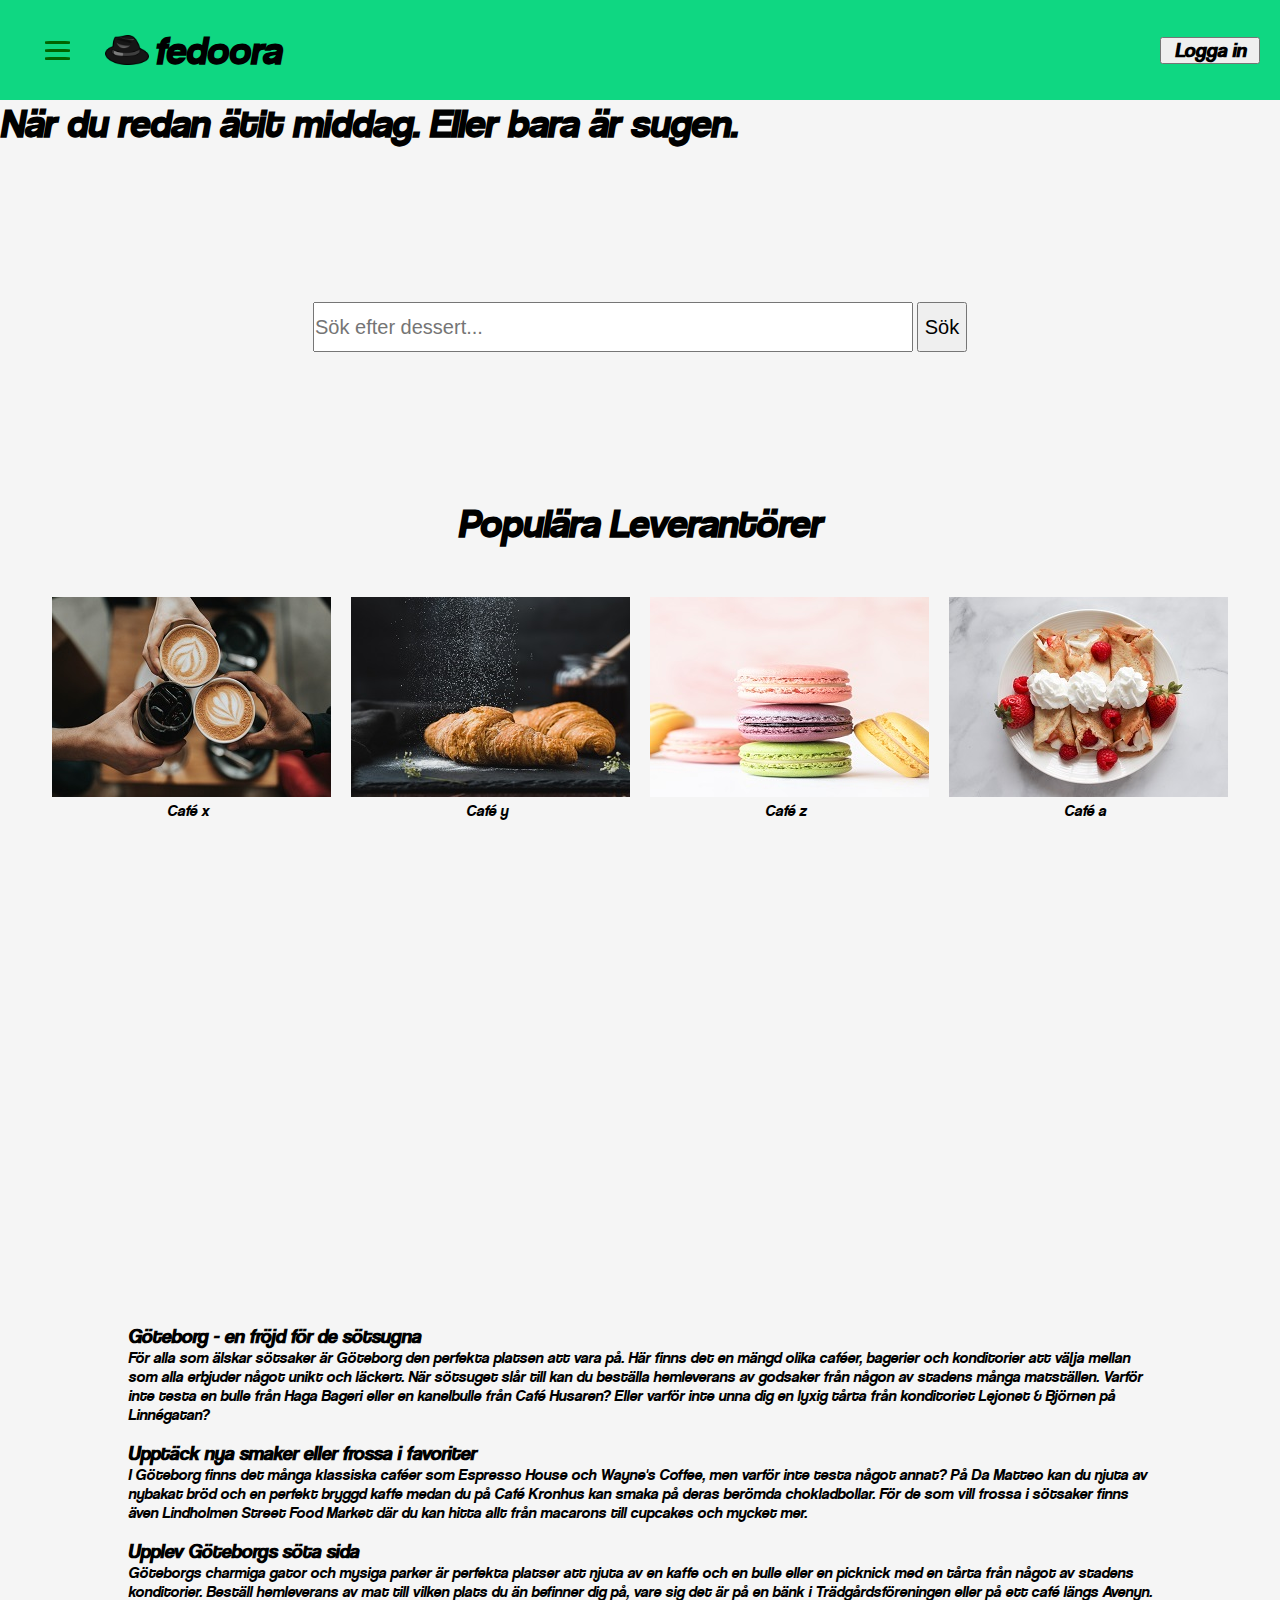
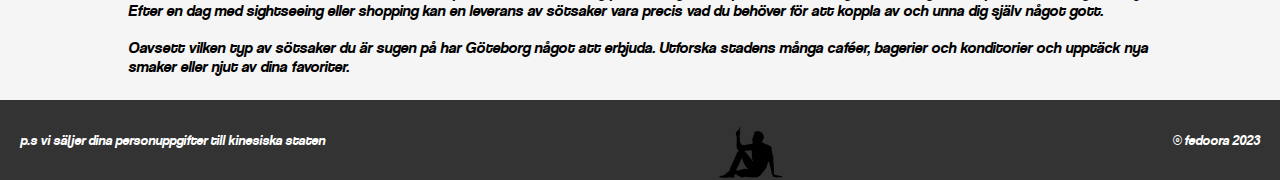
<file: index.html>
<!DOCTYPE html>
<html lang="sv">
<head>
    <meta charset="UTF-8">
    <meta http-equiv="X-UA-Compatible" content="IE=edge">
    <meta name="viewport" content="width=device-width, initial-scale=1.0">
    <link rel="stylesheet" href="css/style.css">
    <link rel="apple-touch-icon" sizes="180x180" href="favicon/apple-touch-icon.png">
    <link rel="icon" type="image/png" sizes="32x32" href="favicon/favicon-32x32.png">
    <link rel="icon" type="image/png" sizes="16x16" href="favicon/favicon-16x16.png">
    <link rel="manifest" href="favicon/site.webmanifest">  
    <title>fedoora | Dessert och efterrätt till dörren</title>
</head>
<body>
    <nav>
        <ul id="link_list">
            <li><a href="order.html">Beställ</a></li>
            <li><a href="restaurants.html">Leverantörer</a></li>
            <li><a href="about.html">Om fedoora</a></li>
            <li><a href="#">Hem</a></li>
        </ul>

        <div id="burger"> 
            <div id="burger_line_1"></div>
            <div id="burger_line_2"></div>
            <div id="burger_line_3"></div>
        </div> 

        <a href="index.html" id="navbar_a"> 
            <img alt="fedoora logo" id="nav-logo" src="img/fedora.png" height=30> 
            <h2>fedoora</h2>
        </a>

        <button id="login_button"><h3>Logga in</h3></button>
    </nav>

    <main id="grid_wrapper">

        <section id="s1">
          <h1 id="h1_index">När du redan ätit middag. Eller bara är sugen.</h1>
          <section id="form_section">
            <form id="search_form">
              <input type="text" id="search_input" name="search_input" placeholder="Sök efter dessert...">
              <button type="submit" id="search_button">Sök</button>
            </form>
        </section>
        </section>

        <section id="s2">
          <h2>Populära Leverantörer</h2>
          <div id="dessert_grid_wrapper">
            <section id="d1">
              <img src="img/cafecoffee.jpg" alt="Dessert 1" class="dessert_images"> 
              <p class="dessert_text">Café x</p>
            </section>
            <section id="d2">
              <img src="img/cafecroissant.jpg" alt="Dessert 2" class="dessert_images">
              <p class="dessert_text">Café y</p>
            </section>
            <section id="d3">
              <img src="img/cafemacron.jpg" alt="Dessert 3" class="dessert_images">
              <p class="dessert_text">Café z</p>
            </section>
            <section id="d4">
              <img src="img/cafepancakes.jpg" alt="Dessert 4" class="dessert_images">
              <p class="dessert_text">Café a</p>
            </section>
          </div>
        </section>

        <section id="s3">
          <!-- google maps embed -->
            <div id="map"><iframe src="https://www.google.com/maps/embed?pb=!1m18!1m12!1m3!1d136441.86589080776!2d11.753755466392615!3d57.701098164403604!2m3!1f0!2f0!3f0!3m2!1i1024!2i768!4f13.1!3m3!1m2!1s0x464f8e67966c073f%3A0x4019078290e7c40!2zR8O2dGVib3Jn!5e0!3m2!1ssv!2sse!4v1680277156290!5m2!1ssv!2sse" width="1000" height="300" style="border:0;" allowfullscreen="" loading="lazy" referrerpolicy="no-referrer-when-downgrade"></iframe></div> <!-- google interactable map embed -->
        </section>

        <section id="s4">
          <article>
            <h3>Göteborg - en fröjd för de sötsugna</h3>
            <p>För alla som älskar sötsaker är Göteborg den perfekta platsen att vara på. Här finns det en mängd olika caféer, bagerier och konditorier att välja mellan som alla erbjuder något unikt och läckert. När sötsuget slår till kan du beställa hemleverans av godsaker från någon av stadens många matställen. Varför inte testa en bulle från Haga Bageri eller en kanelbulle från Café Husaren? Eller varför inte unna dig en lyxig tårta från konditoriet Lejonet & Björnen på Linnégatan?</p>
            <br>
            <h3>Upptäck nya smaker eller frossa i favoriter</h3>
            <p>I Göteborg finns det många klassiska caféer som Espresso House och Wayne's Coffee, men varför inte testa något annat? På Da Matteo kan du njuta av nybakat bröd och en perfekt bryggd kaffe medan du på Café Kronhus kan smaka på deras berömda chokladbollar. För de som vill frossa i sötsaker finns även Lindholmen Street Food Market där du kan hitta allt från macarons till cupcakes och mycket mer.</p>
            <br>
            <h3>Upplev Göteborgs söta sida</h3>
            <p>Göteborgs charmiga gator och mysiga parker är perfekta platser att njuta av en kaffe och en bulle eller en picknick med en tårta från något av stadens konditorier. Beställ hemleverans av mat till vilken plats du än befinner dig på, vare sig det är på en bänk i Trädgårdsföreningen eller på ett café längs Avenyn. Efter en dag med sightseeing eller shopping kan en leverans av sötsaker vara precis vad du behöver för att koppla av och unna dig själv något gott.</p>
            <br>
            <p>Oavsett vilken typ av sötsaker du är sugen på har Göteborg något att erbjuda. Utforska stadens många caféer, bagerier och konditorier och upptäck nya smaker eller njut av dina favoriter.</p>
          </article>
        </section>

      </main>
    
    <footer>
        <p>p.s vi säljer dina personuppgifter till kinesiska staten</p>
        <img src="img/gubbe-silhouette.png" alt="bild på gubbe-silhouette" height=80>
        <p>© fedoora 2023</p>
    </footer>

    <script src="js/script.js"></script> 
</body>
</html>
</file>
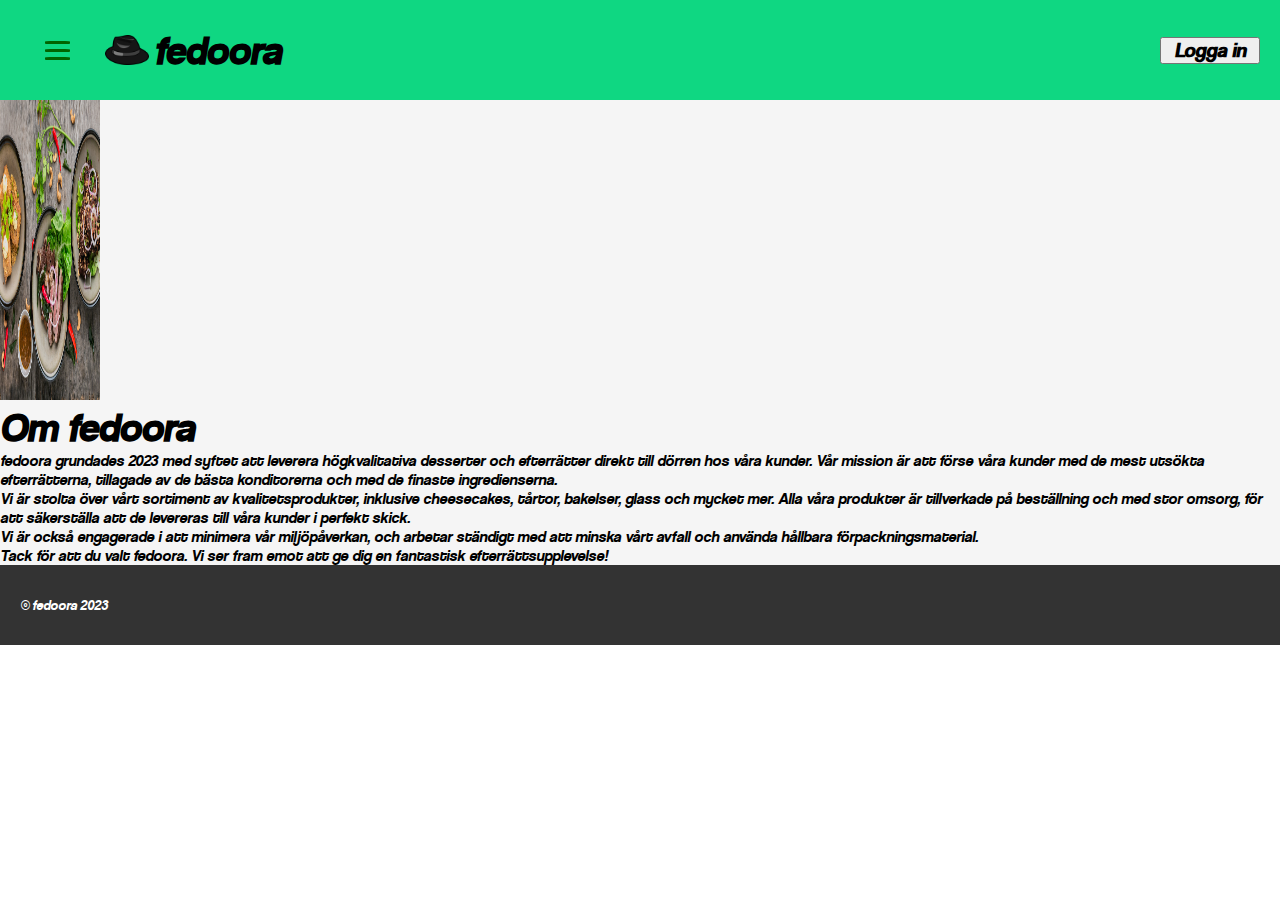
<file: about.html>
<!DOCTYPE html>
<html lang="sv">
<head>
    <meta charset="UTF-8">
    <meta http-equiv="X-UA-Compatible" content="IE=edge">
    <meta name="viewport" content="width=device-width, initial-scale=1.0">
    <link rel="stylesheet" href="css/style.css">
    <link rel="apple-touch-icon" sizes="180x180" href="favicon/apple-touch-icon.png">
    <link rel="icon" type="image/png" sizes="32x32" href="favicon/favicon-32x32.png">
    <link rel="icon" type="image/png" sizes="16x16" href="favicon/favicon-16x16.png">
    <link rel="manifest" href="favicon/site.webmanifest">  
    <title>fedoora | Om oss</title>
</head>
<body>
    <nav>
        <ul id="link_list">
            <li><a href="order.html">Beställ</a></li>
            <li><a href="restaurants.html">Leverantörer</a></li>
            <li><a href="about.html">Om fedoora</a></li>
            <li><a href="index.html">Hem</a></li>
        </ul>

        <div id="burger"> 
            <div id="burger_line_1"></div>
            <div id="burger_line_2"></div>
            <div id="burger_line_3"></div>
        </div> 

        <a href="index.html" id="navbar_a"> 
            <img alt="logo" id="nav-logo" src="img/fedora.png" height="30px" width="auto" alt="fedoora logo"> 
            <h2>fedoora</h2>
        </a>

        <button id="login_button"><h3>Logga in</h3></button>
    </nav>

    <main id="about_grid_wrapper">
        <section id="foodbanner">
            <img src="img/foodbanner.jpg" alt="bild på mat" height="300px" width="100vw">
        </section>
        <section id="about_section">
            <h1>Om fedoora</h1> 
            <p>fedoora grundades 2023 med syftet att leverera högkvalitativa desserter och efterrätter direkt till dörren hos våra kunder. Vår mission är att förse våra kunder med de mest utsökta efterrätterna, tillagade av de bästa konditorerna och med de finaste ingredienserna.</p>
            <p>Vi är stolta över vårt sortiment av kvalitetsprodukter, inklusive cheesecakes, tårtor, bakelser, glass och mycket mer. Alla våra produkter är tillverkade på beställning och med stor omsorg, för att säkerställa att de levereras till våra kunder i perfekt skick.</p>
            <p>Vi är också engagerade i att minimera vår miljöpåverkan, och arbetar ständigt med att minska vårt avfall och använda hållbara förpackningsmaterial.</p>
            <p>Tack för att du valt fedoora. Vi ser fram emot att ge dig en fantastisk efterrättsupplevelse!</p>
        </section>
    </main>
    
    <footer><p>© fedoora 2023</p></footer>

    <script src="js/script.js"></script> 
</body>
</html>
</file>
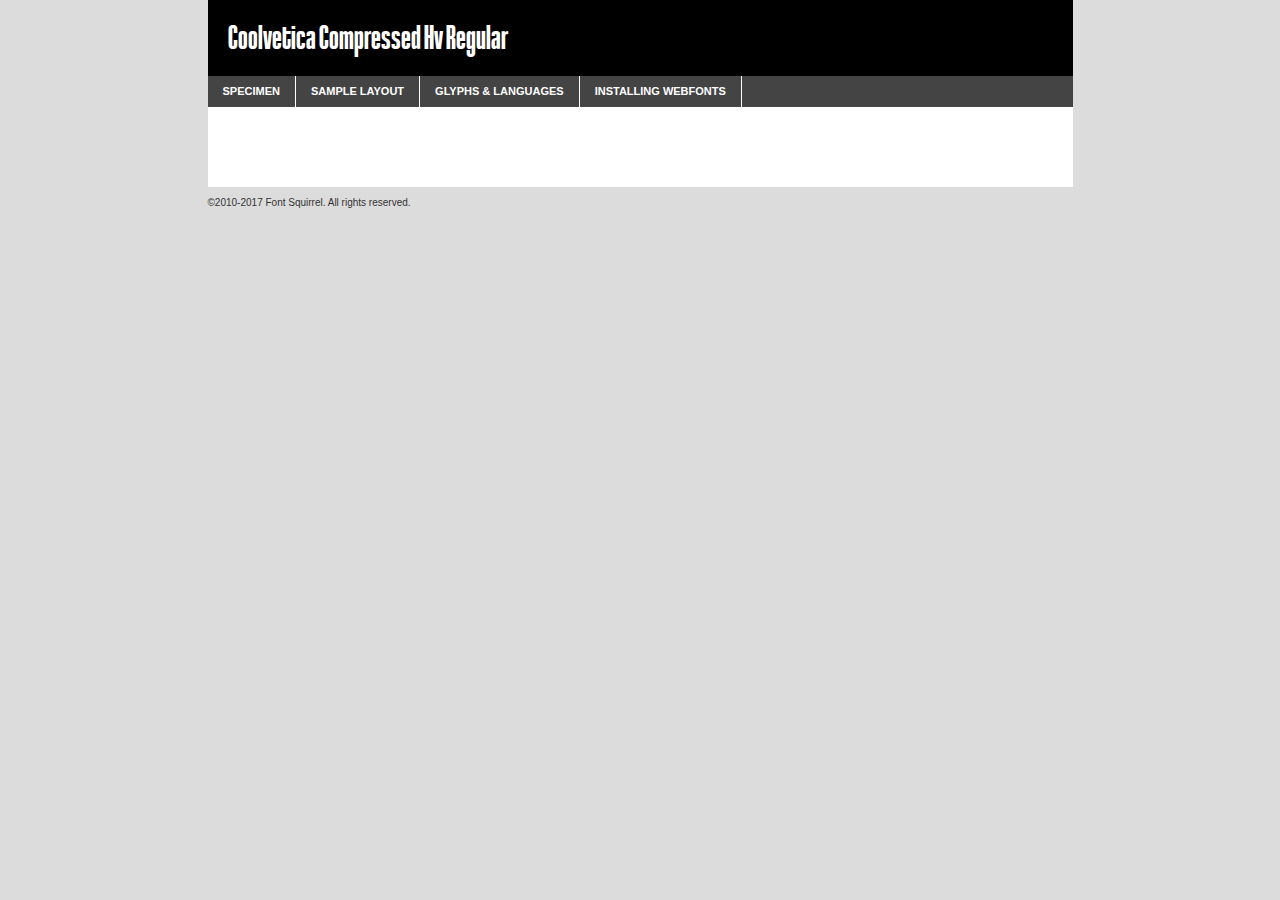
<file: fonts/coolvetica_compressed_hv-demo.html>
<!DOCTYPE html PUBLIC "-//W3C//DTD XHTML 1.0 Transitional//EN"
        "http://www.w3.org/TR/xhtml1/DTD/xhtml1-transitional.dtd">

<html xmlns="http://www.w3.org/1999/xhtml" xml:lang="en" lang="en">
<head>
    <meta http-equiv="Content-Type" content="text/html; charset=utf-8"/>
    <script src="http://ajax.googleapis.com/ajax/libs/jquery/1.7.2/jquery.min.js" type="text/javascript" charset="utf-8"></script>
    <script type="text/javascript">
		(function($) {
			$.fn.easyTabs = function(option) {
				var param = jQuery.extend({ fadeSpeed: 'fast', defaultContent: 1, activeClass: 'active' }, option);
				$(this).each(function() {
					var thisId = '#' + this.id;
					if ( param.defaultContent == '' )
					{
						param.defaultContent = 1;
					}
					if ( typeof param.defaultContent == 'number' )
					{
						var defaultTab = $(thisId + ' .tabs li:eq(' + (param.defaultContent - 1) + ') a').attr('href').substr(1);
					}
					else
					{
						var defaultTab = param.defaultContent;
					}
					$(thisId + ' .tabs li a').each(function() {
						var tabToHide = $(this).attr('href').substr(1);
						$('#' + tabToHide).addClass('easytabs-tab-content');
					});
					hideAll();
					changeContent(defaultTab);

					function hideAll() {$(thisId + ' .easytabs-tab-content').hide();}

					function changeContent(tabId)
					{
						hideAll();
						$(thisId + ' .tabs li').removeClass(param.activeClass);
						$(thisId + ' .tabs li a[href=#' + tabId + ']').closest('li').addClass(param.activeClass);
						if ( param.fadeSpeed != 'none' )
						{
							$(thisId + ' #' + tabId).fadeIn(param.fadeSpeed);
						}
						else
						{
							$(thisId + ' #' + tabId).show();
						}
					}

					$(thisId + ' .tabs li').click(function() {
						var tabId = $(this).find('a').attr('href').substr(1);
						changeContent(tabId);
						return false;
					});
				});
			}
		})(jQuery);
    </script>
    <link rel="stylesheet" href="specimen_files/specimen_stylesheet.css" type="text/css" charset="utf-8"/>
    <link rel="stylesheet" href="stylesheet.css" type="text/css" charset="utf-8"/>

    <style type="text/css">
        		body {
			font-family: 'coolveticacompressed_heavy';
        		}

            </style>

    <title>Coolvetica Compressed Hv Regular Specimen</title>


    <script type="text/javascript" charset="utf-8">
		$(document).ready(function() {
			$('#container').easyTabs({ defaultContent: 1 });
		});
    </script>
</head>

<body>
<div id="container">
    <div id="header">
		Coolvetica Compressed Hv Regular    </div>
    <ul class="tabs">
        <li><a href="#specimen">Specimen</a></li>
        <li><a href="#layout">Sample Layout</a></li>
		        <li><a href="#glyphs">Glyphs &amp; Languages</a></li>
        <li><a href="#installing">Installing Webfonts</a></li>

    </ul>

    <div id="main_content">


        <div id="specimen">

            <div class="section">
                <div class="grid12 firstcol">
                    <div class="huge">AaBb</div>
                </div>
            </div>

            <div class="section">
                <div class="glyph_range">A&#x200B;B&#x200b;C&#x200b;D&#x200b;E&#x200b;F&#x200b;G&#x200b;H&#x200b;I&#x200b;J&#x200b;K&#x200b;L&#x200b;M&#x200b;N&#x200b;O&#x200b;P&#x200b;Q&#x200b;R&#x200b;S&#x200b;T&#x200b;U&#x200b;V&#x200b;W&#x200b;X&#x200b;Y&#x200b;Z&#x200b;a&#x200b;b&#x200b;c&#x200b;d&#x200b;e&#x200b;f&#x200b;g&#x200b;h&#x200b;i&#x200b;j&#x200b;k&#x200b;l&#x200b;m&#x200b;n&#x200b;o&#x200b;p&#x200b;q&#x200b;r&#x200b;s&#x200b;t&#x200b;u&#x200b;v&#x200b;w&#x200b;x&#x200b;y&#x200b;z&#x200b;1&#x200b;2&#x200b;3&#x200b;4&#x200b;5&#x200b;6&#x200b;7&#x200b;8&#x200b;9&#x200b;0&#x200b;&amp;&#x200b;.&#x200b;,&#x200b;?&#x200b;!&#x200b;&#64;&#x200b;(&#x200b;)&#x200b;#&#x200b;$&#x200b;%&#x200b;*&#x200b;+&#x200b;-&#x200b;=&#x200b;:&#x200b;;</div>
            </div>
            <div class="section">
                <div class="grid12 firstcol">
                    <table class="sample_table">
                        <tr>
                            <td>10</td>
                            <td class="size10">abcdefghijklmnopqrstuvwxyzABCDEFGHIJKLMNOPQRSTUVWXYZ0123456789abcdefghijklmnopqrstuvwxyzABCDEFGHIJKLMNOPQRSTUVWXYZ0123456789abcdefghijklmnopqrstuvwxyzABCDEFGHIJKLMNOPQRSTUVWXYZ</td>
                        </tr>
                        <tr>
                            <td>11</td>
                            <td class="size11">abcdefghijklmnopqrstuvwxyzABCDEFGHIJKLMNOPQRSTUVWXYZ0123456789abcdefghijklmnopqrstuvwxyzABCDEFGHIJKLMNOPQRSTUVWXYZ0123456789abcdefghijklmnopqrstuvwxyzABCDEFGHIJKLMNOPQRSTUVWXYZ</td>
                        </tr>
                        <tr>
                            <td>12</td>
                            <td class="size12">abcdefghijklmnopqrstuvwxyzABCDEFGHIJKLMNOPQRSTUVWXYZ0123456789abcdefghijklmnopqrstuvwxyzABCDEFGHIJKLMNOPQRSTUVWXYZ0123456789abcdefghijklmnopqrstuvwxyzABCDEFGHIJKLMNOPQRSTUVWXYZ</td>
                        </tr>
                        <tr>
                            <td>13</td>
                            <td class="size13">abcdefghijklmnopqrstuvwxyzABCDEFGHIJKLMNOPQRSTUVWXYZ0123456789abcdefghijklmnopqrstuvwxyzABCDEFGHIJKLMNOPQRSTUVWXYZ0123456789abcdefghijklmnopqrstuvwxyzABCDEFGHIJKLMNOPQRSTUVWXYZ</td>
                        </tr>
                        <tr>
                            <td>14</td>
                            <td class="size14">abcdefghijklmnopqrstuvwxyzABCDEFGHIJKLMNOPQRSTUVWXYZ0123456789abcdefghijklmnopqrstuvwxyzABCDEFGHIJKLMNOPQRSTUVWXYZ0123456789abcdefghijklmnopqrstuvwxyzABCDEFGHIJKLMNOPQRSTUVWXYZ</td>
                        </tr>
                        <tr>
                            <td>16</td>
                            <td class="size16">abcdefghijklmnopqrstuvwxyzABCDEFGHIJKLMNOPQRSTUVWXYZ0123456789abcdefghijklmnopqrstuvwxyzABCDEFGHIJKLMNOPQRSTUVWXYZ</td>
                        </tr>
                        <tr>
                            <td>18</td>
                            <td class="size18">abcdefghijklmnopqrstuvwxyzABCDEFGHIJKLMNOPQRSTUVWXYZ0123456789abcdefghijklmnopqrstuvwxyzABCDEFGHIJKLMNOPQRSTUVWXYZ</td>
                        </tr>
                        <tr>
                            <td>20</td>
                            <td class="size20">abcdefghijklmnopqrstuvwxyzABCDEFGHIJKLMNOPQRSTUVWXYZ0123456789abcdefghijklmnopqrstuvwxyzABCDEFGHIJKLMNOPQRSTUVWXYZ</td>
                        </tr>
                        <tr>
                            <td>24</td>
                            <td class="size24">abcdefghijklmnopqrstuvwxyzABCDEFGHIJKLMNOPQRSTUVWXYZ0123456789abcdefghijklmnopqrstuvwxyzABCDEFGHIJKLMNOPQRSTUVWXYZ</td>
                        </tr>
                        <tr>
                            <td>30</td>
                            <td class="size30">abcdefghijklmnopqrstuvwxyzABCDEFGHIJKLMNOPQRSTUVWXYZ0123456789abcdefghijklmnopqrstuvwxyzABCDEFGHIJKLMNOPQRSTUVWXYZ</td>
                        </tr>
                        <tr>
                            <td>36</td>
                            <td class="size36">abcdefghijklmnopqrstuvwxyzABCDEFGHIJKLMNOPQRSTUVWXYZ0123456789abcdefghijklmnopqrstuvwxyzABCDEFGHIJKLMNOPQRSTUVWXYZ</td>
                        </tr>
                        <tr>
                            <td>48</td>
                            <td class="size48">abcdefghijklmnopqrstuvwxyzABCDEFGHIJKLMNOPQRSTUVWXYZ0123456789abcdefghijklmnopqrstuvwxyzABCDEFGHIJKLMNOPQRSTUVWXYZ</td>
                        </tr>
                        <tr>
                            <td>60</td>
                            <td class="size60">abcdefghijklmnopqrstuvwxyzABCDEFGHIJKLMNOPQRSTUVWXYZ0123456789abcdefghijklmnopqrstuvwxyzABCDEFGHIJKLMNOPQRSTUVWXYZ</td>
                        </tr>
                        <tr>
                            <td>72</td>
                            <td class="size72">abcdefghijklmnopqrstuvwxyzABCDEFGHIJKLMNOPQRSTUVWXYZ0123456789abcdefghijklmnopqrstuvwxyzABCDEFGHIJKLMNOPQRSTUVWXYZ</td>
                        </tr>
                        <tr>
                            <td>90</td>
                            <td class="size90">abcdefghijklmnopqrstuvwxyzABCDEFGHIJKLMNOPQRSTUVWXYZ0123456789abcdefghijklmnopqrstuvwxyzABCDEFGHIJKLMNOPQRSTUVWXYZ</td>
                        </tr>
                    </table>

                </div>

            </div>


            <div class="section" id="bodycomparison">


                <div id="xheight">
                    <div class="fontbody">&#x25FC;&#x25FC;&#x25FC;&#x25FC;&#x25FC;&#x25FC;&#x25FC;&#x25FC;&#x25FC;&#x25FC;&#x25FC;&#x25FC;&#x25FC;&#x25FC;&#x25FC;&#x25FC;&#x25FC;&#x25FC;&#x25FC;&#x25FC;&#x25FC;&#x25FC;&#x25FC;&#x25FC;&#x25FC;&#x25FC;&#x25FC;&#x25FC;&#x25FC;&#x25FC;&#x25FC;&#x25FC;&#x25FC;&#x25FC;&#x25FC;&#x25FC;&#x25FC;&#x25FC;&#x25FC;&#x25FC;&#x25FC;&#x25FC;&#x25FC;&#x25FC;&#x25FC;&#x25FC;&#x25FC;&#x25FC;&#x25FC;&#x25FC;&#x25FC;&#x25FC;&#x25FC;&#x25FC;&#x25FC;&#x25FC;&#x25FC;&#x25FC;&#x25FC;&#x25FC;&#x25FC;&#x25FC;&#x25FC;&#x25FC;&#x25FC;&#x25FC;&#x25FC;&#x25FC;&#x25FC;&#x25FC;&#x25FC;&#x25FC;&#x25FC;&#x25FC;&#x25FC;&#x25FC;&#x25FC;&#x25FC;&#x25FC;&#x25FC;&#x25FC;&#x25FC;&#x25FC;&#x25FC;&#x25FC;&#x25FC;&#x25FC;&#x25FC;&#x25FC;&#x25FC;&#x25FC;&#x25FC;&#x25FC;&#x25FC;&#x25FC;&#x25FC;&#x25FC;&#x25FC;&#x25FC;body</div>
                    <div class="arialbody">body</div>
                    <div class="verdanabody">body</div>
                    <div class="georgiabody">body</div>
                </div>
                <div class="fontbody" style="z-index:1">
                    body<span>Coolvetica Compressed Hv Regular</span>
                </div>
                <div class="arialbody" style="z-index:1">
                    body<span>Arial</span>
                </div>
                <div class="verdanabody" style="z-index:1">
                    body<span>Verdana</span>
                </div>
                <div class="georgiabody" style="z-index:1">
                    body<span>Georgia</span>
                </div>


            </div>


            <div class="section psample psample_row1" id="">

                <div class="grid2 firstcol">
                    <p class="size10"><span>10.</span>Aenean lacinia bibendum nulla sed consectetur. Fusce dapibus, tellus ac cursus commodo, tortor mauris condimentum nibh, ut fermentum massa justo sit amet risus. Nullam id dolor id nibh ultricies vehicula ut id elit. Cum sociis natoque penatibus et magnis dis parturient montes, nascetur ridiculus mus. Nulla vitae elit libero, a pharetra augue.</p>

                </div>
                <div class="grid3">
                    <p class="size11"><span>11.</span>Aenean lacinia bibendum nulla sed consectetur. Fusce dapibus, tellus ac cursus commodo, tortor mauris condimentum nibh, ut fermentum massa justo sit amet risus. Nullam id dolor id nibh ultricies vehicula ut id elit. Cum sociis natoque penatibus et magnis dis parturient montes, nascetur ridiculus mus. Nulla vitae elit libero, a pharetra augue.</p>

                </div>
                <div class="grid3">
                    <p class="size12"><span>12.</span>Aenean lacinia bibendum nulla sed consectetur. Fusce dapibus, tellus ac cursus commodo, tortor mauris condimentum nibh, ut fermentum massa justo sit amet risus. Nullam id dolor id nibh ultricies vehicula ut id elit. Cum sociis natoque penatibus et magnis dis parturient montes, nascetur ridiculus mus. Nulla vitae elit libero, a pharetra augue.</p>

                </div>
                <div class="grid4">
                    <p class="size13"><span>13.</span>Aenean lacinia bibendum nulla sed consectetur. Fusce dapibus, tellus ac cursus commodo, tortor mauris condimentum nibh, ut fermentum massa justo sit amet risus. Nullam id dolor id nibh ultricies vehicula ut id elit. Cum sociis natoque penatibus et magnis dis parturient montes, nascetur ridiculus mus. Nulla vitae elit libero, a pharetra augue.</p>

                </div>
                <div class="white_blend"></div>

            </div>
            <div class="section psample psample_row2" id="">
                <div class="grid3 firstcol">
                    <p class="size14"><span>14.</span>Aenean lacinia bibendum nulla sed consectetur. Fusce dapibus, tellus ac cursus commodo, tortor mauris condimentum nibh, ut fermentum massa justo sit amet risus. Nullam id dolor id nibh ultricies vehicula ut id elit. Cum sociis natoque penatibus et magnis dis parturient montes, nascetur ridiculus mus. Nulla vitae elit libero, a pharetra augue.</p>

                </div>
                <div class="grid4">
                    <p class="size16"><span>16.</span>Aenean lacinia bibendum nulla sed consectetur. Fusce dapibus, tellus ac cursus commodo, tortor mauris condimentum nibh, ut fermentum massa justo sit amet risus. Nullam id dolor id nibh ultricies vehicula ut id elit. Cum sociis natoque penatibus et magnis dis parturient montes, nascetur ridiculus mus. Nulla vitae elit libero, a pharetra augue.</p>

                </div>
                <div class="grid5">
                    <p class="size18"><span>18.</span>Aenean lacinia bibendum nulla sed consectetur. Fusce dapibus, tellus ac cursus commodo, tortor mauris condimentum nibh, ut fermentum massa justo sit amet risus. Nullam id dolor id nibh ultricies vehicula ut id elit. Cum sociis natoque penatibus et magnis dis parturient montes, nascetur ridiculus mus. Nulla vitae elit libero, a pharetra augue.</p>

                </div>

                <div class="white_blend"></div>

            </div>

            <div class="section psample psample_row3" id="">
                <div class="grid5 firstcol">
                    <p class="size20"><span>20.</span>Aenean lacinia bibendum nulla sed consectetur. Fusce dapibus, tellus ac cursus commodo, tortor mauris condimentum nibh, ut fermentum massa justo sit amet risus. Nullam id dolor id nibh ultricies vehicula ut id elit. Cum sociis natoque penatibus et magnis dis parturient montes, nascetur ridiculus mus. Nulla vitae elit libero, a pharetra augue.</p>
                </div>
                <div class="grid7">
                    <p class="size24"><span>24.</span>Aenean lacinia bibendum nulla sed consectetur. Fusce dapibus, tellus ac cursus commodo, tortor mauris condimentum nibh, ut fermentum massa justo sit amet risus. Nullam id dolor id nibh ultricies vehicula ut id elit. Cum sociis natoque penatibus et magnis dis parturient montes, nascetur ridiculus mus. Nulla vitae elit libero, a pharetra augue.</p>
                </div>

                <div class="white_blend"></div>

            </div>

            <div class="section psample psample_row4" id="">
                <div class="grid12 firstcol">
                    <p class="size30"><span>30.</span>Aenean lacinia bibendum nulla sed consectetur. Fusce dapibus, tellus ac cursus commodo, tortor mauris condimentum nibh, ut fermentum massa justo sit amet risus. Nullam id dolor id nibh ultricies vehicula ut id elit. Cum sociis natoque penatibus et magnis dis parturient montes, nascetur ridiculus mus. Nulla vitae elit libero, a pharetra augue.</p>
                </div>
                <div class="white_blend"></div>

            </div>


            <div class="section psample psample_row1 fullreverse">
                <div class="grid2 firstcol">
                    <p class="size10"><span>10.</span>Aenean lacinia bibendum nulla sed consectetur. Fusce dapibus, tellus ac cursus commodo, tortor mauris condimentum nibh, ut fermentum massa justo sit amet risus. Nullam id dolor id nibh ultricies vehicula ut id elit. Cum sociis natoque penatibus et magnis dis parturient montes, nascetur ridiculus mus. Nulla vitae elit libero, a pharetra augue.</p>

                </div>
                <div class="grid3">
                    <p class="size11"><span>11.</span>Aenean lacinia bibendum nulla sed consectetur. Fusce dapibus, tellus ac cursus commodo, tortor mauris condimentum nibh, ut fermentum massa justo sit amet risus. Nullam id dolor id nibh ultricies vehicula ut id elit. Cum sociis natoque penatibus et magnis dis parturient montes, nascetur ridiculus mus. Nulla vitae elit libero, a pharetra augue.</p>

                </div>
                <div class="grid3">
                    <p class="size12"><span>12.</span>Aenean lacinia bibendum nulla sed consectetur. Fusce dapibus, tellus ac cursus commodo, tortor mauris condimentum nibh, ut fermentum massa justo sit amet risus. Nullam id dolor id nibh ultricies vehicula ut id elit. Cum sociis natoque penatibus et magnis dis parturient montes, nascetur ridiculus mus. Nulla vitae elit libero, a pharetra augue.</p>

                </div>
                <div class="grid4">
                    <p class="size13"><span>13.</span>Aenean lacinia bibendum nulla sed consectetur. Fusce dapibus, tellus ac cursus commodo, tortor mauris condimentum nibh, ut fermentum massa justo sit amet risus. Nullam id dolor id nibh ultricies vehicula ut id elit. Cum sociis natoque penatibus et magnis dis parturient montes, nascetur ridiculus mus. Nulla vitae elit libero, a pharetra augue.</p>

                </div>
                <div class="black_blend"></div>

            </div>

            <div class="section psample psample_row2 fullreverse">
                <div class="grid3 firstcol">
                    <p class="size14"><span>14.</span>Aenean lacinia bibendum nulla sed consectetur. Fusce dapibus, tellus ac cursus commodo, tortor mauris condimentum nibh, ut fermentum massa justo sit amet risus. Nullam id dolor id nibh ultricies vehicula ut id elit. Cum sociis natoque penatibus et magnis dis parturient montes, nascetur ridiculus mus. Nulla vitae elit libero, a pharetra augue.</p>

                </div>
                <div class="grid4">
                    <p class="size16"><span>16.</span>Aenean lacinia bibendum nulla sed consectetur. Fusce dapibus, tellus ac cursus commodo, tortor mauris condimentum nibh, ut fermentum massa justo sit amet risus. Nullam id dolor id nibh ultricies vehicula ut id elit. Cum sociis natoque penatibus et magnis dis parturient montes, nascetur ridiculus mus. Nulla vitae elit libero, a pharetra augue.</p>

                </div>
                <div class="grid5">
                    <p class="size18"><span>18.</span>Aenean lacinia bibendum nulla sed consectetur. Fusce dapibus, tellus ac cursus commodo, tortor mauris condimentum nibh, ut fermentum massa justo sit amet risus. Nullam id dolor id nibh ultricies vehicula ut id elit. Cum sociis natoque penatibus et magnis dis parturient montes, nascetur ridiculus mus. Nulla vitae elit libero, a pharetra augue.</p>

                </div>
                <div class="black_blend"></div>

            </div>

            <div class="section psample fullreverse psample_row3" id="">
                <div class="grid5 firstcol">
                    <p class="size20"><span>20.</span>Aenean lacinia bibendum nulla sed consectetur. Fusce dapibus, tellus ac cursus commodo, tortor mauris condimentum nibh, ut fermentum massa justo sit amet risus. Nullam id dolor id nibh ultricies vehicula ut id elit. Cum sociis natoque penatibus et magnis dis parturient montes, nascetur ridiculus mus. Nulla vitae elit libero, a pharetra augue.</p>
                </div>
                <div class="grid7">
                    <p class="size24"><span>24.</span>Aenean lacinia bibendum nulla sed consectetur. Fusce dapibus, tellus ac cursus commodo, tortor mauris condimentum nibh, ut fermentum massa justo sit amet risus. Nullam id dolor id nibh ultricies vehicula ut id elit. Cum sociis natoque penatibus et magnis dis parturient montes, nascetur ridiculus mus. Nulla vitae elit libero, a pharetra augue.</p>
                </div>

                <div class="black_blend"></div>

            </div>

            <div class="section psample fullreverse psample_row4" id="" style="border-bottom: 20px #000 solid;">
                <div class="grid12 firstcol">
                    <p class="size30"><span>30.</span>Aenean lacinia bibendum nulla sed consectetur. Fusce dapibus, tellus ac cursus commodo, tortor mauris condimentum nibh, ut fermentum massa justo sit amet risus. Nullam id dolor id nibh ultricies vehicula ut id elit. Cum sociis natoque penatibus et magnis dis parturient montes, nascetur ridiculus mus. Nulla vitae elit libero, a pharetra augue.</p>
                </div>
                <div class="black_blend"></div>

            </div>


        </div>

        <div id="layout">

            <div class="section">

                <div class="grid12 firstcol">
                    <h1>Lorem Ipsum Dolor</h1>
                    <h2>Etiam porta sem malesuada magna mollis euismod</h2>

                    <p class="byline">By <a href="#link">Aenean Lacinia</a></p>
                </div>
            </div>
            <div class="section">
                <div class="grid8 firstcol">
                    <p class="large">Donec sed odio dui. Morbi leo risus, porta ac consectetur ac, vestibulum at eros. Fusce dapibus, tellus ac cursus commodo, tortor mauris condimentum nibh, ut fermentum massa justo sit amet risus. </p>


                    <h3>Pellentesque ornare sem</h3>

                    <p>Maecenas sed diam eget risus varius blandit sit amet non magna. Maecenas faucibus mollis interdum. Donec ullamcorper nulla non metus auctor fringilla. Nullam id dolor id nibh ultricies vehicula ut id elit. Nullam id dolor id nibh ultricies vehicula ut id elit. </p>

                    <p>Aenean eu leo quam. Pellentesque ornare sem lacinia quam venenatis vestibulum. Lorem ipsum dolor sit amet, consectetur adipiscing elit. Cum sociis natoque penatibus et magnis dis parturient montes, nascetur ridiculus mus. </p>

                    <p>Nulla vitae elit libero, a pharetra augue. Praesent commodo cursus magna, vel scelerisque nisl consectetur et. Aenean lacinia bibendum nulla sed consectetur. </p>

                    <p>Nullam quis risus eget urna mollis ornare vel eu leo. Nullam quis risus eget urna mollis ornare vel eu leo. Maecenas sed diam eget risus varius blandit sit amet non magna. Donec ullamcorper nulla non metus auctor fringilla. </p>

                    <h3>Cras mattis consectetur</h3>

                    <p>Aenean eu leo quam. Pellentesque ornare sem lacinia quam venenatis vestibulum. Aenean lacinia bibendum nulla sed consectetur. Integer posuere erat a ante venenatis dapibus posuere velit aliquet. Cras mattis consectetur purus sit amet fermentum. </p>

                    <p>Nullam id dolor id nibh ultricies vehicula ut id elit. Nullam quis risus eget urna mollis ornare vel eu leo. Cras mattis consectetur purus sit amet fermentum.</p>
                </div>

                <div class="grid4 sidebar">

                    <div class="box reverse">
                        <p class="last">Nullam quis risus eget urna mollis ornare vel eu leo. Donec ullamcorper nulla non metus auctor fringilla. Cras mattis consectetur purus sit amet fermentum. Sed posuere consectetur est at lobortis. Lorem ipsum dolor sit amet, consectetur adipiscing elit. </p>
                    </div>

                    <p class="caption">Maecenas sed diam eget risus varius.</p>

                    <p>Vestibulum id ligula porta felis euismod semper. Integer posuere erat a ante venenatis dapibus posuere velit aliquet. Vestibulum id ligula porta felis euismod semper. Sed posuere consectetur est at lobortis. Maecenas sed diam eget risus varius blandit sit amet non magna. Fusce dapibus, tellus ac cursus commodo, tortor mauris condimentum nibh, ut fermentum massa justo sit amet risus. </p>


                    <p>Duis mollis, est non commodo luctus, nisi erat porttitor ligula, eget lacinia odio sem nec elit. Aenean lacinia bibendum nulla sed consectetur. Vivamus sagittis lacus vel augue laoreet rutrum faucibus dolor auctor. Aenean lacinia bibendum nulla sed consectetur. Nullam quis risus eget urna mollis ornare vel eu leo. </p>

                    <p>Praesent commodo cursus magna, vel scelerisque nisl consectetur et. Donec ullamcorper nulla non metus auctor fringilla. Maecenas faucibus mollis interdum. Fusce dapibus, tellus ac cursus commodo, tortor mauris condimentum nibh, ut fermentum massa justo sit amet risus. </p>

                </div>
            </div>

        </div>


		

        <div id="glyphs">
            <div class="section">
                <div class="grid12 firstcol">

                    <h1>Language Support</h1>
                    <p>The subset of Coolvetica Compressed Hv Regular in this kit supports the following languages:<br/>

						Albanian, Basque, Breton, Chamorro, Danish, Dutch, English, Faroese, Finnish, French, Frisian, Galician, German, Icelandic, Italian, Malagasy, Norwegian, Portuguese, Spanish, Alsatian, Aragonese, Arapaho, Arrernte, Asturian, Aymara, Bislama, Cebuano, Corsican, Fijian, French_creole, Genoese, Gilbertese, Greenlandic, Haitian_creole, Hiligaynon, Hmong, Hopi, Ibanag, Iloko_ilokano, Indonesian, Interglossa_glosa, Interlingua, Irish_gaelic, Jerriais, Lojban, Lombard, Luxembourgeois, Manx, Mohawk, Norfolk_pitcairnese, Occitan, Oromo, Pangasinan, Papiamento, Piedmontese, Potawatomi, Rhaeto-romance, Romansh, Rotokas, Sami_lule, Samoan, Sardinian, Scots_gaelic, Seychelles_creole, Shona, Sicilian, Somali, Southern_ndebele, Swahili, Swati_swazi, Tagalog_filipino_pilipino, Tetum, Tok_pisin, Uyghur_latinized, Volapuk, Walloon, Warlpiri, Xhosa, Yapese, Zulu, Latinbasic, Ubasic, Demo                    </p>
                    <h1>Glyph Chart</h1>
                    <p>The subset of Coolvetica Compressed Hv Regular in this kit includes all the glyphs listed below. Unicode entities are included above each glyph to help you insert individual characters into your layout.</p>
                    <div id="glyph_chart">

																				                                <div><p>&amp;#23;</p>&#23;</div>
																				                                <div><p>&amp;#32;</p>&#32;</div>
																				                                <div><p>&amp;#33;</p>&#33;</div>
																				                                <div><p>&amp;#34;</p>&#34;</div>
																				                                <div><p>&amp;#35;</p>&#35;</div>
																				                                <div><p>&amp;#36;</p>&#36;</div>
																				                                <div><p>&amp;#37;</p>&#37;</div>
																				                                <div><p>&amp;#38;</p>&#38;</div>
																				                                <div><p>&amp;#39;</p>&#39;</div>
																				                                <div><p>&amp;#40;</p>&#40;</div>
																				                                <div><p>&amp;#41;</p>&#41;</div>
																				                                <div><p>&amp;#42;</p>&#42;</div>
																				                                <div><p>&amp;#43;</p>&#43;</div>
																				                                <div><p>&amp;#44;</p>&#44;</div>
																				                                <div><p>&amp;#45;</p>&#45;</div>
																				                                <div><p>&amp;#46;</p>&#46;</div>
																				                                <div><p>&amp;#47;</p>&#47;</div>
																				                                <div><p>&amp;#48;</p>&#48;</div>
																				                                <div><p>&amp;#49;</p>&#49;</div>
																				                                <div><p>&amp;#50;</p>&#50;</div>
																				                                <div><p>&amp;#51;</p>&#51;</div>
																				                                <div><p>&amp;#52;</p>&#52;</div>
																				                                <div><p>&amp;#53;</p>&#53;</div>
																				                                <div><p>&amp;#54;</p>&#54;</div>
																				                                <div><p>&amp;#55;</p>&#55;</div>
																				                                <div><p>&amp;#56;</p>&#56;</div>
																				                                <div><p>&amp;#57;</p>&#57;</div>
																				                                <div><p>&amp;#58;</p>&#58;</div>
																				                                <div><p>&amp;#59;</p>&#59;</div>
																				                                <div><p>&amp;#60;</p>&#60;</div>
																				                                <div><p>&amp;#61;</p>&#61;</div>
																				                                <div><p>&amp;#62;</p>&#62;</div>
																				                                <div><p>&amp;#63;</p>&#63;</div>
																				                                <div><p>&amp;#64;</p>&#64;</div>
																				                                <div><p>&amp;#65;</p>&#65;</div>
																				                                <div><p>&amp;#66;</p>&#66;</div>
																				                                <div><p>&amp;#67;</p>&#67;</div>
																				                                <div><p>&amp;#68;</p>&#68;</div>
																				                                <div><p>&amp;#69;</p>&#69;</div>
																				                                <div><p>&amp;#70;</p>&#70;</div>
																				                                <div><p>&amp;#71;</p>&#71;</div>
																				                                <div><p>&amp;#72;</p>&#72;</div>
																				                                <div><p>&amp;#73;</p>&#73;</div>
																				                                <div><p>&amp;#74;</p>&#74;</div>
																				                                <div><p>&amp;#75;</p>&#75;</div>
																				                                <div><p>&amp;#76;</p>&#76;</div>
																				                                <div><p>&amp;#77;</p>&#77;</div>
																				                                <div><p>&amp;#78;</p>&#78;</div>
																				                                <div><p>&amp;#79;</p>&#79;</div>
																				                                <div><p>&amp;#80;</p>&#80;</div>
																				                                <div><p>&amp;#81;</p>&#81;</div>
																				                                <div><p>&amp;#82;</p>&#82;</div>
																				                                <div><p>&amp;#83;</p>&#83;</div>
																				                                <div><p>&amp;#84;</p>&#84;</div>
																				                                <div><p>&amp;#85;</p>&#85;</div>
																				                                <div><p>&amp;#86;</p>&#86;</div>
																				                                <div><p>&amp;#87;</p>&#87;</div>
																				                                <div><p>&amp;#88;</p>&#88;</div>
																				                                <div><p>&amp;#89;</p>&#89;</div>
																				                                <div><p>&amp;#90;</p>&#90;</div>
																				                                <div><p>&amp;#91;</p>&#91;</div>
																				                                <div><p>&amp;#92;</p>&#92;</div>
																				                                <div><p>&amp;#93;</p>&#93;</div>
																				                                <div><p>&amp;#94;</p>&#94;</div>
																				                                <div><p>&amp;#95;</p>&#95;</div>
																				                                <div><p>&amp;#96;</p>&#96;</div>
																				                                <div><p>&amp;#97;</p>&#97;</div>
																				                                <div><p>&amp;#98;</p>&#98;</div>
																				                                <div><p>&amp;#99;</p>&#99;</div>
																				                                <div><p>&amp;#100;</p>&#100;</div>
																				                                <div><p>&amp;#101;</p>&#101;</div>
																				                                <div><p>&amp;#102;</p>&#102;</div>
																				                                <div><p>&amp;#103;</p>&#103;</div>
																				                                <div><p>&amp;#104;</p>&#104;</div>
																				                                <div><p>&amp;#105;</p>&#105;</div>
																				                                <div><p>&amp;#106;</p>&#106;</div>
																				                                <div><p>&amp;#107;</p>&#107;</div>
																				                                <div><p>&amp;#108;</p>&#108;</div>
																				                                <div><p>&amp;#109;</p>&#109;</div>
																				                                <div><p>&amp;#110;</p>&#110;</div>
																				                                <div><p>&amp;#111;</p>&#111;</div>
																				                                <div><p>&amp;#112;</p>&#112;</div>
																				                                <div><p>&amp;#113;</p>&#113;</div>
																				                                <div><p>&amp;#114;</p>&#114;</div>
																				                                <div><p>&amp;#115;</p>&#115;</div>
																				                                <div><p>&amp;#116;</p>&#116;</div>
																				                                <div><p>&amp;#117;</p>&#117;</div>
																				                                <div><p>&amp;#118;</p>&#118;</div>
																				                                <div><p>&amp;#119;</p>&#119;</div>
																				                                <div><p>&amp;#120;</p>&#120;</div>
																				                                <div><p>&amp;#121;</p>&#121;</div>
																				                                <div><p>&amp;#122;</p>&#122;</div>
																				                                <div><p>&amp;#123;</p>&#123;</div>
																				                                <div><p>&amp;#124;</p>&#124;</div>
																				                                <div><p>&amp;#125;</p>&#125;</div>
																				                                <div><p>&amp;#126;</p>&#126;</div>
																				                                <div><p>&amp;#160;</p>&#160;</div>
																				                                <div><p>&amp;#161;</p>&#161;</div>
																				                                <div><p>&amp;#162;</p>&#162;</div>
																				                                <div><p>&amp;#163;</p>&#163;</div>
																				                                <div><p>&amp;#164;</p>&#164;</div>
																				                                <div><p>&amp;#165;</p>&#165;</div>
																				                                <div><p>&amp;#166;</p>&#166;</div>
																				                                <div><p>&amp;#167;</p>&#167;</div>
																				                                <div><p>&amp;#168;</p>&#168;</div>
																				                                <div><p>&amp;#169;</p>&#169;</div>
																				                                <div><p>&amp;#170;</p>&#170;</div>
																				                                <div><p>&amp;#171;</p>&#171;</div>
																				                                <div><p>&amp;#172;</p>&#172;</div>
																				                                <div><p>&amp;#173;</p>&#173;</div>
																				                                <div><p>&amp;#174;</p>&#174;</div>
																				                                <div><p>&amp;#175;</p>&#175;</div>
																				                                <div><p>&amp;#176;</p>&#176;</div>
																				                                <div><p>&amp;#177;</p>&#177;</div>
																				                                <div><p>&amp;#178;</p>&#178;</div>
																				                                <div><p>&amp;#179;</p>&#179;</div>
																				                                <div><p>&amp;#180;</p>&#180;</div>
																				                                <div><p>&amp;#182;</p>&#182;</div>
																				                                <div><p>&amp;#183;</p>&#183;</div>
																				                                <div><p>&amp;#184;</p>&#184;</div>
																				                                <div><p>&amp;#185;</p>&#185;</div>
																				                                <div><p>&amp;#186;</p>&#186;</div>
																				                                <div><p>&amp;#187;</p>&#187;</div>
																				                                <div><p>&amp;#188;</p>&#188;</div>
																				                                <div><p>&amp;#189;</p>&#189;</div>
																				                                <div><p>&amp;#190;</p>&#190;</div>
																				                                <div><p>&amp;#191;</p>&#191;</div>
																				                                <div><p>&amp;#192;</p>&#192;</div>
																				                                <div><p>&amp;#193;</p>&#193;</div>
																				                                <div><p>&amp;#194;</p>&#194;</div>
																				                                <div><p>&amp;#195;</p>&#195;</div>
																				                                <div><p>&amp;#196;</p>&#196;</div>
																				                                <div><p>&amp;#197;</p>&#197;</div>
																				                                <div><p>&amp;#198;</p>&#198;</div>
																				                                <div><p>&amp;#199;</p>&#199;</div>
																				                                <div><p>&amp;#200;</p>&#200;</div>
																				                                <div><p>&amp;#201;</p>&#201;</div>
																				                                <div><p>&amp;#202;</p>&#202;</div>
																				                                <div><p>&amp;#203;</p>&#203;</div>
																				                                <div><p>&amp;#204;</p>&#204;</div>
																				                                <div><p>&amp;#205;</p>&#205;</div>
																				                                <div><p>&amp;#206;</p>&#206;</div>
																				                                <div><p>&amp;#207;</p>&#207;</div>
																				                                <div><p>&amp;#208;</p>&#208;</div>
																				                                <div><p>&amp;#209;</p>&#209;</div>
																				                                <div><p>&amp;#210;</p>&#210;</div>
																				                                <div><p>&amp;#211;</p>&#211;</div>
																				                                <div><p>&amp;#212;</p>&#212;</div>
																				                                <div><p>&amp;#213;</p>&#213;</div>
																				                                <div><p>&amp;#214;</p>&#214;</div>
																				                                <div><p>&amp;#215;</p>&#215;</div>
																				                                <div><p>&amp;#216;</p>&#216;</div>
																				                                <div><p>&amp;#217;</p>&#217;</div>
																				                                <div><p>&amp;#218;</p>&#218;</div>
																				                                <div><p>&amp;#219;</p>&#219;</div>
																				                                <div><p>&amp;#220;</p>&#220;</div>
																				                                <div><p>&amp;#221;</p>&#221;</div>
																				                                <div><p>&amp;#222;</p>&#222;</div>
																				                                <div><p>&amp;#223;</p>&#223;</div>
																				                                <div><p>&amp;#224;</p>&#224;</div>
																				                                <div><p>&amp;#225;</p>&#225;</div>
																				                                <div><p>&amp;#226;</p>&#226;</div>
																				                                <div><p>&amp;#227;</p>&#227;</div>
																				                                <div><p>&amp;#228;</p>&#228;</div>
																				                                <div><p>&amp;#229;</p>&#229;</div>
																				                                <div><p>&amp;#230;</p>&#230;</div>
																				                                <div><p>&amp;#231;</p>&#231;</div>
																				                                <div><p>&amp;#232;</p>&#232;</div>
																				                                <div><p>&amp;#233;</p>&#233;</div>
																				                                <div><p>&amp;#234;</p>&#234;</div>
																				                                <div><p>&amp;#235;</p>&#235;</div>
																				                                <div><p>&amp;#236;</p>&#236;</div>
																				                                <div><p>&amp;#237;</p>&#237;</div>
																				                                <div><p>&amp;#238;</p>&#238;</div>
																				                                <div><p>&amp;#239;</p>&#239;</div>
																				                                <div><p>&amp;#240;</p>&#240;</div>
																				                                <div><p>&amp;#241;</p>&#241;</div>
																				                                <div><p>&amp;#242;</p>&#242;</div>
																				                                <div><p>&amp;#243;</p>&#243;</div>
																				                                <div><p>&amp;#244;</p>&#244;</div>
																				                                <div><p>&amp;#245;</p>&#245;</div>
																				                                <div><p>&amp;#246;</p>&#246;</div>
																				                                <div><p>&amp;#247;</p>&#247;</div>
																				                                <div><p>&amp;#248;</p>&#248;</div>
																				                                <div><p>&amp;#249;</p>&#249;</div>
																				                                <div><p>&amp;#250;</p>&#250;</div>
																				                                <div><p>&amp;#251;</p>&#251;</div>
																				                                <div><p>&amp;#252;</p>&#252;</div>
																				                                <div><p>&amp;#253;</p>&#253;</div>
																				                                <div><p>&amp;#254;</p>&#254;</div>
																				                                <div><p>&amp;#255;</p>&#255;</div>
																				                                <div><p>&amp;#338;</p>&#338;</div>
																				                                <div><p>&amp;#339;</p>&#339;</div>
																				                                <div><p>&amp;#376;</p>&#376;</div>
																				                                <div><p>&amp;#710;</p>&#710;</div>
																				                                <div><p>&amp;#732;</p>&#732;</div>
																				                                <div><p>&amp;#8192;</p>&#8192;</div>
																				                                <div><p>&amp;#8193;</p>&#8193;</div>
																				                                <div><p>&amp;#8194;</p>&#8194;</div>
																				                                <div><p>&amp;#8195;</p>&#8195;</div>
																				                                <div><p>&amp;#8196;</p>&#8196;</div>
																				                                <div><p>&amp;#8197;</p>&#8197;</div>
																				                                <div><p>&amp;#8198;</p>&#8198;</div>
																				                                <div><p>&amp;#8199;</p>&#8199;</div>
																				                                <div><p>&amp;#8200;</p>&#8200;</div>
																				                                <div><p>&amp;#8201;</p>&#8201;</div>
																				                                <div><p>&amp;#8202;</p>&#8202;</div>
																				                                <div><p>&amp;#8208;</p>&#8208;</div>
																				                                <div><p>&amp;#8209;</p>&#8209;</div>
																				                                <div><p>&amp;#8210;</p>&#8210;</div>
																				                                <div><p>&amp;#8211;</p>&#8211;</div>
																				                                <div><p>&amp;#8212;</p>&#8212;</div>
																				                                <div><p>&amp;#8216;</p>&#8216;</div>
																				                                <div><p>&amp;#8217;</p>&#8217;</div>
																				                                <div><p>&amp;#8218;</p>&#8218;</div>
																				                                <div><p>&amp;#8220;</p>&#8220;</div>
																				                                <div><p>&amp;#8221;</p>&#8221;</div>
																				                                <div><p>&amp;#8222;</p>&#8222;</div>
																				                                <div><p>&amp;#8226;</p>&#8226;</div>
																				                                <div><p>&amp;#8230;</p>&#8230;</div>
																				                                <div><p>&amp;#8239;</p>&#8239;</div>
																				                                <div><p>&amp;#8249;</p>&#8249;</div>
																				                                <div><p>&amp;#8250;</p>&#8250;</div>
																				                                <div><p>&amp;#8287;</p>&#8287;</div>
																				                                <div><p>&amp;#8364;</p>&#8364;</div>
																				                                <div><p>&amp;#8482;</p>&#8482;</div>
																				                                <div><p>&amp;#9724;</p>&#9724;</div>
																																																										                    </div>
                </div>


            </div>
        </div>


        <div id="specs">

        </div>

        <div id="installing">
            <div class="section">
                <div class="grid7 firstcol">
                    <h1>Installing Webfonts</h1>

                    <p>Webfonts are supported by all major browser platforms but not all in the same way. There are currently four different font formats that must be included in order to target all browsers. This includes TTF, WOFF, EOT and SVG.</p>

                    <h2>1. Upload your webfonts</h2>
                    <p>You must upload your webfont kit to your website. They should be in or near the same directory as your CSS files.</p>

                    <h2>2. Include the webfont stylesheet</h2>
                    <p>A special CSS @font-face declaration helps the various browsers select the appropriate font it needs without causing you a bunch of headaches. Learn more about this syntax by reading the <a href="https://www.fontspring.com/blog/further-hardening-of-the-bulletproof-syntax">Fontspring blog post</a> about it. The code for it is as follows:</p>


                    <code>
                        @font-face{
                        font-family: 'MyWebFont';
                        src: url('WebFont.eot');
                        src: url('WebFont.eot?#iefix') format('embedded-opentype'),
                        url('WebFont.woff') format('woff'),
                        url('WebFont.ttf') format('truetype'),
                        url('WebFont.svg#webfont') format('svg');
                        }
                    </code>

                    <p>We've already gone ahead and generated the code for you. All you have to do is link to the stylesheet in your HTML, like this:</p>
                    <code>&lt;link rel=&quot;stylesheet&quot; href=&quot;stylesheet.css&quot; type=&quot;text/css&quot; charset=&quot;utf-8&quot; /&gt;</code>

                    <h2>3. Modify your own stylesheet</h2>
                    <p>To take advantage of your new fonts, you must tell your stylesheet to use them. Look at the original @font-face declaration above and find the property called "font-family." The name linked there will be what you use to reference the font. Prepend that webfont name to the font stack in the "font-family" property, inside the selector you want to change. For example:</p>
                    <code>p { font-family: 'WebFont', Arial, sans-serif; }</code>

                    <h2>4. Test</h2>
                    <p>Getting webfonts to work cross-browser <em>can</em> be tricky. Use the information in the sidebar to help you if you find that fonts aren't loading in a particular browser.</p>
                </div>

                <div class="grid5 sidebar">
                    <div class="box">
                        <h2>Troubleshooting<br/>Font-Face Problems</h2>
                        <p>Having trouble getting your webfonts to load in your new website? Here are some tips to sort out what might be the problem.</p>

                        <h3>Fonts not showing in any browser</h3>

                        <p>This sounds like you need to work on the plumbing. You either did not upload the fonts to the correct directory, or you did not link the fonts properly in the CSS. If you've confirmed that all this is correct and you still have a problem, take a look at your .htaccess file and see if requests are getting intercepted.</p>

                        <h3>Fonts not loading in iPhone or iPad</h3>

                        <p>The most common problem here is that you are serving the fonts from an IIS server. IIS refuses to serve files that have unknown MIME types. If that is the case, you must set the MIME type for SVG to "image/svg+xml" in the server settings. Follow these instructions from Microsoft if you need help.</p>

                        <h3>Fonts not loading in Firefox</h3>

                        <p>The primary reason for this failure? You are still using a version Firefox older than 3.5. So upgrade already! If that isn't it, then you are very likely serving fonts from a different domain. Firefox requires that all font assets be served from the same domain. Lastly it is possible that you need to add WOFF to your list of MIME types (if you are serving via IIS.)</p>

                        <h3>Fonts not loading in IE</h3>

                        <p>Are you looking at Internet Explorer on an actual Windows machine or are you cheating by using a service like Adobe BrowserLab? Many of these screenshot services do not render @font-face for IE. Best to test it on a real machine.</p>

                        <h3>Fonts not loading in IE9</h3>

                        <p>IE9, like Firefox, requires that fonts be served from the same domain as the website. Make sure that is the case.</p>
                    </div>
                </div>
            </div>

        </div>

    </div>
    <div id="footer">
        <p>&copy;2010-2017 Font Squirrel. All rights reserved.</p>
    </div>
</div>
</body>
</html>
</file>
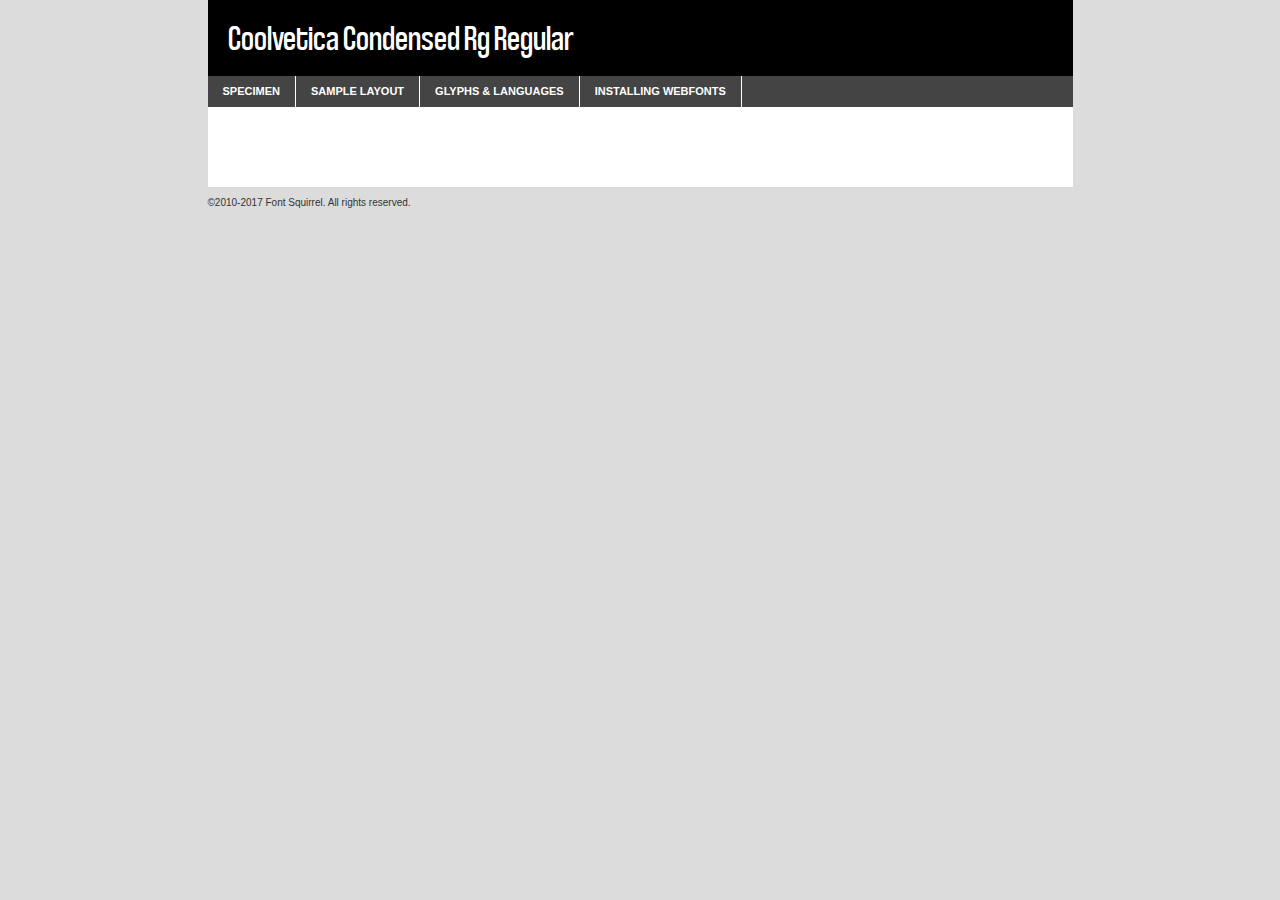
<file: fonts/coolvetica_condensed_rg-demo.html>
<!DOCTYPE html PUBLIC "-//W3C//DTD XHTML 1.0 Transitional//EN"
        "http://www.w3.org/TR/xhtml1/DTD/xhtml1-transitional.dtd">

<html xmlns="http://www.w3.org/1999/xhtml" xml:lang="en" lang="en">
<head>
    <meta http-equiv="Content-Type" content="text/html; charset=utf-8"/>
    <script src="http://ajax.googleapis.com/ajax/libs/jquery/1.7.2/jquery.min.js" type="text/javascript" charset="utf-8"></script>
    <script type="text/javascript">
		(function($) {
			$.fn.easyTabs = function(option) {
				var param = jQuery.extend({ fadeSpeed: 'fast', defaultContent: 1, activeClass: 'active' }, option);
				$(this).each(function() {
					var thisId = '#' + this.id;
					if ( param.defaultContent == '' )
					{
						param.defaultContent = 1;
					}
					if ( typeof param.defaultContent == 'number' )
					{
						var defaultTab = $(thisId + ' .tabs li:eq(' + (param.defaultContent - 1) + ') a').attr('href').substr(1);
					}
					else
					{
						var defaultTab = param.defaultContent;
					}
					$(thisId + ' .tabs li a').each(function() {
						var tabToHide = $(this).attr('href').substr(1);
						$('#' + tabToHide).addClass('easytabs-tab-content');
					});
					hideAll();
					changeContent(defaultTab);

					function hideAll() {$(thisId + ' .easytabs-tab-content').hide();}

					function changeContent(tabId)
					{
						hideAll();
						$(thisId + ' .tabs li').removeClass(param.activeClass);
						$(thisId + ' .tabs li a[href=#' + tabId + ']').closest('li').addClass(param.activeClass);
						if ( param.fadeSpeed != 'none' )
						{
							$(thisId + ' #' + tabId).fadeIn(param.fadeSpeed);
						}
						else
						{
							$(thisId + ' #' + tabId).show();
						}
					}

					$(thisId + ' .tabs li').click(function() {
						var tabId = $(this).find('a').attr('href').substr(1);
						changeContent(tabId);
						return false;
					});
				});
			}
		})(jQuery);
    </script>
    <link rel="stylesheet" href="specimen_files/specimen_stylesheet.css" type="text/css" charset="utf-8"/>
    <link rel="stylesheet" href="stylesheet.css" type="text/css" charset="utf-8"/>

    <style type="text/css">
        		body {
			font-family: 'coolveticacondensed_regular';
        		}

            </style>

    <title>Coolvetica Condensed Rg Regular Specimen</title>


    <script type="text/javascript" charset="utf-8">
		$(document).ready(function() {
			$('#container').easyTabs({ defaultContent: 1 });
		});
    </script>
</head>

<body>
<div id="container">
    <div id="header">
		Coolvetica Condensed Rg Regular    </div>
    <ul class="tabs">
        <li><a href="#specimen">Specimen</a></li>
        <li><a href="#layout">Sample Layout</a></li>
		        <li><a href="#glyphs">Glyphs &amp; Languages</a></li>
        <li><a href="#installing">Installing Webfonts</a></li>

    </ul>

    <div id="main_content">


        <div id="specimen">

            <div class="section">
                <div class="grid12 firstcol">
                    <div class="huge">AaBb</div>
                </div>
            </div>

            <div class="section">
                <div class="glyph_range">A&#x200B;B&#x200b;C&#x200b;D&#x200b;E&#x200b;F&#x200b;G&#x200b;H&#x200b;I&#x200b;J&#x200b;K&#x200b;L&#x200b;M&#x200b;N&#x200b;O&#x200b;P&#x200b;Q&#x200b;R&#x200b;S&#x200b;T&#x200b;U&#x200b;V&#x200b;W&#x200b;X&#x200b;Y&#x200b;Z&#x200b;a&#x200b;b&#x200b;c&#x200b;d&#x200b;e&#x200b;f&#x200b;g&#x200b;h&#x200b;i&#x200b;j&#x200b;k&#x200b;l&#x200b;m&#x200b;n&#x200b;o&#x200b;p&#x200b;q&#x200b;r&#x200b;s&#x200b;t&#x200b;u&#x200b;v&#x200b;w&#x200b;x&#x200b;y&#x200b;z&#x200b;1&#x200b;2&#x200b;3&#x200b;4&#x200b;5&#x200b;6&#x200b;7&#x200b;8&#x200b;9&#x200b;0&#x200b;&amp;&#x200b;.&#x200b;,&#x200b;?&#x200b;!&#x200b;&#64;&#x200b;(&#x200b;)&#x200b;#&#x200b;$&#x200b;%&#x200b;*&#x200b;+&#x200b;-&#x200b;=&#x200b;:&#x200b;;</div>
            </div>
            <div class="section">
                <div class="grid12 firstcol">
                    <table class="sample_table">
                        <tr>
                            <td>10</td>
                            <td class="size10">abcdefghijklmnopqrstuvwxyzABCDEFGHIJKLMNOPQRSTUVWXYZ0123456789abcdefghijklmnopqrstuvwxyzABCDEFGHIJKLMNOPQRSTUVWXYZ0123456789abcdefghijklmnopqrstuvwxyzABCDEFGHIJKLMNOPQRSTUVWXYZ</td>
                        </tr>
                        <tr>
                            <td>11</td>
                            <td class="size11">abcdefghijklmnopqrstuvwxyzABCDEFGHIJKLMNOPQRSTUVWXYZ0123456789abcdefghijklmnopqrstuvwxyzABCDEFGHIJKLMNOPQRSTUVWXYZ0123456789abcdefghijklmnopqrstuvwxyzABCDEFGHIJKLMNOPQRSTUVWXYZ</td>
                        </tr>
                        <tr>
                            <td>12</td>
                            <td class="size12">abcdefghijklmnopqrstuvwxyzABCDEFGHIJKLMNOPQRSTUVWXYZ0123456789abcdefghijklmnopqrstuvwxyzABCDEFGHIJKLMNOPQRSTUVWXYZ0123456789abcdefghijklmnopqrstuvwxyzABCDEFGHIJKLMNOPQRSTUVWXYZ</td>
                        </tr>
                        <tr>
                            <td>13</td>
                            <td class="size13">abcdefghijklmnopqrstuvwxyzABCDEFGHIJKLMNOPQRSTUVWXYZ0123456789abcdefghijklmnopqrstuvwxyzABCDEFGHIJKLMNOPQRSTUVWXYZ0123456789abcdefghijklmnopqrstuvwxyzABCDEFGHIJKLMNOPQRSTUVWXYZ</td>
                        </tr>
                        <tr>
                            <td>14</td>
                            <td class="size14">abcdefghijklmnopqrstuvwxyzABCDEFGHIJKLMNOPQRSTUVWXYZ0123456789abcdefghijklmnopqrstuvwxyzABCDEFGHIJKLMNOPQRSTUVWXYZ0123456789abcdefghijklmnopqrstuvwxyzABCDEFGHIJKLMNOPQRSTUVWXYZ</td>
                        </tr>
                        <tr>
                            <td>16</td>
                            <td class="size16">abcdefghijklmnopqrstuvwxyzABCDEFGHIJKLMNOPQRSTUVWXYZ0123456789abcdefghijklmnopqrstuvwxyzABCDEFGHIJKLMNOPQRSTUVWXYZ</td>
                        </tr>
                        <tr>
                            <td>18</td>
                            <td class="size18">abcdefghijklmnopqrstuvwxyzABCDEFGHIJKLMNOPQRSTUVWXYZ0123456789abcdefghijklmnopqrstuvwxyzABCDEFGHIJKLMNOPQRSTUVWXYZ</td>
                        </tr>
                        <tr>
                            <td>20</td>
                            <td class="size20">abcdefghijklmnopqrstuvwxyzABCDEFGHIJKLMNOPQRSTUVWXYZ0123456789abcdefghijklmnopqrstuvwxyzABCDEFGHIJKLMNOPQRSTUVWXYZ</td>
                        </tr>
                        <tr>
                            <td>24</td>
                            <td class="size24">abcdefghijklmnopqrstuvwxyzABCDEFGHIJKLMNOPQRSTUVWXYZ0123456789abcdefghijklmnopqrstuvwxyzABCDEFGHIJKLMNOPQRSTUVWXYZ</td>
                        </tr>
                        <tr>
                            <td>30</td>
                            <td class="size30">abcdefghijklmnopqrstuvwxyzABCDEFGHIJKLMNOPQRSTUVWXYZ0123456789abcdefghijklmnopqrstuvwxyzABCDEFGHIJKLMNOPQRSTUVWXYZ</td>
                        </tr>
                        <tr>
                            <td>36</td>
                            <td class="size36">abcdefghijklmnopqrstuvwxyzABCDEFGHIJKLMNOPQRSTUVWXYZ0123456789abcdefghijklmnopqrstuvwxyzABCDEFGHIJKLMNOPQRSTUVWXYZ</td>
                        </tr>
                        <tr>
                            <td>48</td>
                            <td class="size48">abcdefghijklmnopqrstuvwxyzABCDEFGHIJKLMNOPQRSTUVWXYZ0123456789abcdefghijklmnopqrstuvwxyzABCDEFGHIJKLMNOPQRSTUVWXYZ</td>
                        </tr>
                        <tr>
                            <td>60</td>
                            <td class="size60">abcdefghijklmnopqrstuvwxyzABCDEFGHIJKLMNOPQRSTUVWXYZ0123456789abcdefghijklmnopqrstuvwxyzABCDEFGHIJKLMNOPQRSTUVWXYZ</td>
                        </tr>
                        <tr>
                            <td>72</td>
                            <td class="size72">abcdefghijklmnopqrstuvwxyzABCDEFGHIJKLMNOPQRSTUVWXYZ0123456789abcdefghijklmnopqrstuvwxyzABCDEFGHIJKLMNOPQRSTUVWXYZ</td>
                        </tr>
                        <tr>
                            <td>90</td>
                            <td class="size90">abcdefghijklmnopqrstuvwxyzABCDEFGHIJKLMNOPQRSTUVWXYZ0123456789abcdefghijklmnopqrstuvwxyzABCDEFGHIJKLMNOPQRSTUVWXYZ</td>
                        </tr>
                    </table>

                </div>

            </div>


            <div class="section" id="bodycomparison">


                <div id="xheight">
                    <div class="fontbody">&#x25FC;&#x25FC;&#x25FC;&#x25FC;&#x25FC;&#x25FC;&#x25FC;&#x25FC;&#x25FC;&#x25FC;&#x25FC;&#x25FC;&#x25FC;&#x25FC;&#x25FC;&#x25FC;&#x25FC;&#x25FC;&#x25FC;&#x25FC;&#x25FC;&#x25FC;&#x25FC;&#x25FC;&#x25FC;&#x25FC;&#x25FC;&#x25FC;&#x25FC;&#x25FC;&#x25FC;&#x25FC;&#x25FC;&#x25FC;&#x25FC;&#x25FC;&#x25FC;&#x25FC;&#x25FC;&#x25FC;&#x25FC;&#x25FC;&#x25FC;&#x25FC;&#x25FC;&#x25FC;&#x25FC;&#x25FC;&#x25FC;&#x25FC;&#x25FC;&#x25FC;&#x25FC;&#x25FC;&#x25FC;&#x25FC;&#x25FC;&#x25FC;&#x25FC;&#x25FC;&#x25FC;&#x25FC;&#x25FC;&#x25FC;&#x25FC;&#x25FC;&#x25FC;&#x25FC;&#x25FC;&#x25FC;&#x25FC;&#x25FC;&#x25FC;&#x25FC;&#x25FC;&#x25FC;&#x25FC;&#x25FC;&#x25FC;&#x25FC;&#x25FC;&#x25FC;&#x25FC;&#x25FC;&#x25FC;&#x25FC;&#x25FC;&#x25FC;&#x25FC;&#x25FC;&#x25FC;&#x25FC;&#x25FC;&#x25FC;&#x25FC;&#x25FC;&#x25FC;&#x25FC;&#x25FC;body</div>
                    <div class="arialbody">body</div>
                    <div class="verdanabody">body</div>
                    <div class="georgiabody">body</div>
                </div>
                <div class="fontbody" style="z-index:1">
                    body<span>Coolvetica Condensed Rg Regular</span>
                </div>
                <div class="arialbody" style="z-index:1">
                    body<span>Arial</span>
                </div>
                <div class="verdanabody" style="z-index:1">
                    body<span>Verdana</span>
                </div>
                <div class="georgiabody" style="z-index:1">
                    body<span>Georgia</span>
                </div>


            </div>


            <div class="section psample psample_row1" id="">

                <div class="grid2 firstcol">
                    <p class="size10"><span>10.</span>Aenean lacinia bibendum nulla sed consectetur. Fusce dapibus, tellus ac cursus commodo, tortor mauris condimentum nibh, ut fermentum massa justo sit amet risus. Nullam id dolor id nibh ultricies vehicula ut id elit. Cum sociis natoque penatibus et magnis dis parturient montes, nascetur ridiculus mus. Nulla vitae elit libero, a pharetra augue.</p>

                </div>
                <div class="grid3">
                    <p class="size11"><span>11.</span>Aenean lacinia bibendum nulla sed consectetur. Fusce dapibus, tellus ac cursus commodo, tortor mauris condimentum nibh, ut fermentum massa justo sit amet risus. Nullam id dolor id nibh ultricies vehicula ut id elit. Cum sociis natoque penatibus et magnis dis parturient montes, nascetur ridiculus mus. Nulla vitae elit libero, a pharetra augue.</p>

                </div>
                <div class="grid3">
                    <p class="size12"><span>12.</span>Aenean lacinia bibendum nulla sed consectetur. Fusce dapibus, tellus ac cursus commodo, tortor mauris condimentum nibh, ut fermentum massa justo sit amet risus. Nullam id dolor id nibh ultricies vehicula ut id elit. Cum sociis natoque penatibus et magnis dis parturient montes, nascetur ridiculus mus. Nulla vitae elit libero, a pharetra augue.</p>

                </div>
                <div class="grid4">
                    <p class="size13"><span>13.</span>Aenean lacinia bibendum nulla sed consectetur. Fusce dapibus, tellus ac cursus commodo, tortor mauris condimentum nibh, ut fermentum massa justo sit amet risus. Nullam id dolor id nibh ultricies vehicula ut id elit. Cum sociis natoque penatibus et magnis dis parturient montes, nascetur ridiculus mus. Nulla vitae elit libero, a pharetra augue.</p>

                </div>
                <div class="white_blend"></div>

            </div>
            <div class="section psample psample_row2" id="">
                <div class="grid3 firstcol">
                    <p class="size14"><span>14.</span>Aenean lacinia bibendum nulla sed consectetur. Fusce dapibus, tellus ac cursus commodo, tortor mauris condimentum nibh, ut fermentum massa justo sit amet risus. Nullam id dolor id nibh ultricies vehicula ut id elit. Cum sociis natoque penatibus et magnis dis parturient montes, nascetur ridiculus mus. Nulla vitae elit libero, a pharetra augue.</p>

                </div>
                <div class="grid4">
                    <p class="size16"><span>16.</span>Aenean lacinia bibendum nulla sed consectetur. Fusce dapibus, tellus ac cursus commodo, tortor mauris condimentum nibh, ut fermentum massa justo sit amet risus. Nullam id dolor id nibh ultricies vehicula ut id elit. Cum sociis natoque penatibus et magnis dis parturient montes, nascetur ridiculus mus. Nulla vitae elit libero, a pharetra augue.</p>

                </div>
                <div class="grid5">
                    <p class="size18"><span>18.</span>Aenean lacinia bibendum nulla sed consectetur. Fusce dapibus, tellus ac cursus commodo, tortor mauris condimentum nibh, ut fermentum massa justo sit amet risus. Nullam id dolor id nibh ultricies vehicula ut id elit. Cum sociis natoque penatibus et magnis dis parturient montes, nascetur ridiculus mus. Nulla vitae elit libero, a pharetra augue.</p>

                </div>

                <div class="white_blend"></div>

            </div>

            <div class="section psample psample_row3" id="">
                <div class="grid5 firstcol">
                    <p class="size20"><span>20.</span>Aenean lacinia bibendum nulla sed consectetur. Fusce dapibus, tellus ac cursus commodo, tortor mauris condimentum nibh, ut fermentum massa justo sit amet risus. Nullam id dolor id nibh ultricies vehicula ut id elit. Cum sociis natoque penatibus et magnis dis parturient montes, nascetur ridiculus mus. Nulla vitae elit libero, a pharetra augue.</p>
                </div>
                <div class="grid7">
                    <p class="size24"><span>24.</span>Aenean lacinia bibendum nulla sed consectetur. Fusce dapibus, tellus ac cursus commodo, tortor mauris condimentum nibh, ut fermentum massa justo sit amet risus. Nullam id dolor id nibh ultricies vehicula ut id elit. Cum sociis natoque penatibus et magnis dis parturient montes, nascetur ridiculus mus. Nulla vitae elit libero, a pharetra augue.</p>
                </div>

                <div class="white_blend"></div>

            </div>

            <div class="section psample psample_row4" id="">
                <div class="grid12 firstcol">
                    <p class="size30"><span>30.</span>Aenean lacinia bibendum nulla sed consectetur. Fusce dapibus, tellus ac cursus commodo, tortor mauris condimentum nibh, ut fermentum massa justo sit amet risus. Nullam id dolor id nibh ultricies vehicula ut id elit. Cum sociis natoque penatibus et magnis dis parturient montes, nascetur ridiculus mus. Nulla vitae elit libero, a pharetra augue.</p>
                </div>
                <div class="white_blend"></div>

            </div>


            <div class="section psample psample_row1 fullreverse">
                <div class="grid2 firstcol">
                    <p class="size10"><span>10.</span>Aenean lacinia bibendum nulla sed consectetur. Fusce dapibus, tellus ac cursus commodo, tortor mauris condimentum nibh, ut fermentum massa justo sit amet risus. Nullam id dolor id nibh ultricies vehicula ut id elit. Cum sociis natoque penatibus et magnis dis parturient montes, nascetur ridiculus mus. Nulla vitae elit libero, a pharetra augue.</p>

                </div>
                <div class="grid3">
                    <p class="size11"><span>11.</span>Aenean lacinia bibendum nulla sed consectetur. Fusce dapibus, tellus ac cursus commodo, tortor mauris condimentum nibh, ut fermentum massa justo sit amet risus. Nullam id dolor id nibh ultricies vehicula ut id elit. Cum sociis natoque penatibus et magnis dis parturient montes, nascetur ridiculus mus. Nulla vitae elit libero, a pharetra augue.</p>

                </div>
                <div class="grid3">
                    <p class="size12"><span>12.</span>Aenean lacinia bibendum nulla sed consectetur. Fusce dapibus, tellus ac cursus commodo, tortor mauris condimentum nibh, ut fermentum massa justo sit amet risus. Nullam id dolor id nibh ultricies vehicula ut id elit. Cum sociis natoque penatibus et magnis dis parturient montes, nascetur ridiculus mus. Nulla vitae elit libero, a pharetra augue.</p>

                </div>
                <div class="grid4">
                    <p class="size13"><span>13.</span>Aenean lacinia bibendum nulla sed consectetur. Fusce dapibus, tellus ac cursus commodo, tortor mauris condimentum nibh, ut fermentum massa justo sit amet risus. Nullam id dolor id nibh ultricies vehicula ut id elit. Cum sociis natoque penatibus et magnis dis parturient montes, nascetur ridiculus mus. Nulla vitae elit libero, a pharetra augue.</p>

                </div>
                <div class="black_blend"></div>

            </div>

            <div class="section psample psample_row2 fullreverse">
                <div class="grid3 firstcol">
                    <p class="size14"><span>14.</span>Aenean lacinia bibendum nulla sed consectetur. Fusce dapibus, tellus ac cursus commodo, tortor mauris condimentum nibh, ut fermentum massa justo sit amet risus. Nullam id dolor id nibh ultricies vehicula ut id elit. Cum sociis natoque penatibus et magnis dis parturient montes, nascetur ridiculus mus. Nulla vitae elit libero, a pharetra augue.</p>

                </div>
                <div class="grid4">
                    <p class="size16"><span>16.</span>Aenean lacinia bibendum nulla sed consectetur. Fusce dapibus, tellus ac cursus commodo, tortor mauris condimentum nibh, ut fermentum massa justo sit amet risus. Nullam id dolor id nibh ultricies vehicula ut id elit. Cum sociis natoque penatibus et magnis dis parturient montes, nascetur ridiculus mus. Nulla vitae elit libero, a pharetra augue.</p>

                </div>
                <div class="grid5">
                    <p class="size18"><span>18.</span>Aenean lacinia bibendum nulla sed consectetur. Fusce dapibus, tellus ac cursus commodo, tortor mauris condimentum nibh, ut fermentum massa justo sit amet risus. Nullam id dolor id nibh ultricies vehicula ut id elit. Cum sociis natoque penatibus et magnis dis parturient montes, nascetur ridiculus mus. Nulla vitae elit libero, a pharetra augue.</p>

                </div>
                <div class="black_blend"></div>

            </div>

            <div class="section psample fullreverse psample_row3" id="">
                <div class="grid5 firstcol">
                    <p class="size20"><span>20.</span>Aenean lacinia bibendum nulla sed consectetur. Fusce dapibus, tellus ac cursus commodo, tortor mauris condimentum nibh, ut fermentum massa justo sit amet risus. Nullam id dolor id nibh ultricies vehicula ut id elit. Cum sociis natoque penatibus et magnis dis parturient montes, nascetur ridiculus mus. Nulla vitae elit libero, a pharetra augue.</p>
                </div>
                <div class="grid7">
                    <p class="size24"><span>24.</span>Aenean lacinia bibendum nulla sed consectetur. Fusce dapibus, tellus ac cursus commodo, tortor mauris condimentum nibh, ut fermentum massa justo sit amet risus. Nullam id dolor id nibh ultricies vehicula ut id elit. Cum sociis natoque penatibus et magnis dis parturient montes, nascetur ridiculus mus. Nulla vitae elit libero, a pharetra augue.</p>
                </div>

                <div class="black_blend"></div>

            </div>

            <div class="section psample fullreverse psample_row4" id="" style="border-bottom: 20px #000 solid;">
                <div class="grid12 firstcol">
                    <p class="size30"><span>30.</span>Aenean lacinia bibendum nulla sed consectetur. Fusce dapibus, tellus ac cursus commodo, tortor mauris condimentum nibh, ut fermentum massa justo sit amet risus. Nullam id dolor id nibh ultricies vehicula ut id elit. Cum sociis natoque penatibus et magnis dis parturient montes, nascetur ridiculus mus. Nulla vitae elit libero, a pharetra augue.</p>
                </div>
                <div class="black_blend"></div>

            </div>


        </div>

        <div id="layout">

            <div class="section">

                <div class="grid12 firstcol">
                    <h1>Lorem Ipsum Dolor</h1>
                    <h2>Etiam porta sem malesuada magna mollis euismod</h2>

                    <p class="byline">By <a href="#link">Aenean Lacinia</a></p>
                </div>
            </div>
            <div class="section">
                <div class="grid8 firstcol">
                    <p class="large">Donec sed odio dui. Morbi leo risus, porta ac consectetur ac, vestibulum at eros. Fusce dapibus, tellus ac cursus commodo, tortor mauris condimentum nibh, ut fermentum massa justo sit amet risus. </p>


                    <h3>Pellentesque ornare sem</h3>

                    <p>Maecenas sed diam eget risus varius blandit sit amet non magna. Maecenas faucibus mollis interdum. Donec ullamcorper nulla non metus auctor fringilla. Nullam id dolor id nibh ultricies vehicula ut id elit. Nullam id dolor id nibh ultricies vehicula ut id elit. </p>

                    <p>Aenean eu leo quam. Pellentesque ornare sem lacinia quam venenatis vestibulum. Lorem ipsum dolor sit amet, consectetur adipiscing elit. Cum sociis natoque penatibus et magnis dis parturient montes, nascetur ridiculus mus. </p>

                    <p>Nulla vitae elit libero, a pharetra augue. Praesent commodo cursus magna, vel scelerisque nisl consectetur et. Aenean lacinia bibendum nulla sed consectetur. </p>

                    <p>Nullam quis risus eget urna mollis ornare vel eu leo. Nullam quis risus eget urna mollis ornare vel eu leo. Maecenas sed diam eget risus varius blandit sit amet non magna. Donec ullamcorper nulla non metus auctor fringilla. </p>

                    <h3>Cras mattis consectetur</h3>

                    <p>Aenean eu leo quam. Pellentesque ornare sem lacinia quam venenatis vestibulum. Aenean lacinia bibendum nulla sed consectetur. Integer posuere erat a ante venenatis dapibus posuere velit aliquet. Cras mattis consectetur purus sit amet fermentum. </p>

                    <p>Nullam id dolor id nibh ultricies vehicula ut id elit. Nullam quis risus eget urna mollis ornare vel eu leo. Cras mattis consectetur purus sit amet fermentum.</p>
                </div>

                <div class="grid4 sidebar">

                    <div class="box reverse">
                        <p class="last">Nullam quis risus eget urna mollis ornare vel eu leo. Donec ullamcorper nulla non metus auctor fringilla. Cras mattis consectetur purus sit amet fermentum. Sed posuere consectetur est at lobortis. Lorem ipsum dolor sit amet, consectetur adipiscing elit. </p>
                    </div>

                    <p class="caption">Maecenas sed diam eget risus varius.</p>

                    <p>Vestibulum id ligula porta felis euismod semper. Integer posuere erat a ante venenatis dapibus posuere velit aliquet. Vestibulum id ligula porta felis euismod semper. Sed posuere consectetur est at lobortis. Maecenas sed diam eget risus varius blandit sit amet non magna. Fusce dapibus, tellus ac cursus commodo, tortor mauris condimentum nibh, ut fermentum massa justo sit amet risus. </p>


                    <p>Duis mollis, est non commodo luctus, nisi erat porttitor ligula, eget lacinia odio sem nec elit. Aenean lacinia bibendum nulla sed consectetur. Vivamus sagittis lacus vel augue laoreet rutrum faucibus dolor auctor. Aenean lacinia bibendum nulla sed consectetur. Nullam quis risus eget urna mollis ornare vel eu leo. </p>

                    <p>Praesent commodo cursus magna, vel scelerisque nisl consectetur et. Donec ullamcorper nulla non metus auctor fringilla. Maecenas faucibus mollis interdum. Fusce dapibus, tellus ac cursus commodo, tortor mauris condimentum nibh, ut fermentum massa justo sit amet risus. </p>

                </div>
            </div>

        </div>


		

        <div id="glyphs">
            <div class="section">
                <div class="grid12 firstcol">

                    <h1>Language Support</h1>
                    <p>The subset of Coolvetica Condensed Rg Regular in this kit supports the following languages:<br/>

						Albanian, Basque, Breton, Chamorro, Danish, Dutch, English, Faroese, Finnish, French, Frisian, Galician, German, Icelandic, Italian, Malagasy, Norwegian, Portuguese, Spanish, Alsatian, Aragonese, Arapaho, Arrernte, Asturian, Aymara, Bislama, Cebuano, Corsican, Fijian, French_creole, Genoese, Gilbertese, Greenlandic, Haitian_creole, Hiligaynon, Hmong, Hopi, Ibanag, Iloko_ilokano, Indonesian, Interglossa_glosa, Interlingua, Irish_gaelic, Jerriais, Lojban, Lombard, Luxembourgeois, Manx, Mohawk, Norfolk_pitcairnese, Occitan, Oromo, Pangasinan, Papiamento, Piedmontese, Potawatomi, Rhaeto-romance, Romansh, Rotokas, Sami_lule, Samoan, Sardinian, Scots_gaelic, Seychelles_creole, Shona, Sicilian, Somali, Southern_ndebele, Swahili, Swati_swazi, Tagalog_filipino_pilipino, Tetum, Tok_pisin, Uyghur_latinized, Volapuk, Walloon, Warlpiri, Xhosa, Yapese, Zulu, Latinbasic, Ubasic, Demo                    </p>
                    <h1>Glyph Chart</h1>
                    <p>The subset of Coolvetica Condensed Rg Regular in this kit includes all the glyphs listed below. Unicode entities are included above each glyph to help you insert individual characters into your layout.</p>
                    <div id="glyph_chart">

																				                                <div><p>&amp;#23;</p>&#23;</div>
																				                                <div><p>&amp;#32;</p>&#32;</div>
																				                                <div><p>&amp;#33;</p>&#33;</div>
																				                                <div><p>&amp;#34;</p>&#34;</div>
																				                                <div><p>&amp;#35;</p>&#35;</div>
																				                                <div><p>&amp;#36;</p>&#36;</div>
																				                                <div><p>&amp;#37;</p>&#37;</div>
																				                                <div><p>&amp;#38;</p>&#38;</div>
																				                                <div><p>&amp;#39;</p>&#39;</div>
																				                                <div><p>&amp;#40;</p>&#40;</div>
																				                                <div><p>&amp;#41;</p>&#41;</div>
																				                                <div><p>&amp;#42;</p>&#42;</div>
																				                                <div><p>&amp;#43;</p>&#43;</div>
																				                                <div><p>&amp;#44;</p>&#44;</div>
																				                                <div><p>&amp;#45;</p>&#45;</div>
																				                                <div><p>&amp;#46;</p>&#46;</div>
																				                                <div><p>&amp;#47;</p>&#47;</div>
																				                                <div><p>&amp;#48;</p>&#48;</div>
																				                                <div><p>&amp;#49;</p>&#49;</div>
																				                                <div><p>&amp;#50;</p>&#50;</div>
																				                                <div><p>&amp;#51;</p>&#51;</div>
																				                                <div><p>&amp;#52;</p>&#52;</div>
																				                                <div><p>&amp;#53;</p>&#53;</div>
																				                                <div><p>&amp;#54;</p>&#54;</div>
																				                                <div><p>&amp;#55;</p>&#55;</div>
																				                                <div><p>&amp;#56;</p>&#56;</div>
																				                                <div><p>&amp;#57;</p>&#57;</div>
																				                                <div><p>&amp;#58;</p>&#58;</div>
																				                                <div><p>&amp;#59;</p>&#59;</div>
																				                                <div><p>&amp;#60;</p>&#60;</div>
																				                                <div><p>&amp;#61;</p>&#61;</div>
																				                                <div><p>&amp;#62;</p>&#62;</div>
																				                                <div><p>&amp;#63;</p>&#63;</div>
																				                                <div><p>&amp;#64;</p>&#64;</div>
																				                                <div><p>&amp;#65;</p>&#65;</div>
																				                                <div><p>&amp;#66;</p>&#66;</div>
																				                                <div><p>&amp;#67;</p>&#67;</div>
																				                                <div><p>&amp;#68;</p>&#68;</div>
																				                                <div><p>&amp;#69;</p>&#69;</div>
																				                                <div><p>&amp;#70;</p>&#70;</div>
																				                                <div><p>&amp;#71;</p>&#71;</div>
																				                                <div><p>&amp;#72;</p>&#72;</div>
																				                                <div><p>&amp;#73;</p>&#73;</div>
																				                                <div><p>&amp;#74;</p>&#74;</div>
																				                                <div><p>&amp;#75;</p>&#75;</div>
																				                                <div><p>&amp;#76;</p>&#76;</div>
																				                                <div><p>&amp;#77;</p>&#77;</div>
																				                                <div><p>&amp;#78;</p>&#78;</div>
																				                                <div><p>&amp;#79;</p>&#79;</div>
																				                                <div><p>&amp;#80;</p>&#80;</div>
																				                                <div><p>&amp;#81;</p>&#81;</div>
																				                                <div><p>&amp;#82;</p>&#82;</div>
																				                                <div><p>&amp;#83;</p>&#83;</div>
																				                                <div><p>&amp;#84;</p>&#84;</div>
																				                                <div><p>&amp;#85;</p>&#85;</div>
																				                                <div><p>&amp;#86;</p>&#86;</div>
																				                                <div><p>&amp;#87;</p>&#87;</div>
																				                                <div><p>&amp;#88;</p>&#88;</div>
																				                                <div><p>&amp;#89;</p>&#89;</div>
																				                                <div><p>&amp;#90;</p>&#90;</div>
																				                                <div><p>&amp;#91;</p>&#91;</div>
																				                                <div><p>&amp;#92;</p>&#92;</div>
																				                                <div><p>&amp;#93;</p>&#93;</div>
																				                                <div><p>&amp;#94;</p>&#94;</div>
																				                                <div><p>&amp;#95;</p>&#95;</div>
																				                                <div><p>&amp;#96;</p>&#96;</div>
																				                                <div><p>&amp;#97;</p>&#97;</div>
																				                                <div><p>&amp;#98;</p>&#98;</div>
																				                                <div><p>&amp;#99;</p>&#99;</div>
																				                                <div><p>&amp;#100;</p>&#100;</div>
																				                                <div><p>&amp;#101;</p>&#101;</div>
																				                                <div><p>&amp;#102;</p>&#102;</div>
																				                                <div><p>&amp;#103;</p>&#103;</div>
																				                                <div><p>&amp;#104;</p>&#104;</div>
																				                                <div><p>&amp;#105;</p>&#105;</div>
																				                                <div><p>&amp;#106;</p>&#106;</div>
																				                                <div><p>&amp;#107;</p>&#107;</div>
																				                                <div><p>&amp;#108;</p>&#108;</div>
																				                                <div><p>&amp;#109;</p>&#109;</div>
																				                                <div><p>&amp;#110;</p>&#110;</div>
																				                                <div><p>&amp;#111;</p>&#111;</div>
																				                                <div><p>&amp;#112;</p>&#112;</div>
																				                                <div><p>&amp;#113;</p>&#113;</div>
																				                                <div><p>&amp;#114;</p>&#114;</div>
																				                                <div><p>&amp;#115;</p>&#115;</div>
																				                                <div><p>&amp;#116;</p>&#116;</div>
																				                                <div><p>&amp;#117;</p>&#117;</div>
																				                                <div><p>&amp;#118;</p>&#118;</div>
																				                                <div><p>&amp;#119;</p>&#119;</div>
																				                                <div><p>&amp;#120;</p>&#120;</div>
																				                                <div><p>&amp;#121;</p>&#121;</div>
																				                                <div><p>&amp;#122;</p>&#122;</div>
																				                                <div><p>&amp;#123;</p>&#123;</div>
																				                                <div><p>&amp;#124;</p>&#124;</div>
																				                                <div><p>&amp;#125;</p>&#125;</div>
																				                                <div><p>&amp;#126;</p>&#126;</div>
																				                                <div><p>&amp;#160;</p>&#160;</div>
																				                                <div><p>&amp;#161;</p>&#161;</div>
																				                                <div><p>&amp;#162;</p>&#162;</div>
																				                                <div><p>&amp;#163;</p>&#163;</div>
																				                                <div><p>&amp;#164;</p>&#164;</div>
																				                                <div><p>&amp;#165;</p>&#165;</div>
																				                                <div><p>&amp;#166;</p>&#166;</div>
																				                                <div><p>&amp;#167;</p>&#167;</div>
																				                                <div><p>&amp;#168;</p>&#168;</div>
																				                                <div><p>&amp;#169;</p>&#169;</div>
																				                                <div><p>&amp;#170;</p>&#170;</div>
																				                                <div><p>&amp;#171;</p>&#171;</div>
																				                                <div><p>&amp;#172;</p>&#172;</div>
																				                                <div><p>&amp;#173;</p>&#173;</div>
																				                                <div><p>&amp;#174;</p>&#174;</div>
																				                                <div><p>&amp;#175;</p>&#175;</div>
																				                                <div><p>&amp;#176;</p>&#176;</div>
																				                                <div><p>&amp;#177;</p>&#177;</div>
																				                                <div><p>&amp;#178;</p>&#178;</div>
																				                                <div><p>&amp;#179;</p>&#179;</div>
																				                                <div><p>&amp;#180;</p>&#180;</div>
																				                                <div><p>&amp;#182;</p>&#182;</div>
																				                                <div><p>&amp;#183;</p>&#183;</div>
																				                                <div><p>&amp;#184;</p>&#184;</div>
																				                                <div><p>&amp;#185;</p>&#185;</div>
																				                                <div><p>&amp;#186;</p>&#186;</div>
																				                                <div><p>&amp;#187;</p>&#187;</div>
																				                                <div><p>&amp;#188;</p>&#188;</div>
																				                                <div><p>&amp;#189;</p>&#189;</div>
																				                                <div><p>&amp;#190;</p>&#190;</div>
																				                                <div><p>&amp;#191;</p>&#191;</div>
																				                                <div><p>&amp;#192;</p>&#192;</div>
																				                                <div><p>&amp;#193;</p>&#193;</div>
																				                                <div><p>&amp;#194;</p>&#194;</div>
																				                                <div><p>&amp;#195;</p>&#195;</div>
																				                                <div><p>&amp;#196;</p>&#196;</div>
																				                                <div><p>&amp;#197;</p>&#197;</div>
																				                                <div><p>&amp;#198;</p>&#198;</div>
																				                                <div><p>&amp;#199;</p>&#199;</div>
																				                                <div><p>&amp;#200;</p>&#200;</div>
																				                                <div><p>&amp;#201;</p>&#201;</div>
																				                                <div><p>&amp;#202;</p>&#202;</div>
																				                                <div><p>&amp;#203;</p>&#203;</div>
																				                                <div><p>&amp;#204;</p>&#204;</div>
																				                                <div><p>&amp;#205;</p>&#205;</div>
																				                                <div><p>&amp;#206;</p>&#206;</div>
																				                                <div><p>&amp;#207;</p>&#207;</div>
																				                                <div><p>&amp;#208;</p>&#208;</div>
																				                                <div><p>&amp;#209;</p>&#209;</div>
																				                                <div><p>&amp;#210;</p>&#210;</div>
																				                                <div><p>&amp;#211;</p>&#211;</div>
																				                                <div><p>&amp;#212;</p>&#212;</div>
																				                                <div><p>&amp;#213;</p>&#213;</div>
																				                                <div><p>&amp;#214;</p>&#214;</div>
																				                                <div><p>&amp;#215;</p>&#215;</div>
																				                                <div><p>&amp;#216;</p>&#216;</div>
																				                                <div><p>&amp;#217;</p>&#217;</div>
																				                                <div><p>&amp;#218;</p>&#218;</div>
																				                                <div><p>&amp;#219;</p>&#219;</div>
																				                                <div><p>&amp;#220;</p>&#220;</div>
																				                                <div><p>&amp;#221;</p>&#221;</div>
																				                                <div><p>&amp;#222;</p>&#222;</div>
																				                                <div><p>&amp;#223;</p>&#223;</div>
																				                                <div><p>&amp;#224;</p>&#224;</div>
																				                                <div><p>&amp;#225;</p>&#225;</div>
																				                                <div><p>&amp;#226;</p>&#226;</div>
																				                                <div><p>&amp;#227;</p>&#227;</div>
																				                                <div><p>&amp;#228;</p>&#228;</div>
																				                                <div><p>&amp;#229;</p>&#229;</div>
																				                                <div><p>&amp;#230;</p>&#230;</div>
																				                                <div><p>&amp;#231;</p>&#231;</div>
																				                                <div><p>&amp;#232;</p>&#232;</div>
																				                                <div><p>&amp;#233;</p>&#233;</div>
																				                                <div><p>&amp;#234;</p>&#234;</div>
																				                                <div><p>&amp;#235;</p>&#235;</div>
																				                                <div><p>&amp;#236;</p>&#236;</div>
																				                                <div><p>&amp;#237;</p>&#237;</div>
																				                                <div><p>&amp;#238;</p>&#238;</div>
																				                                <div><p>&amp;#239;</p>&#239;</div>
																				                                <div><p>&amp;#240;</p>&#240;</div>
																				                                <div><p>&amp;#241;</p>&#241;</div>
																				                                <div><p>&amp;#242;</p>&#242;</div>
																				                                <div><p>&amp;#243;</p>&#243;</div>
																				                                <div><p>&amp;#244;</p>&#244;</div>
																				                                <div><p>&amp;#245;</p>&#245;</div>
																				                                <div><p>&amp;#246;</p>&#246;</div>
																				                                <div><p>&amp;#247;</p>&#247;</div>
																				                                <div><p>&amp;#248;</p>&#248;</div>
																				                                <div><p>&amp;#249;</p>&#249;</div>
																				                                <div><p>&amp;#250;</p>&#250;</div>
																				                                <div><p>&amp;#251;</p>&#251;</div>
																				                                <div><p>&amp;#252;</p>&#252;</div>
																				                                <div><p>&amp;#253;</p>&#253;</div>
																				                                <div><p>&amp;#254;</p>&#254;</div>
																				                                <div><p>&amp;#255;</p>&#255;</div>
																				                                <div><p>&amp;#338;</p>&#338;</div>
																				                                <div><p>&amp;#339;</p>&#339;</div>
																				                                <div><p>&amp;#376;</p>&#376;</div>
																				                                <div><p>&amp;#710;</p>&#710;</div>
																				                                <div><p>&amp;#732;</p>&#732;</div>
																				                                <div><p>&amp;#8192;</p>&#8192;</div>
																				                                <div><p>&amp;#8193;</p>&#8193;</div>
																				                                <div><p>&amp;#8194;</p>&#8194;</div>
																				                                <div><p>&amp;#8195;</p>&#8195;</div>
																				                                <div><p>&amp;#8196;</p>&#8196;</div>
																				                                <div><p>&amp;#8197;</p>&#8197;</div>
																				                                <div><p>&amp;#8198;</p>&#8198;</div>
																				                                <div><p>&amp;#8199;</p>&#8199;</div>
																				                                <div><p>&amp;#8200;</p>&#8200;</div>
																				                                <div><p>&amp;#8201;</p>&#8201;</div>
																				                                <div><p>&amp;#8202;</p>&#8202;</div>
																				                                <div><p>&amp;#8208;</p>&#8208;</div>
																				                                <div><p>&amp;#8209;</p>&#8209;</div>
																				                                <div><p>&amp;#8210;</p>&#8210;</div>
																				                                <div><p>&amp;#8211;</p>&#8211;</div>
																				                                <div><p>&amp;#8212;</p>&#8212;</div>
																				                                <div><p>&amp;#8216;</p>&#8216;</div>
																				                                <div><p>&amp;#8217;</p>&#8217;</div>
																				                                <div><p>&amp;#8218;</p>&#8218;</div>
																				                                <div><p>&amp;#8220;</p>&#8220;</div>
																				                                <div><p>&amp;#8221;</p>&#8221;</div>
																				                                <div><p>&amp;#8222;</p>&#8222;</div>
																				                                <div><p>&amp;#8226;</p>&#8226;</div>
																				                                <div><p>&amp;#8230;</p>&#8230;</div>
																				                                <div><p>&amp;#8239;</p>&#8239;</div>
																				                                <div><p>&amp;#8249;</p>&#8249;</div>
																				                                <div><p>&amp;#8250;</p>&#8250;</div>
																				                                <div><p>&amp;#8287;</p>&#8287;</div>
																				                                <div><p>&amp;#8364;</p>&#8364;</div>
																				                                <div><p>&amp;#8482;</p>&#8482;</div>
																				                                <div><p>&amp;#9724;</p>&#9724;</div>
																																																										                    </div>
                </div>


            </div>
        </div>


        <div id="specs">

        </div>

        <div id="installing">
            <div class="section">
                <div class="grid7 firstcol">
                    <h1>Installing Webfonts</h1>

                    <p>Webfonts are supported by all major browser platforms but not all in the same way. There are currently four different font formats that must be included in order to target all browsers. This includes TTF, WOFF, EOT and SVG.</p>

                    <h2>1. Upload your webfonts</h2>
                    <p>You must upload your webfont kit to your website. They should be in or near the same directory as your CSS files.</p>

                    <h2>2. Include the webfont stylesheet</h2>
                    <p>A special CSS @font-face declaration helps the various browsers select the appropriate font it needs without causing you a bunch of headaches. Learn more about this syntax by reading the <a href="https://www.fontspring.com/blog/further-hardening-of-the-bulletproof-syntax">Fontspring blog post</a> about it. The code for it is as follows:</p>


                    <code>
                        @font-face{
                        font-family: 'MyWebFont';
                        src: url('WebFont.eot');
                        src: url('WebFont.eot?#iefix') format('embedded-opentype'),
                        url('WebFont.woff') format('woff'),
                        url('WebFont.ttf') format('truetype'),
                        url('WebFont.svg#webfont') format('svg');
                        }
                    </code>

                    <p>We've already gone ahead and generated the code for you. All you have to do is link to the stylesheet in your HTML, like this:</p>
                    <code>&lt;link rel=&quot;stylesheet&quot; href=&quot;stylesheet.css&quot; type=&quot;text/css&quot; charset=&quot;utf-8&quot; /&gt;</code>

                    <h2>3. Modify your own stylesheet</h2>
                    <p>To take advantage of your new fonts, you must tell your stylesheet to use them. Look at the original @font-face declaration above and find the property called "font-family." The name linked there will be what you use to reference the font. Prepend that webfont name to the font stack in the "font-family" property, inside the selector you want to change. For example:</p>
                    <code>p { font-family: 'WebFont', Arial, sans-serif; }</code>

                    <h2>4. Test</h2>
                    <p>Getting webfonts to work cross-browser <em>can</em> be tricky. Use the information in the sidebar to help you if you find that fonts aren't loading in a particular browser.</p>
                </div>

                <div class="grid5 sidebar">
                    <div class="box">
                        <h2>Troubleshooting<br/>Font-Face Problems</h2>
                        <p>Having trouble getting your webfonts to load in your new website? Here are some tips to sort out what might be the problem.</p>

                        <h3>Fonts not showing in any browser</h3>

                        <p>This sounds like you need to work on the plumbing. You either did not upload the fonts to the correct directory, or you did not link the fonts properly in the CSS. If you've confirmed that all this is correct and you still have a problem, take a look at your .htaccess file and see if requests are getting intercepted.</p>

                        <h3>Fonts not loading in iPhone or iPad</h3>

                        <p>The most common problem here is that you are serving the fonts from an IIS server. IIS refuses to serve files that have unknown MIME types. If that is the case, you must set the MIME type for SVG to "image/svg+xml" in the server settings. Follow these instructions from Microsoft if you need help.</p>

                        <h3>Fonts not loading in Firefox</h3>

                        <p>The primary reason for this failure? You are still using a version Firefox older than 3.5. So upgrade already! If that isn't it, then you are very likely serving fonts from a different domain. Firefox requires that all font assets be served from the same domain. Lastly it is possible that you need to add WOFF to your list of MIME types (if you are serving via IIS.)</p>

                        <h3>Fonts not loading in IE</h3>

                        <p>Are you looking at Internet Explorer on an actual Windows machine or are you cheating by using a service like Adobe BrowserLab? Many of these screenshot services do not render @font-face for IE. Best to test it on a real machine.</p>

                        <h3>Fonts not loading in IE9</h3>

                        <p>IE9, like Firefox, requires that fonts be served from the same domain as the website. Make sure that is the case.</p>
                    </div>
                </div>
            </div>

        </div>

    </div>
    <div id="footer">
        <p>&copy;2010-2017 Font Squirrel. All rights reserved.</p>
    </div>
</div>
</body>
</html>
</file>
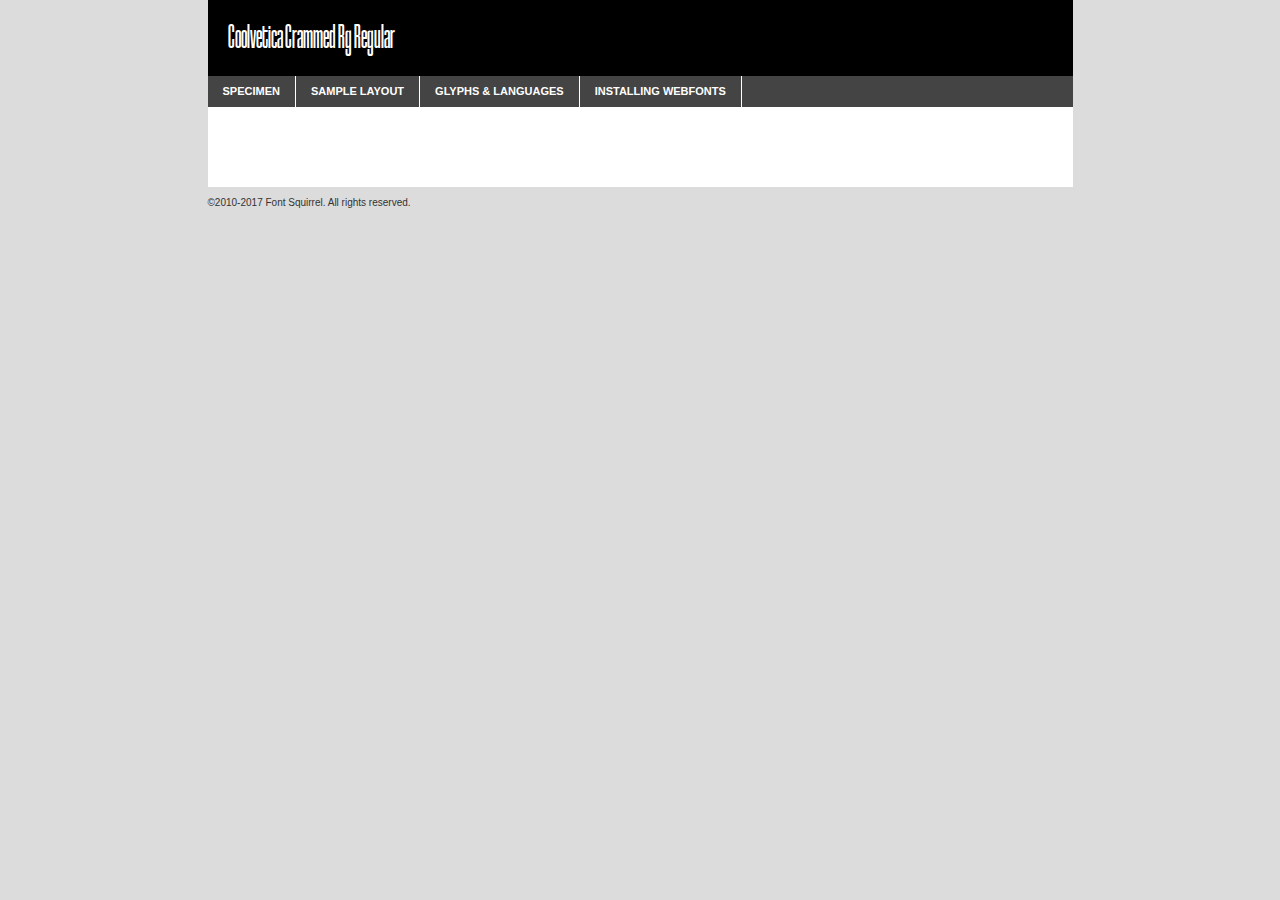
<file: fonts/coolvetica_crammed_rg-demo.html>
<!DOCTYPE html PUBLIC "-//W3C//DTD XHTML 1.0 Transitional//EN"
        "http://www.w3.org/TR/xhtml1/DTD/xhtml1-transitional.dtd">

<html xmlns="http://www.w3.org/1999/xhtml" xml:lang="en" lang="en">
<head>
    <meta http-equiv="Content-Type" content="text/html; charset=utf-8"/>
    <script src="http://ajax.googleapis.com/ajax/libs/jquery/1.7.2/jquery.min.js" type="text/javascript" charset="utf-8"></script>
    <script type="text/javascript">
		(function($) {
			$.fn.easyTabs = function(option) {
				var param = jQuery.extend({ fadeSpeed: 'fast', defaultContent: 1, activeClass: 'active' }, option);
				$(this).each(function() {
					var thisId = '#' + this.id;
					if ( param.defaultContent == '' )
					{
						param.defaultContent = 1;
					}
					if ( typeof param.defaultContent == 'number' )
					{
						var defaultTab = $(thisId + ' .tabs li:eq(' + (param.defaultContent - 1) + ') a').attr('href').substr(1);
					}
					else
					{
						var defaultTab = param.defaultContent;
					}
					$(thisId + ' .tabs li a').each(function() {
						var tabToHide = $(this).attr('href').substr(1);
						$('#' + tabToHide).addClass('easytabs-tab-content');
					});
					hideAll();
					changeContent(defaultTab);

					function hideAll() {$(thisId + ' .easytabs-tab-content').hide();}

					function changeContent(tabId)
					{
						hideAll();
						$(thisId + ' .tabs li').removeClass(param.activeClass);
						$(thisId + ' .tabs li a[href=#' + tabId + ']').closest('li').addClass(param.activeClass);
						if ( param.fadeSpeed != 'none' )
						{
							$(thisId + ' #' + tabId).fadeIn(param.fadeSpeed);
						}
						else
						{
							$(thisId + ' #' + tabId).show();
						}
					}

					$(thisId + ' .tabs li').click(function() {
						var tabId = $(this).find('a').attr('href').substr(1);
						changeContent(tabId);
						return false;
					});
				});
			}
		})(jQuery);
    </script>
    <link rel="stylesheet" href="specimen_files/specimen_stylesheet.css" type="text/css" charset="utf-8"/>
    <link rel="stylesheet" href="stylesheet.css" type="text/css" charset="utf-8"/>

    <style type="text/css">
        		body {
			font-family: 'coolveticacrammed_regular';
        		}

            </style>

    <title>Coolvetica Crammed Rg Regular Specimen</title>


    <script type="text/javascript" charset="utf-8">
		$(document).ready(function() {
			$('#container').easyTabs({ defaultContent: 1 });
		});
    </script>
</head>

<body>
<div id="container">
    <div id="header">
		Coolvetica Crammed Rg Regular    </div>
    <ul class="tabs">
        <li><a href="#specimen">Specimen</a></li>
        <li><a href="#layout">Sample Layout</a></li>
		        <li><a href="#glyphs">Glyphs &amp; Languages</a></li>
        <li><a href="#installing">Installing Webfonts</a></li>

    </ul>

    <div id="main_content">


        <div id="specimen">

            <div class="section">
                <div class="grid12 firstcol">
                    <div class="huge">AaBb</div>
                </div>
            </div>

            <div class="section">
                <div class="glyph_range">A&#x200B;B&#x200b;C&#x200b;D&#x200b;E&#x200b;F&#x200b;G&#x200b;H&#x200b;I&#x200b;J&#x200b;K&#x200b;L&#x200b;M&#x200b;N&#x200b;O&#x200b;P&#x200b;Q&#x200b;R&#x200b;S&#x200b;T&#x200b;U&#x200b;V&#x200b;W&#x200b;X&#x200b;Y&#x200b;Z&#x200b;a&#x200b;b&#x200b;c&#x200b;d&#x200b;e&#x200b;f&#x200b;g&#x200b;h&#x200b;i&#x200b;j&#x200b;k&#x200b;l&#x200b;m&#x200b;n&#x200b;o&#x200b;p&#x200b;q&#x200b;r&#x200b;s&#x200b;t&#x200b;u&#x200b;v&#x200b;w&#x200b;x&#x200b;y&#x200b;z&#x200b;1&#x200b;2&#x200b;3&#x200b;4&#x200b;5&#x200b;6&#x200b;7&#x200b;8&#x200b;9&#x200b;0&#x200b;&amp;&#x200b;.&#x200b;,&#x200b;?&#x200b;!&#x200b;&#64;&#x200b;(&#x200b;)&#x200b;#&#x200b;$&#x200b;%&#x200b;*&#x200b;+&#x200b;-&#x200b;=&#x200b;:&#x200b;;</div>
            </div>
            <div class="section">
                <div class="grid12 firstcol">
                    <table class="sample_table">
                        <tr>
                            <td>10</td>
                            <td class="size10">abcdefghijklmnopqrstuvwxyzABCDEFGHIJKLMNOPQRSTUVWXYZ0123456789abcdefghijklmnopqrstuvwxyzABCDEFGHIJKLMNOPQRSTUVWXYZ0123456789abcdefghijklmnopqrstuvwxyzABCDEFGHIJKLMNOPQRSTUVWXYZ</td>
                        </tr>
                        <tr>
                            <td>11</td>
                            <td class="size11">abcdefghijklmnopqrstuvwxyzABCDEFGHIJKLMNOPQRSTUVWXYZ0123456789abcdefghijklmnopqrstuvwxyzABCDEFGHIJKLMNOPQRSTUVWXYZ0123456789abcdefghijklmnopqrstuvwxyzABCDEFGHIJKLMNOPQRSTUVWXYZ</td>
                        </tr>
                        <tr>
                            <td>12</td>
                            <td class="size12">abcdefghijklmnopqrstuvwxyzABCDEFGHIJKLMNOPQRSTUVWXYZ0123456789abcdefghijklmnopqrstuvwxyzABCDEFGHIJKLMNOPQRSTUVWXYZ0123456789abcdefghijklmnopqrstuvwxyzABCDEFGHIJKLMNOPQRSTUVWXYZ</td>
                        </tr>
                        <tr>
                            <td>13</td>
                            <td class="size13">abcdefghijklmnopqrstuvwxyzABCDEFGHIJKLMNOPQRSTUVWXYZ0123456789abcdefghijklmnopqrstuvwxyzABCDEFGHIJKLMNOPQRSTUVWXYZ0123456789abcdefghijklmnopqrstuvwxyzABCDEFGHIJKLMNOPQRSTUVWXYZ</td>
                        </tr>
                        <tr>
                            <td>14</td>
                            <td class="size14">abcdefghijklmnopqrstuvwxyzABCDEFGHIJKLMNOPQRSTUVWXYZ0123456789abcdefghijklmnopqrstuvwxyzABCDEFGHIJKLMNOPQRSTUVWXYZ0123456789abcdefghijklmnopqrstuvwxyzABCDEFGHIJKLMNOPQRSTUVWXYZ</td>
                        </tr>
                        <tr>
                            <td>16</td>
                            <td class="size16">abcdefghijklmnopqrstuvwxyzABCDEFGHIJKLMNOPQRSTUVWXYZ0123456789abcdefghijklmnopqrstuvwxyzABCDEFGHIJKLMNOPQRSTUVWXYZ</td>
                        </tr>
                        <tr>
                            <td>18</td>
                            <td class="size18">abcdefghijklmnopqrstuvwxyzABCDEFGHIJKLMNOPQRSTUVWXYZ0123456789abcdefghijklmnopqrstuvwxyzABCDEFGHIJKLMNOPQRSTUVWXYZ</td>
                        </tr>
                        <tr>
                            <td>20</td>
                            <td class="size20">abcdefghijklmnopqrstuvwxyzABCDEFGHIJKLMNOPQRSTUVWXYZ0123456789abcdefghijklmnopqrstuvwxyzABCDEFGHIJKLMNOPQRSTUVWXYZ</td>
                        </tr>
                        <tr>
                            <td>24</td>
                            <td class="size24">abcdefghijklmnopqrstuvwxyzABCDEFGHIJKLMNOPQRSTUVWXYZ0123456789abcdefghijklmnopqrstuvwxyzABCDEFGHIJKLMNOPQRSTUVWXYZ</td>
                        </tr>
                        <tr>
                            <td>30</td>
                            <td class="size30">abcdefghijklmnopqrstuvwxyzABCDEFGHIJKLMNOPQRSTUVWXYZ0123456789abcdefghijklmnopqrstuvwxyzABCDEFGHIJKLMNOPQRSTUVWXYZ</td>
                        </tr>
                        <tr>
                            <td>36</td>
                            <td class="size36">abcdefghijklmnopqrstuvwxyzABCDEFGHIJKLMNOPQRSTUVWXYZ0123456789abcdefghijklmnopqrstuvwxyzABCDEFGHIJKLMNOPQRSTUVWXYZ</td>
                        </tr>
                        <tr>
                            <td>48</td>
                            <td class="size48">abcdefghijklmnopqrstuvwxyzABCDEFGHIJKLMNOPQRSTUVWXYZ0123456789abcdefghijklmnopqrstuvwxyzABCDEFGHIJKLMNOPQRSTUVWXYZ</td>
                        </tr>
                        <tr>
                            <td>60</td>
                            <td class="size60">abcdefghijklmnopqrstuvwxyzABCDEFGHIJKLMNOPQRSTUVWXYZ0123456789abcdefghijklmnopqrstuvwxyzABCDEFGHIJKLMNOPQRSTUVWXYZ</td>
                        </tr>
                        <tr>
                            <td>72</td>
                            <td class="size72">abcdefghijklmnopqrstuvwxyzABCDEFGHIJKLMNOPQRSTUVWXYZ0123456789abcdefghijklmnopqrstuvwxyzABCDEFGHIJKLMNOPQRSTUVWXYZ</td>
                        </tr>
                        <tr>
                            <td>90</td>
                            <td class="size90">abcdefghijklmnopqrstuvwxyzABCDEFGHIJKLMNOPQRSTUVWXYZ0123456789abcdefghijklmnopqrstuvwxyzABCDEFGHIJKLMNOPQRSTUVWXYZ</td>
                        </tr>
                    </table>

                </div>

            </div>


            <div class="section" id="bodycomparison">


                <div id="xheight">
                    <div class="fontbody">&#x25FC;&#x25FC;&#x25FC;&#x25FC;&#x25FC;&#x25FC;&#x25FC;&#x25FC;&#x25FC;&#x25FC;&#x25FC;&#x25FC;&#x25FC;&#x25FC;&#x25FC;&#x25FC;&#x25FC;&#x25FC;&#x25FC;&#x25FC;&#x25FC;&#x25FC;&#x25FC;&#x25FC;&#x25FC;&#x25FC;&#x25FC;&#x25FC;&#x25FC;&#x25FC;&#x25FC;&#x25FC;&#x25FC;&#x25FC;&#x25FC;&#x25FC;&#x25FC;&#x25FC;&#x25FC;&#x25FC;&#x25FC;&#x25FC;&#x25FC;&#x25FC;&#x25FC;&#x25FC;&#x25FC;&#x25FC;&#x25FC;&#x25FC;&#x25FC;&#x25FC;&#x25FC;&#x25FC;&#x25FC;&#x25FC;&#x25FC;&#x25FC;&#x25FC;&#x25FC;&#x25FC;&#x25FC;&#x25FC;&#x25FC;&#x25FC;&#x25FC;&#x25FC;&#x25FC;&#x25FC;&#x25FC;&#x25FC;&#x25FC;&#x25FC;&#x25FC;&#x25FC;&#x25FC;&#x25FC;&#x25FC;&#x25FC;&#x25FC;&#x25FC;&#x25FC;&#x25FC;&#x25FC;&#x25FC;&#x25FC;&#x25FC;&#x25FC;&#x25FC;&#x25FC;&#x25FC;&#x25FC;&#x25FC;&#x25FC;&#x25FC;&#x25FC;&#x25FC;&#x25FC;&#x25FC;body</div>
                    <div class="arialbody">body</div>
                    <div class="verdanabody">body</div>
                    <div class="georgiabody">body</div>
                </div>
                <div class="fontbody" style="z-index:1">
                    body<span>Coolvetica Crammed Rg Regular</span>
                </div>
                <div class="arialbody" style="z-index:1">
                    body<span>Arial</span>
                </div>
                <div class="verdanabody" style="z-index:1">
                    body<span>Verdana</span>
                </div>
                <div class="georgiabody" style="z-index:1">
                    body<span>Georgia</span>
                </div>


            </div>


            <div class="section psample psample_row1" id="">

                <div class="grid2 firstcol">
                    <p class="size10"><span>10.</span>Aenean lacinia bibendum nulla sed consectetur. Fusce dapibus, tellus ac cursus commodo, tortor mauris condimentum nibh, ut fermentum massa justo sit amet risus. Nullam id dolor id nibh ultricies vehicula ut id elit. Cum sociis natoque penatibus et magnis dis parturient montes, nascetur ridiculus mus. Nulla vitae elit libero, a pharetra augue.</p>

                </div>
                <div class="grid3">
                    <p class="size11"><span>11.</span>Aenean lacinia bibendum nulla sed consectetur. Fusce dapibus, tellus ac cursus commodo, tortor mauris condimentum nibh, ut fermentum massa justo sit amet risus. Nullam id dolor id nibh ultricies vehicula ut id elit. Cum sociis natoque penatibus et magnis dis parturient montes, nascetur ridiculus mus. Nulla vitae elit libero, a pharetra augue.</p>

                </div>
                <div class="grid3">
                    <p class="size12"><span>12.</span>Aenean lacinia bibendum nulla sed consectetur. Fusce dapibus, tellus ac cursus commodo, tortor mauris condimentum nibh, ut fermentum massa justo sit amet risus. Nullam id dolor id nibh ultricies vehicula ut id elit. Cum sociis natoque penatibus et magnis dis parturient montes, nascetur ridiculus mus. Nulla vitae elit libero, a pharetra augue.</p>

                </div>
                <div class="grid4">
                    <p class="size13"><span>13.</span>Aenean lacinia bibendum nulla sed consectetur. Fusce dapibus, tellus ac cursus commodo, tortor mauris condimentum nibh, ut fermentum massa justo sit amet risus. Nullam id dolor id nibh ultricies vehicula ut id elit. Cum sociis natoque penatibus et magnis dis parturient montes, nascetur ridiculus mus. Nulla vitae elit libero, a pharetra augue.</p>

                </div>
                <div class="white_blend"></div>

            </div>
            <div class="section psample psample_row2" id="">
                <div class="grid3 firstcol">
                    <p class="size14"><span>14.</span>Aenean lacinia bibendum nulla sed consectetur. Fusce dapibus, tellus ac cursus commodo, tortor mauris condimentum nibh, ut fermentum massa justo sit amet risus. Nullam id dolor id nibh ultricies vehicula ut id elit. Cum sociis natoque penatibus et magnis dis parturient montes, nascetur ridiculus mus. Nulla vitae elit libero, a pharetra augue.</p>

                </div>
                <div class="grid4">
                    <p class="size16"><span>16.</span>Aenean lacinia bibendum nulla sed consectetur. Fusce dapibus, tellus ac cursus commodo, tortor mauris condimentum nibh, ut fermentum massa justo sit amet risus. Nullam id dolor id nibh ultricies vehicula ut id elit. Cum sociis natoque penatibus et magnis dis parturient montes, nascetur ridiculus mus. Nulla vitae elit libero, a pharetra augue.</p>

                </div>
                <div class="grid5">
                    <p class="size18"><span>18.</span>Aenean lacinia bibendum nulla sed consectetur. Fusce dapibus, tellus ac cursus commodo, tortor mauris condimentum nibh, ut fermentum massa justo sit amet risus. Nullam id dolor id nibh ultricies vehicula ut id elit. Cum sociis natoque penatibus et magnis dis parturient montes, nascetur ridiculus mus. Nulla vitae elit libero, a pharetra augue.</p>

                </div>

                <div class="white_blend"></div>

            </div>

            <div class="section psample psample_row3" id="">
                <div class="grid5 firstcol">
                    <p class="size20"><span>20.</span>Aenean lacinia bibendum nulla sed consectetur. Fusce dapibus, tellus ac cursus commodo, tortor mauris condimentum nibh, ut fermentum massa justo sit amet risus. Nullam id dolor id nibh ultricies vehicula ut id elit. Cum sociis natoque penatibus et magnis dis parturient montes, nascetur ridiculus mus. Nulla vitae elit libero, a pharetra augue.</p>
                </div>
                <div class="grid7">
                    <p class="size24"><span>24.</span>Aenean lacinia bibendum nulla sed consectetur. Fusce dapibus, tellus ac cursus commodo, tortor mauris condimentum nibh, ut fermentum massa justo sit amet risus. Nullam id dolor id nibh ultricies vehicula ut id elit. Cum sociis natoque penatibus et magnis dis parturient montes, nascetur ridiculus mus. Nulla vitae elit libero, a pharetra augue.</p>
                </div>

                <div class="white_blend"></div>

            </div>

            <div class="section psample psample_row4" id="">
                <div class="grid12 firstcol">
                    <p class="size30"><span>30.</span>Aenean lacinia bibendum nulla sed consectetur. Fusce dapibus, tellus ac cursus commodo, tortor mauris condimentum nibh, ut fermentum massa justo sit amet risus. Nullam id dolor id nibh ultricies vehicula ut id elit. Cum sociis natoque penatibus et magnis dis parturient montes, nascetur ridiculus mus. Nulla vitae elit libero, a pharetra augue.</p>
                </div>
                <div class="white_blend"></div>

            </div>


            <div class="section psample psample_row1 fullreverse">
                <div class="grid2 firstcol">
                    <p class="size10"><span>10.</span>Aenean lacinia bibendum nulla sed consectetur. Fusce dapibus, tellus ac cursus commodo, tortor mauris condimentum nibh, ut fermentum massa justo sit amet risus. Nullam id dolor id nibh ultricies vehicula ut id elit. Cum sociis natoque penatibus et magnis dis parturient montes, nascetur ridiculus mus. Nulla vitae elit libero, a pharetra augue.</p>

                </div>
                <div class="grid3">
                    <p class="size11"><span>11.</span>Aenean lacinia bibendum nulla sed consectetur. Fusce dapibus, tellus ac cursus commodo, tortor mauris condimentum nibh, ut fermentum massa justo sit amet risus. Nullam id dolor id nibh ultricies vehicula ut id elit. Cum sociis natoque penatibus et magnis dis parturient montes, nascetur ridiculus mus. Nulla vitae elit libero, a pharetra augue.</p>

                </div>
                <div class="grid3">
                    <p class="size12"><span>12.</span>Aenean lacinia bibendum nulla sed consectetur. Fusce dapibus, tellus ac cursus commodo, tortor mauris condimentum nibh, ut fermentum massa justo sit amet risus. Nullam id dolor id nibh ultricies vehicula ut id elit. Cum sociis natoque penatibus et magnis dis parturient montes, nascetur ridiculus mus. Nulla vitae elit libero, a pharetra augue.</p>

                </div>
                <div class="grid4">
                    <p class="size13"><span>13.</span>Aenean lacinia bibendum nulla sed consectetur. Fusce dapibus, tellus ac cursus commodo, tortor mauris condimentum nibh, ut fermentum massa justo sit amet risus. Nullam id dolor id nibh ultricies vehicula ut id elit. Cum sociis natoque penatibus et magnis dis parturient montes, nascetur ridiculus mus. Nulla vitae elit libero, a pharetra augue.</p>

                </div>
                <div class="black_blend"></div>

            </div>

            <div class="section psample psample_row2 fullreverse">
                <div class="grid3 firstcol">
                    <p class="size14"><span>14.</span>Aenean lacinia bibendum nulla sed consectetur. Fusce dapibus, tellus ac cursus commodo, tortor mauris condimentum nibh, ut fermentum massa justo sit amet risus. Nullam id dolor id nibh ultricies vehicula ut id elit. Cum sociis natoque penatibus et magnis dis parturient montes, nascetur ridiculus mus. Nulla vitae elit libero, a pharetra augue.</p>

                </div>
                <div class="grid4">
                    <p class="size16"><span>16.</span>Aenean lacinia bibendum nulla sed consectetur. Fusce dapibus, tellus ac cursus commodo, tortor mauris condimentum nibh, ut fermentum massa justo sit amet risus. Nullam id dolor id nibh ultricies vehicula ut id elit. Cum sociis natoque penatibus et magnis dis parturient montes, nascetur ridiculus mus. Nulla vitae elit libero, a pharetra augue.</p>

                </div>
                <div class="grid5">
                    <p class="size18"><span>18.</span>Aenean lacinia bibendum nulla sed consectetur. Fusce dapibus, tellus ac cursus commodo, tortor mauris condimentum nibh, ut fermentum massa justo sit amet risus. Nullam id dolor id nibh ultricies vehicula ut id elit. Cum sociis natoque penatibus et magnis dis parturient montes, nascetur ridiculus mus. Nulla vitae elit libero, a pharetra augue.</p>

                </div>
                <div class="black_blend"></div>

            </div>

            <div class="section psample fullreverse psample_row3" id="">
                <div class="grid5 firstcol">
                    <p class="size20"><span>20.</span>Aenean lacinia bibendum nulla sed consectetur. Fusce dapibus, tellus ac cursus commodo, tortor mauris condimentum nibh, ut fermentum massa justo sit amet risus. Nullam id dolor id nibh ultricies vehicula ut id elit. Cum sociis natoque penatibus et magnis dis parturient montes, nascetur ridiculus mus. Nulla vitae elit libero, a pharetra augue.</p>
                </div>
                <div class="grid7">
                    <p class="size24"><span>24.</span>Aenean lacinia bibendum nulla sed consectetur. Fusce dapibus, tellus ac cursus commodo, tortor mauris condimentum nibh, ut fermentum massa justo sit amet risus. Nullam id dolor id nibh ultricies vehicula ut id elit. Cum sociis natoque penatibus et magnis dis parturient montes, nascetur ridiculus mus. Nulla vitae elit libero, a pharetra augue.</p>
                </div>

                <div class="black_blend"></div>

            </div>

            <div class="section psample fullreverse psample_row4" id="" style="border-bottom: 20px #000 solid;">
                <div class="grid12 firstcol">
                    <p class="size30"><span>30.</span>Aenean lacinia bibendum nulla sed consectetur. Fusce dapibus, tellus ac cursus commodo, tortor mauris condimentum nibh, ut fermentum massa justo sit amet risus. Nullam id dolor id nibh ultricies vehicula ut id elit. Cum sociis natoque penatibus et magnis dis parturient montes, nascetur ridiculus mus. Nulla vitae elit libero, a pharetra augue.</p>
                </div>
                <div class="black_blend"></div>

            </div>


        </div>

        <div id="layout">

            <div class="section">

                <div class="grid12 firstcol">
                    <h1>Lorem Ipsum Dolor</h1>
                    <h2>Etiam porta sem malesuada magna mollis euismod</h2>

                    <p class="byline">By <a href="#link">Aenean Lacinia</a></p>
                </div>
            </div>
            <div class="section">
                <div class="grid8 firstcol">
                    <p class="large">Donec sed odio dui. Morbi leo risus, porta ac consectetur ac, vestibulum at eros. Fusce dapibus, tellus ac cursus commodo, tortor mauris condimentum nibh, ut fermentum massa justo sit amet risus. </p>


                    <h3>Pellentesque ornare sem</h3>

                    <p>Maecenas sed diam eget risus varius blandit sit amet non magna. Maecenas faucibus mollis interdum. Donec ullamcorper nulla non metus auctor fringilla. Nullam id dolor id nibh ultricies vehicula ut id elit. Nullam id dolor id nibh ultricies vehicula ut id elit. </p>

                    <p>Aenean eu leo quam. Pellentesque ornare sem lacinia quam venenatis vestibulum. Lorem ipsum dolor sit amet, consectetur adipiscing elit. Cum sociis natoque penatibus et magnis dis parturient montes, nascetur ridiculus mus. </p>

                    <p>Nulla vitae elit libero, a pharetra augue. Praesent commodo cursus magna, vel scelerisque nisl consectetur et. Aenean lacinia bibendum nulla sed consectetur. </p>

                    <p>Nullam quis risus eget urna mollis ornare vel eu leo. Nullam quis risus eget urna mollis ornare vel eu leo. Maecenas sed diam eget risus varius blandit sit amet non magna. Donec ullamcorper nulla non metus auctor fringilla. </p>

                    <h3>Cras mattis consectetur</h3>

                    <p>Aenean eu leo quam. Pellentesque ornare sem lacinia quam venenatis vestibulum. Aenean lacinia bibendum nulla sed consectetur. Integer posuere erat a ante venenatis dapibus posuere velit aliquet. Cras mattis consectetur purus sit amet fermentum. </p>

                    <p>Nullam id dolor id nibh ultricies vehicula ut id elit. Nullam quis risus eget urna mollis ornare vel eu leo. Cras mattis consectetur purus sit amet fermentum.</p>
                </div>

                <div class="grid4 sidebar">

                    <div class="box reverse">
                        <p class="last">Nullam quis risus eget urna mollis ornare vel eu leo. Donec ullamcorper nulla non metus auctor fringilla. Cras mattis consectetur purus sit amet fermentum. Sed posuere consectetur est at lobortis. Lorem ipsum dolor sit amet, consectetur adipiscing elit. </p>
                    </div>

                    <p class="caption">Maecenas sed diam eget risus varius.</p>

                    <p>Vestibulum id ligula porta felis euismod semper. Integer posuere erat a ante venenatis dapibus posuere velit aliquet. Vestibulum id ligula porta felis euismod semper. Sed posuere consectetur est at lobortis. Maecenas sed diam eget risus varius blandit sit amet non magna. Fusce dapibus, tellus ac cursus commodo, tortor mauris condimentum nibh, ut fermentum massa justo sit amet risus. </p>


                    <p>Duis mollis, est non commodo luctus, nisi erat porttitor ligula, eget lacinia odio sem nec elit. Aenean lacinia bibendum nulla sed consectetur. Vivamus sagittis lacus vel augue laoreet rutrum faucibus dolor auctor. Aenean lacinia bibendum nulla sed consectetur. Nullam quis risus eget urna mollis ornare vel eu leo. </p>

                    <p>Praesent commodo cursus magna, vel scelerisque nisl consectetur et. Donec ullamcorper nulla non metus auctor fringilla. Maecenas faucibus mollis interdum. Fusce dapibus, tellus ac cursus commodo, tortor mauris condimentum nibh, ut fermentum massa justo sit amet risus. </p>

                </div>
            </div>

        </div>


		

        <div id="glyphs">
            <div class="section">
                <div class="grid12 firstcol">

                    <h1>Language Support</h1>
                    <p>The subset of Coolvetica Crammed Rg Regular in this kit supports the following languages:<br/>

						Albanian, Basque, Breton, Chamorro, Danish, Dutch, English, Faroese, Finnish, French, Frisian, Galician, German, Icelandic, Italian, Malagasy, Norwegian, Portuguese, Spanish, Alsatian, Aragonese, Arapaho, Arrernte, Asturian, Aymara, Bislama, Cebuano, Corsican, Fijian, French_creole, Genoese, Gilbertese, Greenlandic, Haitian_creole, Hiligaynon, Hmong, Hopi, Ibanag, Iloko_ilokano, Indonesian, Interglossa_glosa, Interlingua, Irish_gaelic, Jerriais, Lojban, Lombard, Luxembourgeois, Manx, Mohawk, Norfolk_pitcairnese, Occitan, Oromo, Pangasinan, Papiamento, Piedmontese, Potawatomi, Rhaeto-romance, Romansh, Rotokas, Sami_lule, Samoan, Sardinian, Scots_gaelic, Seychelles_creole, Shona, Sicilian, Somali, Southern_ndebele, Swahili, Swati_swazi, Tagalog_filipino_pilipino, Tetum, Tok_pisin, Uyghur_latinized, Volapuk, Walloon, Warlpiri, Xhosa, Yapese, Zulu, Latinbasic, Ubasic, Demo                    </p>
                    <h1>Glyph Chart</h1>
                    <p>The subset of Coolvetica Crammed Rg Regular in this kit includes all the glyphs listed below. Unicode entities are included above each glyph to help you insert individual characters into your layout.</p>
                    <div id="glyph_chart">

																				                                <div><p>&amp;#23;</p>&#23;</div>
																				                                <div><p>&amp;#32;</p>&#32;</div>
																				                                <div><p>&amp;#33;</p>&#33;</div>
																				                                <div><p>&amp;#34;</p>&#34;</div>
																				                                <div><p>&amp;#35;</p>&#35;</div>
																				                                <div><p>&amp;#36;</p>&#36;</div>
																				                                <div><p>&amp;#37;</p>&#37;</div>
																				                                <div><p>&amp;#38;</p>&#38;</div>
																				                                <div><p>&amp;#39;</p>&#39;</div>
																				                                <div><p>&amp;#40;</p>&#40;</div>
																				                                <div><p>&amp;#41;</p>&#41;</div>
																				                                <div><p>&amp;#42;</p>&#42;</div>
																				                                <div><p>&amp;#43;</p>&#43;</div>
																				                                <div><p>&amp;#44;</p>&#44;</div>
																				                                <div><p>&amp;#45;</p>&#45;</div>
																				                                <div><p>&amp;#46;</p>&#46;</div>
																				                                <div><p>&amp;#47;</p>&#47;</div>
																				                                <div><p>&amp;#48;</p>&#48;</div>
																				                                <div><p>&amp;#49;</p>&#49;</div>
																				                                <div><p>&amp;#50;</p>&#50;</div>
																				                                <div><p>&amp;#51;</p>&#51;</div>
																				                                <div><p>&amp;#52;</p>&#52;</div>
																				                                <div><p>&amp;#53;</p>&#53;</div>
																				                                <div><p>&amp;#54;</p>&#54;</div>
																				                                <div><p>&amp;#55;</p>&#55;</div>
																				                                <div><p>&amp;#56;</p>&#56;</div>
																				                                <div><p>&amp;#57;</p>&#57;</div>
																				                                <div><p>&amp;#58;</p>&#58;</div>
																				                                <div><p>&amp;#59;</p>&#59;</div>
																				                                <div><p>&amp;#60;</p>&#60;</div>
																				                                <div><p>&amp;#61;</p>&#61;</div>
																				                                <div><p>&amp;#62;</p>&#62;</div>
																				                                <div><p>&amp;#63;</p>&#63;</div>
																				                                <div><p>&amp;#64;</p>&#64;</div>
																				                                <div><p>&amp;#65;</p>&#65;</div>
																				                                <div><p>&amp;#66;</p>&#66;</div>
																				                                <div><p>&amp;#67;</p>&#67;</div>
																				                                <div><p>&amp;#68;</p>&#68;</div>
																				                                <div><p>&amp;#69;</p>&#69;</div>
																				                                <div><p>&amp;#70;</p>&#70;</div>
																				                                <div><p>&amp;#71;</p>&#71;</div>
																				                                <div><p>&amp;#72;</p>&#72;</div>
																				                                <div><p>&amp;#73;</p>&#73;</div>
																				                                <div><p>&amp;#74;</p>&#74;</div>
																				                                <div><p>&amp;#75;</p>&#75;</div>
																				                                <div><p>&amp;#76;</p>&#76;</div>
																				                                <div><p>&amp;#77;</p>&#77;</div>
																				                                <div><p>&amp;#78;</p>&#78;</div>
																				                                <div><p>&amp;#79;</p>&#79;</div>
																				                                <div><p>&amp;#80;</p>&#80;</div>
																				                                <div><p>&amp;#81;</p>&#81;</div>
																				                                <div><p>&amp;#82;</p>&#82;</div>
																				                                <div><p>&amp;#83;</p>&#83;</div>
																				                                <div><p>&amp;#84;</p>&#84;</div>
																				                                <div><p>&amp;#85;</p>&#85;</div>
																				                                <div><p>&amp;#86;</p>&#86;</div>
																				                                <div><p>&amp;#87;</p>&#87;</div>
																				                                <div><p>&amp;#88;</p>&#88;</div>
																				                                <div><p>&amp;#89;</p>&#89;</div>
																				                                <div><p>&amp;#90;</p>&#90;</div>
																				                                <div><p>&amp;#91;</p>&#91;</div>
																				                                <div><p>&amp;#92;</p>&#92;</div>
																				                                <div><p>&amp;#93;</p>&#93;</div>
																				                                <div><p>&amp;#94;</p>&#94;</div>
																				                                <div><p>&amp;#95;</p>&#95;</div>
																				                                <div><p>&amp;#96;</p>&#96;</div>
																				                                <div><p>&amp;#97;</p>&#97;</div>
																				                                <div><p>&amp;#98;</p>&#98;</div>
																				                                <div><p>&amp;#99;</p>&#99;</div>
																				                                <div><p>&amp;#100;</p>&#100;</div>
																				                                <div><p>&amp;#101;</p>&#101;</div>
																				                                <div><p>&amp;#102;</p>&#102;</div>
																				                                <div><p>&amp;#103;</p>&#103;</div>
																				                                <div><p>&amp;#104;</p>&#104;</div>
																				                                <div><p>&amp;#105;</p>&#105;</div>
																				                                <div><p>&amp;#106;</p>&#106;</div>
																				                                <div><p>&amp;#107;</p>&#107;</div>
																				                                <div><p>&amp;#108;</p>&#108;</div>
																				                                <div><p>&amp;#109;</p>&#109;</div>
																				                                <div><p>&amp;#110;</p>&#110;</div>
																				                                <div><p>&amp;#111;</p>&#111;</div>
																				                                <div><p>&amp;#112;</p>&#112;</div>
																				                                <div><p>&amp;#113;</p>&#113;</div>
																				                                <div><p>&amp;#114;</p>&#114;</div>
																				                                <div><p>&amp;#115;</p>&#115;</div>
																				                                <div><p>&amp;#116;</p>&#116;</div>
																				                                <div><p>&amp;#117;</p>&#117;</div>
																				                                <div><p>&amp;#118;</p>&#118;</div>
																				                                <div><p>&amp;#119;</p>&#119;</div>
																				                                <div><p>&amp;#120;</p>&#120;</div>
																				                                <div><p>&amp;#121;</p>&#121;</div>
																				                                <div><p>&amp;#122;</p>&#122;</div>
																				                                <div><p>&amp;#123;</p>&#123;</div>
																				                                <div><p>&amp;#124;</p>&#124;</div>
																				                                <div><p>&amp;#125;</p>&#125;</div>
																				                                <div><p>&amp;#126;</p>&#126;</div>
																				                                <div><p>&amp;#160;</p>&#160;</div>
																				                                <div><p>&amp;#161;</p>&#161;</div>
																				                                <div><p>&amp;#162;</p>&#162;</div>
																				                                <div><p>&amp;#163;</p>&#163;</div>
																				                                <div><p>&amp;#164;</p>&#164;</div>
																				                                <div><p>&amp;#165;</p>&#165;</div>
																				                                <div><p>&amp;#166;</p>&#166;</div>
																				                                <div><p>&amp;#167;</p>&#167;</div>
																				                                <div><p>&amp;#168;</p>&#168;</div>
																				                                <div><p>&amp;#169;</p>&#169;</div>
																				                                <div><p>&amp;#170;</p>&#170;</div>
																				                                <div><p>&amp;#171;</p>&#171;</div>
																				                                <div><p>&amp;#172;</p>&#172;</div>
																				                                <div><p>&amp;#173;</p>&#173;</div>
																				                                <div><p>&amp;#174;</p>&#174;</div>
																				                                <div><p>&amp;#175;</p>&#175;</div>
																				                                <div><p>&amp;#176;</p>&#176;</div>
																				                                <div><p>&amp;#177;</p>&#177;</div>
																				                                <div><p>&amp;#178;</p>&#178;</div>
																				                                <div><p>&amp;#179;</p>&#179;</div>
																				                                <div><p>&amp;#180;</p>&#180;</div>
																				                                <div><p>&amp;#182;</p>&#182;</div>
																				                                <div><p>&amp;#183;</p>&#183;</div>
																				                                <div><p>&amp;#184;</p>&#184;</div>
																				                                <div><p>&amp;#185;</p>&#185;</div>
																				                                <div><p>&amp;#186;</p>&#186;</div>
																				                                <div><p>&amp;#187;</p>&#187;</div>
																				                                <div><p>&amp;#188;</p>&#188;</div>
																				                                <div><p>&amp;#189;</p>&#189;</div>
																				                                <div><p>&amp;#190;</p>&#190;</div>
																				                                <div><p>&amp;#191;</p>&#191;</div>
																				                                <div><p>&amp;#192;</p>&#192;</div>
																				                                <div><p>&amp;#193;</p>&#193;</div>
																				                                <div><p>&amp;#194;</p>&#194;</div>
																				                                <div><p>&amp;#195;</p>&#195;</div>
																				                                <div><p>&amp;#196;</p>&#196;</div>
																				                                <div><p>&amp;#197;</p>&#197;</div>
																				                                <div><p>&amp;#198;</p>&#198;</div>
																				                                <div><p>&amp;#199;</p>&#199;</div>
																				                                <div><p>&amp;#200;</p>&#200;</div>
																				                                <div><p>&amp;#201;</p>&#201;</div>
																				                                <div><p>&amp;#202;</p>&#202;</div>
																				                                <div><p>&amp;#203;</p>&#203;</div>
																				                                <div><p>&amp;#204;</p>&#204;</div>
																				                                <div><p>&amp;#205;</p>&#205;</div>
																				                                <div><p>&amp;#206;</p>&#206;</div>
																				                                <div><p>&amp;#207;</p>&#207;</div>
																				                                <div><p>&amp;#208;</p>&#208;</div>
																				                                <div><p>&amp;#209;</p>&#209;</div>
																				                                <div><p>&amp;#210;</p>&#210;</div>
																				                                <div><p>&amp;#211;</p>&#211;</div>
																				                                <div><p>&amp;#212;</p>&#212;</div>
																				                                <div><p>&amp;#213;</p>&#213;</div>
																				                                <div><p>&amp;#214;</p>&#214;</div>
																				                                <div><p>&amp;#215;</p>&#215;</div>
																				                                <div><p>&amp;#216;</p>&#216;</div>
																				                                <div><p>&amp;#217;</p>&#217;</div>
																				                                <div><p>&amp;#218;</p>&#218;</div>
																				                                <div><p>&amp;#219;</p>&#219;</div>
																				                                <div><p>&amp;#220;</p>&#220;</div>
																				                                <div><p>&amp;#221;</p>&#221;</div>
																				                                <div><p>&amp;#222;</p>&#222;</div>
																				                                <div><p>&amp;#223;</p>&#223;</div>
																				                                <div><p>&amp;#224;</p>&#224;</div>
																				                                <div><p>&amp;#225;</p>&#225;</div>
																				                                <div><p>&amp;#226;</p>&#226;</div>
																				                                <div><p>&amp;#227;</p>&#227;</div>
																				                                <div><p>&amp;#228;</p>&#228;</div>
																				                                <div><p>&amp;#229;</p>&#229;</div>
																				                                <div><p>&amp;#230;</p>&#230;</div>
																				                                <div><p>&amp;#231;</p>&#231;</div>
																				                                <div><p>&amp;#232;</p>&#232;</div>
																				                                <div><p>&amp;#233;</p>&#233;</div>
																				                                <div><p>&amp;#234;</p>&#234;</div>
																				                                <div><p>&amp;#235;</p>&#235;</div>
																				                                <div><p>&amp;#236;</p>&#236;</div>
																				                                <div><p>&amp;#237;</p>&#237;</div>
																				                                <div><p>&amp;#238;</p>&#238;</div>
																				                                <div><p>&amp;#239;</p>&#239;</div>
																				                                <div><p>&amp;#240;</p>&#240;</div>
																				                                <div><p>&amp;#241;</p>&#241;</div>
																				                                <div><p>&amp;#242;</p>&#242;</div>
																				                                <div><p>&amp;#243;</p>&#243;</div>
																				                                <div><p>&amp;#244;</p>&#244;</div>
																				                                <div><p>&amp;#245;</p>&#245;</div>
																				                                <div><p>&amp;#246;</p>&#246;</div>
																				                                <div><p>&amp;#247;</p>&#247;</div>
																				                                <div><p>&amp;#248;</p>&#248;</div>
																				                                <div><p>&amp;#249;</p>&#249;</div>
																				                                <div><p>&amp;#250;</p>&#250;</div>
																				                                <div><p>&amp;#251;</p>&#251;</div>
																				                                <div><p>&amp;#252;</p>&#252;</div>
																				                                <div><p>&amp;#253;</p>&#253;</div>
																				                                <div><p>&amp;#254;</p>&#254;</div>
																				                                <div><p>&amp;#255;</p>&#255;</div>
																				                                <div><p>&amp;#338;</p>&#338;</div>
																				                                <div><p>&amp;#339;</p>&#339;</div>
																				                                <div><p>&amp;#376;</p>&#376;</div>
																				                                <div><p>&amp;#710;</p>&#710;</div>
																				                                <div><p>&amp;#732;</p>&#732;</div>
																				                                <div><p>&amp;#8192;</p>&#8192;</div>
																				                                <div><p>&amp;#8193;</p>&#8193;</div>
																				                                <div><p>&amp;#8194;</p>&#8194;</div>
																				                                <div><p>&amp;#8195;</p>&#8195;</div>
																				                                <div><p>&amp;#8196;</p>&#8196;</div>
																				                                <div><p>&amp;#8197;</p>&#8197;</div>
																				                                <div><p>&amp;#8198;</p>&#8198;</div>
																				                                <div><p>&amp;#8199;</p>&#8199;</div>
																				                                <div><p>&amp;#8200;</p>&#8200;</div>
																				                                <div><p>&amp;#8201;</p>&#8201;</div>
																				                                <div><p>&amp;#8202;</p>&#8202;</div>
																				                                <div><p>&amp;#8208;</p>&#8208;</div>
																				                                <div><p>&amp;#8209;</p>&#8209;</div>
																				                                <div><p>&amp;#8210;</p>&#8210;</div>
																				                                <div><p>&amp;#8211;</p>&#8211;</div>
																				                                <div><p>&amp;#8212;</p>&#8212;</div>
																				                                <div><p>&amp;#8216;</p>&#8216;</div>
																				                                <div><p>&amp;#8217;</p>&#8217;</div>
																				                                <div><p>&amp;#8218;</p>&#8218;</div>
																				                                <div><p>&amp;#8220;</p>&#8220;</div>
																				                                <div><p>&amp;#8221;</p>&#8221;</div>
																				                                <div><p>&amp;#8222;</p>&#8222;</div>
																				                                <div><p>&amp;#8226;</p>&#8226;</div>
																				                                <div><p>&amp;#8230;</p>&#8230;</div>
																				                                <div><p>&amp;#8239;</p>&#8239;</div>
																				                                <div><p>&amp;#8249;</p>&#8249;</div>
																				                                <div><p>&amp;#8250;</p>&#8250;</div>
																				                                <div><p>&amp;#8287;</p>&#8287;</div>
																				                                <div><p>&amp;#8364;</p>&#8364;</div>
																				                                <div><p>&amp;#8482;</p>&#8482;</div>
																				                                <div><p>&amp;#9724;</p>&#9724;</div>
																																																										                    </div>
                </div>


            </div>
        </div>


        <div id="specs">

        </div>

        <div id="installing">
            <div class="section">
                <div class="grid7 firstcol">
                    <h1>Installing Webfonts</h1>

                    <p>Webfonts are supported by all major browser platforms but not all in the same way. There are currently four different font formats that must be included in order to target all browsers. This includes TTF, WOFF, EOT and SVG.</p>

                    <h2>1. Upload your webfonts</h2>
                    <p>You must upload your webfont kit to your website. They should be in or near the same directory as your CSS files.</p>

                    <h2>2. Include the webfont stylesheet</h2>
                    <p>A special CSS @font-face declaration helps the various browsers select the appropriate font it needs without causing you a bunch of headaches. Learn more about this syntax by reading the <a href="https://www.fontspring.com/blog/further-hardening-of-the-bulletproof-syntax">Fontspring blog post</a> about it. The code for it is as follows:</p>


                    <code>
                        @font-face{
                        font-family: 'MyWebFont';
                        src: url('WebFont.eot');
                        src: url('WebFont.eot?#iefix') format('embedded-opentype'),
                        url('WebFont.woff') format('woff'),
                        url('WebFont.ttf') format('truetype'),
                        url('WebFont.svg#webfont') format('svg');
                        }
                    </code>

                    <p>We've already gone ahead and generated the code for you. All you have to do is link to the stylesheet in your HTML, like this:</p>
                    <code>&lt;link rel=&quot;stylesheet&quot; href=&quot;stylesheet.css&quot; type=&quot;text/css&quot; charset=&quot;utf-8&quot; /&gt;</code>

                    <h2>3. Modify your own stylesheet</h2>
                    <p>To take advantage of your new fonts, you must tell your stylesheet to use them. Look at the original @font-face declaration above and find the property called "font-family." The name linked there will be what you use to reference the font. Prepend that webfont name to the font stack in the "font-family" property, inside the selector you want to change. For example:</p>
                    <code>p { font-family: 'WebFont', Arial, sans-serif; }</code>

                    <h2>4. Test</h2>
                    <p>Getting webfonts to work cross-browser <em>can</em> be tricky. Use the information in the sidebar to help you if you find that fonts aren't loading in a particular browser.</p>
                </div>

                <div class="grid5 sidebar">
                    <div class="box">
                        <h2>Troubleshooting<br/>Font-Face Problems</h2>
                        <p>Having trouble getting your webfonts to load in your new website? Here are some tips to sort out what might be the problem.</p>

                        <h3>Fonts not showing in any browser</h3>

                        <p>This sounds like you need to work on the plumbing. You either did not upload the fonts to the correct directory, or you did not link the fonts properly in the CSS. If you've confirmed that all this is correct and you still have a problem, take a look at your .htaccess file and see if requests are getting intercepted.</p>

                        <h3>Fonts not loading in iPhone or iPad</h3>

                        <p>The most common problem here is that you are serving the fonts from an IIS server. IIS refuses to serve files that have unknown MIME types. If that is the case, you must set the MIME type for SVG to "image/svg+xml" in the server settings. Follow these instructions from Microsoft if you need help.</p>

                        <h3>Fonts not loading in Firefox</h3>

                        <p>The primary reason for this failure? You are still using a version Firefox older than 3.5. So upgrade already! If that isn't it, then you are very likely serving fonts from a different domain. Firefox requires that all font assets be served from the same domain. Lastly it is possible that you need to add WOFF to your list of MIME types (if you are serving via IIS.)</p>

                        <h3>Fonts not loading in IE</h3>

                        <p>Are you looking at Internet Explorer on an actual Windows machine or are you cheating by using a service like Adobe BrowserLab? Many of these screenshot services do not render @font-face for IE. Best to test it on a real machine.</p>

                        <h3>Fonts not loading in IE9</h3>

                        <p>IE9, like Firefox, requires that fonts be served from the same domain as the website. Make sure that is the case.</p>
                    </div>
                </div>
            </div>

        </div>

    </div>
    <div id="footer">
        <p>&copy;2010-2017 Font Squirrel. All rights reserved.</p>
    </div>
</div>
</body>
</html>
</file>
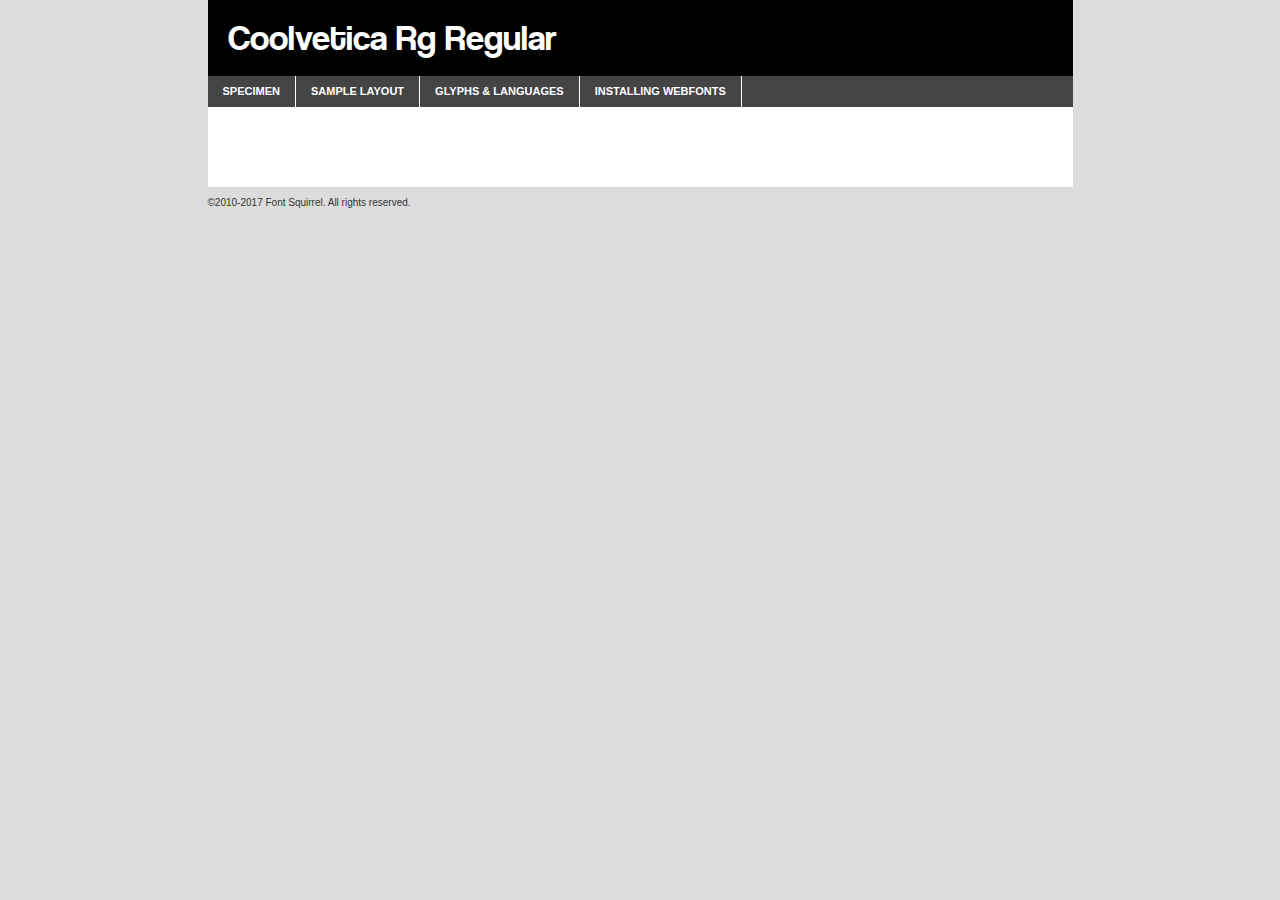
<file: fonts/coolvetica_rg-demo.html>
<!DOCTYPE html PUBLIC "-//W3C//DTD XHTML 1.0 Transitional//EN"
        "http://www.w3.org/TR/xhtml1/DTD/xhtml1-transitional.dtd">

<html xmlns="http://www.w3.org/1999/xhtml" xml:lang="en" lang="en">
<head>
    <meta http-equiv="Content-Type" content="text/html; charset=utf-8"/>
    <script src="http://ajax.googleapis.com/ajax/libs/jquery/1.7.2/jquery.min.js" type="text/javascript" charset="utf-8"></script>
    <script type="text/javascript">
		(function($) {
			$.fn.easyTabs = function(option) {
				var param = jQuery.extend({ fadeSpeed: 'fast', defaultContent: 1, activeClass: 'active' }, option);
				$(this).each(function() {
					var thisId = '#' + this.id;
					if ( param.defaultContent == '' )
					{
						param.defaultContent = 1;
					}
					if ( typeof param.defaultContent == 'number' )
					{
						var defaultTab = $(thisId + ' .tabs li:eq(' + (param.defaultContent - 1) + ') a').attr('href').substr(1);
					}
					else
					{
						var defaultTab = param.defaultContent;
					}
					$(thisId + ' .tabs li a').each(function() {
						var tabToHide = $(this).attr('href').substr(1);
						$('#' + tabToHide).addClass('easytabs-tab-content');
					});
					hideAll();
					changeContent(defaultTab);

					function hideAll() {$(thisId + ' .easytabs-tab-content').hide();}

					function changeContent(tabId)
					{
						hideAll();
						$(thisId + ' .tabs li').removeClass(param.activeClass);
						$(thisId + ' .tabs li a[href=#' + tabId + ']').closest('li').addClass(param.activeClass);
						if ( param.fadeSpeed != 'none' )
						{
							$(thisId + ' #' + tabId).fadeIn(param.fadeSpeed);
						}
						else
						{
							$(thisId + ' #' + tabId).show();
						}
					}

					$(thisId + ' .tabs li').click(function() {
						var tabId = $(this).find('a').attr('href').substr(1);
						changeContent(tabId);
						return false;
					});
				});
			}
		})(jQuery);
    </script>
    <link rel="stylesheet" href="specimen_files/specimen_stylesheet.css" type="text/css" charset="utf-8"/>
    <link rel="stylesheet" href="stylesheet.css" type="text/css" charset="utf-8"/>

    <style type="text/css">
        		body {
			font-family: 'coolveticaregular';
        		}

            </style>

    <title>Coolvetica Rg Regular Specimen</title>


    <script type="text/javascript" charset="utf-8">
		$(document).ready(function() {
			$('#container').easyTabs({ defaultContent: 1 });
		});
    </script>
</head>

<body>
<div id="container">
    <div id="header">
		Coolvetica Rg Regular    </div>
    <ul class="tabs">
        <li><a href="#specimen">Specimen</a></li>
        <li><a href="#layout">Sample Layout</a></li>
		        <li><a href="#glyphs">Glyphs &amp; Languages</a></li>
        <li><a href="#installing">Installing Webfonts</a></li>

    </ul>

    <div id="main_content">


        <div id="specimen">

            <div class="section">
                <div class="grid12 firstcol">
                    <div class="huge">AaBb</div>
                </div>
            </div>

            <div class="section">
                <div class="glyph_range">A&#x200B;B&#x200b;C&#x200b;D&#x200b;E&#x200b;F&#x200b;G&#x200b;H&#x200b;I&#x200b;J&#x200b;K&#x200b;L&#x200b;M&#x200b;N&#x200b;O&#x200b;P&#x200b;Q&#x200b;R&#x200b;S&#x200b;T&#x200b;U&#x200b;V&#x200b;W&#x200b;X&#x200b;Y&#x200b;Z&#x200b;a&#x200b;b&#x200b;c&#x200b;d&#x200b;e&#x200b;f&#x200b;g&#x200b;h&#x200b;i&#x200b;j&#x200b;k&#x200b;l&#x200b;m&#x200b;n&#x200b;o&#x200b;p&#x200b;q&#x200b;r&#x200b;s&#x200b;t&#x200b;u&#x200b;v&#x200b;w&#x200b;x&#x200b;y&#x200b;z&#x200b;1&#x200b;2&#x200b;3&#x200b;4&#x200b;5&#x200b;6&#x200b;7&#x200b;8&#x200b;9&#x200b;0&#x200b;&amp;&#x200b;.&#x200b;,&#x200b;?&#x200b;!&#x200b;&#64;&#x200b;(&#x200b;)&#x200b;#&#x200b;$&#x200b;%&#x200b;*&#x200b;+&#x200b;-&#x200b;=&#x200b;:&#x200b;;</div>
            </div>
            <div class="section">
                <div class="grid12 firstcol">
                    <table class="sample_table">
                        <tr>
                            <td>10</td>
                            <td class="size10">abcdefghijklmnopqrstuvwxyzABCDEFGHIJKLMNOPQRSTUVWXYZ0123456789abcdefghijklmnopqrstuvwxyzABCDEFGHIJKLMNOPQRSTUVWXYZ0123456789abcdefghijklmnopqrstuvwxyzABCDEFGHIJKLMNOPQRSTUVWXYZ</td>
                        </tr>
                        <tr>
                            <td>11</td>
                            <td class="size11">abcdefghijklmnopqrstuvwxyzABCDEFGHIJKLMNOPQRSTUVWXYZ0123456789abcdefghijklmnopqrstuvwxyzABCDEFGHIJKLMNOPQRSTUVWXYZ0123456789abcdefghijklmnopqrstuvwxyzABCDEFGHIJKLMNOPQRSTUVWXYZ</td>
                        </tr>
                        <tr>
                            <td>12</td>
                            <td class="size12">abcdefghijklmnopqrstuvwxyzABCDEFGHIJKLMNOPQRSTUVWXYZ0123456789abcdefghijklmnopqrstuvwxyzABCDEFGHIJKLMNOPQRSTUVWXYZ0123456789abcdefghijklmnopqrstuvwxyzABCDEFGHIJKLMNOPQRSTUVWXYZ</td>
                        </tr>
                        <tr>
                            <td>13</td>
                            <td class="size13">abcdefghijklmnopqrstuvwxyzABCDEFGHIJKLMNOPQRSTUVWXYZ0123456789abcdefghijklmnopqrstuvwxyzABCDEFGHIJKLMNOPQRSTUVWXYZ0123456789abcdefghijklmnopqrstuvwxyzABCDEFGHIJKLMNOPQRSTUVWXYZ</td>
                        </tr>
                        <tr>
                            <td>14</td>
                            <td class="size14">abcdefghijklmnopqrstuvwxyzABCDEFGHIJKLMNOPQRSTUVWXYZ0123456789abcdefghijklmnopqrstuvwxyzABCDEFGHIJKLMNOPQRSTUVWXYZ0123456789abcdefghijklmnopqrstuvwxyzABCDEFGHIJKLMNOPQRSTUVWXYZ</td>
                        </tr>
                        <tr>
                            <td>16</td>
                            <td class="size16">abcdefghijklmnopqrstuvwxyzABCDEFGHIJKLMNOPQRSTUVWXYZ0123456789abcdefghijklmnopqrstuvwxyzABCDEFGHIJKLMNOPQRSTUVWXYZ</td>
                        </tr>
                        <tr>
                            <td>18</td>
                            <td class="size18">abcdefghijklmnopqrstuvwxyzABCDEFGHIJKLMNOPQRSTUVWXYZ0123456789abcdefghijklmnopqrstuvwxyzABCDEFGHIJKLMNOPQRSTUVWXYZ</td>
                        </tr>
                        <tr>
                            <td>20</td>
                            <td class="size20">abcdefghijklmnopqrstuvwxyzABCDEFGHIJKLMNOPQRSTUVWXYZ0123456789abcdefghijklmnopqrstuvwxyzABCDEFGHIJKLMNOPQRSTUVWXYZ</td>
                        </tr>
                        <tr>
                            <td>24</td>
                            <td class="size24">abcdefghijklmnopqrstuvwxyzABCDEFGHIJKLMNOPQRSTUVWXYZ0123456789abcdefghijklmnopqrstuvwxyzABCDEFGHIJKLMNOPQRSTUVWXYZ</td>
                        </tr>
                        <tr>
                            <td>30</td>
                            <td class="size30">abcdefghijklmnopqrstuvwxyzABCDEFGHIJKLMNOPQRSTUVWXYZ0123456789abcdefghijklmnopqrstuvwxyzABCDEFGHIJKLMNOPQRSTUVWXYZ</td>
                        </tr>
                        <tr>
                            <td>36</td>
                            <td class="size36">abcdefghijklmnopqrstuvwxyzABCDEFGHIJKLMNOPQRSTUVWXYZ0123456789abcdefghijklmnopqrstuvwxyzABCDEFGHIJKLMNOPQRSTUVWXYZ</td>
                        </tr>
                        <tr>
                            <td>48</td>
                            <td class="size48">abcdefghijklmnopqrstuvwxyzABCDEFGHIJKLMNOPQRSTUVWXYZ0123456789abcdefghijklmnopqrstuvwxyzABCDEFGHIJKLMNOPQRSTUVWXYZ</td>
                        </tr>
                        <tr>
                            <td>60</td>
                            <td class="size60">abcdefghijklmnopqrstuvwxyzABCDEFGHIJKLMNOPQRSTUVWXYZ0123456789abcdefghijklmnopqrstuvwxyzABCDEFGHIJKLMNOPQRSTUVWXYZ</td>
                        </tr>
                        <tr>
                            <td>72</td>
                            <td class="size72">abcdefghijklmnopqrstuvwxyzABCDEFGHIJKLMNOPQRSTUVWXYZ0123456789abcdefghijklmnopqrstuvwxyzABCDEFGHIJKLMNOPQRSTUVWXYZ</td>
                        </tr>
                        <tr>
                            <td>90</td>
                            <td class="size90">abcdefghijklmnopqrstuvwxyzABCDEFGHIJKLMNOPQRSTUVWXYZ0123456789abcdefghijklmnopqrstuvwxyzABCDEFGHIJKLMNOPQRSTUVWXYZ</td>
                        </tr>
                    </table>

                </div>

            </div>


            <div class="section" id="bodycomparison">


                <div id="xheight">
                    <div class="fontbody">&#x25FC;&#x25FC;&#x25FC;&#x25FC;&#x25FC;&#x25FC;&#x25FC;&#x25FC;&#x25FC;&#x25FC;&#x25FC;&#x25FC;&#x25FC;&#x25FC;&#x25FC;&#x25FC;&#x25FC;&#x25FC;&#x25FC;&#x25FC;&#x25FC;&#x25FC;&#x25FC;&#x25FC;&#x25FC;&#x25FC;&#x25FC;&#x25FC;&#x25FC;&#x25FC;&#x25FC;&#x25FC;&#x25FC;&#x25FC;&#x25FC;&#x25FC;&#x25FC;&#x25FC;&#x25FC;&#x25FC;&#x25FC;&#x25FC;&#x25FC;&#x25FC;&#x25FC;&#x25FC;&#x25FC;&#x25FC;&#x25FC;&#x25FC;&#x25FC;&#x25FC;&#x25FC;&#x25FC;&#x25FC;&#x25FC;&#x25FC;&#x25FC;&#x25FC;&#x25FC;&#x25FC;&#x25FC;&#x25FC;&#x25FC;&#x25FC;&#x25FC;&#x25FC;&#x25FC;&#x25FC;&#x25FC;&#x25FC;&#x25FC;&#x25FC;&#x25FC;&#x25FC;&#x25FC;&#x25FC;&#x25FC;&#x25FC;&#x25FC;&#x25FC;&#x25FC;&#x25FC;&#x25FC;&#x25FC;&#x25FC;&#x25FC;&#x25FC;&#x25FC;&#x25FC;&#x25FC;&#x25FC;&#x25FC;&#x25FC;&#x25FC;&#x25FC;&#x25FC;&#x25FC;&#x25FC;body</div>
                    <div class="arialbody">body</div>
                    <div class="verdanabody">body</div>
                    <div class="georgiabody">body</div>
                </div>
                <div class="fontbody" style="z-index:1">
                    body<span>Coolvetica Rg Regular</span>
                </div>
                <div class="arialbody" style="z-index:1">
                    body<span>Arial</span>
                </div>
                <div class="verdanabody" style="z-index:1">
                    body<span>Verdana</span>
                </div>
                <div class="georgiabody" style="z-index:1">
                    body<span>Georgia</span>
                </div>


            </div>


            <div class="section psample psample_row1" id="">

                <div class="grid2 firstcol">
                    <p class="size10"><span>10.</span>Aenean lacinia bibendum nulla sed consectetur. Fusce dapibus, tellus ac cursus commodo, tortor mauris condimentum nibh, ut fermentum massa justo sit amet risus. Nullam id dolor id nibh ultricies vehicula ut id elit. Cum sociis natoque penatibus et magnis dis parturient montes, nascetur ridiculus mus. Nulla vitae elit libero, a pharetra augue.</p>

                </div>
                <div class="grid3">
                    <p class="size11"><span>11.</span>Aenean lacinia bibendum nulla sed consectetur. Fusce dapibus, tellus ac cursus commodo, tortor mauris condimentum nibh, ut fermentum massa justo sit amet risus. Nullam id dolor id nibh ultricies vehicula ut id elit. Cum sociis natoque penatibus et magnis dis parturient montes, nascetur ridiculus mus. Nulla vitae elit libero, a pharetra augue.</p>

                </div>
                <div class="grid3">
                    <p class="size12"><span>12.</span>Aenean lacinia bibendum nulla sed consectetur. Fusce dapibus, tellus ac cursus commodo, tortor mauris condimentum nibh, ut fermentum massa justo sit amet risus. Nullam id dolor id nibh ultricies vehicula ut id elit. Cum sociis natoque penatibus et magnis dis parturient montes, nascetur ridiculus mus. Nulla vitae elit libero, a pharetra augue.</p>

                </div>
                <div class="grid4">
                    <p class="size13"><span>13.</span>Aenean lacinia bibendum nulla sed consectetur. Fusce dapibus, tellus ac cursus commodo, tortor mauris condimentum nibh, ut fermentum massa justo sit amet risus. Nullam id dolor id nibh ultricies vehicula ut id elit. Cum sociis natoque penatibus et magnis dis parturient montes, nascetur ridiculus mus. Nulla vitae elit libero, a pharetra augue.</p>

                </div>
                <div class="white_blend"></div>

            </div>
            <div class="section psample psample_row2" id="">
                <div class="grid3 firstcol">
                    <p class="size14"><span>14.</span>Aenean lacinia bibendum nulla sed consectetur. Fusce dapibus, tellus ac cursus commodo, tortor mauris condimentum nibh, ut fermentum massa justo sit amet risus. Nullam id dolor id nibh ultricies vehicula ut id elit. Cum sociis natoque penatibus et magnis dis parturient montes, nascetur ridiculus mus. Nulla vitae elit libero, a pharetra augue.</p>

                </div>
                <div class="grid4">
                    <p class="size16"><span>16.</span>Aenean lacinia bibendum nulla sed consectetur. Fusce dapibus, tellus ac cursus commodo, tortor mauris condimentum nibh, ut fermentum massa justo sit amet risus. Nullam id dolor id nibh ultricies vehicula ut id elit. Cum sociis natoque penatibus et magnis dis parturient montes, nascetur ridiculus mus. Nulla vitae elit libero, a pharetra augue.</p>

                </div>
                <div class="grid5">
                    <p class="size18"><span>18.</span>Aenean lacinia bibendum nulla sed consectetur. Fusce dapibus, tellus ac cursus commodo, tortor mauris condimentum nibh, ut fermentum massa justo sit amet risus. Nullam id dolor id nibh ultricies vehicula ut id elit. Cum sociis natoque penatibus et magnis dis parturient montes, nascetur ridiculus mus. Nulla vitae elit libero, a pharetra augue.</p>

                </div>

                <div class="white_blend"></div>

            </div>

            <div class="section psample psample_row3" id="">
                <div class="grid5 firstcol">
                    <p class="size20"><span>20.</span>Aenean lacinia bibendum nulla sed consectetur. Fusce dapibus, tellus ac cursus commodo, tortor mauris condimentum nibh, ut fermentum massa justo sit amet risus. Nullam id dolor id nibh ultricies vehicula ut id elit. Cum sociis natoque penatibus et magnis dis parturient montes, nascetur ridiculus mus. Nulla vitae elit libero, a pharetra augue.</p>
                </div>
                <div class="grid7">
                    <p class="size24"><span>24.</span>Aenean lacinia bibendum nulla sed consectetur. Fusce dapibus, tellus ac cursus commodo, tortor mauris condimentum nibh, ut fermentum massa justo sit amet risus. Nullam id dolor id nibh ultricies vehicula ut id elit. Cum sociis natoque penatibus et magnis dis parturient montes, nascetur ridiculus mus. Nulla vitae elit libero, a pharetra augue.</p>
                </div>

                <div class="white_blend"></div>

            </div>

            <div class="section psample psample_row4" id="">
                <div class="grid12 firstcol">
                    <p class="size30"><span>30.</span>Aenean lacinia bibendum nulla sed consectetur. Fusce dapibus, tellus ac cursus commodo, tortor mauris condimentum nibh, ut fermentum massa justo sit amet risus. Nullam id dolor id nibh ultricies vehicula ut id elit. Cum sociis natoque penatibus et magnis dis parturient montes, nascetur ridiculus mus. Nulla vitae elit libero, a pharetra augue.</p>
                </div>
                <div class="white_blend"></div>

            </div>


            <div class="section psample psample_row1 fullreverse">
                <div class="grid2 firstcol">
                    <p class="size10"><span>10.</span>Aenean lacinia bibendum nulla sed consectetur. Fusce dapibus, tellus ac cursus commodo, tortor mauris condimentum nibh, ut fermentum massa justo sit amet risus. Nullam id dolor id nibh ultricies vehicula ut id elit. Cum sociis natoque penatibus et magnis dis parturient montes, nascetur ridiculus mus. Nulla vitae elit libero, a pharetra augue.</p>

                </div>
                <div class="grid3">
                    <p class="size11"><span>11.</span>Aenean lacinia bibendum nulla sed consectetur. Fusce dapibus, tellus ac cursus commodo, tortor mauris condimentum nibh, ut fermentum massa justo sit amet risus. Nullam id dolor id nibh ultricies vehicula ut id elit. Cum sociis natoque penatibus et magnis dis parturient montes, nascetur ridiculus mus. Nulla vitae elit libero, a pharetra augue.</p>

                </div>
                <div class="grid3">
                    <p class="size12"><span>12.</span>Aenean lacinia bibendum nulla sed consectetur. Fusce dapibus, tellus ac cursus commodo, tortor mauris condimentum nibh, ut fermentum massa justo sit amet risus. Nullam id dolor id nibh ultricies vehicula ut id elit. Cum sociis natoque penatibus et magnis dis parturient montes, nascetur ridiculus mus. Nulla vitae elit libero, a pharetra augue.</p>

                </div>
                <div class="grid4">
                    <p class="size13"><span>13.</span>Aenean lacinia bibendum nulla sed consectetur. Fusce dapibus, tellus ac cursus commodo, tortor mauris condimentum nibh, ut fermentum massa justo sit amet risus. Nullam id dolor id nibh ultricies vehicula ut id elit. Cum sociis natoque penatibus et magnis dis parturient montes, nascetur ridiculus mus. Nulla vitae elit libero, a pharetra augue.</p>

                </div>
                <div class="black_blend"></div>

            </div>

            <div class="section psample psample_row2 fullreverse">
                <div class="grid3 firstcol">
                    <p class="size14"><span>14.</span>Aenean lacinia bibendum nulla sed consectetur. Fusce dapibus, tellus ac cursus commodo, tortor mauris condimentum nibh, ut fermentum massa justo sit amet risus. Nullam id dolor id nibh ultricies vehicula ut id elit. Cum sociis natoque penatibus et magnis dis parturient montes, nascetur ridiculus mus. Nulla vitae elit libero, a pharetra augue.</p>

                </div>
                <div class="grid4">
                    <p class="size16"><span>16.</span>Aenean lacinia bibendum nulla sed consectetur. Fusce dapibus, tellus ac cursus commodo, tortor mauris condimentum nibh, ut fermentum massa justo sit amet risus. Nullam id dolor id nibh ultricies vehicula ut id elit. Cum sociis natoque penatibus et magnis dis parturient montes, nascetur ridiculus mus. Nulla vitae elit libero, a pharetra augue.</p>

                </div>
                <div class="grid5">
                    <p class="size18"><span>18.</span>Aenean lacinia bibendum nulla sed consectetur. Fusce dapibus, tellus ac cursus commodo, tortor mauris condimentum nibh, ut fermentum massa justo sit amet risus. Nullam id dolor id nibh ultricies vehicula ut id elit. Cum sociis natoque penatibus et magnis dis parturient montes, nascetur ridiculus mus. Nulla vitae elit libero, a pharetra augue.</p>

                </div>
                <div class="black_blend"></div>

            </div>

            <div class="section psample fullreverse psample_row3" id="">
                <div class="grid5 firstcol">
                    <p class="size20"><span>20.</span>Aenean lacinia bibendum nulla sed consectetur. Fusce dapibus, tellus ac cursus commodo, tortor mauris condimentum nibh, ut fermentum massa justo sit amet risus. Nullam id dolor id nibh ultricies vehicula ut id elit. Cum sociis natoque penatibus et magnis dis parturient montes, nascetur ridiculus mus. Nulla vitae elit libero, a pharetra augue.</p>
                </div>
                <div class="grid7">
                    <p class="size24"><span>24.</span>Aenean lacinia bibendum nulla sed consectetur. Fusce dapibus, tellus ac cursus commodo, tortor mauris condimentum nibh, ut fermentum massa justo sit amet risus. Nullam id dolor id nibh ultricies vehicula ut id elit. Cum sociis natoque penatibus et magnis dis parturient montes, nascetur ridiculus mus. Nulla vitae elit libero, a pharetra augue.</p>
                </div>

                <div class="black_blend"></div>

            </div>

            <div class="section psample fullreverse psample_row4" id="" style="border-bottom: 20px #000 solid;">
                <div class="grid12 firstcol">
                    <p class="size30"><span>30.</span>Aenean lacinia bibendum nulla sed consectetur. Fusce dapibus, tellus ac cursus commodo, tortor mauris condimentum nibh, ut fermentum massa justo sit amet risus. Nullam id dolor id nibh ultricies vehicula ut id elit. Cum sociis natoque penatibus et magnis dis parturient montes, nascetur ridiculus mus. Nulla vitae elit libero, a pharetra augue.</p>
                </div>
                <div class="black_blend"></div>

            </div>


        </div>

        <div id="layout">

            <div class="section">

                <div class="grid12 firstcol">
                    <h1>Lorem Ipsum Dolor</h1>
                    <h2>Etiam porta sem malesuada magna mollis euismod</h2>

                    <p class="byline">By <a href="#link">Aenean Lacinia</a></p>
                </div>
            </div>
            <div class="section">
                <div class="grid8 firstcol">
                    <p class="large">Donec sed odio dui. Morbi leo risus, porta ac consectetur ac, vestibulum at eros. Fusce dapibus, tellus ac cursus commodo, tortor mauris condimentum nibh, ut fermentum massa justo sit amet risus. </p>


                    <h3>Pellentesque ornare sem</h3>

                    <p>Maecenas sed diam eget risus varius blandit sit amet non magna. Maecenas faucibus mollis interdum. Donec ullamcorper nulla non metus auctor fringilla. Nullam id dolor id nibh ultricies vehicula ut id elit. Nullam id dolor id nibh ultricies vehicula ut id elit. </p>

                    <p>Aenean eu leo quam. Pellentesque ornare sem lacinia quam venenatis vestibulum. Lorem ipsum dolor sit amet, consectetur adipiscing elit. Cum sociis natoque penatibus et magnis dis parturient montes, nascetur ridiculus mus. </p>

                    <p>Nulla vitae elit libero, a pharetra augue. Praesent commodo cursus magna, vel scelerisque nisl consectetur et. Aenean lacinia bibendum nulla sed consectetur. </p>

                    <p>Nullam quis risus eget urna mollis ornare vel eu leo. Nullam quis risus eget urna mollis ornare vel eu leo. Maecenas sed diam eget risus varius blandit sit amet non magna. Donec ullamcorper nulla non metus auctor fringilla. </p>

                    <h3>Cras mattis consectetur</h3>

                    <p>Aenean eu leo quam. Pellentesque ornare sem lacinia quam venenatis vestibulum. Aenean lacinia bibendum nulla sed consectetur. Integer posuere erat a ante venenatis dapibus posuere velit aliquet. Cras mattis consectetur purus sit amet fermentum. </p>

                    <p>Nullam id dolor id nibh ultricies vehicula ut id elit. Nullam quis risus eget urna mollis ornare vel eu leo. Cras mattis consectetur purus sit amet fermentum.</p>
                </div>

                <div class="grid4 sidebar">

                    <div class="box reverse">
                        <p class="last">Nullam quis risus eget urna mollis ornare vel eu leo. Donec ullamcorper nulla non metus auctor fringilla. Cras mattis consectetur purus sit amet fermentum. Sed posuere consectetur est at lobortis. Lorem ipsum dolor sit amet, consectetur adipiscing elit. </p>
                    </div>

                    <p class="caption">Maecenas sed diam eget risus varius.</p>

                    <p>Vestibulum id ligula porta felis euismod semper. Integer posuere erat a ante venenatis dapibus posuere velit aliquet. Vestibulum id ligula porta felis euismod semper. Sed posuere consectetur est at lobortis. Maecenas sed diam eget risus varius blandit sit amet non magna. Fusce dapibus, tellus ac cursus commodo, tortor mauris condimentum nibh, ut fermentum massa justo sit amet risus. </p>


                    <p>Duis mollis, est non commodo luctus, nisi erat porttitor ligula, eget lacinia odio sem nec elit. Aenean lacinia bibendum nulla sed consectetur. Vivamus sagittis lacus vel augue laoreet rutrum faucibus dolor auctor. Aenean lacinia bibendum nulla sed consectetur. Nullam quis risus eget urna mollis ornare vel eu leo. </p>

                    <p>Praesent commodo cursus magna, vel scelerisque nisl consectetur et. Donec ullamcorper nulla non metus auctor fringilla. Maecenas faucibus mollis interdum. Fusce dapibus, tellus ac cursus commodo, tortor mauris condimentum nibh, ut fermentum massa justo sit amet risus. </p>

                </div>
            </div>

        </div>


		

        <div id="glyphs">
            <div class="section">
                <div class="grid12 firstcol">

                    <h1>Language Support</h1>
                    <p>The subset of Coolvetica Rg Regular in this kit supports the following languages:<br/>

						Albanian, Basque, Breton, Chamorro, Danish, Dutch, English, Faroese, Finnish, French, Frisian, Galician, German, Icelandic, Italian, Malagasy, Norwegian, Portuguese, Spanish, Alsatian, Aragonese, Arapaho, Arrernte, Asturian, Aymara, Bislama, Cebuano, Corsican, Fijian, French_creole, Genoese, Gilbertese, Greenlandic, Haitian_creole, Hiligaynon, Hmong, Hopi, Ibanag, Iloko_ilokano, Indonesian, Interglossa_glosa, Interlingua, Irish_gaelic, Jerriais, Lojban, Lombard, Luxembourgeois, Manx, Mohawk, Norfolk_pitcairnese, Occitan, Oromo, Pangasinan, Papiamento, Piedmontese, Potawatomi, Rhaeto-romance, Romansh, Rotokas, Sami_lule, Samoan, Sardinian, Scots_gaelic, Seychelles_creole, Shona, Sicilian, Somali, Southern_ndebele, Swahili, Swati_swazi, Tagalog_filipino_pilipino, Tetum, Tok_pisin, Uyghur_latinized, Volapuk, Walloon, Warlpiri, Xhosa, Yapese, Zulu, Latinbasic, Ubasic, Demo                    </p>
                    <h1>Glyph Chart</h1>
                    <p>The subset of Coolvetica Rg Regular in this kit includes all the glyphs listed below. Unicode entities are included above each glyph to help you insert individual characters into your layout.</p>
                    <div id="glyph_chart">

																				                                <div><p>&amp;#23;</p>&#23;</div>
																				                                <div><p>&amp;#32;</p>&#32;</div>
																				                                <div><p>&amp;#33;</p>&#33;</div>
																				                                <div><p>&amp;#34;</p>&#34;</div>
																				                                <div><p>&amp;#35;</p>&#35;</div>
																				                                <div><p>&amp;#36;</p>&#36;</div>
																				                                <div><p>&amp;#37;</p>&#37;</div>
																				                                <div><p>&amp;#38;</p>&#38;</div>
																				                                <div><p>&amp;#39;</p>&#39;</div>
																				                                <div><p>&amp;#40;</p>&#40;</div>
																				                                <div><p>&amp;#41;</p>&#41;</div>
																				                                <div><p>&amp;#42;</p>&#42;</div>
																				                                <div><p>&amp;#43;</p>&#43;</div>
																				                                <div><p>&amp;#44;</p>&#44;</div>
																				                                <div><p>&amp;#45;</p>&#45;</div>
																				                                <div><p>&amp;#46;</p>&#46;</div>
																				                                <div><p>&amp;#47;</p>&#47;</div>
																				                                <div><p>&amp;#48;</p>&#48;</div>
																				                                <div><p>&amp;#49;</p>&#49;</div>
																				                                <div><p>&amp;#50;</p>&#50;</div>
																				                                <div><p>&amp;#51;</p>&#51;</div>
																				                                <div><p>&amp;#52;</p>&#52;</div>
																				                                <div><p>&amp;#53;</p>&#53;</div>
																				                                <div><p>&amp;#54;</p>&#54;</div>
																				                                <div><p>&amp;#55;</p>&#55;</div>
																				                                <div><p>&amp;#56;</p>&#56;</div>
																				                                <div><p>&amp;#57;</p>&#57;</div>
																				                                <div><p>&amp;#58;</p>&#58;</div>
																				                                <div><p>&amp;#59;</p>&#59;</div>
																				                                <div><p>&amp;#60;</p>&#60;</div>
																				                                <div><p>&amp;#61;</p>&#61;</div>
																				                                <div><p>&amp;#62;</p>&#62;</div>
																				                                <div><p>&amp;#63;</p>&#63;</div>
																				                                <div><p>&amp;#64;</p>&#64;</div>
																				                                <div><p>&amp;#65;</p>&#65;</div>
																				                                <div><p>&amp;#66;</p>&#66;</div>
																				                                <div><p>&amp;#67;</p>&#67;</div>
																				                                <div><p>&amp;#68;</p>&#68;</div>
																				                                <div><p>&amp;#69;</p>&#69;</div>
																				                                <div><p>&amp;#70;</p>&#70;</div>
																				                                <div><p>&amp;#71;</p>&#71;</div>
																				                                <div><p>&amp;#72;</p>&#72;</div>
																				                                <div><p>&amp;#73;</p>&#73;</div>
																				                                <div><p>&amp;#74;</p>&#74;</div>
																				                                <div><p>&amp;#75;</p>&#75;</div>
																				                                <div><p>&amp;#76;</p>&#76;</div>
																				                                <div><p>&amp;#77;</p>&#77;</div>
																				                                <div><p>&amp;#78;</p>&#78;</div>
																				                                <div><p>&amp;#79;</p>&#79;</div>
																				                                <div><p>&amp;#80;</p>&#80;</div>
																				                                <div><p>&amp;#81;</p>&#81;</div>
																				                                <div><p>&amp;#82;</p>&#82;</div>
																				                                <div><p>&amp;#83;</p>&#83;</div>
																				                                <div><p>&amp;#84;</p>&#84;</div>
																				                                <div><p>&amp;#85;</p>&#85;</div>
																				                                <div><p>&amp;#86;</p>&#86;</div>
																				                                <div><p>&amp;#87;</p>&#87;</div>
																				                                <div><p>&amp;#88;</p>&#88;</div>
																				                                <div><p>&amp;#89;</p>&#89;</div>
																				                                <div><p>&amp;#90;</p>&#90;</div>
																				                                <div><p>&amp;#91;</p>&#91;</div>
																				                                <div><p>&amp;#92;</p>&#92;</div>
																				                                <div><p>&amp;#93;</p>&#93;</div>
																				                                <div><p>&amp;#94;</p>&#94;</div>
																				                                <div><p>&amp;#95;</p>&#95;</div>
																				                                <div><p>&amp;#96;</p>&#96;</div>
																				                                <div><p>&amp;#97;</p>&#97;</div>
																				                                <div><p>&amp;#98;</p>&#98;</div>
																				                                <div><p>&amp;#99;</p>&#99;</div>
																				                                <div><p>&amp;#100;</p>&#100;</div>
																				                                <div><p>&amp;#101;</p>&#101;</div>
																				                                <div><p>&amp;#102;</p>&#102;</div>
																				                                <div><p>&amp;#103;</p>&#103;</div>
																				                                <div><p>&amp;#104;</p>&#104;</div>
																				                                <div><p>&amp;#105;</p>&#105;</div>
																				                                <div><p>&amp;#106;</p>&#106;</div>
																				                                <div><p>&amp;#107;</p>&#107;</div>
																				                                <div><p>&amp;#108;</p>&#108;</div>
																				                                <div><p>&amp;#109;</p>&#109;</div>
																				                                <div><p>&amp;#110;</p>&#110;</div>
																				                                <div><p>&amp;#111;</p>&#111;</div>
																				                                <div><p>&amp;#112;</p>&#112;</div>
																				                                <div><p>&amp;#113;</p>&#113;</div>
																				                                <div><p>&amp;#114;</p>&#114;</div>
																				                                <div><p>&amp;#115;</p>&#115;</div>
																				                                <div><p>&amp;#116;</p>&#116;</div>
																				                                <div><p>&amp;#117;</p>&#117;</div>
																				                                <div><p>&amp;#118;</p>&#118;</div>
																				                                <div><p>&amp;#119;</p>&#119;</div>
																				                                <div><p>&amp;#120;</p>&#120;</div>
																				                                <div><p>&amp;#121;</p>&#121;</div>
																				                                <div><p>&amp;#122;</p>&#122;</div>
																				                                <div><p>&amp;#123;</p>&#123;</div>
																				                                <div><p>&amp;#124;</p>&#124;</div>
																				                                <div><p>&amp;#125;</p>&#125;</div>
																				                                <div><p>&amp;#126;</p>&#126;</div>
																				                                <div><p>&amp;#160;</p>&#160;</div>
																				                                <div><p>&amp;#161;</p>&#161;</div>
																				                                <div><p>&amp;#162;</p>&#162;</div>
																				                                <div><p>&amp;#163;</p>&#163;</div>
																				                                <div><p>&amp;#164;</p>&#164;</div>
																				                                <div><p>&amp;#165;</p>&#165;</div>
																				                                <div><p>&amp;#166;</p>&#166;</div>
																				                                <div><p>&amp;#167;</p>&#167;</div>
																				                                <div><p>&amp;#168;</p>&#168;</div>
																				                                <div><p>&amp;#169;</p>&#169;</div>
																				                                <div><p>&amp;#170;</p>&#170;</div>
																				                                <div><p>&amp;#171;</p>&#171;</div>
																				                                <div><p>&amp;#172;</p>&#172;</div>
																				                                <div><p>&amp;#173;</p>&#173;</div>
																				                                <div><p>&amp;#174;</p>&#174;</div>
																				                                <div><p>&amp;#175;</p>&#175;</div>
																				                                <div><p>&amp;#176;</p>&#176;</div>
																				                                <div><p>&amp;#177;</p>&#177;</div>
																				                                <div><p>&amp;#178;</p>&#178;</div>
																				                                <div><p>&amp;#179;</p>&#179;</div>
																				                                <div><p>&amp;#180;</p>&#180;</div>
																				                                <div><p>&amp;#182;</p>&#182;</div>
																				                                <div><p>&amp;#183;</p>&#183;</div>
																				                                <div><p>&amp;#184;</p>&#184;</div>
																				                                <div><p>&amp;#185;</p>&#185;</div>
																				                                <div><p>&amp;#186;</p>&#186;</div>
																				                                <div><p>&amp;#187;</p>&#187;</div>
																				                                <div><p>&amp;#188;</p>&#188;</div>
																				                                <div><p>&amp;#189;</p>&#189;</div>
																				                                <div><p>&amp;#190;</p>&#190;</div>
																				                                <div><p>&amp;#191;</p>&#191;</div>
																				                                <div><p>&amp;#192;</p>&#192;</div>
																				                                <div><p>&amp;#193;</p>&#193;</div>
																				                                <div><p>&amp;#194;</p>&#194;</div>
																				                                <div><p>&amp;#195;</p>&#195;</div>
																				                                <div><p>&amp;#196;</p>&#196;</div>
																				                                <div><p>&amp;#197;</p>&#197;</div>
																				                                <div><p>&amp;#198;</p>&#198;</div>
																				                                <div><p>&amp;#199;</p>&#199;</div>
																				                                <div><p>&amp;#200;</p>&#200;</div>
																				                                <div><p>&amp;#201;</p>&#201;</div>
																				                                <div><p>&amp;#202;</p>&#202;</div>
																				                                <div><p>&amp;#203;</p>&#203;</div>
																				                                <div><p>&amp;#204;</p>&#204;</div>
																				                                <div><p>&amp;#205;</p>&#205;</div>
																				                                <div><p>&amp;#206;</p>&#206;</div>
																				                                <div><p>&amp;#207;</p>&#207;</div>
																				                                <div><p>&amp;#208;</p>&#208;</div>
																				                                <div><p>&amp;#209;</p>&#209;</div>
																				                                <div><p>&amp;#210;</p>&#210;</div>
																				                                <div><p>&amp;#211;</p>&#211;</div>
																				                                <div><p>&amp;#212;</p>&#212;</div>
																				                                <div><p>&amp;#213;</p>&#213;</div>
																				                                <div><p>&amp;#214;</p>&#214;</div>
																				                                <div><p>&amp;#215;</p>&#215;</div>
																				                                <div><p>&amp;#216;</p>&#216;</div>
																				                                <div><p>&amp;#217;</p>&#217;</div>
																				                                <div><p>&amp;#218;</p>&#218;</div>
																				                                <div><p>&amp;#219;</p>&#219;</div>
																				                                <div><p>&amp;#220;</p>&#220;</div>
																				                                <div><p>&amp;#221;</p>&#221;</div>
																				                                <div><p>&amp;#222;</p>&#222;</div>
																				                                <div><p>&amp;#223;</p>&#223;</div>
																				                                <div><p>&amp;#224;</p>&#224;</div>
																				                                <div><p>&amp;#225;</p>&#225;</div>
																				                                <div><p>&amp;#226;</p>&#226;</div>
																				                                <div><p>&amp;#227;</p>&#227;</div>
																				                                <div><p>&amp;#228;</p>&#228;</div>
																				                                <div><p>&amp;#229;</p>&#229;</div>
																				                                <div><p>&amp;#230;</p>&#230;</div>
																				                                <div><p>&amp;#231;</p>&#231;</div>
																				                                <div><p>&amp;#232;</p>&#232;</div>
																				                                <div><p>&amp;#233;</p>&#233;</div>
																				                                <div><p>&amp;#234;</p>&#234;</div>
																				                                <div><p>&amp;#235;</p>&#235;</div>
																				                                <div><p>&amp;#236;</p>&#236;</div>
																				                                <div><p>&amp;#237;</p>&#237;</div>
																				                                <div><p>&amp;#238;</p>&#238;</div>
																				                                <div><p>&amp;#239;</p>&#239;</div>
																				                                <div><p>&amp;#240;</p>&#240;</div>
																				                                <div><p>&amp;#241;</p>&#241;</div>
																				                                <div><p>&amp;#242;</p>&#242;</div>
																				                                <div><p>&amp;#243;</p>&#243;</div>
																				                                <div><p>&amp;#244;</p>&#244;</div>
																				                                <div><p>&amp;#245;</p>&#245;</div>
																				                                <div><p>&amp;#246;</p>&#246;</div>
																				                                <div><p>&amp;#247;</p>&#247;</div>
																				                                <div><p>&amp;#248;</p>&#248;</div>
																				                                <div><p>&amp;#249;</p>&#249;</div>
																				                                <div><p>&amp;#250;</p>&#250;</div>
																				                                <div><p>&amp;#251;</p>&#251;</div>
																				                                <div><p>&amp;#252;</p>&#252;</div>
																				                                <div><p>&amp;#253;</p>&#253;</div>
																				                                <div><p>&amp;#254;</p>&#254;</div>
																				                                <div><p>&amp;#255;</p>&#255;</div>
																				                                <div><p>&amp;#338;</p>&#338;</div>
																				                                <div><p>&amp;#339;</p>&#339;</div>
																				                                <div><p>&amp;#376;</p>&#376;</div>
																				                                <div><p>&amp;#710;</p>&#710;</div>
																				                                <div><p>&amp;#732;</p>&#732;</div>
																				                                <div><p>&amp;#8192;</p>&#8192;</div>
																				                                <div><p>&amp;#8193;</p>&#8193;</div>
																				                                <div><p>&amp;#8194;</p>&#8194;</div>
																				                                <div><p>&amp;#8195;</p>&#8195;</div>
																				                                <div><p>&amp;#8196;</p>&#8196;</div>
																				                                <div><p>&amp;#8197;</p>&#8197;</div>
																				                                <div><p>&amp;#8198;</p>&#8198;</div>
																				                                <div><p>&amp;#8199;</p>&#8199;</div>
																				                                <div><p>&amp;#8200;</p>&#8200;</div>
																				                                <div><p>&amp;#8201;</p>&#8201;</div>
																				                                <div><p>&amp;#8202;</p>&#8202;</div>
																				                                <div><p>&amp;#8208;</p>&#8208;</div>
																				                                <div><p>&amp;#8209;</p>&#8209;</div>
																				                                <div><p>&amp;#8210;</p>&#8210;</div>
																				                                <div><p>&amp;#8211;</p>&#8211;</div>
																				                                <div><p>&amp;#8212;</p>&#8212;</div>
																				                                <div><p>&amp;#8216;</p>&#8216;</div>
																				                                <div><p>&amp;#8217;</p>&#8217;</div>
																				                                <div><p>&amp;#8218;</p>&#8218;</div>
																				                                <div><p>&amp;#8220;</p>&#8220;</div>
																				                                <div><p>&amp;#8221;</p>&#8221;</div>
																				                                <div><p>&amp;#8222;</p>&#8222;</div>
																				                                <div><p>&amp;#8226;</p>&#8226;</div>
																				                                <div><p>&amp;#8230;</p>&#8230;</div>
																				                                <div><p>&amp;#8239;</p>&#8239;</div>
																				                                <div><p>&amp;#8249;</p>&#8249;</div>
																				                                <div><p>&amp;#8250;</p>&#8250;</div>
																				                                <div><p>&amp;#8287;</p>&#8287;</div>
																				                                <div><p>&amp;#8364;</p>&#8364;</div>
																				                                <div><p>&amp;#8482;</p>&#8482;</div>
																				                                <div><p>&amp;#9724;</p>&#9724;</div>
																				                                <div><p>&amp;#64257;</p>&#64257;</div>
																				                                <div><p>&amp;#64258;</p>&#64258;</div>
																																																										                    </div>
                </div>


            </div>
        </div>


        <div id="specs">

        </div>

        <div id="installing">
            <div class="section">
                <div class="grid7 firstcol">
                    <h1>Installing Webfonts</h1>

                    <p>Webfonts are supported by all major browser platforms but not all in the same way. There are currently four different font formats that must be included in order to target all browsers. This includes TTF, WOFF, EOT and SVG.</p>

                    <h2>1. Upload your webfonts</h2>
                    <p>You must upload your webfont kit to your website. They should be in or near the same directory as your CSS files.</p>

                    <h2>2. Include the webfont stylesheet</h2>
                    <p>A special CSS @font-face declaration helps the various browsers select the appropriate font it needs without causing you a bunch of headaches. Learn more about this syntax by reading the <a href="https://www.fontspring.com/blog/further-hardening-of-the-bulletproof-syntax">Fontspring blog post</a> about it. The code for it is as follows:</p>


                    <code>
                        @font-face{
                        font-family: 'MyWebFont';
                        src: url('WebFont.eot');
                        src: url('WebFont.eot?#iefix') format('embedded-opentype'),
                        url('WebFont.woff') format('woff'),
                        url('WebFont.ttf') format('truetype'),
                        url('WebFont.svg#webfont') format('svg');
                        }
                    </code>

                    <p>We've already gone ahead and generated the code for you. All you have to do is link to the stylesheet in your HTML, like this:</p>
                    <code>&lt;link rel=&quot;stylesheet&quot; href=&quot;stylesheet.css&quot; type=&quot;text/css&quot; charset=&quot;utf-8&quot; /&gt;</code>

                    <h2>3. Modify your own stylesheet</h2>
                    <p>To take advantage of your new fonts, you must tell your stylesheet to use them. Look at the original @font-face declaration above and find the property called "font-family." The name linked there will be what you use to reference the font. Prepend that webfont name to the font stack in the "font-family" property, inside the selector you want to change. For example:</p>
                    <code>p { font-family: 'WebFont', Arial, sans-serif; }</code>

                    <h2>4. Test</h2>
                    <p>Getting webfonts to work cross-browser <em>can</em> be tricky. Use the information in the sidebar to help you if you find that fonts aren't loading in a particular browser.</p>
                </div>

                <div class="grid5 sidebar">
                    <div class="box">
                        <h2>Troubleshooting<br/>Font-Face Problems</h2>
                        <p>Having trouble getting your webfonts to load in your new website? Here are some tips to sort out what might be the problem.</p>

                        <h3>Fonts not showing in any browser</h3>

                        <p>This sounds like you need to work on the plumbing. You either did not upload the fonts to the correct directory, or you did not link the fonts properly in the CSS. If you've confirmed that all this is correct and you still have a problem, take a look at your .htaccess file and see if requests are getting intercepted.</p>

                        <h3>Fonts not loading in iPhone or iPad</h3>

                        <p>The most common problem here is that you are serving the fonts from an IIS server. IIS refuses to serve files that have unknown MIME types. If that is the case, you must set the MIME type for SVG to "image/svg+xml" in the server settings. Follow these instructions from Microsoft if you need help.</p>

                        <h3>Fonts not loading in Firefox</h3>

                        <p>The primary reason for this failure? You are still using a version Firefox older than 3.5. So upgrade already! If that isn't it, then you are very likely serving fonts from a different domain. Firefox requires that all font assets be served from the same domain. Lastly it is possible that you need to add WOFF to your list of MIME types (if you are serving via IIS.)</p>

                        <h3>Fonts not loading in IE</h3>

                        <p>Are you looking at Internet Explorer on an actual Windows machine or are you cheating by using a service like Adobe BrowserLab? Many of these screenshot services do not render @font-face for IE. Best to test it on a real machine.</p>

                        <h3>Fonts not loading in IE9</h3>

                        <p>IE9, like Firefox, requires that fonts be served from the same domain as the website. Make sure that is the case.</p>
                    </div>
                </div>
            </div>

        </div>

    </div>
    <div id="footer">
        <p>&copy;2010-2017 Font Squirrel. All rights reserved.</p>
    </div>
</div>
</body>
</html>
</file>
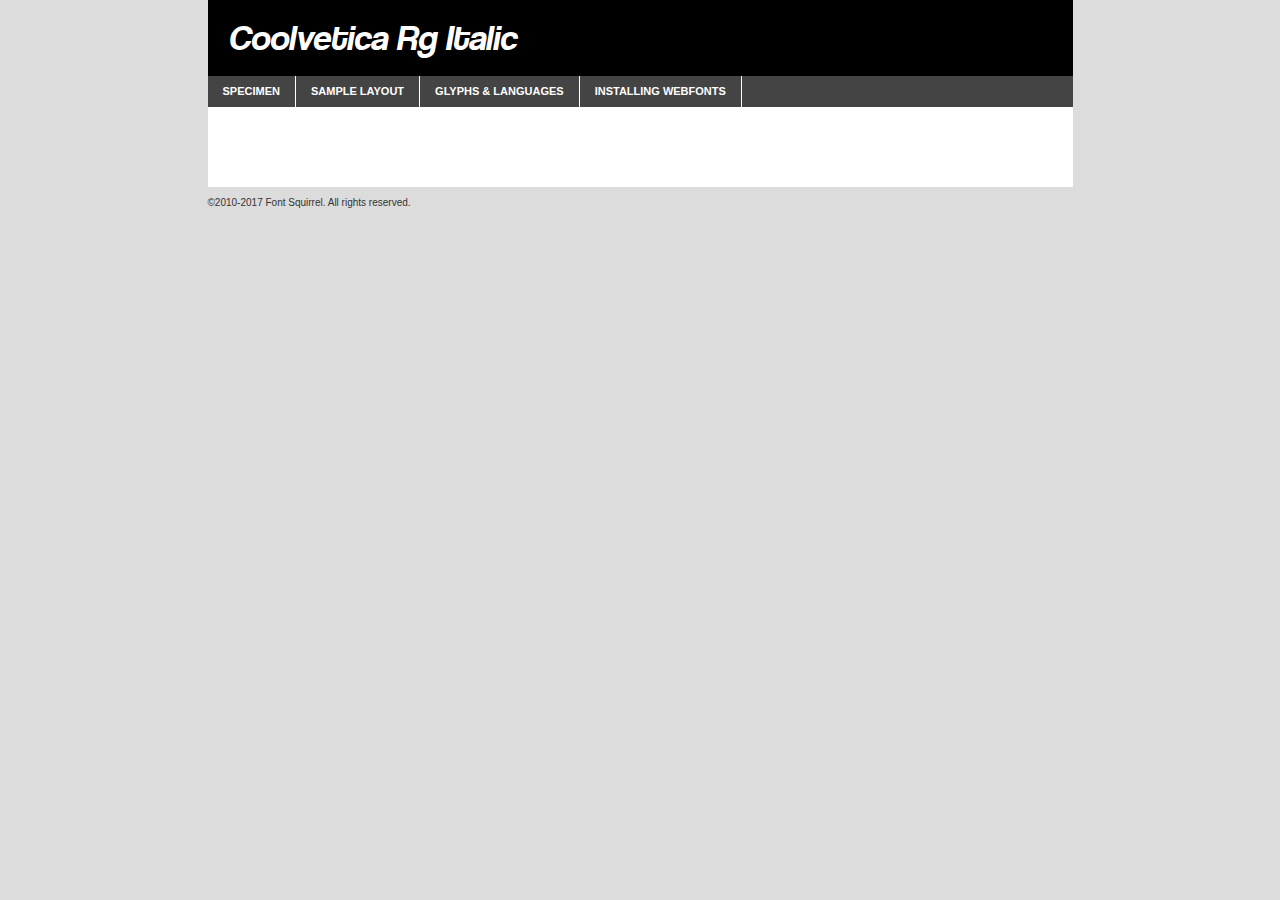
<file: fonts/coolvetica_rg_it-demo.html>
<!DOCTYPE html PUBLIC "-//W3C//DTD XHTML 1.0 Transitional//EN"
        "http://www.w3.org/TR/xhtml1/DTD/xhtml1-transitional.dtd">

<html xmlns="http://www.w3.org/1999/xhtml" xml:lang="en" lang="en">
<head>
    <meta http-equiv="Content-Type" content="text/html; charset=utf-8"/>
    <script src="http://ajax.googleapis.com/ajax/libs/jquery/1.7.2/jquery.min.js" type="text/javascript" charset="utf-8"></script>
    <script type="text/javascript">
		(function($) {
			$.fn.easyTabs = function(option) {
				var param = jQuery.extend({ fadeSpeed: 'fast', defaultContent: 1, activeClass: 'active' }, option);
				$(this).each(function() {
					var thisId = '#' + this.id;
					if ( param.defaultContent == '' )
					{
						param.defaultContent = 1;
					}
					if ( typeof param.defaultContent == 'number' )
					{
						var defaultTab = $(thisId + ' .tabs li:eq(' + (param.defaultContent - 1) + ') a').attr('href').substr(1);
					}
					else
					{
						var defaultTab = param.defaultContent;
					}
					$(thisId + ' .tabs li a').each(function() {
						var tabToHide = $(this).attr('href').substr(1);
						$('#' + tabToHide).addClass('easytabs-tab-content');
					});
					hideAll();
					changeContent(defaultTab);

					function hideAll() {$(thisId + ' .easytabs-tab-content').hide();}

					function changeContent(tabId)
					{
						hideAll();
						$(thisId + ' .tabs li').removeClass(param.activeClass);
						$(thisId + ' .tabs li a[href=#' + tabId + ']').closest('li').addClass(param.activeClass);
						if ( param.fadeSpeed != 'none' )
						{
							$(thisId + ' #' + tabId).fadeIn(param.fadeSpeed);
						}
						else
						{
							$(thisId + ' #' + tabId).show();
						}
					}

					$(thisId + ' .tabs li').click(function() {
						var tabId = $(this).find('a').attr('href').substr(1);
						changeContent(tabId);
						return false;
					});
				});
			}
		})(jQuery);
    </script>
    <link rel="stylesheet" href="specimen_files/specimen_stylesheet.css" type="text/css" charset="utf-8"/>
    <link rel="stylesheet" href="stylesheet.css" type="text/css" charset="utf-8"/>

    <style type="text/css">
        		body {
			font-family: 'coolveticaregular_italic';
        		}

            </style>

    <title>Coolvetica Rg Italic Specimen</title>


    <script type="text/javascript" charset="utf-8">
		$(document).ready(function() {
			$('#container').easyTabs({ defaultContent: 1 });
		});
    </script>
</head>

<body>
<div id="container">
    <div id="header">
		Coolvetica Rg Italic    </div>
    <ul class="tabs">
        <li><a href="#specimen">Specimen</a></li>
        <li><a href="#layout">Sample Layout</a></li>
		        <li><a href="#glyphs">Glyphs &amp; Languages</a></li>
        <li><a href="#installing">Installing Webfonts</a></li>

    </ul>

    <div id="main_content">


        <div id="specimen">

            <div class="section">
                <div class="grid12 firstcol">
                    <div class="huge">AaBb</div>
                </div>
            </div>

            <div class="section">
                <div class="glyph_range">A&#x200B;B&#x200b;C&#x200b;D&#x200b;E&#x200b;F&#x200b;G&#x200b;H&#x200b;I&#x200b;J&#x200b;K&#x200b;L&#x200b;M&#x200b;N&#x200b;O&#x200b;P&#x200b;Q&#x200b;R&#x200b;S&#x200b;T&#x200b;U&#x200b;V&#x200b;W&#x200b;X&#x200b;Y&#x200b;Z&#x200b;a&#x200b;b&#x200b;c&#x200b;d&#x200b;e&#x200b;f&#x200b;g&#x200b;h&#x200b;i&#x200b;j&#x200b;k&#x200b;l&#x200b;m&#x200b;n&#x200b;o&#x200b;p&#x200b;q&#x200b;r&#x200b;s&#x200b;t&#x200b;u&#x200b;v&#x200b;w&#x200b;x&#x200b;y&#x200b;z&#x200b;1&#x200b;2&#x200b;3&#x200b;4&#x200b;5&#x200b;6&#x200b;7&#x200b;8&#x200b;9&#x200b;0&#x200b;&amp;&#x200b;.&#x200b;,&#x200b;?&#x200b;!&#x200b;&#64;&#x200b;(&#x200b;)&#x200b;#&#x200b;$&#x200b;%&#x200b;*&#x200b;+&#x200b;-&#x200b;=&#x200b;:&#x200b;;</div>
            </div>
            <div class="section">
                <div class="grid12 firstcol">
                    <table class="sample_table">
                        <tr>
                            <td>10</td>
                            <td class="size10">abcdefghijklmnopqrstuvwxyzABCDEFGHIJKLMNOPQRSTUVWXYZ0123456789abcdefghijklmnopqrstuvwxyzABCDEFGHIJKLMNOPQRSTUVWXYZ0123456789abcdefghijklmnopqrstuvwxyzABCDEFGHIJKLMNOPQRSTUVWXYZ</td>
                        </tr>
                        <tr>
                            <td>11</td>
                            <td class="size11">abcdefghijklmnopqrstuvwxyzABCDEFGHIJKLMNOPQRSTUVWXYZ0123456789abcdefghijklmnopqrstuvwxyzABCDEFGHIJKLMNOPQRSTUVWXYZ0123456789abcdefghijklmnopqrstuvwxyzABCDEFGHIJKLMNOPQRSTUVWXYZ</td>
                        </tr>
                        <tr>
                            <td>12</td>
                            <td class="size12">abcdefghijklmnopqrstuvwxyzABCDEFGHIJKLMNOPQRSTUVWXYZ0123456789abcdefghijklmnopqrstuvwxyzABCDEFGHIJKLMNOPQRSTUVWXYZ0123456789abcdefghijklmnopqrstuvwxyzABCDEFGHIJKLMNOPQRSTUVWXYZ</td>
                        </tr>
                        <tr>
                            <td>13</td>
                            <td class="size13">abcdefghijklmnopqrstuvwxyzABCDEFGHIJKLMNOPQRSTUVWXYZ0123456789abcdefghijklmnopqrstuvwxyzABCDEFGHIJKLMNOPQRSTUVWXYZ0123456789abcdefghijklmnopqrstuvwxyzABCDEFGHIJKLMNOPQRSTUVWXYZ</td>
                        </tr>
                        <tr>
                            <td>14</td>
                            <td class="size14">abcdefghijklmnopqrstuvwxyzABCDEFGHIJKLMNOPQRSTUVWXYZ0123456789abcdefghijklmnopqrstuvwxyzABCDEFGHIJKLMNOPQRSTUVWXYZ0123456789abcdefghijklmnopqrstuvwxyzABCDEFGHIJKLMNOPQRSTUVWXYZ</td>
                        </tr>
                        <tr>
                            <td>16</td>
                            <td class="size16">abcdefghijklmnopqrstuvwxyzABCDEFGHIJKLMNOPQRSTUVWXYZ0123456789abcdefghijklmnopqrstuvwxyzABCDEFGHIJKLMNOPQRSTUVWXYZ</td>
                        </tr>
                        <tr>
                            <td>18</td>
                            <td class="size18">abcdefghijklmnopqrstuvwxyzABCDEFGHIJKLMNOPQRSTUVWXYZ0123456789abcdefghijklmnopqrstuvwxyzABCDEFGHIJKLMNOPQRSTUVWXYZ</td>
                        </tr>
                        <tr>
                            <td>20</td>
                            <td class="size20">abcdefghijklmnopqrstuvwxyzABCDEFGHIJKLMNOPQRSTUVWXYZ0123456789abcdefghijklmnopqrstuvwxyzABCDEFGHIJKLMNOPQRSTUVWXYZ</td>
                        </tr>
                        <tr>
                            <td>24</td>
                            <td class="size24">abcdefghijklmnopqrstuvwxyzABCDEFGHIJKLMNOPQRSTUVWXYZ0123456789abcdefghijklmnopqrstuvwxyzABCDEFGHIJKLMNOPQRSTUVWXYZ</td>
                        </tr>
                        <tr>
                            <td>30</td>
                            <td class="size30">abcdefghijklmnopqrstuvwxyzABCDEFGHIJKLMNOPQRSTUVWXYZ0123456789abcdefghijklmnopqrstuvwxyzABCDEFGHIJKLMNOPQRSTUVWXYZ</td>
                        </tr>
                        <tr>
                            <td>36</td>
                            <td class="size36">abcdefghijklmnopqrstuvwxyzABCDEFGHIJKLMNOPQRSTUVWXYZ0123456789abcdefghijklmnopqrstuvwxyzABCDEFGHIJKLMNOPQRSTUVWXYZ</td>
                        </tr>
                        <tr>
                            <td>48</td>
                            <td class="size48">abcdefghijklmnopqrstuvwxyzABCDEFGHIJKLMNOPQRSTUVWXYZ0123456789abcdefghijklmnopqrstuvwxyzABCDEFGHIJKLMNOPQRSTUVWXYZ</td>
                        </tr>
                        <tr>
                            <td>60</td>
                            <td class="size60">abcdefghijklmnopqrstuvwxyzABCDEFGHIJKLMNOPQRSTUVWXYZ0123456789abcdefghijklmnopqrstuvwxyzABCDEFGHIJKLMNOPQRSTUVWXYZ</td>
                        </tr>
                        <tr>
                            <td>72</td>
                            <td class="size72">abcdefghijklmnopqrstuvwxyzABCDEFGHIJKLMNOPQRSTUVWXYZ0123456789abcdefghijklmnopqrstuvwxyzABCDEFGHIJKLMNOPQRSTUVWXYZ</td>
                        </tr>
                        <tr>
                            <td>90</td>
                            <td class="size90">abcdefghijklmnopqrstuvwxyzABCDEFGHIJKLMNOPQRSTUVWXYZ0123456789abcdefghijklmnopqrstuvwxyzABCDEFGHIJKLMNOPQRSTUVWXYZ</td>
                        </tr>
                    </table>

                </div>

            </div>


            <div class="section" id="bodycomparison">


                <div id="xheight">
                    <div class="fontbody">&#x25FC;&#x25FC;&#x25FC;&#x25FC;&#x25FC;&#x25FC;&#x25FC;&#x25FC;&#x25FC;&#x25FC;&#x25FC;&#x25FC;&#x25FC;&#x25FC;&#x25FC;&#x25FC;&#x25FC;&#x25FC;&#x25FC;&#x25FC;&#x25FC;&#x25FC;&#x25FC;&#x25FC;&#x25FC;&#x25FC;&#x25FC;&#x25FC;&#x25FC;&#x25FC;&#x25FC;&#x25FC;&#x25FC;&#x25FC;&#x25FC;&#x25FC;&#x25FC;&#x25FC;&#x25FC;&#x25FC;&#x25FC;&#x25FC;&#x25FC;&#x25FC;&#x25FC;&#x25FC;&#x25FC;&#x25FC;&#x25FC;&#x25FC;&#x25FC;&#x25FC;&#x25FC;&#x25FC;&#x25FC;&#x25FC;&#x25FC;&#x25FC;&#x25FC;&#x25FC;&#x25FC;&#x25FC;&#x25FC;&#x25FC;&#x25FC;&#x25FC;&#x25FC;&#x25FC;&#x25FC;&#x25FC;&#x25FC;&#x25FC;&#x25FC;&#x25FC;&#x25FC;&#x25FC;&#x25FC;&#x25FC;&#x25FC;&#x25FC;&#x25FC;&#x25FC;&#x25FC;&#x25FC;&#x25FC;&#x25FC;&#x25FC;&#x25FC;&#x25FC;&#x25FC;&#x25FC;&#x25FC;&#x25FC;&#x25FC;&#x25FC;&#x25FC;&#x25FC;&#x25FC;&#x25FC;body</div>
                    <div class="arialbody">body</div>
                    <div class="verdanabody">body</div>
                    <div class="georgiabody">body</div>
                </div>
                <div class="fontbody" style="z-index:1">
                    body<span>Coolvetica Rg Italic</span>
                </div>
                <div class="arialbody" style="z-index:1">
                    body<span>Arial</span>
                </div>
                <div class="verdanabody" style="z-index:1">
                    body<span>Verdana</span>
                </div>
                <div class="georgiabody" style="z-index:1">
                    body<span>Georgia</span>
                </div>


            </div>


            <div class="section psample psample_row1" id="">

                <div class="grid2 firstcol">
                    <p class="size10"><span>10.</span>Aenean lacinia bibendum nulla sed consectetur. Fusce dapibus, tellus ac cursus commodo, tortor mauris condimentum nibh, ut fermentum massa justo sit amet risus. Nullam id dolor id nibh ultricies vehicula ut id elit. Cum sociis natoque penatibus et magnis dis parturient montes, nascetur ridiculus mus. Nulla vitae elit libero, a pharetra augue.</p>

                </div>
                <div class="grid3">
                    <p class="size11"><span>11.</span>Aenean lacinia bibendum nulla sed consectetur. Fusce dapibus, tellus ac cursus commodo, tortor mauris condimentum nibh, ut fermentum massa justo sit amet risus. Nullam id dolor id nibh ultricies vehicula ut id elit. Cum sociis natoque penatibus et magnis dis parturient montes, nascetur ridiculus mus. Nulla vitae elit libero, a pharetra augue.</p>

                </div>
                <div class="grid3">
                    <p class="size12"><span>12.</span>Aenean lacinia bibendum nulla sed consectetur. Fusce dapibus, tellus ac cursus commodo, tortor mauris condimentum nibh, ut fermentum massa justo sit amet risus. Nullam id dolor id nibh ultricies vehicula ut id elit. Cum sociis natoque penatibus et magnis dis parturient montes, nascetur ridiculus mus. Nulla vitae elit libero, a pharetra augue.</p>

                </div>
                <div class="grid4">
                    <p class="size13"><span>13.</span>Aenean lacinia bibendum nulla sed consectetur. Fusce dapibus, tellus ac cursus commodo, tortor mauris condimentum nibh, ut fermentum massa justo sit amet risus. Nullam id dolor id nibh ultricies vehicula ut id elit. Cum sociis natoque penatibus et magnis dis parturient montes, nascetur ridiculus mus. Nulla vitae elit libero, a pharetra augue.</p>

                </div>
                <div class="white_blend"></div>

            </div>
            <div class="section psample psample_row2" id="">
                <div class="grid3 firstcol">
                    <p class="size14"><span>14.</span>Aenean lacinia bibendum nulla sed consectetur. Fusce dapibus, tellus ac cursus commodo, tortor mauris condimentum nibh, ut fermentum massa justo sit amet risus. Nullam id dolor id nibh ultricies vehicula ut id elit. Cum sociis natoque penatibus et magnis dis parturient montes, nascetur ridiculus mus. Nulla vitae elit libero, a pharetra augue.</p>

                </div>
                <div class="grid4">
                    <p class="size16"><span>16.</span>Aenean lacinia bibendum nulla sed consectetur. Fusce dapibus, tellus ac cursus commodo, tortor mauris condimentum nibh, ut fermentum massa justo sit amet risus. Nullam id dolor id nibh ultricies vehicula ut id elit. Cum sociis natoque penatibus et magnis dis parturient montes, nascetur ridiculus mus. Nulla vitae elit libero, a pharetra augue.</p>

                </div>
                <div class="grid5">
                    <p class="size18"><span>18.</span>Aenean lacinia bibendum nulla sed consectetur. Fusce dapibus, tellus ac cursus commodo, tortor mauris condimentum nibh, ut fermentum massa justo sit amet risus. Nullam id dolor id nibh ultricies vehicula ut id elit. Cum sociis natoque penatibus et magnis dis parturient montes, nascetur ridiculus mus. Nulla vitae elit libero, a pharetra augue.</p>

                </div>

                <div class="white_blend"></div>

            </div>

            <div class="section psample psample_row3" id="">
                <div class="grid5 firstcol">
                    <p class="size20"><span>20.</span>Aenean lacinia bibendum nulla sed consectetur. Fusce dapibus, tellus ac cursus commodo, tortor mauris condimentum nibh, ut fermentum massa justo sit amet risus. Nullam id dolor id nibh ultricies vehicula ut id elit. Cum sociis natoque penatibus et magnis dis parturient montes, nascetur ridiculus mus. Nulla vitae elit libero, a pharetra augue.</p>
                </div>
                <div class="grid7">
                    <p class="size24"><span>24.</span>Aenean lacinia bibendum nulla sed consectetur. Fusce dapibus, tellus ac cursus commodo, tortor mauris condimentum nibh, ut fermentum massa justo sit amet risus. Nullam id dolor id nibh ultricies vehicula ut id elit. Cum sociis natoque penatibus et magnis dis parturient montes, nascetur ridiculus mus. Nulla vitae elit libero, a pharetra augue.</p>
                </div>

                <div class="white_blend"></div>

            </div>

            <div class="section psample psample_row4" id="">
                <div class="grid12 firstcol">
                    <p class="size30"><span>30.</span>Aenean lacinia bibendum nulla sed consectetur. Fusce dapibus, tellus ac cursus commodo, tortor mauris condimentum nibh, ut fermentum massa justo sit amet risus. Nullam id dolor id nibh ultricies vehicula ut id elit. Cum sociis natoque penatibus et magnis dis parturient montes, nascetur ridiculus mus. Nulla vitae elit libero, a pharetra augue.</p>
                </div>
                <div class="white_blend"></div>

            </div>


            <div class="section psample psample_row1 fullreverse">
                <div class="grid2 firstcol">
                    <p class="size10"><span>10.</span>Aenean lacinia bibendum nulla sed consectetur. Fusce dapibus, tellus ac cursus commodo, tortor mauris condimentum nibh, ut fermentum massa justo sit amet risus. Nullam id dolor id nibh ultricies vehicula ut id elit. Cum sociis natoque penatibus et magnis dis parturient montes, nascetur ridiculus mus. Nulla vitae elit libero, a pharetra augue.</p>

                </div>
                <div class="grid3">
                    <p class="size11"><span>11.</span>Aenean lacinia bibendum nulla sed consectetur. Fusce dapibus, tellus ac cursus commodo, tortor mauris condimentum nibh, ut fermentum massa justo sit amet risus. Nullam id dolor id nibh ultricies vehicula ut id elit. Cum sociis natoque penatibus et magnis dis parturient montes, nascetur ridiculus mus. Nulla vitae elit libero, a pharetra augue.</p>

                </div>
                <div class="grid3">
                    <p class="size12"><span>12.</span>Aenean lacinia bibendum nulla sed consectetur. Fusce dapibus, tellus ac cursus commodo, tortor mauris condimentum nibh, ut fermentum massa justo sit amet risus. Nullam id dolor id nibh ultricies vehicula ut id elit. Cum sociis natoque penatibus et magnis dis parturient montes, nascetur ridiculus mus. Nulla vitae elit libero, a pharetra augue.</p>

                </div>
                <div class="grid4">
                    <p class="size13"><span>13.</span>Aenean lacinia bibendum nulla sed consectetur. Fusce dapibus, tellus ac cursus commodo, tortor mauris condimentum nibh, ut fermentum massa justo sit amet risus. Nullam id dolor id nibh ultricies vehicula ut id elit. Cum sociis natoque penatibus et magnis dis parturient montes, nascetur ridiculus mus. Nulla vitae elit libero, a pharetra augue.</p>

                </div>
                <div class="black_blend"></div>

            </div>

            <div class="section psample psample_row2 fullreverse">
                <div class="grid3 firstcol">
                    <p class="size14"><span>14.</span>Aenean lacinia bibendum nulla sed consectetur. Fusce dapibus, tellus ac cursus commodo, tortor mauris condimentum nibh, ut fermentum massa justo sit amet risus. Nullam id dolor id nibh ultricies vehicula ut id elit. Cum sociis natoque penatibus et magnis dis parturient montes, nascetur ridiculus mus. Nulla vitae elit libero, a pharetra augue.</p>

                </div>
                <div class="grid4">
                    <p class="size16"><span>16.</span>Aenean lacinia bibendum nulla sed consectetur. Fusce dapibus, tellus ac cursus commodo, tortor mauris condimentum nibh, ut fermentum massa justo sit amet risus. Nullam id dolor id nibh ultricies vehicula ut id elit. Cum sociis natoque penatibus et magnis dis parturient montes, nascetur ridiculus mus. Nulla vitae elit libero, a pharetra augue.</p>

                </div>
                <div class="grid5">
                    <p class="size18"><span>18.</span>Aenean lacinia bibendum nulla sed consectetur. Fusce dapibus, tellus ac cursus commodo, tortor mauris condimentum nibh, ut fermentum massa justo sit amet risus. Nullam id dolor id nibh ultricies vehicula ut id elit. Cum sociis natoque penatibus et magnis dis parturient montes, nascetur ridiculus mus. Nulla vitae elit libero, a pharetra augue.</p>

                </div>
                <div class="black_blend"></div>

            </div>

            <div class="section psample fullreverse psample_row3" id="">
                <div class="grid5 firstcol">
                    <p class="size20"><span>20.</span>Aenean lacinia bibendum nulla sed consectetur. Fusce dapibus, tellus ac cursus commodo, tortor mauris condimentum nibh, ut fermentum massa justo sit amet risus. Nullam id dolor id nibh ultricies vehicula ut id elit. Cum sociis natoque penatibus et magnis dis parturient montes, nascetur ridiculus mus. Nulla vitae elit libero, a pharetra augue.</p>
                </div>
                <div class="grid7">
                    <p class="size24"><span>24.</span>Aenean lacinia bibendum nulla sed consectetur. Fusce dapibus, tellus ac cursus commodo, tortor mauris condimentum nibh, ut fermentum massa justo sit amet risus. Nullam id dolor id nibh ultricies vehicula ut id elit. Cum sociis natoque penatibus et magnis dis parturient montes, nascetur ridiculus mus. Nulla vitae elit libero, a pharetra augue.</p>
                </div>

                <div class="black_blend"></div>

            </div>

            <div class="section psample fullreverse psample_row4" id="" style="border-bottom: 20px #000 solid;">
                <div class="grid12 firstcol">
                    <p class="size30"><span>30.</span>Aenean lacinia bibendum nulla sed consectetur. Fusce dapibus, tellus ac cursus commodo, tortor mauris condimentum nibh, ut fermentum massa justo sit amet risus. Nullam id dolor id nibh ultricies vehicula ut id elit. Cum sociis natoque penatibus et magnis dis parturient montes, nascetur ridiculus mus. Nulla vitae elit libero, a pharetra augue.</p>
                </div>
                <div class="black_blend"></div>

            </div>


        </div>

        <div id="layout">

            <div class="section">

                <div class="grid12 firstcol">
                    <h1>Lorem Ipsum Dolor</h1>
                    <h2>Etiam porta sem malesuada magna mollis euismod</h2>

                    <p class="byline">By <a href="#link">Aenean Lacinia</a></p>
                </div>
            </div>
            <div class="section">
                <div class="grid8 firstcol">
                    <p class="large">Donec sed odio dui. Morbi leo risus, porta ac consectetur ac, vestibulum at eros. Fusce dapibus, tellus ac cursus commodo, tortor mauris condimentum nibh, ut fermentum massa justo sit amet risus. </p>


                    <h3>Pellentesque ornare sem</h3>

                    <p>Maecenas sed diam eget risus varius blandit sit amet non magna. Maecenas faucibus mollis interdum. Donec ullamcorper nulla non metus auctor fringilla. Nullam id dolor id nibh ultricies vehicula ut id elit. Nullam id dolor id nibh ultricies vehicula ut id elit. </p>

                    <p>Aenean eu leo quam. Pellentesque ornare sem lacinia quam venenatis vestibulum. Lorem ipsum dolor sit amet, consectetur adipiscing elit. Cum sociis natoque penatibus et magnis dis parturient montes, nascetur ridiculus mus. </p>

                    <p>Nulla vitae elit libero, a pharetra augue. Praesent commodo cursus magna, vel scelerisque nisl consectetur et. Aenean lacinia bibendum nulla sed consectetur. </p>

                    <p>Nullam quis risus eget urna mollis ornare vel eu leo. Nullam quis risus eget urna mollis ornare vel eu leo. Maecenas sed diam eget risus varius blandit sit amet non magna. Donec ullamcorper nulla non metus auctor fringilla. </p>

                    <h3>Cras mattis consectetur</h3>

                    <p>Aenean eu leo quam. Pellentesque ornare sem lacinia quam venenatis vestibulum. Aenean lacinia bibendum nulla sed consectetur. Integer posuere erat a ante venenatis dapibus posuere velit aliquet. Cras mattis consectetur purus sit amet fermentum. </p>

                    <p>Nullam id dolor id nibh ultricies vehicula ut id elit. Nullam quis risus eget urna mollis ornare vel eu leo. Cras mattis consectetur purus sit amet fermentum.</p>
                </div>

                <div class="grid4 sidebar">

                    <div class="box reverse">
                        <p class="last">Nullam quis risus eget urna mollis ornare vel eu leo. Donec ullamcorper nulla non metus auctor fringilla. Cras mattis consectetur purus sit amet fermentum. Sed posuere consectetur est at lobortis. Lorem ipsum dolor sit amet, consectetur adipiscing elit. </p>
                    </div>

                    <p class="caption">Maecenas sed diam eget risus varius.</p>

                    <p>Vestibulum id ligula porta felis euismod semper. Integer posuere erat a ante venenatis dapibus posuere velit aliquet. Vestibulum id ligula porta felis euismod semper. Sed posuere consectetur est at lobortis. Maecenas sed diam eget risus varius blandit sit amet non magna. Fusce dapibus, tellus ac cursus commodo, tortor mauris condimentum nibh, ut fermentum massa justo sit amet risus. </p>


                    <p>Duis mollis, est non commodo luctus, nisi erat porttitor ligula, eget lacinia odio sem nec elit. Aenean lacinia bibendum nulla sed consectetur. Vivamus sagittis lacus vel augue laoreet rutrum faucibus dolor auctor. Aenean lacinia bibendum nulla sed consectetur. Nullam quis risus eget urna mollis ornare vel eu leo. </p>

                    <p>Praesent commodo cursus magna, vel scelerisque nisl consectetur et. Donec ullamcorper nulla non metus auctor fringilla. Maecenas faucibus mollis interdum. Fusce dapibus, tellus ac cursus commodo, tortor mauris condimentum nibh, ut fermentum massa justo sit amet risus. </p>

                </div>
            </div>

        </div>


		

        <div id="glyphs">
            <div class="section">
                <div class="grid12 firstcol">

                    <h1>Language Support</h1>
                    <p>The subset of Coolvetica Rg Italic in this kit supports the following languages:<br/>

						Albanian, Basque, Breton, Chamorro, Danish, Dutch, English, Faroese, Finnish, French, Frisian, Galician, German, Icelandic, Italian, Malagasy, Norwegian, Portuguese, Spanish, Alsatian, Aragonese, Arapaho, Arrernte, Asturian, Aymara, Bislama, Cebuano, Corsican, Fijian, French_creole, Genoese, Gilbertese, Greenlandic, Haitian_creole, Hiligaynon, Hmong, Hopi, Ibanag, Iloko_ilokano, Indonesian, Interglossa_glosa, Interlingua, Irish_gaelic, Jerriais, Lojban, Lombard, Luxembourgeois, Manx, Mohawk, Norfolk_pitcairnese, Occitan, Oromo, Pangasinan, Papiamento, Piedmontese, Potawatomi, Rhaeto-romance, Romansh, Rotokas, Sami_lule, Samoan, Sardinian, Scots_gaelic, Seychelles_creole, Shona, Sicilian, Somali, Southern_ndebele, Swahili, Swati_swazi, Tagalog_filipino_pilipino, Tetum, Tok_pisin, Uyghur_latinized, Volapuk, Walloon, Warlpiri, Xhosa, Yapese, Zulu, Latinbasic, Ubasic, Demo                    </p>
                    <h1>Glyph Chart</h1>
                    <p>The subset of Coolvetica Rg Italic in this kit includes all the glyphs listed below. Unicode entities are included above each glyph to help you insert individual characters into your layout.</p>
                    <div id="glyph_chart">

																				                                <div><p>&amp;#23;</p>&#23;</div>
																				                                <div><p>&amp;#32;</p>&#32;</div>
																				                                <div><p>&amp;#33;</p>&#33;</div>
																				                                <div><p>&amp;#34;</p>&#34;</div>
																				                                <div><p>&amp;#35;</p>&#35;</div>
																				                                <div><p>&amp;#36;</p>&#36;</div>
																				                                <div><p>&amp;#37;</p>&#37;</div>
																				                                <div><p>&amp;#38;</p>&#38;</div>
																				                                <div><p>&amp;#39;</p>&#39;</div>
																				                                <div><p>&amp;#40;</p>&#40;</div>
																				                                <div><p>&amp;#41;</p>&#41;</div>
																				                                <div><p>&amp;#42;</p>&#42;</div>
																				                                <div><p>&amp;#43;</p>&#43;</div>
																				                                <div><p>&amp;#44;</p>&#44;</div>
																				                                <div><p>&amp;#45;</p>&#45;</div>
																				                                <div><p>&amp;#46;</p>&#46;</div>
																				                                <div><p>&amp;#47;</p>&#47;</div>
																				                                <div><p>&amp;#48;</p>&#48;</div>
																				                                <div><p>&amp;#49;</p>&#49;</div>
																				                                <div><p>&amp;#50;</p>&#50;</div>
																				                                <div><p>&amp;#51;</p>&#51;</div>
																				                                <div><p>&amp;#52;</p>&#52;</div>
																				                                <div><p>&amp;#53;</p>&#53;</div>
																				                                <div><p>&amp;#54;</p>&#54;</div>
																				                                <div><p>&amp;#55;</p>&#55;</div>
																				                                <div><p>&amp;#56;</p>&#56;</div>
																				                                <div><p>&amp;#57;</p>&#57;</div>
																				                                <div><p>&amp;#58;</p>&#58;</div>
																				                                <div><p>&amp;#59;</p>&#59;</div>
																				                                <div><p>&amp;#60;</p>&#60;</div>
																				                                <div><p>&amp;#61;</p>&#61;</div>
																				                                <div><p>&amp;#62;</p>&#62;</div>
																				                                <div><p>&amp;#63;</p>&#63;</div>
																				                                <div><p>&amp;#64;</p>&#64;</div>
																				                                <div><p>&amp;#65;</p>&#65;</div>
																				                                <div><p>&amp;#66;</p>&#66;</div>
																				                                <div><p>&amp;#67;</p>&#67;</div>
																				                                <div><p>&amp;#68;</p>&#68;</div>
																				                                <div><p>&amp;#69;</p>&#69;</div>
																				                                <div><p>&amp;#70;</p>&#70;</div>
																				                                <div><p>&amp;#71;</p>&#71;</div>
																				                                <div><p>&amp;#72;</p>&#72;</div>
																				                                <div><p>&amp;#73;</p>&#73;</div>
																				                                <div><p>&amp;#74;</p>&#74;</div>
																				                                <div><p>&amp;#75;</p>&#75;</div>
																				                                <div><p>&amp;#76;</p>&#76;</div>
																				                                <div><p>&amp;#77;</p>&#77;</div>
																				                                <div><p>&amp;#78;</p>&#78;</div>
																				                                <div><p>&amp;#79;</p>&#79;</div>
																				                                <div><p>&amp;#80;</p>&#80;</div>
																				                                <div><p>&amp;#81;</p>&#81;</div>
																				                                <div><p>&amp;#82;</p>&#82;</div>
																				                                <div><p>&amp;#83;</p>&#83;</div>
																				                                <div><p>&amp;#84;</p>&#84;</div>
																				                                <div><p>&amp;#85;</p>&#85;</div>
																				                                <div><p>&amp;#86;</p>&#86;</div>
																				                                <div><p>&amp;#87;</p>&#87;</div>
																				                                <div><p>&amp;#88;</p>&#88;</div>
																				                                <div><p>&amp;#89;</p>&#89;</div>
																				                                <div><p>&amp;#90;</p>&#90;</div>
																				                                <div><p>&amp;#91;</p>&#91;</div>
																				                                <div><p>&amp;#92;</p>&#92;</div>
																				                                <div><p>&amp;#93;</p>&#93;</div>
																				                                <div><p>&amp;#94;</p>&#94;</div>
																				                                <div><p>&amp;#95;</p>&#95;</div>
																				                                <div><p>&amp;#96;</p>&#96;</div>
																				                                <div><p>&amp;#97;</p>&#97;</div>
																				                                <div><p>&amp;#98;</p>&#98;</div>
																				                                <div><p>&amp;#99;</p>&#99;</div>
																				                                <div><p>&amp;#100;</p>&#100;</div>
																				                                <div><p>&amp;#101;</p>&#101;</div>
																				                                <div><p>&amp;#102;</p>&#102;</div>
																				                                <div><p>&amp;#103;</p>&#103;</div>
																				                                <div><p>&amp;#104;</p>&#104;</div>
																				                                <div><p>&amp;#105;</p>&#105;</div>
																				                                <div><p>&amp;#106;</p>&#106;</div>
																				                                <div><p>&amp;#107;</p>&#107;</div>
																				                                <div><p>&amp;#108;</p>&#108;</div>
																				                                <div><p>&amp;#109;</p>&#109;</div>
																				                                <div><p>&amp;#110;</p>&#110;</div>
																				                                <div><p>&amp;#111;</p>&#111;</div>
																				                                <div><p>&amp;#112;</p>&#112;</div>
																				                                <div><p>&amp;#113;</p>&#113;</div>
																				                                <div><p>&amp;#114;</p>&#114;</div>
																				                                <div><p>&amp;#115;</p>&#115;</div>
																				                                <div><p>&amp;#116;</p>&#116;</div>
																				                                <div><p>&amp;#117;</p>&#117;</div>
																				                                <div><p>&amp;#118;</p>&#118;</div>
																				                                <div><p>&amp;#119;</p>&#119;</div>
																				                                <div><p>&amp;#120;</p>&#120;</div>
																				                                <div><p>&amp;#121;</p>&#121;</div>
																				                                <div><p>&amp;#122;</p>&#122;</div>
																				                                <div><p>&amp;#123;</p>&#123;</div>
																				                                <div><p>&amp;#124;</p>&#124;</div>
																				                                <div><p>&amp;#125;</p>&#125;</div>
																				                                <div><p>&amp;#126;</p>&#126;</div>
																				                                <div><p>&amp;#160;</p>&#160;</div>
																				                                <div><p>&amp;#161;</p>&#161;</div>
																				                                <div><p>&amp;#162;</p>&#162;</div>
																				                                <div><p>&amp;#163;</p>&#163;</div>
																				                                <div><p>&amp;#164;</p>&#164;</div>
																				                                <div><p>&amp;#165;</p>&#165;</div>
																				                                <div><p>&amp;#166;</p>&#166;</div>
																				                                <div><p>&amp;#167;</p>&#167;</div>
																				                                <div><p>&amp;#168;</p>&#168;</div>
																				                                <div><p>&amp;#169;</p>&#169;</div>
																				                                <div><p>&amp;#170;</p>&#170;</div>
																				                                <div><p>&amp;#171;</p>&#171;</div>
																				                                <div><p>&amp;#172;</p>&#172;</div>
																				                                <div><p>&amp;#173;</p>&#173;</div>
																				                                <div><p>&amp;#174;</p>&#174;</div>
																				                                <div><p>&amp;#175;</p>&#175;</div>
																				                                <div><p>&amp;#176;</p>&#176;</div>
																				                                <div><p>&amp;#177;</p>&#177;</div>
																				                                <div><p>&amp;#178;</p>&#178;</div>
																				                                <div><p>&amp;#179;</p>&#179;</div>
																				                                <div><p>&amp;#180;</p>&#180;</div>
																				                                <div><p>&amp;#182;</p>&#182;</div>
																				                                <div><p>&amp;#183;</p>&#183;</div>
																				                                <div><p>&amp;#184;</p>&#184;</div>
																				                                <div><p>&amp;#185;</p>&#185;</div>
																				                                <div><p>&amp;#186;</p>&#186;</div>
																				                                <div><p>&amp;#187;</p>&#187;</div>
																				                                <div><p>&amp;#188;</p>&#188;</div>
																				                                <div><p>&amp;#189;</p>&#189;</div>
																				                                <div><p>&amp;#190;</p>&#190;</div>
																				                                <div><p>&amp;#191;</p>&#191;</div>
																				                                <div><p>&amp;#192;</p>&#192;</div>
																				                                <div><p>&amp;#193;</p>&#193;</div>
																				                                <div><p>&amp;#194;</p>&#194;</div>
																				                                <div><p>&amp;#195;</p>&#195;</div>
																				                                <div><p>&amp;#196;</p>&#196;</div>
																				                                <div><p>&amp;#197;</p>&#197;</div>
																				                                <div><p>&amp;#198;</p>&#198;</div>
																				                                <div><p>&amp;#199;</p>&#199;</div>
																				                                <div><p>&amp;#200;</p>&#200;</div>
																				                                <div><p>&amp;#201;</p>&#201;</div>
																				                                <div><p>&amp;#202;</p>&#202;</div>
																				                                <div><p>&amp;#203;</p>&#203;</div>
																				                                <div><p>&amp;#204;</p>&#204;</div>
																				                                <div><p>&amp;#205;</p>&#205;</div>
																				                                <div><p>&amp;#206;</p>&#206;</div>
																				                                <div><p>&amp;#207;</p>&#207;</div>
																				                                <div><p>&amp;#208;</p>&#208;</div>
																				                                <div><p>&amp;#209;</p>&#209;</div>
																				                                <div><p>&amp;#210;</p>&#210;</div>
																				                                <div><p>&amp;#211;</p>&#211;</div>
																				                                <div><p>&amp;#212;</p>&#212;</div>
																				                                <div><p>&amp;#213;</p>&#213;</div>
																				                                <div><p>&amp;#214;</p>&#214;</div>
																				                                <div><p>&amp;#215;</p>&#215;</div>
																				                                <div><p>&amp;#216;</p>&#216;</div>
																				                                <div><p>&amp;#217;</p>&#217;</div>
																				                                <div><p>&amp;#218;</p>&#218;</div>
																				                                <div><p>&amp;#219;</p>&#219;</div>
																				                                <div><p>&amp;#220;</p>&#220;</div>
																				                                <div><p>&amp;#221;</p>&#221;</div>
																				                                <div><p>&amp;#222;</p>&#222;</div>
																				                                <div><p>&amp;#223;</p>&#223;</div>
																				                                <div><p>&amp;#224;</p>&#224;</div>
																				                                <div><p>&amp;#225;</p>&#225;</div>
																				                                <div><p>&amp;#226;</p>&#226;</div>
																				                                <div><p>&amp;#227;</p>&#227;</div>
																				                                <div><p>&amp;#228;</p>&#228;</div>
																				                                <div><p>&amp;#229;</p>&#229;</div>
																				                                <div><p>&amp;#230;</p>&#230;</div>
																				                                <div><p>&amp;#231;</p>&#231;</div>
																				                                <div><p>&amp;#232;</p>&#232;</div>
																				                                <div><p>&amp;#233;</p>&#233;</div>
																				                                <div><p>&amp;#234;</p>&#234;</div>
																				                                <div><p>&amp;#235;</p>&#235;</div>
																				                                <div><p>&amp;#236;</p>&#236;</div>
																				                                <div><p>&amp;#237;</p>&#237;</div>
																				                                <div><p>&amp;#238;</p>&#238;</div>
																				                                <div><p>&amp;#239;</p>&#239;</div>
																				                                <div><p>&amp;#240;</p>&#240;</div>
																				                                <div><p>&amp;#241;</p>&#241;</div>
																				                                <div><p>&amp;#242;</p>&#242;</div>
																				                                <div><p>&amp;#243;</p>&#243;</div>
																				                                <div><p>&amp;#244;</p>&#244;</div>
																				                                <div><p>&amp;#245;</p>&#245;</div>
																				                                <div><p>&amp;#246;</p>&#246;</div>
																				                                <div><p>&amp;#247;</p>&#247;</div>
																				                                <div><p>&amp;#248;</p>&#248;</div>
																				                                <div><p>&amp;#249;</p>&#249;</div>
																				                                <div><p>&amp;#250;</p>&#250;</div>
																				                                <div><p>&amp;#251;</p>&#251;</div>
																				                                <div><p>&amp;#252;</p>&#252;</div>
																				                                <div><p>&amp;#253;</p>&#253;</div>
																				                                <div><p>&amp;#254;</p>&#254;</div>
																				                                <div><p>&amp;#255;</p>&#255;</div>
																				                                <div><p>&amp;#338;</p>&#338;</div>
																				                                <div><p>&amp;#339;</p>&#339;</div>
																				                                <div><p>&amp;#376;</p>&#376;</div>
																				                                <div><p>&amp;#710;</p>&#710;</div>
																				                                <div><p>&amp;#732;</p>&#732;</div>
																				                                <div><p>&amp;#8192;</p>&#8192;</div>
																				                                <div><p>&amp;#8193;</p>&#8193;</div>
																				                                <div><p>&amp;#8194;</p>&#8194;</div>
																				                                <div><p>&amp;#8195;</p>&#8195;</div>
																				                                <div><p>&amp;#8196;</p>&#8196;</div>
																				                                <div><p>&amp;#8197;</p>&#8197;</div>
																				                                <div><p>&amp;#8198;</p>&#8198;</div>
																				                                <div><p>&amp;#8199;</p>&#8199;</div>
																				                                <div><p>&amp;#8200;</p>&#8200;</div>
																				                                <div><p>&amp;#8201;</p>&#8201;</div>
																				                                <div><p>&amp;#8202;</p>&#8202;</div>
																				                                <div><p>&amp;#8208;</p>&#8208;</div>
																				                                <div><p>&amp;#8209;</p>&#8209;</div>
																				                                <div><p>&amp;#8210;</p>&#8210;</div>
																				                                <div><p>&amp;#8211;</p>&#8211;</div>
																				                                <div><p>&amp;#8212;</p>&#8212;</div>
																				                                <div><p>&amp;#8216;</p>&#8216;</div>
																				                                <div><p>&amp;#8217;</p>&#8217;</div>
																				                                <div><p>&amp;#8218;</p>&#8218;</div>
																				                                <div><p>&amp;#8220;</p>&#8220;</div>
																				                                <div><p>&amp;#8221;</p>&#8221;</div>
																				                                <div><p>&amp;#8222;</p>&#8222;</div>
																				                                <div><p>&amp;#8226;</p>&#8226;</div>
																				                                <div><p>&amp;#8230;</p>&#8230;</div>
																				                                <div><p>&amp;#8239;</p>&#8239;</div>
																				                                <div><p>&amp;#8249;</p>&#8249;</div>
																				                                <div><p>&amp;#8250;</p>&#8250;</div>
																				                                <div><p>&amp;#8287;</p>&#8287;</div>
																				                                <div><p>&amp;#8364;</p>&#8364;</div>
																				                                <div><p>&amp;#8482;</p>&#8482;</div>
																				                                <div><p>&amp;#9724;</p>&#9724;</div>
																				                                <div><p>&amp;#64257;</p>&#64257;</div>
																				                                <div><p>&amp;#64258;</p>&#64258;</div>
																																																										                    </div>
                </div>


            </div>
        </div>


        <div id="specs">

        </div>

        <div id="installing">
            <div class="section">
                <div class="grid7 firstcol">
                    <h1>Installing Webfonts</h1>

                    <p>Webfonts are supported by all major browser platforms but not all in the same way. There are currently four different font formats that must be included in order to target all browsers. This includes TTF, WOFF, EOT and SVG.</p>

                    <h2>1. Upload your webfonts</h2>
                    <p>You must upload your webfont kit to your website. They should be in or near the same directory as your CSS files.</p>

                    <h2>2. Include the webfont stylesheet</h2>
                    <p>A special CSS @font-face declaration helps the various browsers select the appropriate font it needs without causing you a bunch of headaches. Learn more about this syntax by reading the <a href="https://www.fontspring.com/blog/further-hardening-of-the-bulletproof-syntax">Fontspring blog post</a> about it. The code for it is as follows:</p>


                    <code>
                        @font-face{
                        font-family: 'MyWebFont';
                        src: url('WebFont.eot');
                        src: url('WebFont.eot?#iefix') format('embedded-opentype'),
                        url('WebFont.woff') format('woff'),
                        url('WebFont.ttf') format('truetype'),
                        url('WebFont.svg#webfont') format('svg');
                        }
                    </code>

                    <p>We've already gone ahead and generated the code for you. All you have to do is link to the stylesheet in your HTML, like this:</p>
                    <code>&lt;link rel=&quot;stylesheet&quot; href=&quot;stylesheet.css&quot; type=&quot;text/css&quot; charset=&quot;utf-8&quot; /&gt;</code>

                    <h2>3. Modify your own stylesheet</h2>
                    <p>To take advantage of your new fonts, you must tell your stylesheet to use them. Look at the original @font-face declaration above and find the property called "font-family." The name linked there will be what you use to reference the font. Prepend that webfont name to the font stack in the "font-family" property, inside the selector you want to change. For example:</p>
                    <code>p { font-family: 'WebFont', Arial, sans-serif; }</code>

                    <h2>4. Test</h2>
                    <p>Getting webfonts to work cross-browser <em>can</em> be tricky. Use the information in the sidebar to help you if you find that fonts aren't loading in a particular browser.</p>
                </div>

                <div class="grid5 sidebar">
                    <div class="box">
                        <h2>Troubleshooting<br/>Font-Face Problems</h2>
                        <p>Having trouble getting your webfonts to load in your new website? Here are some tips to sort out what might be the problem.</p>

                        <h3>Fonts not showing in any browser</h3>

                        <p>This sounds like you need to work on the plumbing. You either did not upload the fonts to the correct directory, or you did not link the fonts properly in the CSS. If you've confirmed that all this is correct and you still have a problem, take a look at your .htaccess file and see if requests are getting intercepted.</p>

                        <h3>Fonts not loading in iPhone or iPad</h3>

                        <p>The most common problem here is that you are serving the fonts from an IIS server. IIS refuses to serve files that have unknown MIME types. If that is the case, you must set the MIME type for SVG to "image/svg+xml" in the server settings. Follow these instructions from Microsoft if you need help.</p>

                        <h3>Fonts not loading in Firefox</h3>

                        <p>The primary reason for this failure? You are still using a version Firefox older than 3.5. So upgrade already! If that isn't it, then you are very likely serving fonts from a different domain. Firefox requires that all font assets be served from the same domain. Lastly it is possible that you need to add WOFF to your list of MIME types (if you are serving via IIS.)</p>

                        <h3>Fonts not loading in IE</h3>

                        <p>Are you looking at Internet Explorer on an actual Windows machine or are you cheating by using a service like Adobe BrowserLab? Many of these screenshot services do not render @font-face for IE. Best to test it on a real machine.</p>

                        <h3>Fonts not loading in IE9</h3>

                        <p>IE9, like Firefox, requires that fonts be served from the same domain as the website. Make sure that is the case.</p>
                    </div>
                </div>
            </div>

        </div>

    </div>
    <div id="footer">
        <p>&copy;2010-2017 Font Squirrel. All rights reserved.</p>
    </div>
</div>
</body>
</html>
</file>
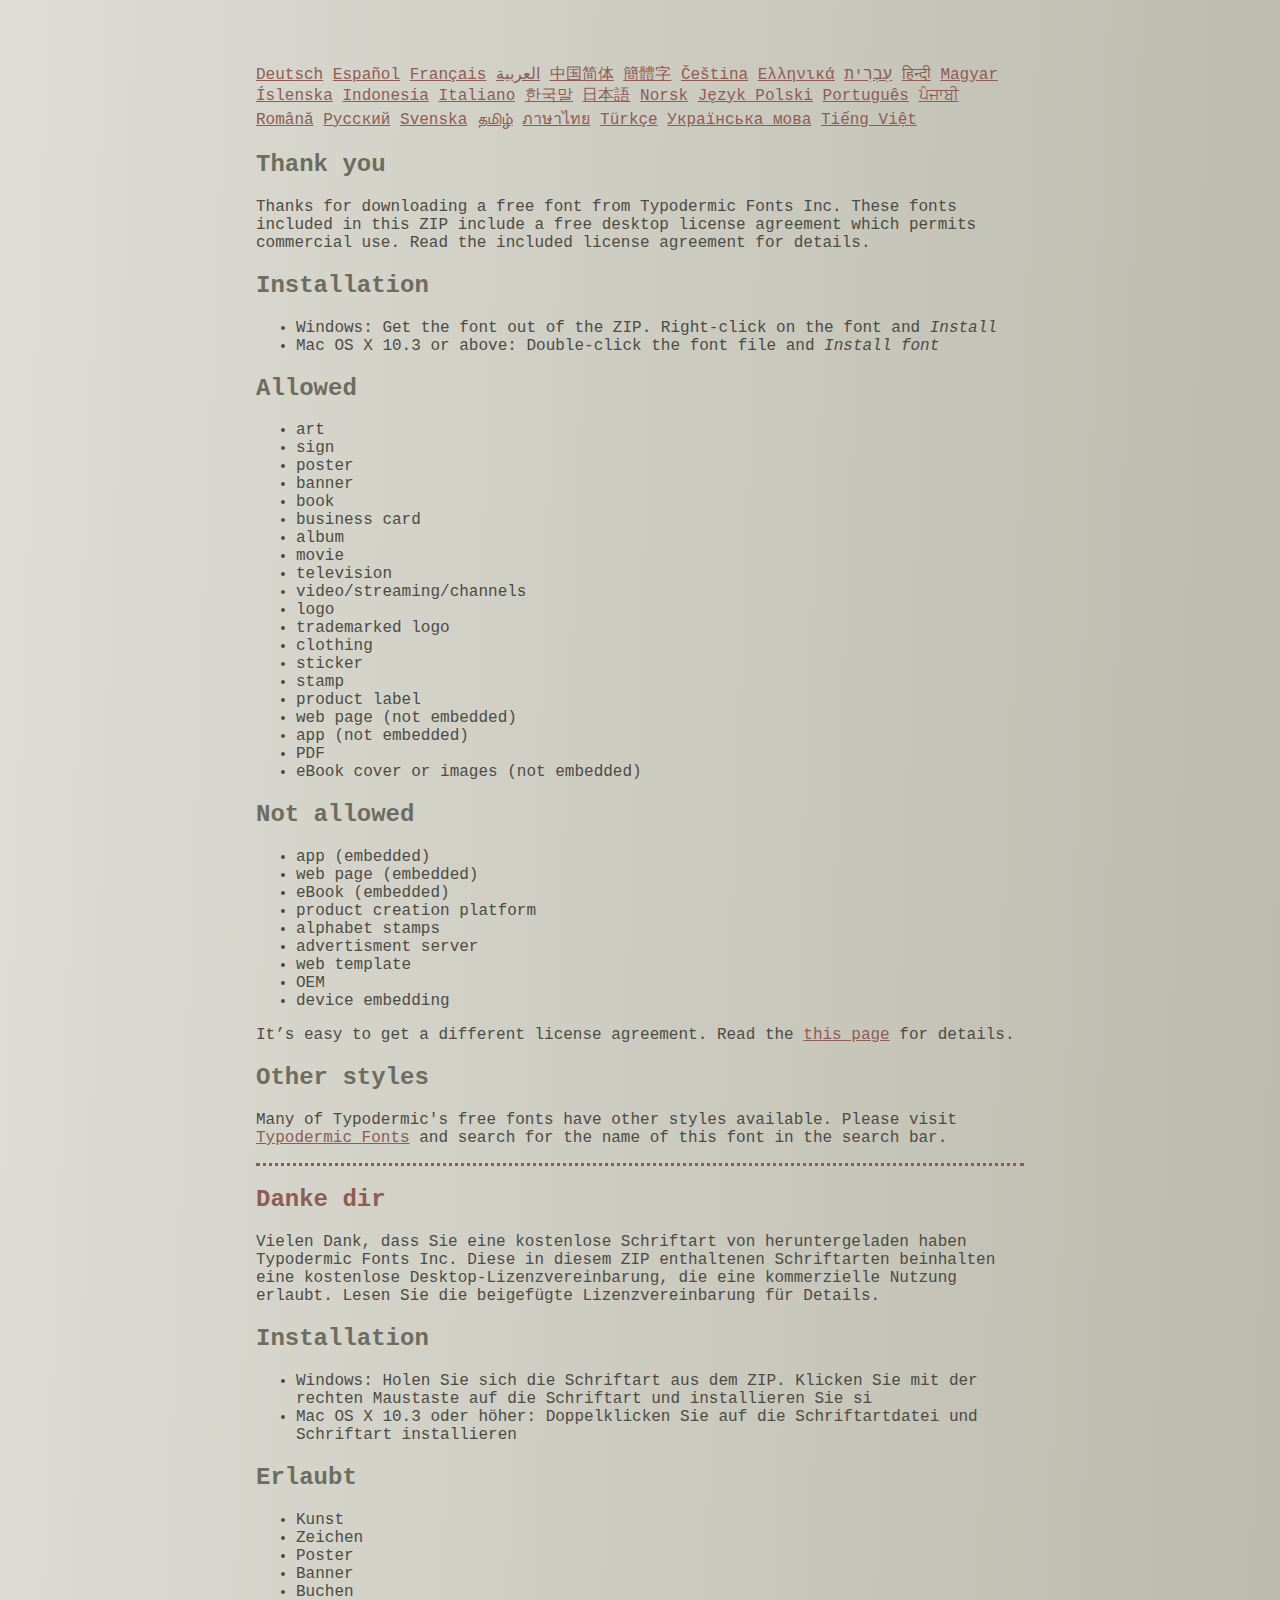
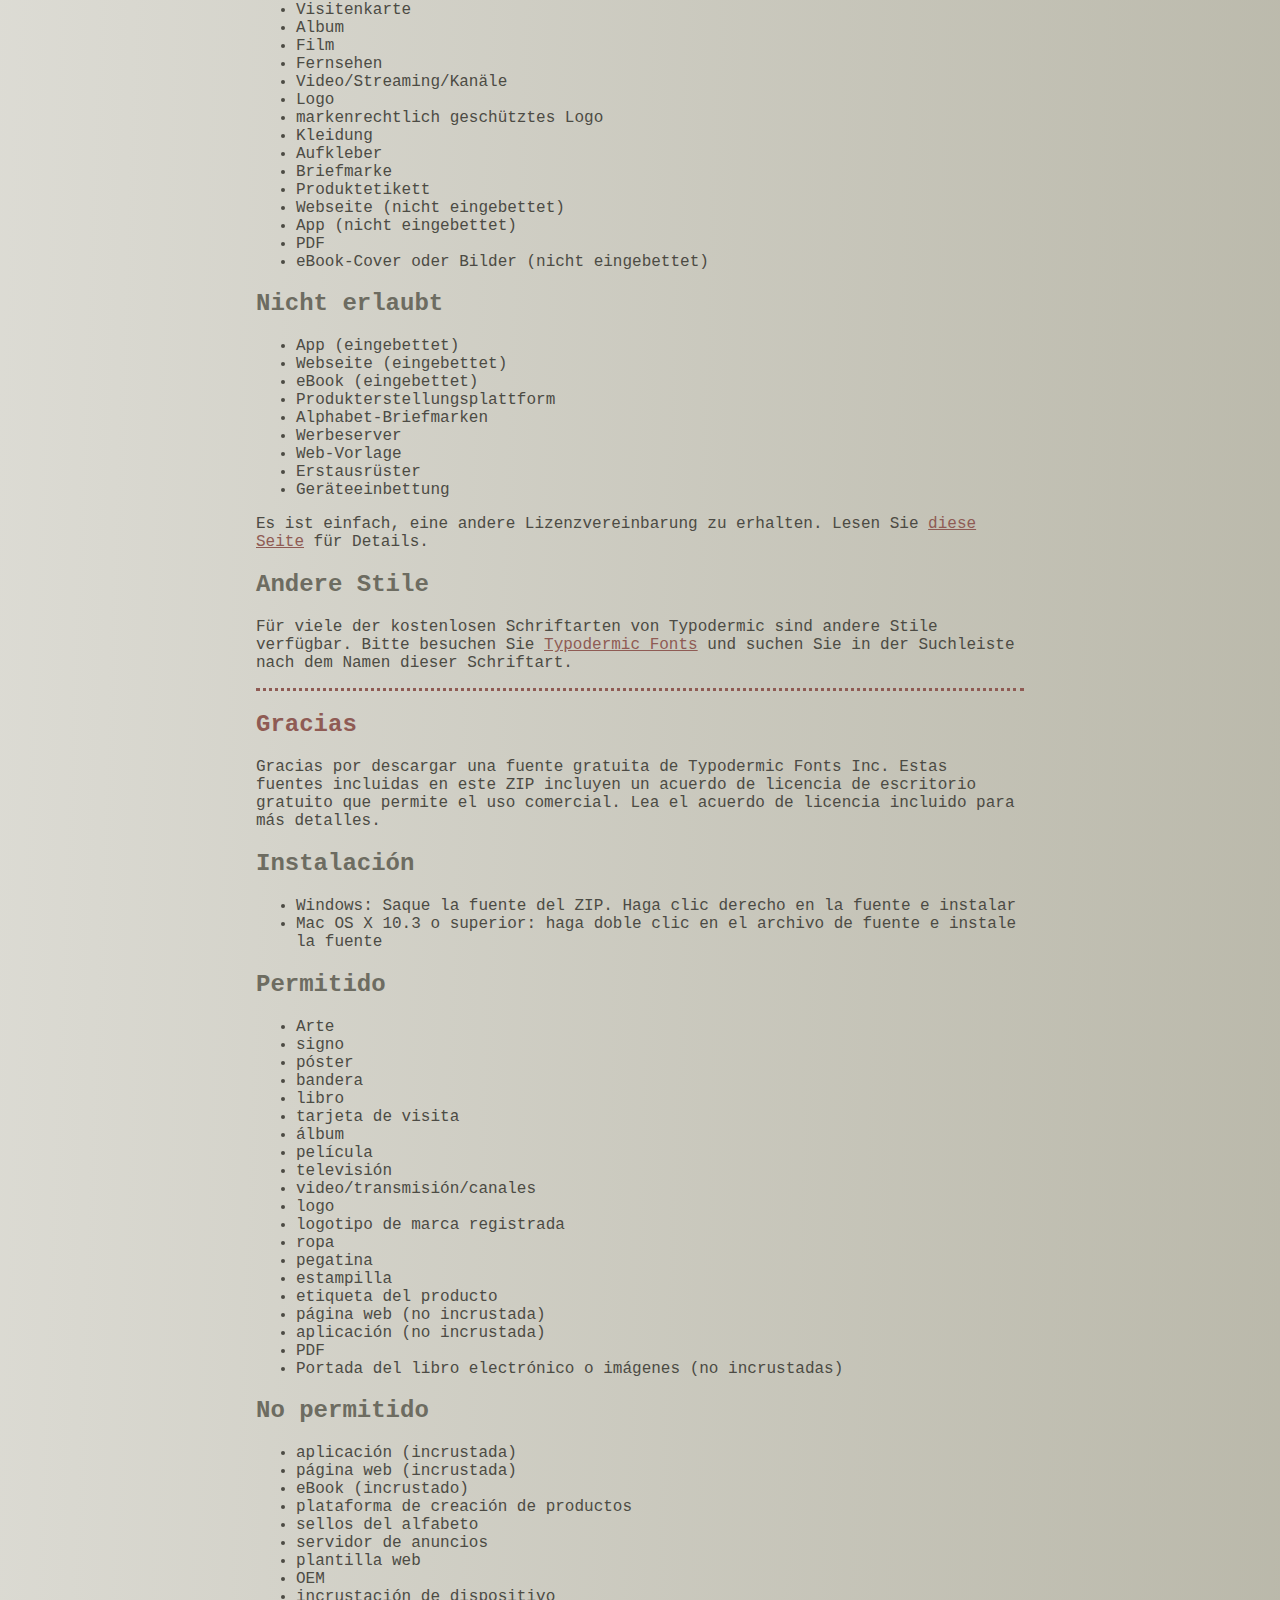
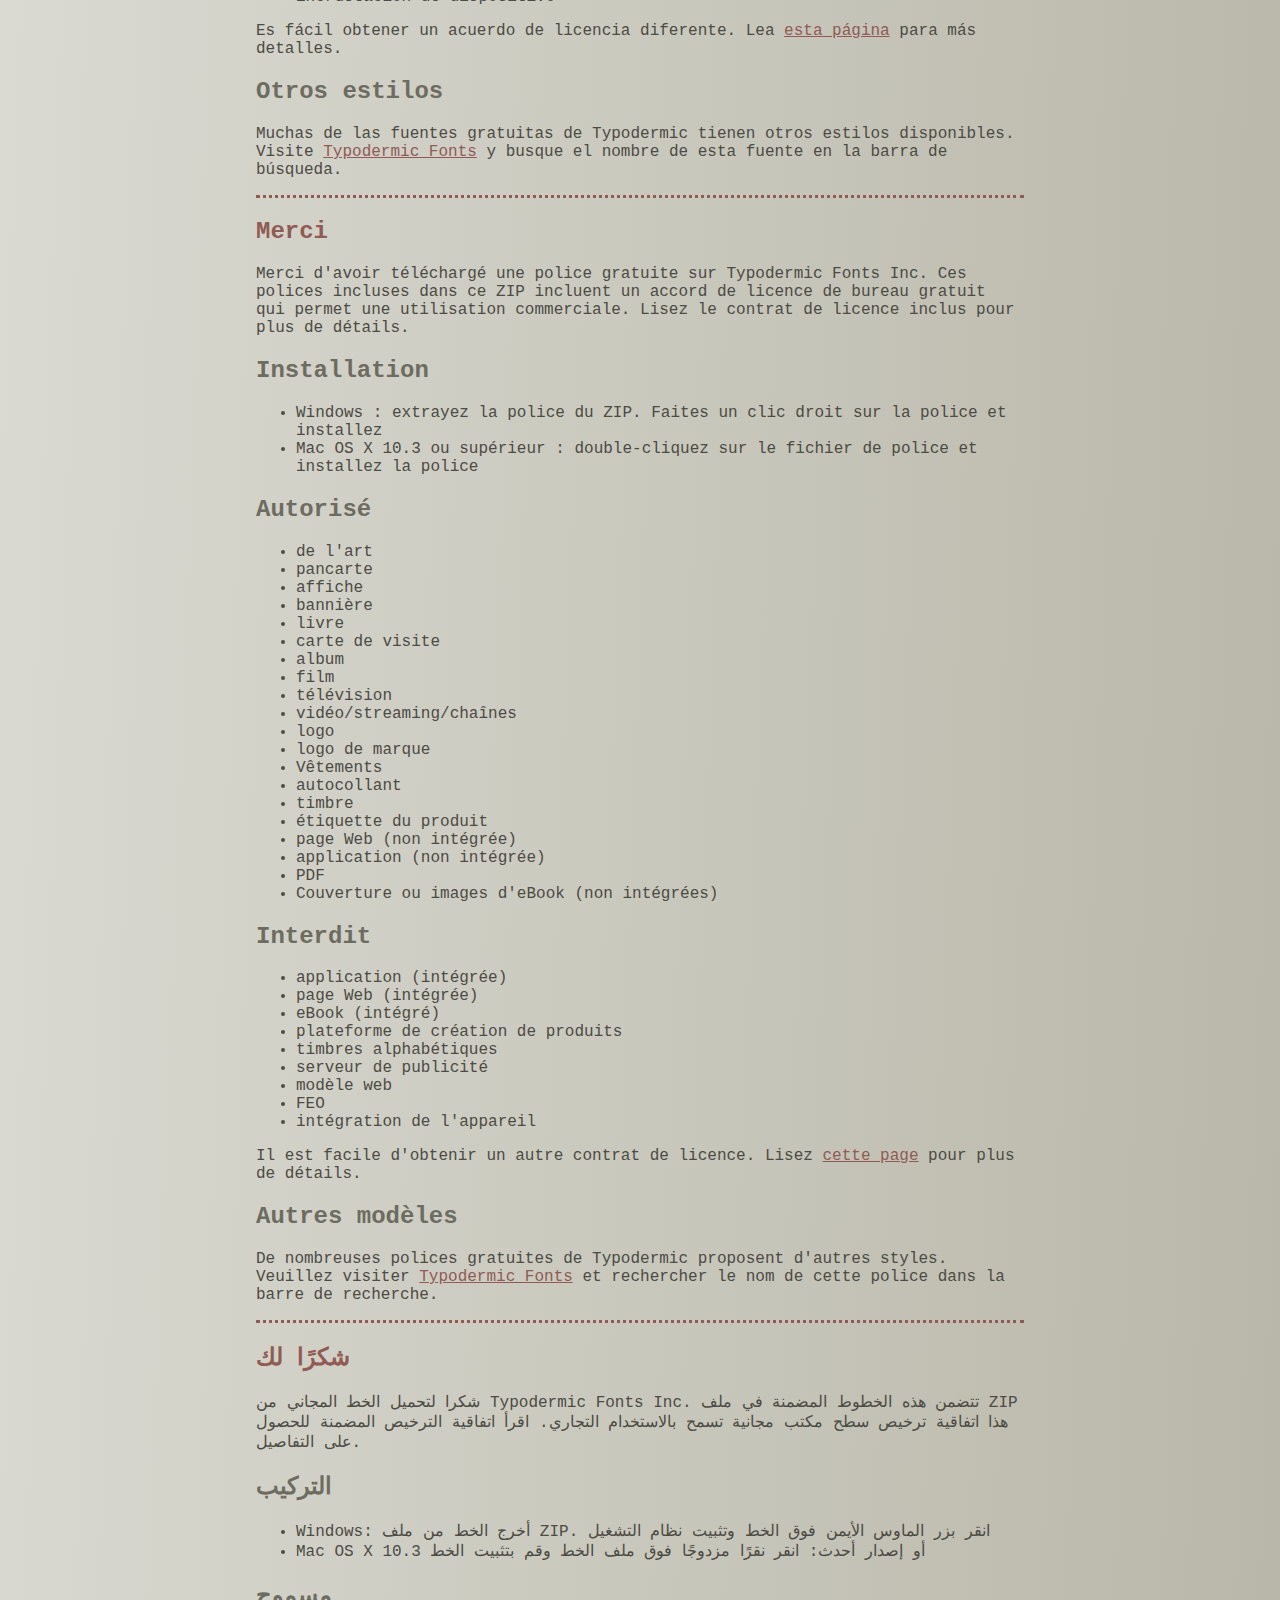
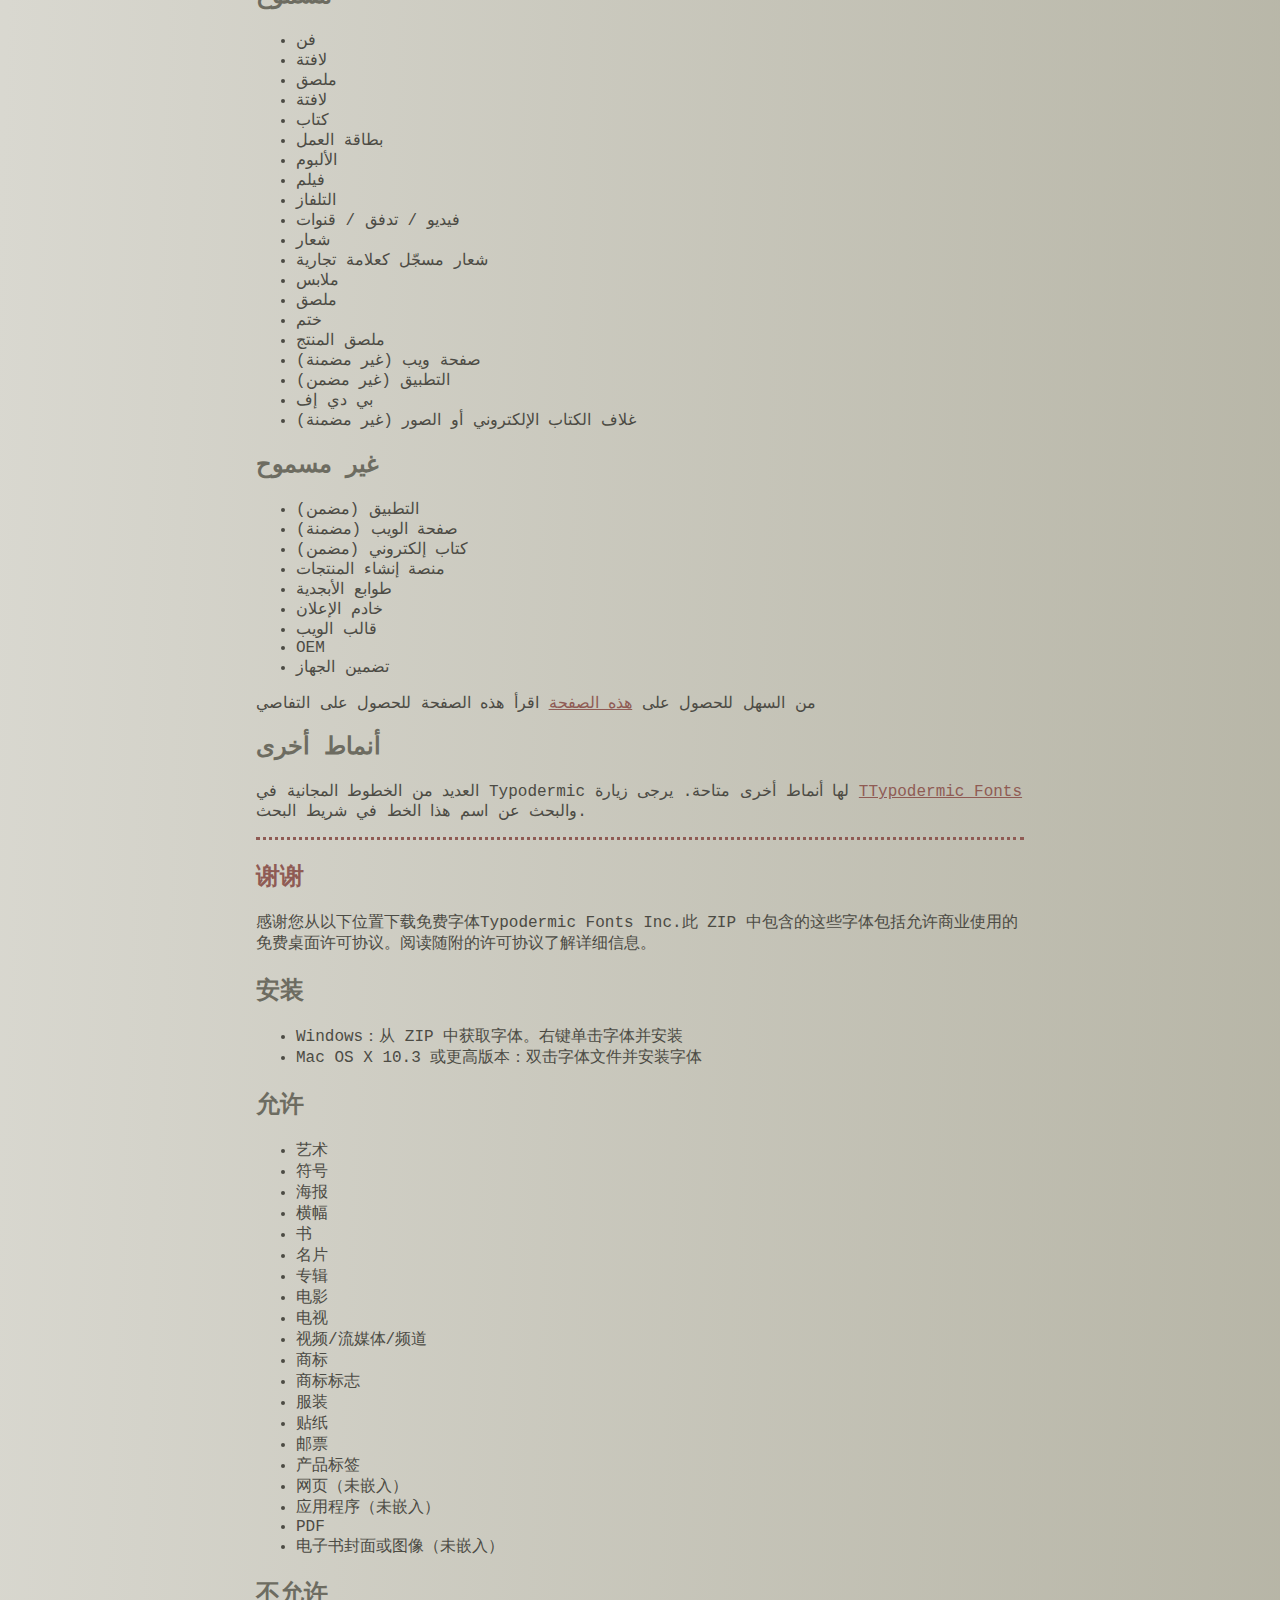
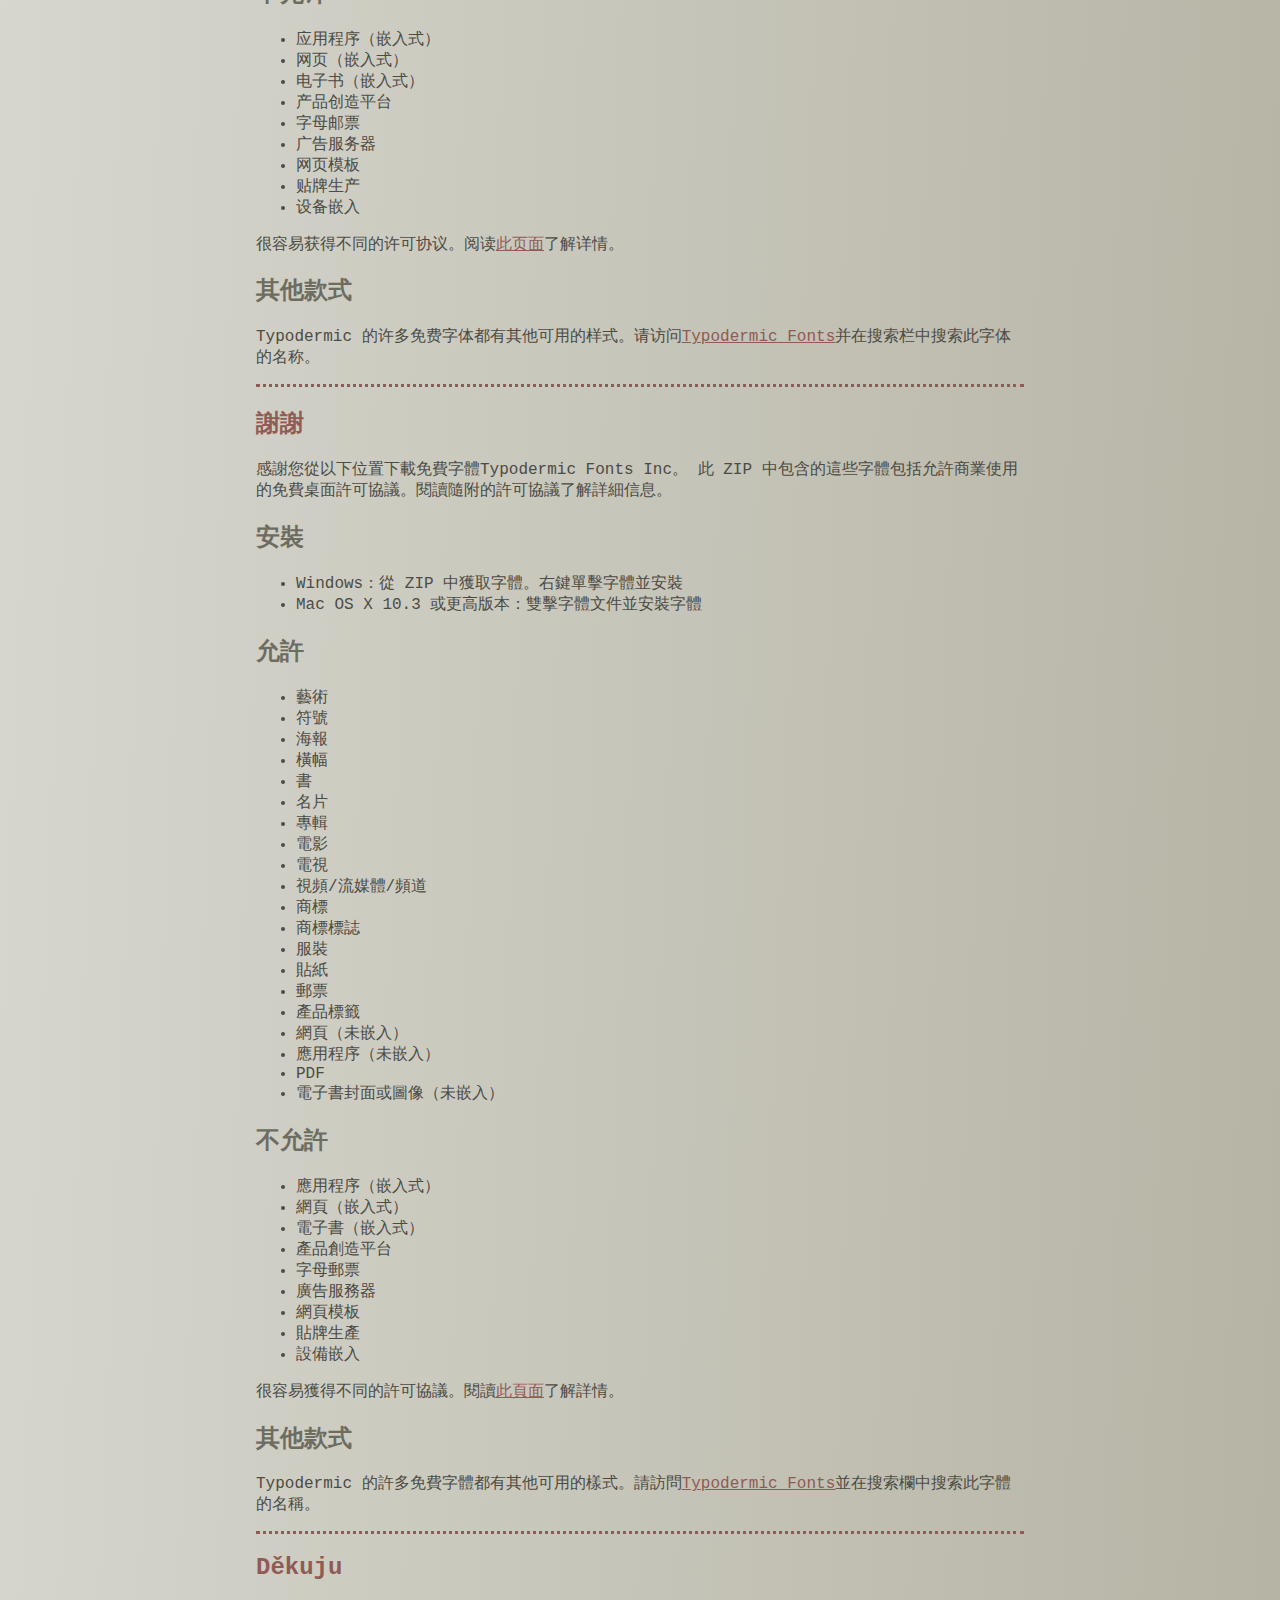
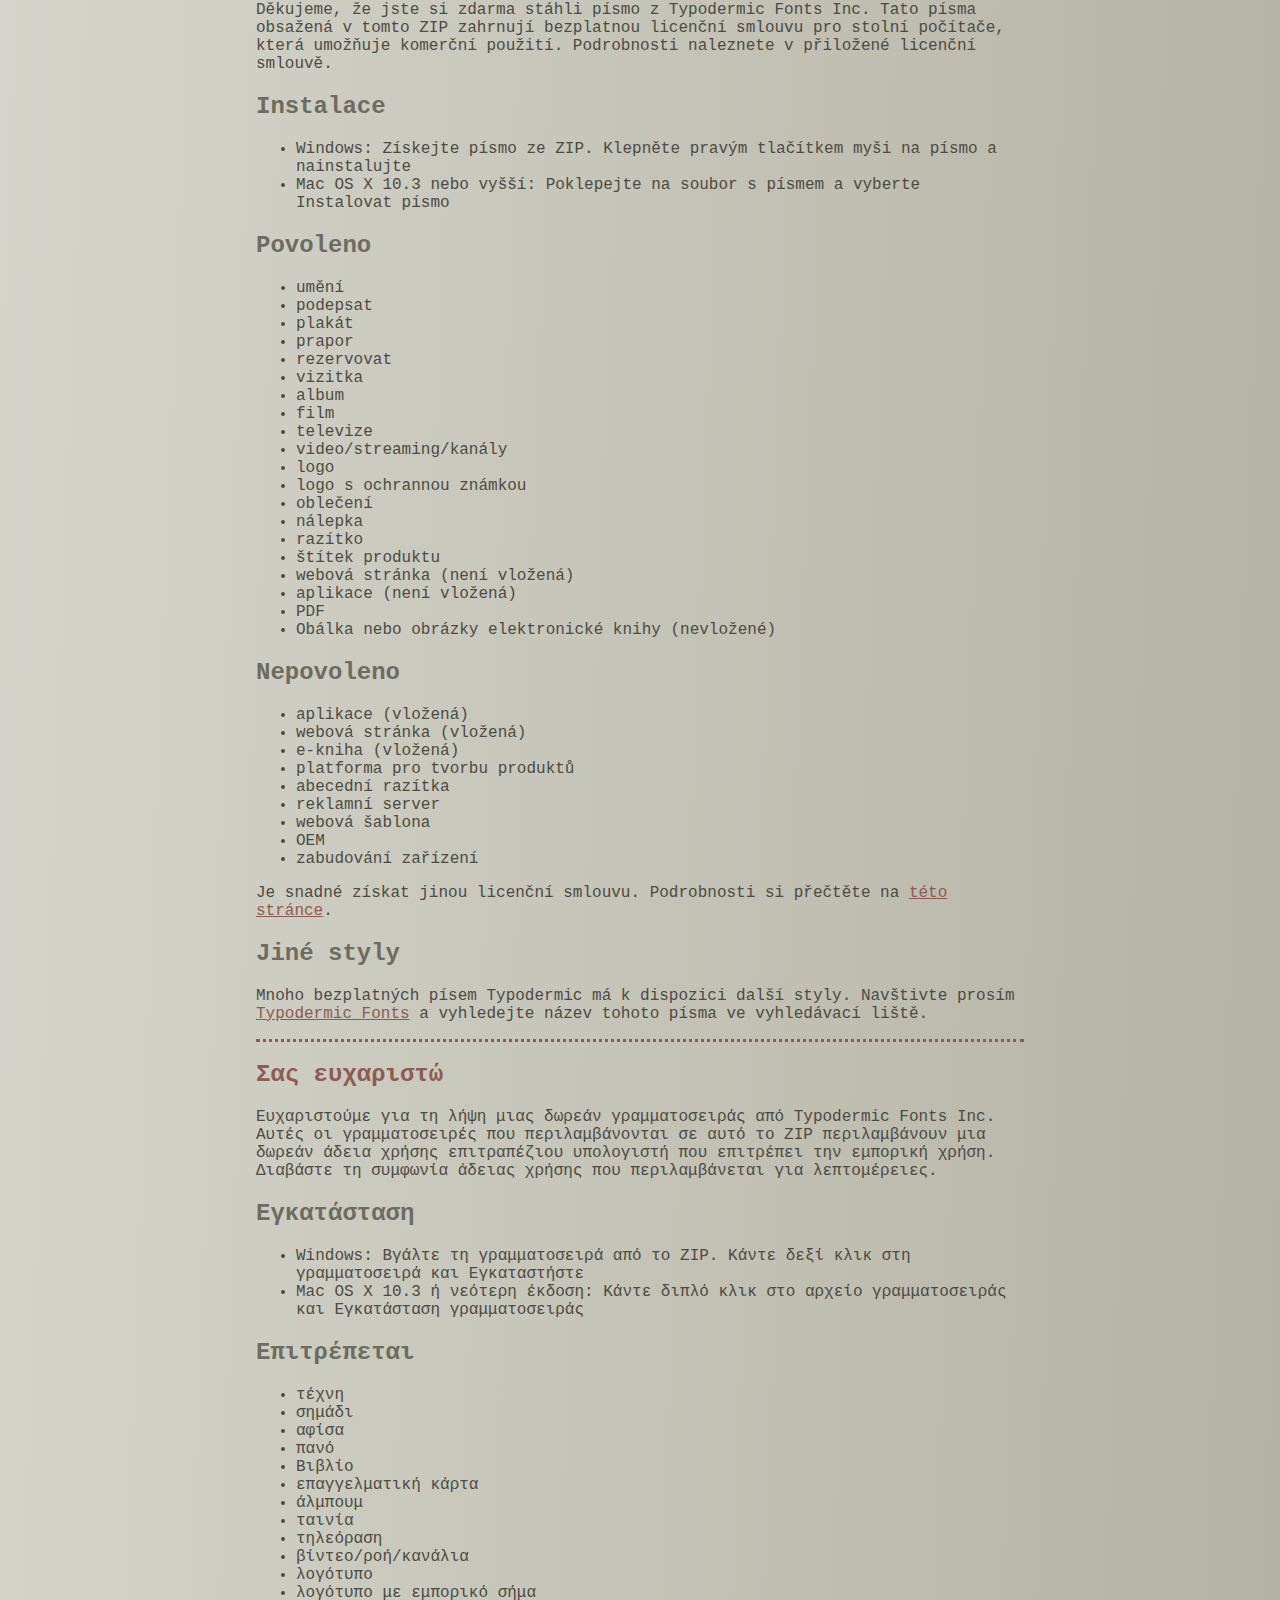
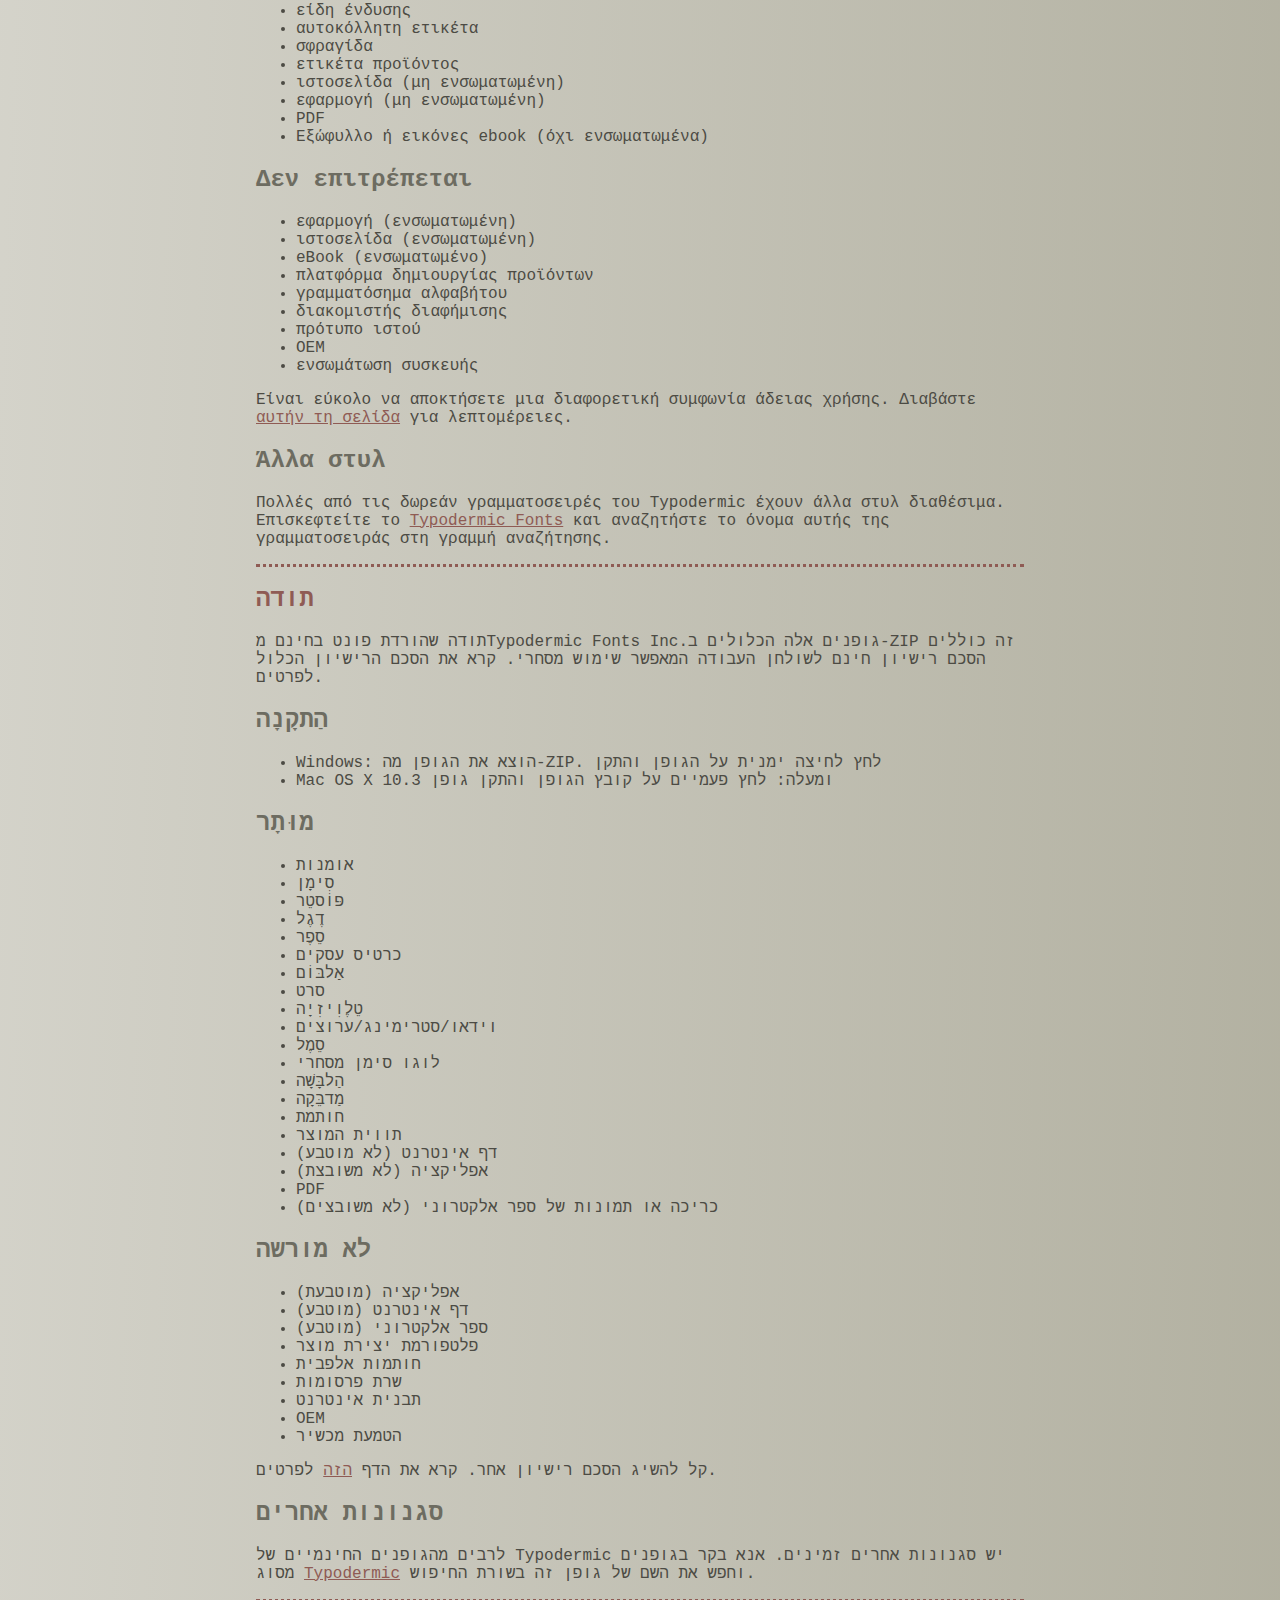
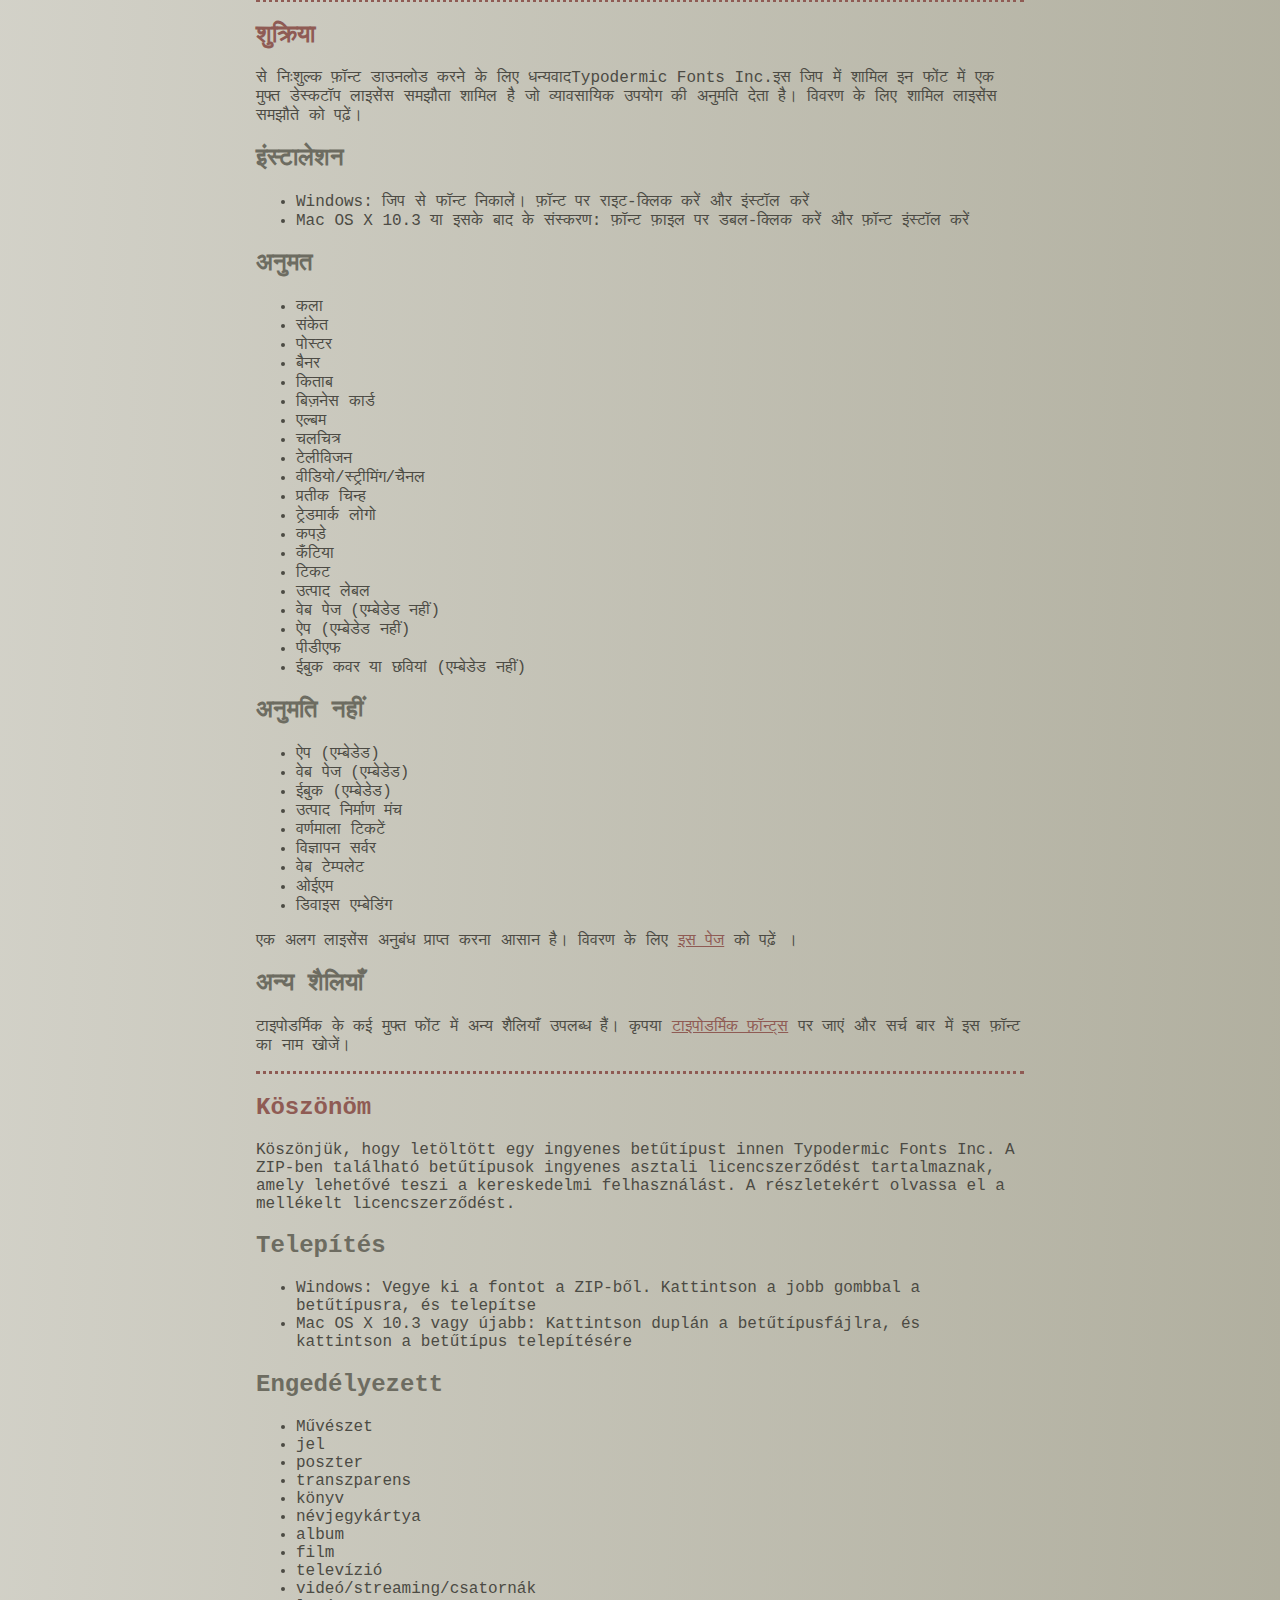
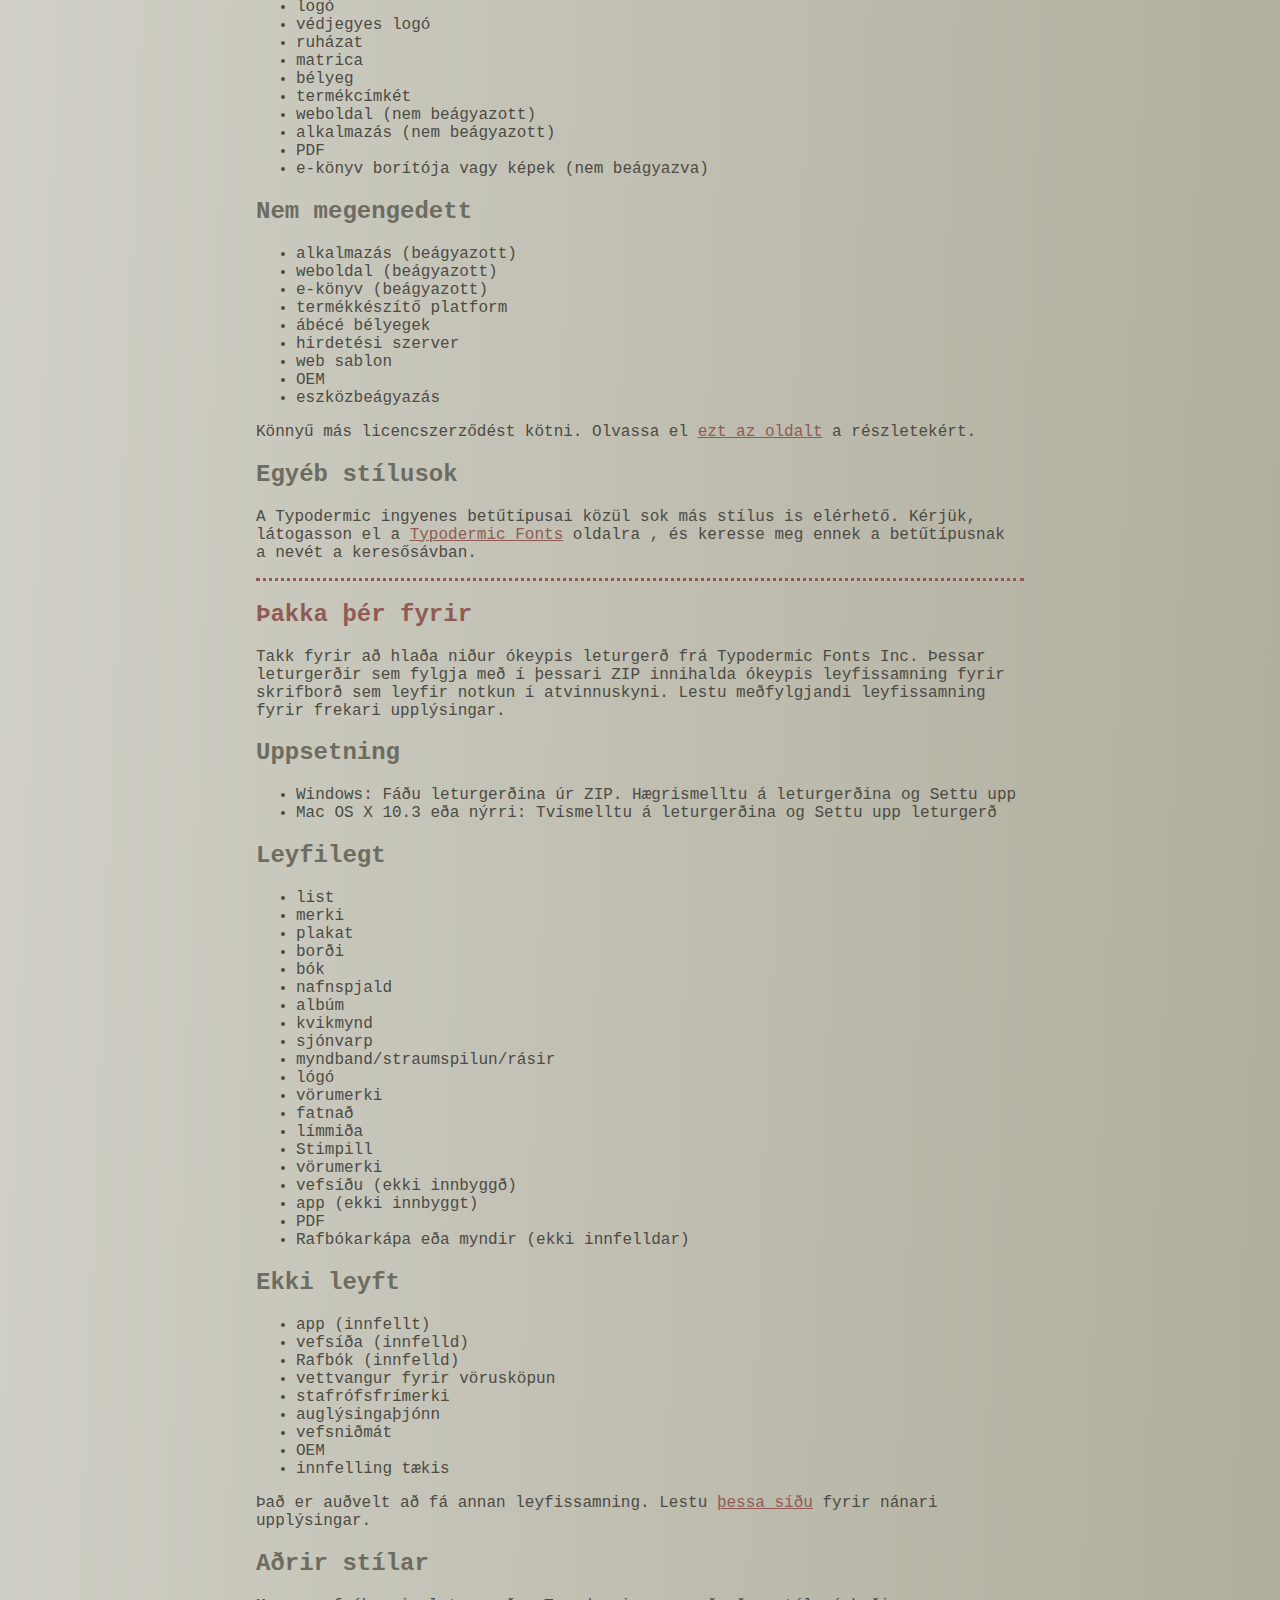
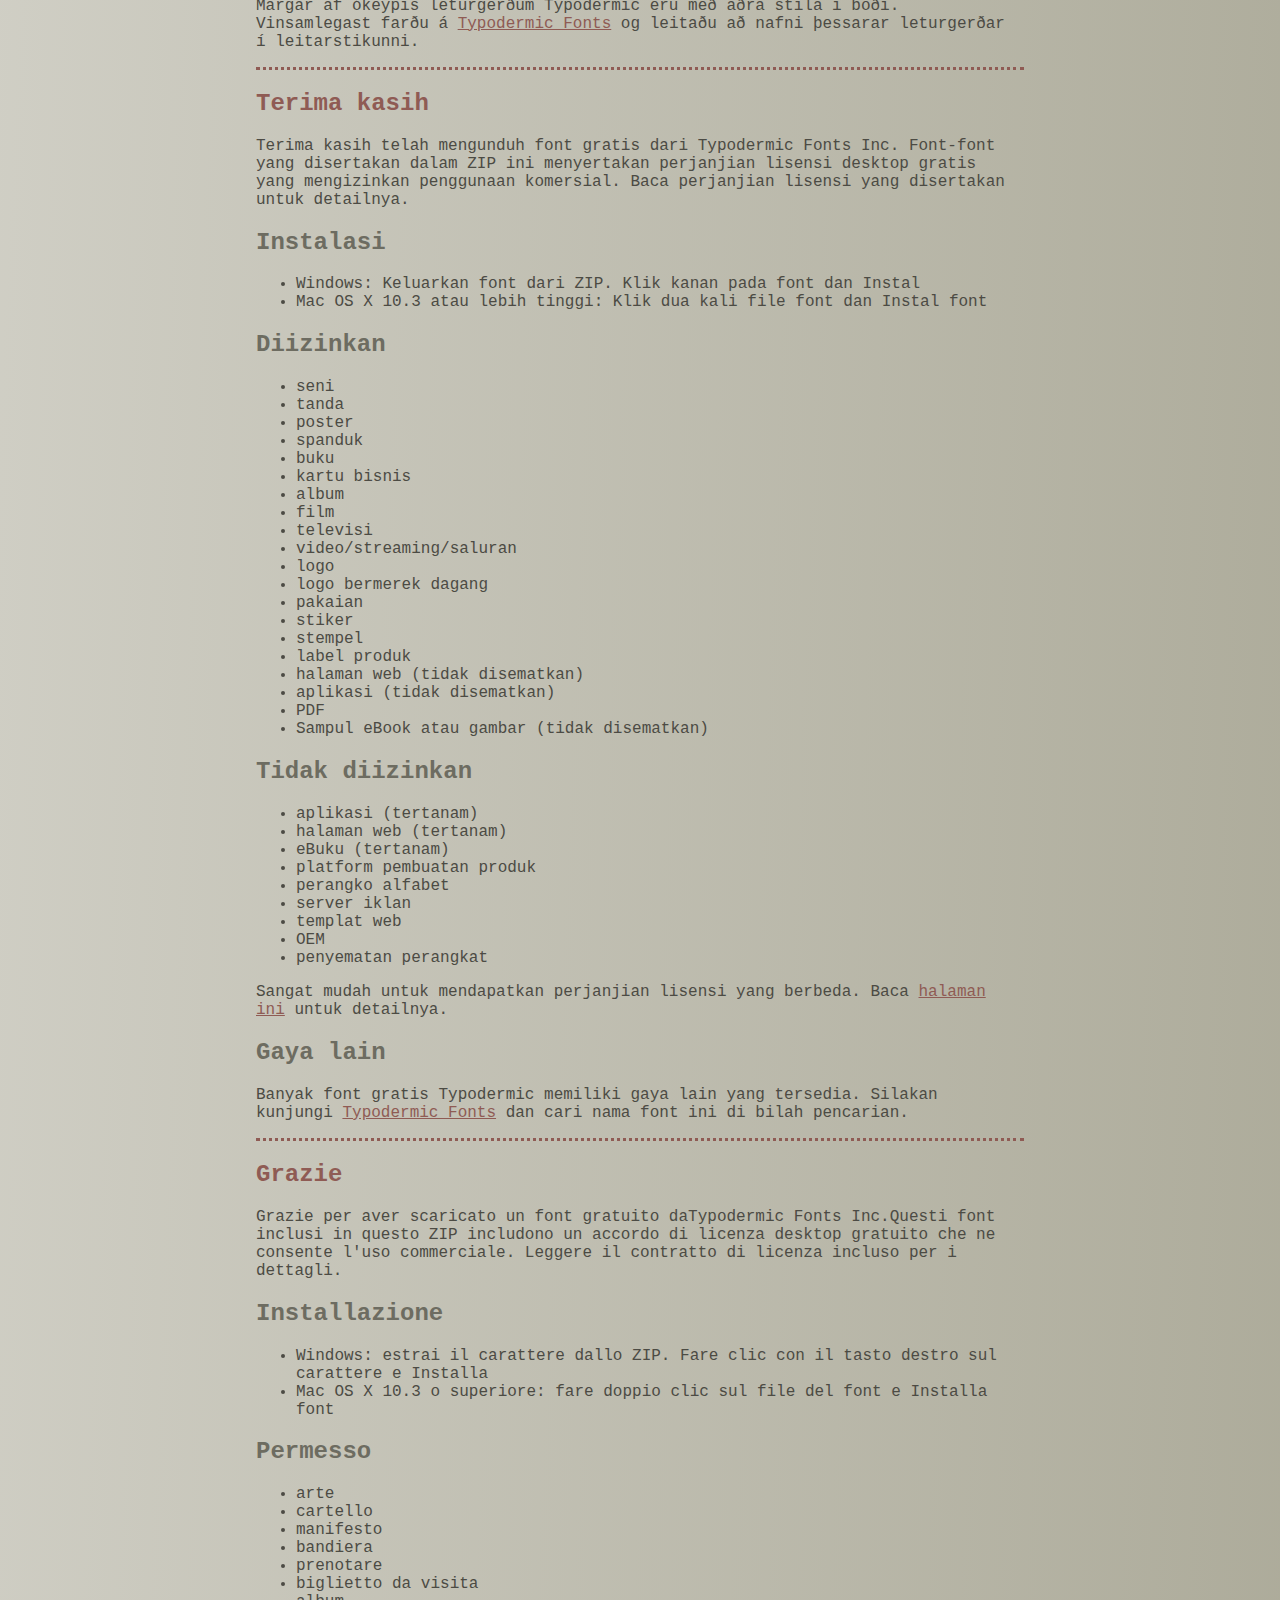
<file: fonts/read-this.html>
<head>
<meta http-equiv="Content-Type" content="text/html; charset=utf-8">
<title>Typodermic Fonts Inc. Free Font Instructions 2023</title>
<style type="text/css">
body {margin:30px 20% 120px 20%; padding:0px; font-family:Consolas, Courier, sans-serif; color:#4c4b44; background-color:#c2c1b3;
/* IE10 Consumer Preview */ 
background-image: -ms-linear-gradient(top left, #DEDDD6 0%, #9D9B87 100%);
/* Mozilla Firefox */ 
background-image: -moz-linear-gradient(top left, #DEDDD6 0%, #9D9B87 100%);
/* Opera */ 
background-image: -o-linear-gradient(top left, #DEDDD6 0%, #9D9B87 100%);
/* Webkit (Safari/Chrome 10) */ 
background-image: -webkit-gradient(linear, left top, right bottom, color-stop(0, #DEDDD6), color-stop(1, #9D9B87));
/* Webkit (Chrome 11+) */ 
background-image: -webkit-linear-gradient(top left, #DEDDD6 0%, #9D9B87 100%);
/* W3C Markup, IE10 Release Preview */ 
background-image: linear-gradient(to bottom right, #DEDDD6 0%, #9D9B87 100%);
	}
h2 {color:#6d6c61;}
a {color:#8f5b54;}
a:hover {color:#ffffff; background-color:#9a998c;}
hr.dotted {border: 0; border-top: 3px dotted #8f5b54;}
</style>
</head>

<body>

<br>

<p translate="no">
<a href="#German">Deutsch</a>
<a href="#Spanish">Español</a>
<a href="#French">Français</a>
<a href="#Arabic">العربية</a>
<a href="#Chinese">中国简体</a>
<a href="#Chinese(trad)">簡體字</a>
<a href="#Czech">Čeština</a>
<a href="#Greek">Ελληνικά</a>
<a href="#Hebrew">עִבְרִית</a>
<a href="#Hindi">हिन्दी</a>
<a href="#Hungarian">Magyar</a>
<a href="#Icelandic">Íslenska</a>
<a href="#Indonesian">Indonesia</a>
<a href="#Italian">Italiano</a>
<a href="#Korean">한국말</a>
<a href="#Japanese">日本語</a>
<a href="#Norwegian">Norsk</a>
<a href="#Polish">Język&nbsp;Polski</a>
<a href="#Portuguese">Português</a>
<a href="#Punjabi">ਪੰਜਾਬੀ</a>
<a href="#Romanian">Română</a>
<a href="#Russian">Русский</a>
<a href="#Swedish">Svenska</a>
<a href="#Tamil">தமிழ்</a>
<a href="#Thai">ภาษาไทย</a>
<a href="#Turkish">Türkçe</a>
<a href="#Ukrainian">Українська&nbsp;мова</a>
<a href="#Vietnamese">Tiếng&nbsp;Việt</a>
</p>

<h2>Thank you</h2>

<p>Thanks for downloading a free font from <span translate="no">Typodermic Fonts Inc.</span> These fonts included in this ZIP include a free desktop license agreement which permits commercial use. Read the included license agreement for details.</p>


<h2>Installation</h2>
<ul><li>Windows: Get the font out of the ZIP. Right-click on the font and <em>Install</em><li>Mac OS X 10.3 or above: Double-click the font file and <em>Install font</em></ul>

<h2>Allowed</h2>

<ul>
<li>art</li>
<li>sign</li>
<li>poster</li>
<li>banner</li>
<li>book</li>
<li>business card</li>
<li>album</li>
<li>movie</li>
<li>television</li>
<li>video/streaming/channels</li>
<li>logo</li>
<li>trademarked logo</li>
<li>clothing</li>
<li>sticker</li>
<li>stamp</li>
<li>product label</li>
<li>web page (not embedded)</li>
<li>app (not embedded)</li>
<li>PDF</li>
<li>eBook cover or images (not embedded)</li>
</ul>

<h2>Not allowed</h2>

<ul>
<li>app (embedded)</li>
<li>web page (embedded)</li>
<li>eBook (embedded)</li>
<li>product creation platform</li>
<li>alphabet stamps</li>
<li>advertisment server</li>
<li>web template</li>
<li>OEM</li>
<li>device embedding</li>
</ul>

<p>It&rsquo;s easy to get a different license agreement. Read the <a href="https://typodermicfonts.com/license/">this page</a> for details. </p>

<h2>Other styles</h2>

<p>Many of Typodermic's free fonts have other styles available. Please visit <a href="https://typodermicfonts.com">Typodermic Fonts</a> and search for the name of this font in the search bar.</p>

<hr class="dotted">

<h2><a id="German">Danke dir</a></h2>

<p>Vielen Dank, dass Sie eine kostenlose Schriftart von heruntergeladen haben Typodermic Fonts Inc. Diese in diesem ZIP enthaltenen Schriftarten beinhalten eine kostenlose Desktop-Lizenzvereinbarung, die eine kommerzielle Nutzung erlaubt. Lesen Sie die beigefügte Lizenzvereinbarung für Details.</p>


<h2>Installation</h2>
<ul><li>Windows: Holen Sie sich die Schriftart aus dem ZIP. Klicken Sie mit der rechten Maustaste auf die Schriftart und installieren Sie si<li>Mac OS X 10.3 oder höher: Doppelklicken Sie auf die Schriftartdatei und Schriftart installieren </ul>

<h2>Erlaubt</h2>

<ul>
<li>Kunst</li>
<li>Zeichen</li>
<li>Poster</li>
<li>Banner</li>
<li>Buchen</li>
<li>Visitenkarte</li>
<li>Album</li>
<li>Film</li>
<li>Fernsehen</li>
<li>Video/Streaming/Kanäle</li>
<li>Logo</li>
<li>markenrechtlich geschütztes Logo</li>
<li>Kleidung</li>
<li>Aufkleber</li>
<li>Briefmarke</li>
<li>Produktetikett</li>
<li>Webseite (nicht eingebettet)</li>
<li>App (nicht eingebettet)</li>
<li>PDF</li>
<li>eBook-Cover oder Bilder (nicht eingebettet)</li>
</ul>

<h2>Nicht erlaubt</h2>

<ul>
<li>App (eingebettet)</li>
<li>Webseite (eingebettet)</li>
<li>eBook (eingebettet)</li>
<li>Produkterstellungsplattform</li>
<li>Alphabet-Briefmarken</li>
<li>Werbeserver</li>
<li>Web-Vorlage</li>
<li>Erstausrüster</li>
<li>Geräteeinbettung</li>
</ul>

<p>Es ist einfach, eine andere Lizenzvereinbarung zu erhalten. Lesen Sie <a href="https://typodermicfonts.com/license/">diese Seite</a> für Details.</p>

<h2>Andere Stile</h2>

<p>Für viele der kostenlosen Schriftarten von Typodermic sind andere Stile verfügbar. Bitte besuchen Sie <a href="https://typodermicfonts.com">Typodermic Fonts</a> und suchen Sie in der Suchleiste nach dem Namen dieser Schriftart.</p>


<hr class="dotted">

<h2><a id="Spanish">Gracias</a></h2>

<p>Gracias por descargar una fuente gratuita de Typodermic Fonts Inc. Estas fuentes incluidas en este ZIP incluyen un acuerdo de licencia de escritorio gratuito que permite el uso comercial. Lea el acuerdo de licencia incluido para más detalles.</p>


<h2>Instalación</h2>
<ul><li>Windows: Saque la fuente del ZIP. Haga clic derecho en la fuente e instalar <li>Mac OS X 10.3 o superior: haga doble clic en el archivo de fuente e instale la fuente</ul>

<h2>Permitido</h2>

<ul>
<li>Arte</li>
<li>signo</li>
<li>póster</li>
<li>bandera</li>
<li>libro</li>
<li>tarjeta de visita</li>
<li>álbum</li>
<li>película</li>
<li>televisión</li>
<li>video/transmisión/canales</li>
<li>logo</li>
<li>logotipo de marca registrada</li>
<li>ropa</li>
<li>pegatina</li>
<li>estampilla</li>
<li>etiqueta del producto</li>
<li>página web (no incrustada)</li>
<li>aplicación (no incrustada)</li>
<li>PDF</li>
<li>Portada del libro electrónico o imágenes (no incrustadas)</li>
</ul>


<h2>No permitido</h2>

<ul>
<li>aplicación (incrustada)</li>
<li>página web (incrustada)</li>
<li>eBook (incrustado)</li>
<li>plataforma de creación de productos</li>
<li>sellos del alfabeto</li>
<li>servidor de anuncios</li>
<li>plantilla web</li>
<li>OEM</li>
<li>incrustación de dispositivo</li>
</ul>

<p>Es fácil obtener un acuerdo de licencia diferente. Lea <a href="https://typodermicfonts.com/license/">esta página</a> para más detalles.</p>

<h2>Otros estilos</h2>

<p>Muchas de las fuentes gratuitas de Typodermic tienen otros estilos disponibles. Visite  <a href="https://typodermicfonts.com">Typodermic Fonts</a> y busque el nombre de esta fuente en la barra de búsqueda.</p>


<hr class="dotted">

<h2><a id="French">Merci</a></h2>

<p>Merci d'avoir téléchargé une police gratuite sur Typodermic Fonts Inc. Ces polices incluses dans ce ZIP incluent un accord de licence de bureau gratuit qui permet une utilisation commerciale. Lisez le contrat de licence inclus pour plus de détails.</p>


<h2>Installation</h2>
<ul><li>Windows : extrayez la police du ZIP. Faites un clic droit sur la police et installez<li>Mac OS X 10.3 ou supérieur : double-cliquez sur le fichier de police et installez la police</ul>
  



<h2>Autorisé</h2>

<ul>
<li>de l'art</li>
<li>pancarte</li>
<li>affiche</li>
<li>bannière</li>
<li>livre</li>
<li>carte de visite</li>
<li>album</li>
<li>film</li>
<li>télévision</li>
<li>vidéo/streaming/chaînes</li>
<li>logo</li>
<li>logo de marque</li>
<li>Vêtements</li>
<li>autocollant</li>
<li>timbre</li>
<li>étiquette du produit</li>
<li>page Web (non intégrée)</li>
<li>application (non intégrée)</li>
<li>PDF</li>
<li>Couverture ou images d'eBook (non intégrées)</li>
</ul>
 


<h2>Interdit</h2>

<ul>
<li>application (intégrée)</li>
<li>page Web (intégrée)</li>
<li>eBook (intégré)</li>
<li>plateforme de création de produits</li>
<li>timbres alphabétiques</li>
<li>serveur de publicité</li>
<li>modèle web</li>
<li>FEO</li>
<li>intégration de l'appareil</li>
</ul>

<p>Il est facile d'obtenir un autre contrat de licence. Lisez  <a href="https://typodermicfonts.com/license/">cette page</a> pour plus de détails.</p>

<h2>Autres modèles</h2>

<p>De nombreuses polices gratuites de Typodermic proposent d'autres styles. Veuillez visiter  <a href="https://typodermicfonts.com">Typodermic Fonts</a> et rechercher le nom de cette police dans la barre de recherche.</p>


<hr class="dotted">

<h2><a id="Arabic">شكرًا لك</a></h2>

<p>

شكرا لتحميل الخط المجاني من Typodermic Fonts Inc. تتضمن هذه الخطوط المضمنة في ملف ZIP هذا اتفاقية ترخيص سطح مكتب مجانية تسمح بالاستخدام التجاري. اقرأ اتفاقية الترخيص المضمنة للحصول على التفاصيل.</p>


<h2>التركيب</h2>
<ul><li>Windows: أخرج الخط من ملف ZIP. انقر بزر الماوس الأيمن فوق الخط وتثبيت
    نظام التشغيل <li>Mac OS X 10.3 أو إصدار أحدث: انقر نقرًا مزدوجًا فوق ملف الخط وقم بتثبيت الخط</em></ul>

<h2>مسموح</h2>

<ul>
<li>فن</li>
<li>لافتة</li>
<li>ملصق</li>
<li>لافتة</li>
<li>كتاب</li>
<li>بطاقة العمل</li>
<li>الألبوم</li>
<li>فيلم</li>
<li>التلفاز</li>
<li>فيديو / تدفق / قنوات</li>
<li>شعار</li>
<li>شعار مسجّل كعلامة تجارية</li>
<li>ملابس</li>
<li>ملصق</li>
<li>ختم</li>
<li>ملصق المنتج</li>
<li>صفحة ويب (غير مضمنة)</li>
<li>التطبيق (غير مضمن)</li>
<li>بي دي إف</li>
<li>غلاف الكتاب الإلكتروني أو الصور (غير مضمنة)</li>
</ul>

<h2>غير مسموح</h2>

<ul>
<li>التطبيق (مضمن)</li>
<li>صفحة الويب (مضمنة)</li>
<li>كتاب إلكتروني (مضمن)</li>
<li>منصة إنشاء المنتجات</li>
<li>طوابع الأبجدية</li>
<li>خادم الإعلان</li>
<li>قالب الويب</li>
<li>OEM</li>
<li>تضمين الجهاز</li>
</ul>

<p>من السهل  للحصول على <a href="https://typodermicfonts.com/license/">هذه الصفحة</a>  اقرأ هذه الصفحة للحصول على التفاصي</p>


<h2>أنماط أخرى</h2>

<p>العديد من الخطوط المجانية في Typodermic لها أنماط أخرى متاحة. يرجى زيارة <a href="https://typodermicfonts.com">TTypodermic Fonts</a> والبحث عن اسم هذا الخط في شريط البحث.</p>


<hr class="dotted">

<h2><a id="Chinese">谢谢</a></h2>

<p>感谢您从以下位置下载免费字体Typodermic Fonts Inc.此 ZIP 中包含的这些字体包括允许商业使用的免费桌面许可协议。阅读随附的许可协议了解详细信息。</p>


<h2>安装</h2>
<ul><li>Windows：从 ZIP 中获取字体。右键单击字体并安装<li>Mac OS X 10.3 或更高版本：双击字体文件并安装字体 </ul>

<h2>允许</h2>





<ul>
<li>艺术</li>
<li>符号</li>
<li>海报</li>
<li>横幅</li>
<li>书</li>
<li>名片</li>
<li>专辑</li>
<li>电影</li>
<li>电视</li>
<li>视频/流媒体/频道</li>
<li>商标</li>
<li>商标标志</li>
<li>服装</li>
<li>贴纸</li>
<li>邮票</li>
<li>产品标签</li>
<li>网页（未嵌入）</li>
<li>应用程序（未嵌入）</li>
<li>PDF</li>
<li>电子书封面或图像（未嵌入）</li>
</ul>

<h2>不允许</h2>

<ul>
<li>应用程序（嵌入式）</li>
<li>网页（嵌入式）</li>
<li>电子书（嵌入式）</li>
<li>产品创造平台</li>
<li>字母邮票</li>
<li>广告服务器</li>
<li>网页模板</li>
<li>贴牌生产</li>
<li>设备嵌入</li>
</ul>

<p>很容易获得不同的许可协议。阅读<a href="https://typodermicfonts.com/license/">此页面</a>了解详情。</p>

<h2>其他款式</h2>

<p>Typodermic 的许多免费字体都有其他可用的样式。请访问<a href="https://typodermicfonts.com">Typodermic Fonts</a>并在搜索栏中搜索此字体的名称。</p>


<hr class="dotted">

<h2><a id="Chinese(trad)">謝謝</a></h2>

<p>感謝您從以下位置下載免費字體Typodermic Fonts Inc。 此 ZIP 中包含的這些字體包括允許商業使用的免費桌面許可協議。閱讀隨附的許可協議了解詳細信息。</p>


<h2>安裝</h2>
<ul><li>Windows：從 ZIP 中獲取字體。右鍵單擊字體並安裝<li>Mac OS X 10.3 或更高版本：雙擊字體文件並安裝字體 </ul>

<h2>允許</h2>

<ul>
<li>藝術</li>
<li>符號</li>
<li>海報</li>
<li>橫幅</li>
<li>書</li>
<li>名片</li>
<li>專輯</li>
<li>電影</li>
<li>電視</li>
<li>視頻/流媒體/頻道</li>
<li>商標</li>
<li>商標標誌</li>
<li>服裝</li>
<li>貼紙</li>
<li>郵票</li>
<li>產品標籤</li>
<li>網頁（未嵌入）</li>
<li>應用程序（未嵌入）</li>
<li>PDF</li>
<li>電子書封面或圖像（未嵌入）</li>


</ul>

<h2>不允許</h2>

<ul>
<li>應用程序（嵌入式）</li>
<li>網頁（嵌入式）</li>
<li>電子書（嵌入式）</li>
<li>產品創造平台</li>
<li>字母郵票</li>
<li>廣告服務器</li>
<li>網頁模板</li>
<li>貼牌生產</li>
<li>設備嵌入</li>
</ul>

<p>很容易獲得不同的許可協議。閱讀<a href="https://typodermicfonts.com/license/">此頁面</a>了解詳情。</p>

<h2>其他款式</h2>

<p>Typodermic 的許多免費字體都有其他可用的樣式。請訪問<a href="https://typodermicfonts.com">Typodermic Fonts</a>並在搜索欄中搜索此字體的名稱。</p>


<hr class="dotted">

<h2><a id="Czech">Děkuju</a></h2>

<p>Děkujeme, že jste si zdarma stáhli písmo z Typodermic Fonts Inc. Tato písma obsažená v tomto ZIP zahrnují bezplatnou licenční smlouvu pro stolní počítače, která umožňuje komerční použití. Podrobnosti naleznete v přiložené licenční smlouvě.</p>


<h2>Instalace</h2>
<ul><li>Windows: Získejte písmo ze ZIP. Klepněte pravým tlačítkem myši na písmo a nainstalujte <li>Mac OS X 10.3 nebo vyšší: Poklepejte na soubor s písmem a vyberte Instalovat písmo </ul>

<h2>Povoleno</h2>

<ul>
<li>umění</li>
<li>podepsat</li>
<li>plakát</li>
<li>prapor</li>
<li>rezervovat</li>
<li>vizitka</li>
<li>album</li>
<li>film</li>
<li>televize</li>
<li>video/streaming/kanály</li>
<li>logo</li>
<li>logo s ochrannou známkou</li>
<li>oblečení</li>
<li>nálepka</li>
<li>razítko</li>
<li>štítek produktu</li>
<li>webová stránka (není vložená)</li>
<li>aplikace (není vložená)</li>
<li>PDF</li>
<li>Obálka nebo obrázky elektronické knihy (nevložené)</li>
</ul>

<h2>Nepovoleno</h2>

<ul>
<li>aplikace (vložená)</li>
<li>webová stránka (vložená)</li>
<li>e-kniha (vložená)</li>
<li>platforma pro tvorbu produktů</li>
<li>abecední razítka</li>
<li>reklamní server</li>
<li>webová šablona</li>
<li>OEM</li>
<li>zabudování zařízení</li>
</ul>

<p>Je snadné získat jinou licenční smlouvu. Podrobnosti si přečtěte na <a href="https://typodermicfonts.com/license/">této stránce</a>.

<h2>Jiné styly</h2>

<p>Mnoho bezplatných písem Typodermic má k dispozici další styly. Navštivte prosím <a href="https://typodermicfonts.com">Typodermic Fonts</a> a vyhledejte název tohoto písma ve vyhledávací liště.</p>

<hr class="dotted">

<h2><a id="Greek">Σας ευχαριστώ</a></h2>

<p>Ευχαριστούμε για τη λήψη μιας δωρεάν γραμματοσειράς από Typodermic Fonts Inc. Αυτές οι γραμματοσειρές που περιλαμβάνονται σε αυτό το ZIP περιλαμβάνουν μια δωρεάν άδεια χρήσης επιτραπέζιου υπολογιστή που επιτρέπει την εμπορική χρήση. Διαβάστε τη συμφωνία άδειας χρήσης που περιλαμβάνεται για λεπτομέρειες.</p>


<h2>Εγκατάσταση</h2>
<ul><li>Windows: Βγάλτε τη γραμματοσειρά από το ZIP. Κάντε δεξί κλικ στη γραμματοσειρά και Εγκαταστήστε <li>Mac OS X 10.3 ή νεότερη έκδοση: Κάντε διπλό κλικ στο αρχείο γραμματοσειράς και Εγκατάσταση γραμματοσειράς</ul>

<h2>Επιτρέπεται</h2>

<ul>
<li>τέχνη</li>
<li>σημάδι</li>
<li>αφίσα</li>
<li>πανό</li>
<li>Βιβλίο</li>
<li>επαγγελματική κάρτα</li>
<li>άλμπουμ</li>
<li>ταινία</li>
<li>τηλεόραση</li>
<li>βίντεο/ροή/κανάλια</li>
<li>λογότυπο</li>
<li>λογότυπο με εμπορικό σήμα</li>
<li>είδη ένδυσης</li>
<li>αυτοκόλλητη ετικέτα</li>
<li>σφραγίδα</li>
<li>ετικέτα προϊόντος</li>
<li>ιστοσελίδα (μη ενσωματωμένη)</li>
<li>εφαρμογή (μη ενσωματωμένη)</li>
<li>PDF</li>
<li>Εξώφυλλο ή εικόνες ebook (όχι ενσωματωμένα)</li>
</ul>

<h2>Δεν επιτρέπεται</h2>

<ul>
<li>εφαρμογή (ενσωματωμένη)</li>
<li>ιστοσελίδα (ενσωματωμένη)</li>
<li>eBook (ενσωματωμένο)</li>
<li>πλατφόρμα δημιουργίας προϊόντων</li>
<li>γραμματόσημα αλφαβήτου</li>
<li>διακομιστής διαφήμισης</li>
<li>πρότυπο ιστού</li>
<li>OEM</li>
<li>ενσωμάτωση συσκευής</li>
</ul>

<p>Είναι εύκολο να αποκτήσετε μια διαφορετική συμφωνία άδειας χρήσης. Διαβάστε <a href="https://typodermicfonts.com/license/">αυτήν τη σελίδα</a> για λεπτομέρειες.</p>

<h2>Άλλα στυλ</h2>

<p>Πολλές από τις δωρεάν γραμματοσειρές του Typodermic έχουν άλλα στυλ διαθέσιμα. Επισκεφτείτε το <a href="https://typodermicfonts.com">Typodermic Fonts</a> και αναζητήστε το όνομα αυτής της γραμματοσειράς στη γραμμή αναζήτησης.</p>


<hr class="dotted">

<h2><a id="Hebrew">תודה</a></h2>

<p>תודה שהורדת פונט בחינם מTypodermic Fonts Inc.גופנים אלה הכלולים ב-ZIP זה כוללים הסכם רישיון חינם לשולחן העבודה המאפשר שימוש מסחרי. קרא את הסכם הרישיון הכלול לפרטים.</p>


<h2>הַתקָנָה</h2>
<ul><li>Windows: הוצא את הגופן מה-ZIP. לחץ לחיצה ימנית על הגופן והתקן<li>Mac OS X 10.3 ומעלה: לחץ פעמיים על קובץ הגופן והתקן גופן</ul>

   
<h2>מוּתָר</h2>

<ul>
<li>אומנות</li>
<li>סִימָן</li>
<li>פּוֹסטֵר</li>
<li>דֶגֶל</li>
<li>סֵפֶר</li>
<li>כרטיס עסקים</li>
<li>אַלבּוֹם</li>
<li>סרט</li>
<li>טֵלֶוִיזִיָה</li>
<li>וידאו/סטרימינג/ערוצים</li>
<li>סֵמֶל</li>
<li>לוגו סימן מסחרי</li>
<li>הַלבָּשָׁה</li>
<li>מַדבֵּקָה</li>
<li>חותמת</li>
<li>תווית המוצר</li>
<li>דף אינטרנט (לא מוטבע)</li>
<li>אפליקציה (לא משובצת)</li>
<li>PDF</li>
<li>כריכה או תמונות של ספר אלקטרוני (לא משובצים)</li>
</ul>

<h2>לא מורשה</h2>

<ul>
<li>אפליקציה (מוטבעת)</li>
<li>דף אינטרנט (מוטבע)</li>
<li>ספר אלקטרוני (מוטבע)</li>
<li>פלטפורמת יצירת מוצר</li>
<li>חותמות אלפבית</li>
<li>שרת פרסומות</li>
<li>תבנית אינטרנט</li>
<li>OEM</li>
<li>הטמעת מכשיר</li>
</ul>

<p>קל להשיג הסכם רישיון אחר. קרא את הדף <a href="https://typodermicfonts.com/license/">הזה</a> לפרטים.</p>

<h2>סגנונות אחרים</h2>

<p>לרבים מהגופנים החינמיים של Typodermic יש סגנונות אחרים זמינים. אנא בקר בגופנים מסוג <a href="https://typodermicfonts.com">Typodermic</a> וחפש את השם של גופן זה בשורת החיפוש.</p>

<hr class="dotted">

<h2><a id="Hindi">शुक्रिया</a></h2>

<p>से निःशुल्क फ़ॉन्ट डाउनलोड करने के लिए धन्यवादTypodermic Fonts Inc.इस जिप में शामिल इन फोंट में एक मुफ्त डेस्कटॉप लाइसेंस समझौता शामिल है जो व्यावसायिक उपयोग की अनुमति देता है। विवरण के लिए शामिल लाइसेंस समझौते को पढ़ें।</p>


<h2>इंस्टालेशन</h2>
<ul><li>Windows: जिप से फॉन्ट निकालें। फ़ॉन्ट पर राइट-क्लिक करें और इंस्टॉल करें<li>Mac OS X 10.3 या इसके बाद के संस्करण: फ़ॉन्ट फ़ाइल पर डबल-क्लिक करें और फ़ॉन्ट इंस्टॉल करें </ul>

<h2>अनुमत</h2>

<ul>
<li>कला</li>
<li>संकेत</li>
<li>पोस्टर</li>
<li>बैनर</li>
<li>किताब</li>
<li>बिज़नेस कार्ड</li>
<li>एल्बम</li>
<li>चलचित्र</li>
<li>टेलीविजन</li>
<li>वीडियो/स्ट्रीमिंग/चैनल</li>
<li>प्रतीक चिन्ह</li>
<li>ट्रेडमार्क लोगो</li>
<li>कपड़े</li>
<li>कँटिया</li>
<li>टिकट</li>
<li>उत्पाद लेबल</li>
<li>वेब पेज (एम्बेडेड नहीं)</li>
<li>ऐप (एम्बेडेड नहीं)</li>
<li>पीडीएफ</li>
<li>ईबुक कवर या छवियां (एम्बेडेड नहीं)</li>
</ul>

<h2>अनुमति नहीं</h2>

<ul>
<li>ऐप (एम्बेडेड)</li>
<li>वेब पेज (एम्बेडेड)</li>
<li>ईबुक (एम्बेडेड)</li>
<li>उत्पाद निर्माण मंच</li>
<li>वर्णमाला टिकटें</li>
<li>विज्ञापन सर्वर</li>
<li>वेब टेम्पलेट</li>
<li>ओईएम</li>
<li>डिवाइस एम्बेडिंग</li>
</ul>

<p>एक अलग लाइसेंस अनुबंध प्राप्त करना आसान है। विवरण के लिए <a href="https://typodermicfonts.com/license/">इस पेज</a> को पढ़ें ।</p>

<h2>अन्य शैलियाँ</h2>

<p>टाइपोडर्मिक के कई मुफ्त फोंट में अन्य शैलियाँ उपलब्ध हैं। कृपया <a href="https://typodermicfonts.com">टाइपोडर्मिक फ़ॉन्ट्स</a> पर जाएं और सर्च बार में इस फ़ॉन्ट का नाम खोजें।</p>


<hr class="dotted">

<h2><a id="Hungarian">Köszönöm</a></h2>

<p>Köszönjük, hogy letöltött egy ingyenes betűtípust innen Typodermic Fonts Inc. A ZIP-ben található betűtípusok ingyenes asztali licencszerződést tartalmaznak, amely lehetővé teszi a kereskedelmi felhasználást. A részletekért olvassa el a mellékelt licencszerződést.</p>


<h2>Telepítés</h2>
<ul><li>Windows: Vegye ki a fontot a ZIP-ből. Kattintson a jobb gombbal a betűtípusra, és telepítse <li>Mac OS X 10.3 vagy újabb: Kattintson duplán a betűtípusfájlra, és kattintson a betűtípus telepítésére </ul>

<h2>Engedélyezett</h2>

<ul>
<li>Művészet</li>
<li>jel</li>
<li>poszter</li>
<li>transzparens</li>
<li>könyv</li>
<li>névjegykártya</li>
<li>album</li>
<li>film</li>
<li>televízió</li>
<li>videó/streaming/csatornák</li>
<li>logó</li>
<li>védjegyes logó</li>
<li>ruházat</li>
<li>matrica</li>
<li>bélyeg</li>
<li>termékcímkét</li>
<li>weboldal (nem beágyazott)</li>
<li>alkalmazás (nem beágyazott)</li>
<li>PDF</li>
<li>e-könyv borítója vagy képek (nem beágyazva)</li>
</ul>

<h2>Nem megengedett</h2>

<ul>
<li>alkalmazás (beágyazott)</li>
<li>weboldal (beágyazott)</li>
<li>e-könyv (beágyazott)</li>
<li>termékkészítő platform</li>
<li>ábécé bélyegek</li>
<li>hirdetési szerver</li>
<li>web sablon</li>
<li>OEM</li>
<li>eszközbeágyazás</li>
</ul>

<p>Könnyű más licencszerződést kötni. Olvassa el <a href="https://typodermicfonts.com/license/">ezt az oldalt</a> a részletekért.</p>

<h2>Egyéb stílusok</h2>

<p>A Typodermic ingyenes betűtípusai közül sok más stílus is elérhető. Kérjük, látogasson el a <a href="https://typodermicfonts.com">Typodermic Fonts</a> oldalra , és keresse meg ennek a betűtípusnak a nevét a keresősávban.</p>


<hr class="dotted">

<h2><a id="Icelandic">Þakka þér fyrir</a></h2>

<p>Takk fyrir að hlaða niður ókeypis leturgerð frá Typodermic Fonts Inc. Þessar leturgerðir sem fylgja með í þessari ZIP innihalda ókeypis leyfissamning fyrir skrifborð sem leyfir notkun í atvinnuskyni. Lestu meðfylgjandi leyfissamning fyrir frekari upplýsingar.</p>

<h2>Uppsetning</h2>
<ul><li>Windows: Fáðu leturgerðina úr ZIP. Hægrismelltu á leturgerðina og Settu upp <li>Mac OS X 10.3 eða nýrri: Tvísmelltu á leturgerðina og Settu upp leturgerð</ul>

<h2>Leyfilegt</h2>

<ul>
<li>list</li>
<li>merki</li>
<li>plakat</li>
<li>borði</li>
<li>bók</li>
<li>nafnspjald</li>
<li>albúm</li>
<li>kvikmynd</li>
<li>sjónvarp</li>
<li>myndband/straumspilun/rásir</li>
<li>lógó</li>
<li>vörumerki</li>
<li>fatnað</li>
<li>límmiða</li>
<li>Stimpill</li>
<li>vörumerki</li>
<li>vefsíðu (ekki innbyggð)</li>
<li>app (ekki innbyggt)</li>
<li>PDF</li>
<li>Rafbókarkápa eða myndir (ekki innfelldar)</li>
</ul>

<h2>Ekki leyft</h2>

<ul>
<li>app (innfellt)</li>
<li>vefsíða (innfelld)</li>
<li>Rafbók (innfelld)</li>
<li>vettvangur fyrir vörusköpun</li>
<li>stafrófsfrímerki</li>
<li>auglýsingaþjónn</li>
<li>vefsniðmát</li>
<li>OEM</li>
<li>innfelling tækis</li>
</ul>

<p>Það er auðvelt að fá annan leyfissamning. Lestu <a href="https://typodermicfonts.com/license/">þessa síðu</a> fyrir nánari upplýsingar.</p>

<h2>Aðrir stílar</h2>

<p>Margar af ókeypis leturgerðum Typodermic eru með aðra stíla í boði. Vinsamlegast farðu á <a href="https://typodermicfonts.com">Typodermic Fonts</a> og leitaðu að nafni þessarar leturgerðar í leitarstikunni.</p>


<hr class="dotted">

<h2><a id="Indonesian">Terima kasih</a></h2>

<p>Terima kasih telah mengunduh font gratis dari Typodermic Fonts Inc. Font-font yang disertakan dalam ZIP ini menyertakan perjanjian lisensi desktop gratis yang mengizinkan penggunaan komersial. Baca perjanjian lisensi yang disertakan untuk detailnya.</p>


<h2>Instalasi</h2>
<ul><li>Windows: Keluarkan font dari ZIP. Klik kanan pada font dan Instal <li>Mac OS X 10.3 atau lebih tinggi: Klik dua kali file font dan Instal font </ul>

<h2>Diizinkan</h2>

<ul>
<li>seni</li>
<li>tanda</li>
<li>poster</li>
<li>spanduk</li>
<li>buku</li>
<li>kartu bisnis</li>
<li>album</li>
<li>film</li>
<li>televisi</li>
<li>video/streaming/saluran</li>
<li>logo</li>
<li>logo bermerek dagang</li>
<li>pakaian</li>
<li>stiker</li>
<li>stempel</li>
<li>label produk</li>
<li>halaman web (tidak disematkan)</li>
<li>aplikasi (tidak disematkan)</li>
<li>PDF</li>
<li>Sampul eBook atau gambar (tidak disematkan)</li>
</ul>

<h2>Tidak diizinkan</h2>

<ul>
<li>aplikasi (tertanam)</li>
<li>halaman web (tertanam)</li>
<li>eBuku (tertanam)</li>
<li>platform pembuatan produk</li>
<li>perangko alfabet</li>
<li>server iklan</li>
<li>templat web</li>
<li>OEM</li>
<li>penyematan perangkat</li>
</ul>

<p>Sangat mudah untuk mendapatkan perjanjian lisensi yang berbeda. Baca <a href="https://typodermicfonts.com/license/">halaman ini</a> untuk detailnya.</p>

<h2>Gaya lain</h2>

<p>Banyak font gratis Typodermic memiliki gaya lain yang tersedia. Silakan kunjungi <a href="https://typodermicfonts.com">Typodermic Fonts</a> dan cari nama font ini di bilah pencarian.</p>


<hr class="dotted">

<h2><a id="Italian">Grazie</a></h2>

<p>Grazie per aver scaricato un font gratuito daTypodermic Fonts Inc.Questi font inclusi in questo ZIP includono un accordo di licenza desktop gratuito che ne consente l'uso commerciale. Leggere il contratto di licenza incluso per i dettagli.</p>


<h2>Installazione</h2>
<ul><li>Windows: estrai il carattere dallo ZIP. Fare clic con il tasto destro sul carattere e Installa <li>Mac OS X 10.3 o superiore: fare doppio clic sul file del font e Installa font</ul>

<h2>Permesso</h2>

<ul>
<li>arte</li>
<li>cartello</li>
<li>manifesto</li>
<li>bandiera</li>
<li>prenotare</li>
<li>biglietto da visita</li>
<li>album</li>
<li>film</li>
<li>televisione</li>
<li>video/streaming/canali</li>
<li>logo</li>
<li>marchio registrato</li>
<li>capi di abbigliamento</li>
<li>etichetta</li>
<li>francobollo</li>
<li>etichetta del prodotto</li>
<li>pagina web (non incorporata)</li>
<li>app (non incorporata)</li>
<li>PDF</li>
<li>Copertina o immagini dell'eBook (non incorporate)</li>
</ul>

<h2>Non autorizzato</h2>

<ul>
<li>app (incorporata)</li>
<li>pagina web (incorporata)</li>
<li>eBook (incorporato)</li>
<li>piattaforma di creazione del prodotto</li>
<li>francobolli alfabetici</li>
<li>server pubblicitario</li>
<li>modello web</li>
<li>OEM</li>
<li>incorporamento del dispositivo</li>
</ul>

<p>È facile ottenere un contratto di licenza diverso. Leggi <a href="https://typodermicfonts.com/license/">questa pagina</a> per i dettagli.</p>

<h2>Altri stili</h2>

<p>Molti dei font gratuiti di Typodermic hanno altri stili disponibili. Si prega di visitare <a href="https://typodermicfonts.com">Typodermic Fonts</a> e cercare il nome di questo font nella barra di ricerca.</p>


<hr class="dotted">

<h2><a id="Korean">고맙습니다</a></h2>

<p>에서 무료 글꼴을 다운로드해 주셔서 감사합니다 Typodermic Fonts Inc. 이 ZIP에 포함된 이러한 글꼴에는 상업적 사용을 허용하는 무료 데스크톱 라이선스 계약이 포함되어 있습니다. 자세한 내용은 포함된 라이센스 계약을 읽으십시오.</p>


<h2>설치</h2>
<ul><li>Windows: ZIP에서 글꼴을 가져옵니다. 글꼴을 마우스 오른쪽 버튼으로 클릭하고 설치 <li>Mac OS X 10.3 이상: 글꼴 파일을 두 번 클릭하고 글꼴 설치</ul>

<h2>허용된</h2>

<ul>
<li>미술</li>
<li>징후</li>
<li>포스터</li>
<li>배너</li>
<li>도서</li>
<li>명함</li>
<li>앨범</li>
<li>영화</li>
<li>텔레비전</li>
<li>비디오/스트리밍/채널</li>
<li>심벌 마크</li>
<li>상표 로고</li>
<li>의류</li>
<li>상표</li>
<li>우표</li>
<li>제품 라벨</li>
<li>웹페이지(삽입되지 않음)</li>
<li>앱(삽입되지 않음)</li>
<li>PDF</li>
<li>eBook 표지 또는 이미지(삽입되지 않음)</li>
</ul>

<h2>허용되지 않음</h2>

<ul>
<li>앱(임베디드)</li>
<li>웹페이지(임베디드)</li>
<li>전자책(임베디드)</li>
<li>제품 제작 플랫폼</li>
<li>알파벳 우표</li>
<li>광고 서버</li>
<li>웹 템플릿</li>
<li>OEM</li>
<li>장치 임베딩</li>
</ul>

<p>
다른 라이센스 계약을 얻는 것은 쉽습니다. <a href="https://typodermicfonts.com/license/">자세한 내용은 이 페이지</a> 를 읽으십시오.</p>

<h2>다른 스타일</h2>

<p>많은 Typodermic의 무료 글꼴에는 다른 스타일을 사용할 수 있습니다. <a href="https://typodermicfonts.com">Typodermic Fonts</a> 를 방문 하여 검색창에서 이 글꼴의 이름을 검색하십시오.</p>


<hr class="dotted">

<h2><a id="Japanese">ありがとうございます</a></h2>

<p>から無料フォントをダウンロードしていただきありがとうございますTypodermic Fonts 株式会社。 この ZIP に含まれるこれらのフォントには、商用利用を許可する無料のデスクトップ ライセンス契約が含まれています。詳細については、同梱のライセンス契約をお読みください。</p>


<h2>インストール</h2>
<ul><li>Windows: ZIP からフォントを取得します。フォントを右クリックしてインストール <li>Mac OS X 10.3 以降: フォント ファイルをダブルクリックし、フォントをインストールします。 </ul>

<h2>許可</h2>

<ul>
<li>美術</li>
<li>サイン</li>
<li>ポスター</li>
<li>バナー</li>
<li>本</li>
<li>名刺</li>
<li>アルバム</li>
<li>映画</li>
<li>テレビ</li>
<li>ビデオ/ストリーミング/チャンネル</li>
<li>ロゴ</li>
<li>商標登録されたロゴ</li>
<li>衣類</li>
<li>ステッカー</li>
<li>切手</li>
<li>製品ラベル</li>
<li>Web ページ (埋め込まれていません)</li>
<li>アプリ (埋め込まれていません)</li>
<li>PDF</li>
<li>eBook の表紙または画像 (埋め込まれていないもの)</li>
</ul>

<h2>禁止</h2>

<ul>
<li>アプリ (組み込み)</li>
<li>Web ページ (埋め込み)</li>
<li>eBook (埋め込み)</li>
<li>プロダクトクリエーションプラットフォーム</li>
<li>アルファベットスタンプ</li>
<li>広告サーバー</li>
<li>ウェブ テンプレート</li>
<li>OEM</li>
<li>デバイス埋め込み</li>
</ul>

<p>別のライセンス契約を取得するのは簡単です。<a href="https://typodermicfonts.com/license/">詳しくはこちらのページ</a>をお読みください。</p>

<h2>その他のスタイル</h2>

<p>Typodermic のフリー フォントの多くには、他のスタイルが用意されています。<a href="https://typodermicfonts.com">Typodermic Fonts</a>にアクセスし、検索バーでこのフォントの名前を検索してください。 弊社は日本の会社ですので、お問い合わせフォームに日本語で入力してください。</p>


<hr class="dotted">

<h2><a id="Norwegian">Takk skal du ha</a></h2>

<p>Takk for at du lastet ned en gratis font fra Typodermic Fonts Inc. Disse skriftene som er inkludert i denne ZIP-filen inkluderer en gratis lisensavtale for skrivebord som tillater kommersiell bruk. Les den medfølgende lisensavtalen for detaljer.</p>


<h2>Installasjon</h2>
<ul><li>Windows: Få skriften ut av ZIP. Høyreklikk på skriften og installer <li>Mac OS X 10.3 eller nyere: Dobbeltklikk på skriftfilen og Installer skrift </ul>

<h2>Tillatt</h2>

<ul>
<li>Kunst</li>
<li>skilt</li>
<li>plakat</li>
<li>banner</li>
<li>bok</li>
<li>visittkort</li>
<li>album</li>
<li>film</li>
<li>fjernsyn</li>
<li>video/streaming/kanaler</li>
<li>logo</li>
<li>varemerkebeskyttet logo</li>
<li>klær</li>
<li>klistremerke</li>
<li>stemple</li>
<li>produktetikett</li>
<li>nettside (ikke innebygd)</li>
<li>app (ikke innebygd)</li>
<li>PDF</li>
<li>e-bokomslag eller bilder (ikke innebygd)</li>
</ul>

<h2>Ikke tillatt</h2>

<ul>
<li>app (innebygd)</li>
<li>nettside (innebygd)</li>
<li>e-bok (innebygd)</li>
<li>plattform for produktskaping</li>
<li>alfabetstempler</li>
<li>annonseserver</li>
<li>nettmal</li>
<li>OEM</li>
<li>innbygging av enheten</li>

</ul>

<p>Det er enkelt å få en annen lisensavtale. Les <a href="https://typodermicfonts.com/license/">denne siden</a> for detaljer.</p>

<h2>Andre stiler</h2>

<p>Mange av Typodermics gratis fonter har andre stiler tilgjengelig. Gå til <a href="https://typodermicfonts.com">Typodermic Fonts</a> og søk etter navnet på denne fonten i søkefeltet.</p>


<hr class="dotted">

<h2><a id="Polish">Dziękuję Ci</a></h2>

<p>Dziękujemy za pobranie darmowej czcionki z Typodermic Fonts Inc. Czcionki zawarte w tym pliku ZIP zawierają umowę licencyjną dotyczącą bezpłatnego komputera stacjonarnego, która zezwala na wykorzystanie komercyjne. Przeczytaj dołączoną umowę licencyjną, aby poznać szczegóły.</p>


<h2>Dozwolony</h2>
<ul><li>Windows: Pobierz czcionkę z ZIP-a. Kliknij czcionkę prawym przyciskiem myszy i zainstaluj<li>Mac OS X 10.3 lub nowszy: Kliknij dwukrotnie plik czcionki i Zainstaluj czcionkę </ul>

<h2>Allowed</h2>

<ul>
<li>sztuka</li>
<li>podpisać</li>
<li>plakat</li>
<li>transparent</li>
<li>książka</li>
<li>wizytówka</li>
<li>album</li>
<li>film</li>
<li>telewizja</li>
<li>wideo/transmisja strumieniowa/kanały</li>
<li>logo</li>
<li>znak firmowy</li>
<li>odzież</li>
<li>naklejka</li>
<li>znaczek</li>
<li>Etykieta produktu</li>
<li>strona internetowa (nie osadzona)</li>
<li>aplikacja (nie osadzona)</li>
<li>PDF</li>
<li>Okładka eBooka lub obrazy (nie osadzone)</li>
</ul>

<h2>Nie dozwolony</h2>

<ul>
<li>aplikacja (wbudowana)</li>
<li>strona internetowa (wbudowana)</li>
<li>eBook (wbudowany)</li>
<li>platforma do tworzenia produktów</li>
<li>znaczki alfabetu</li>
<li>serwer reklam</li>
<li>szablon sieciowy</li>
<li>OEM</li>
<li>osadzanie urządzenia</li>
</ul>

<p>Uzyskanie innej umowy licencyjnej jest łatwe. Przeczytaj <a href="https://typodermicfonts.com/license/">tę stronę</a>, aby uzyskać szczegółowe informacje.</p>

<h2>Inne style</h2>

<p>Wiele darmowych czcionek Typodermic ma dostępne inne style. Odwiedź stronę <a href="https://typodermicfonts.com">Typodermic Fonts</a> i wyszukaj nazwę tej czcionki w pasku wyszukiwania.</p>


<hr class="dotted">

<h2><a id="Portuguese">Obrigada</a></h2>

<p>Obrigado por baixar uma fonte gratuita de Typodermic Fonts Inc. Essas fontes incluídas neste ZIP incluem um contrato de licença de desktop gratuito que permite o uso comercial. Leia o contrato de licença incluído para obter detalhes.</p>


<h2>Instalação</h2>
<ul><li>Windows: Obtenha a fonte do ZIP. Clique com o botão direito na fonte e instale <li>Mac OS X 10.3 ou superior: clique duas vezes no arquivo de fonte e instale a fonte </ul>

<h2>Permitido</h2>

<ul>
<li>arte</li>
<li>o sinal</li>
<li>poster</li>
<li>bandeira</li>
<li>livro</li>
<li>cartão de visitas</li>
<li>álbum</li>
<li>filme</li>
<li>televisão</li>
<li>vídeo/streaming/canais</li>
<li>logotipo</li>
<li>logotipo de marca registrada</li>
<li>roupas</li>
<li>adesivo</li>
<li>carimbo</li>
<li>Rótulo do produto</li>
<li>página da web (não incorporada)</li>
<li>aplicativo (não incorporado)</li>
<li>PDF</li>
<li>Capa ou imagens do eBook (não incorporadas)</li>
</ul>

<h2>Não permitido</h2>

<ul>
<li>aplicativo (incorporado)</li>
<li>página web (incorporada)</li>
<li>e-book (incorporado)</li>
<li>plataforma de criação de produtos</li>
<li>carimbos do alfabeto</li>
<li>servidor de anúncios</li>
<li>modelo da web</li>
<li>OEM</li>
<li>incorporação de dispositivo</li>
</ul>

<p>É fácil obter um contrato de licença diferente. Leia <a href="https://typodermicfonts.com/license/">esta página</a> para obter detalhes.</p>

<h2>Outros estilos</h2>

<p>Muitas das fontes gratuitas do Typodermic têm outros estilos disponíveis. Por favor, visite <a href="https://typodermicfonts.com">Typodermic Fonts</a> e procure o nome desta fonte na barra de pesquisa.</p>


<hr class="dotted">

<h2><a id="Punjabi">ਤੁਹਾਡਾ ਧੰਨਵਾਦ</a></h2>

<p>ਤੋਂ ਇੱਕ ਮੁਫਤ ਫੌਂਟ ਡਾਊਨਲੋਡ ਕਰਨ ਲਈ ਧੰਨਵਾਦ Typodermic Fonts Inc. ਇਸ ਜ਼ਿਪ ਵਿੱਚ ਸ਼ਾਮਲ ਇਹਨਾਂ ਫੌਂਟਾਂ ਵਿੱਚ ਇੱਕ ਮੁਫਤ ਡੈਸਕਟੌਪ ਲਾਇਸੈਂਸ ਸਮਝੌਤਾ ਸ਼ਾਮਲ ਹੈ ਜੋ ਵਪਾਰਕ ਵਰਤੋਂ ਦੀ ਇਜਾਜ਼ਤ ਦਿੰਦਾ ਹੈ। ਵੇਰਵਿਆਂ ਲਈ ਸ਼ਾਮਲ ਲਾਇਸੰਸ ਸਮਝੌਤੇ ਨੂੰ ਪੜ੍ਹੋ।</p>


<h2>ਇੰਸਟਾਲੇਸ਼ਨ</h2>
<ul><li>Windows ਜ਼ਿਪ ਤੋਂ ਫੌਂਟ ਪ੍ਰਾਪਤ ਕਰੋ। ਫੌਂਟ 'ਤੇ ਸੱਜਾ-ਕਲਿਕ ਕਰੋ ਅਤੇ ਇੰਸਟਾਲ ਕਰੋ <li>Mac OS X 10.3 ਜਾਂ ਇਸ ਤੋਂ ਉੱਪਰ: ਫੌਂਟ ਫਾਈਲ 'ਤੇ ਡਬਲ-ਕਲਿਕ ਕਰੋ ਅਤੇ ਫੌਂਟ ਸਥਾਪਿਤ ਕਰੋ </ul>

<h2>ਦੀ ਇਜਾਜ਼ਤ ਹੈ</h2>

<ul>
<li>ਕਲਾ</li>
<li>ਚਿੰਨ੍ਹ</li>
<li>ਪੋਸਟਰ</li>
<li>ਬੈਨਰ</li>
<li>ਕਿਤਾਬ</li>
<li>ਕਾਰੋਬਾਰੀ ਕਾਰਡ</li>
<li>ਐਲਬਮ</li>
<li>ਫਿਲਮ</li>
<li>ਟੈਲੀਵਿਜ਼ਨ</li>
<li>ਵੀਡੀਓ/ਸਟ੍ਰੀਮਿੰਗ/ਚੈਨਲ</li>
<li>ਲੋਗੋ</li>
<li>ਟ੍ਰੇਡਮਾਰਕ ਲੋਗੋ</li>
<li>ਕੱਪੜੇ</li>
<li>ਸਟਿੱਕਰ</li>
<li>ਮੋਹਰ</li>
<li>ਉਤਪਾਦ ਲੇਬਲ</li>
<li>ਵੈਬ ਪੇਜ (ਏਮਬੈਡਡ ਨਹੀਂ)</li>
<li>ਐਪ (ਏਮਬੈਡਡ ਨਹੀਂ)</li>
<li>PDF</li>
<li>ਈਬੁੱਕ ਕਵਰ ਜਾਂ ਚਿੱਤਰ (ਏਮਬੈਡਡ ਨਹੀਂ)</li>
</ul>

<h2>ਇਜਾਜ਼ਤ ਨਹੀਂ ਹੈ</h2>

<ul>
<li>ਐਪ (ਏਮਬੈਡਡ)</li>
<li>ਵੈੱਬ ਪੇਜ (ਏਮਬੈਡਡ)</li>
<li>ਈ-ਕਿਤਾਬ (ਏਮਬੈਡਡ)</li>
<li>ਉਤਪਾਦ ਬਣਾਉਣ ਪਲੇਟਫਾਰਮ</li>
<li>ਵਰਣਮਾਲਾ ਸਟਪਸ</li>
<li>ਵਿਗਿਆਪਨ ਸਰਵਰ</li>
<li>ਵੈੱਬ ਟੈਮਪਲੇਟ</li>
<li>OEM</li>
<li>ਡਿਵਾਈਸ ਏਮਬੈਡਿੰਗ</li>
</ul>

<p>ਇੱਕ ਵੱਖਰਾ ਲਾਇਸੰਸ ਸਮਝੌਤਾ ਪ੍ਰਾਪਤ ਕਰਨਾ ਆਸਾਨ ਹੈ। ਵੇਰਵਿਆਂ ਲਈ <a href="https://typodermicfonts.com/license/">ਇਸ ਪੰਨੇ</a> ਨੂੰ ਪੜ੍ਹੋ ।</p>

<h2>ਹੋਰ ਸਟਾਈਲ</h2>

<p>ਟਾਈਪੋਡਰਮਿਕ ਦੇ ਬਹੁਤ ਸਾਰੇ ਮੁਫਤ ਫੌਂਟਾਂ ਦੀਆਂ ਹੋਰ ਸ਼ੈਲੀਆਂ ਉਪਲਬਧ ਹਨ। ਕਿਰਪਾ ਕਰਕੇ <a href="https://typodermicfonts.com">Typodermic Fonts</a> 'ਤੇ ਜਾਓ ਅਤੇ ਖੋਜ ਪੱਟੀ ਵਿੱਚ ਇਸ ਫੌਂਟ ਦੇ ਨਾਮ ਦੀ ਖੋਜ ਕਰੋ।</p>


<hr class="dotted">

<h2><a id="Romanian">Mulțumesc</a></h2>

<p>Vă mulțumim pentru descărcarea unui font gratuit de la Typodermic Fonts Inc. Aceste fonturi incluse în acest ZIP includ un acord de licență gratuit pentru desktop, care permite utilizarea comercială. Citiți acordul de licență inclus pentru detalii.</p>


<h2>Instalare</h2>
<ul><li>Windows: scoateți fontul din ZIP. Faceți clic dreapta pe font și Instalați <li>Mac OS X 10.3 sau o versiune ulterioară: Faceți dublu clic pe fișierul fontului și Instalați fontul </ul>

<h2>Permis</h2>

<ul>
<li>artă</li>
<li>semn</li>
<li>poster</li>
<li>banner</li>
<li>carte</li>
<li>carte de vizită</li>
<li>album</li>
<li>film</li>
<li>televiziune</li>
<li>video/streaming/canale</li>
<li>siglă</li>
<li>logo-ul mărcii comerciale</li>
<li>îmbrăcăminte</li>
<li>autocolant</li>
<li>timbru</li>
<li>eticheta produsului</li>
<li>pagină web (neîncorporată)</li>
<li>aplicație (nu încorporată)</li>
<li>PDF</li>
<li>Copertă sau imagini de cărți electronice (nu încorporate)</li>
</ul>

<h2>Nepermis</h2>

<ul>
<li>aplicație (încorporată)</li>
<li>pagină web (încorporată)</li>
<li>carte electronică (încorporată)</li>
<li>platforma de creare a produselor</li>
<li>timbre cu alfabet</li>
<li>server de publicitate</li>
<li>șablon web</li>
<li>OEM</li>
<li>încorporarea dispozitivului</li>
</ul>

<p>Este ușor să obțineți un alt acord de licență. Citiți <a href="https://typodermicfonts.com/license/">această pagină</a> pentru detalii.</p>

<h2>Alte stiluri</h2>

<p>Multe dintre fonturile gratuite ale Typodermic au alte stiluri disponibile. Vă rugăm să vizitați <a href="https://typodermicfonts.com">Typodermic Fonts</a> și să căutați numele acestui font în bara de căutare.</p>


<hr class="dotted">

<h2><a id="Russian">Спасибо</a></h2>

<p>Спасибо за загрузку бесплатного шрифта с Typodermic Fonts Inc. Эти шрифты, включенные в этот ZIP-файл, включают бесплатное лицензионное соглашение для настольных компьютеров, которое разрешает коммерческое использование. Подробнее читайте в прилагаемом лицензионном соглашении.</p>


<h2>Установка</h2>
<ul><li>Windows: достаньте шрифт из ZIP. Щелкните правой кнопкой мыши шрифт и установите <li>Mac OS X 10.3 или более поздней версии: дважды щелкните файл шрифта и выберите « Установить шрифт» . </ul>

<h2>Допустимый</h2>

<ul>
<li>Изобразительное искусство</li>
<li>подписать</li>
<li>плакат</li>
<li>баннер</li>
<li>книга</li>
<li>визитная карточка</li>
<li>альбом</li>
<li>кино</li>
<li>телевидение</li>
<li>видео/стриминг/каналы</li>
<li>логотип</li>
<li>логотип торговой марки</li>
<li>одежда</li>
<li>наклейка</li>
<li>печать</li>
<li>этикетка продукта</li>
<li>веб-страница (не встроенная)</li>
<li>приложение (не встроенное)</li>
<li>PDF</li>
<li>Обложка или изображения электронной книги (не встроенные)</li>
</ul>

<h2>Не положено</h2>

<ul>
<li>приложение (встроенное)</li>
<li>веб-страница (встроенная)</li>
<li>электронная книга (встроенная)</li>
<li>платформа для создания продукта</li>
<li>алфавит марки</li>
<li>рекламный сервер</li>
<li>веб-шаблон</li>
<li>ОЕМ</li>
<li>встраивание устройства</li>
</ul>

<p>Легко получить другое лицензионное соглашение. Подробности читайте на <a href="https://typodermicfonts.com/license/">этой странице</a> .</p>

<h2>Другие стили</h2>

<p>Для многих бесплатных шрифтов Typodermic доступны другие стили. Пожалуйста, посетите <a href="https://typodermicfonts.com">Typodermic Fonts</a> и найдите название этого шрифта в строке поиска.</p>


<hr class="dotted">

<h2><a id="Swedish">Tack</a></h2>

<p>Tack för att du laddar ner ett gratis typsnitt från Typodermic Fonts Inc. Dessa typsnitt som ingår i denna ZIP inkluderar ett gratis licensavtal för skrivbordet som tillåter kommersiell användning. Läs det medföljande licensavtalet för detaljer.</p>


<h2>Installation</h2>
<ul><li>Windows: Ta bort teckensnittet från ZIP. Högerklicka på typsnittet och installera <li>Mac OS X 10.3 eller senare: Dubbelklicka på teckensnittsfilen och Installera teckensnitt </ul>

<h2>Tillåten</h2>

<ul>
<li>konst</li>
<li>skylt</li>
<li>affisch</li>
<li>baner</li>
<li>bok</li>
<li>visitkort</li>
<li>album</li>
<li>film</li>
<li>tv</li>
<li>video/streaming/kanaler</li>
<li>logotyp</li>
<li>varumärkesskyddad logotyp</li>
<li>Kläder</li>
<li>klistermärke</li>
<li>stämpel</li>
<li>produktetikett</li>
<li>webbsida (ej inbäddad)</li>
<li>app (ej inbäddad)</li>
<li>PDF</li>
<li>e-bokomslag eller bilder (ej inbäddade)</li>
</ul>

<h2>Inte tillåtet</h2>

<ul>
<li>app (inbäddad)</li>
<li>webbsida (inbäddad)</li>
<li>e-bok (inbäddad)</li>
<li>plattform för att skapa produkter</li>
<li>alfabetet stämplar</li>
<li>annonsserver</li>
<li>webbmall</li>
<li>OEM</li>
<li>enhetsinbäddning</li>
</ul>

<p>Det är lätt att få ett annat licensavtal. Läs den <a href="https://typodermicfonts.com/license/">här sidan</a> för detaljer.</p>

<h2>Andra stilar</h2>

<p>Många av Typodermics gratis typsnitt har andra stilar tillgängliga. Besök <a href="https://typodermicfonts.com">Typodermic Fonts</a> och sök efter namnet på detta teckensnitt i sökfältet.</p>


<hr class="dotted">

<h2><a id="Tamil">நன்றி</a></h2>

<p>இதிலிருந்து இலவச எழுத்துருவைப் பதிவிறக்கியதற்கு நன்றி Typodermic Fonts Inc. இந்த ஜிப்பில் சேர்க்கப்பட்டுள்ள இந்த எழுத்துருக்கள் வணிகரீதியான பயன்பாட்டை அனுமதிக்கும் இலவச டெஸ்க்டாப் உரிம ஒப்பந்தத்தை உள்ளடக்கியது. விவரங்களுக்கு சேர்க்கப்பட்ட உரிம ஒப்பந்தத்தைப் படிக்கவும்.</p>


<h2>நிறுவல்</h2>
<ul><li>Windows: ZIP இலிருந்து எழுத்துருவைப் பெறவும். எழுத்துரு மீது வலது கிளிக் செய்து நிறுவவும்<li>அல்லது அதற்கு மேல்: எழுத்துருக் கோப்பை இருமுறை கிளிக் செய்து, எழுத்துருவை நிறுவவும்</ul>

<h2>அனுமதிக்கப்பட்டது</h2>

<ul>
<li>கலை</li>
<li>அடையாளம்</li>
<li>சுவரொட்டி</li>
<li>பதாகை</li>
<li>நூல்</li>
<li>வணிக அட்டை</li>
<li>ஆல்பம்</li>
<li>திரைப்படம்</li>
<li>தொலைக்காட்சி</li>
<li>வீடியோ/ஸ்ட்ரீமிங்/சேனல்கள்</li>
<li>சின்னம்</li>
<li>வர்த்தக முத்திரை லோகோ</li>
<li>ஆடை</li>
<li>ஓட்டி</li>
<li>முத்திரை</li>
<li>தயாரிப்பு லேபிள்</li>
<li>வலைப்பக்கம் (உட்பொதிக்கப்படவில்லை)</li>
<li>பயன்பாடு (உட்பொதிக்கப்படவில்லை)</li>
<li>PDF</li>
<li>மின்புத்தக அட்டை அல்லது படங்கள் (உட்பொதிக்கப்படவில்லை)</li>
</ul>

<h2>அனுமதி இல்லை</h2>

<ul>
<li>பயன்பாடு (உட்பொதிக்கப்பட்டது)</li>
<li>வலைப்பக்கம் (உட்பொதிக்கப்பட்டது)</li>
<li>மின்புத்தகம் (உட்பொதிக்கப்பட்டது)</li>
<li>தயாரிப்பு உருவாக்கும் தளம்</li>
<li>எழுத்துக்கள் முத்திரைகள்</li>
<li>விளம்பர சர்வர்</li>
<li>வலை டெம்ப்ளேட்</li>
<li>OEM</li>
<li>சாதனம் உட்பொதித்தல்</li>
</ul>

<p>வேறுபட்ட உரிம ஒப்பந்தத்தைப் பெறுவது எளிது. விவரங்களுக்கு <a href="https://typodermicfonts.com/license/">இந்தப்</a> பக்கத்தைப் படிக்கவும் .</p>

<h2>பிற பாணிகள்</h2>

<p>Typodermic இன் இலவச எழுத்துருக்கள் பல மற்ற பாணிகளைக் கொண்டுள்ளன. தயவு செய்து <a href="https://typodermicfonts.com">Typodermic</a> எழுத்துருக்களைப் பார்வையிடவும் மற்றும் தேடல் பட்டியில் இந்த எழுத்துருவின் பெயரைத் தேடவும்.</p>


<hr class="dotted">

<h2><a id="Thai">ขอขอบคุณ</a></h2>

<p>Tขอขอบคุณที่ดาวน์โหลดฟอนต์ฟรีจากTypodermic Fonts Inc. แบบอักษรเหล่านี้ที่รวมอยู่ใน ZIP นี้รวมถึงข้อตกลงสิทธิ์การใช้งานเดสก์ท็อปฟรีซึ่งอนุญาตให้ใช้ในเชิงพาณิชย์ อ่านข้อตกลงใบอนุญาตรวมสำหรับรายละเอียด</p>


<h2>การติดตั้ง</h2>
<ul><li>Windows: รับแบบอักษรจาก ZIP คลิกขวาที่ฟอนต์และติดตั้ง <li>Mac OS X 10.3 ขึ้นไป: ดับเบิลคลิกไฟล์ฟอนต์และติดตั้งฟอนต์ </ul>

<h2>อนุญาต</h2>

<ul>
<li>ศิลปะ</li>
<li>เข้าสู่ระบบ</li>
<li>โปสเตอร์</li>
<li>แบนเนอร์</li>
<li>หนังสือ</li>
<li>นามบัตร</li>
<li>อัลบั้ม</li>
<li>ภาพยนตร์</li>
<li>โทรทัศน์</li>
<li>วิดีโอ/สตรีมมิ่ง/ช่อง</li>
<li>โลโก้</li>
<li>โลโก้เครื่องหมายการค้า</li>
<li>เสื้อผ้า</li>
<li>สติ๊กเกอร์</li>
<li>ประทับ</li>
<li>ฉลากสินค้า</li>
<li>หน้าเว็บ (ไม่ฝังตัว)</li>
<li>แอพ (ไม่ฝังตัว)</li>
<li>ไฟล์ PDF</li>
<li>หน้าปก eBook หรือรูปภาพ (ไม่ฝัง)</li>
</ul>

<h2>ไม่ได้รับอนุญาต</h2>

<ul>
<li>แอพ (ฝังตัว)</li>
<li>หน้าเว็บ (แบบฝัง)</li>
<li>eBook (แบบฝัง)</li>
<li>แพลตฟอร์มการสร้างผลิตภัณฑ์</li>
<li>แสตมป์ตัวอักษร</li>
<li>เซิร์ฟเวอร์โฆษณา</li>
<li>แม่แบบเว็บ</li>
<li>OEM</li>
<li>การฝังอุปกรณ์</li>
</ul>

<p>ง่ายที่จะได้รับข้อตกลงสิทธิ์การใช้งานอื่น อ่าน<a href="https://typodermicfonts.com/license/">หน้านี้</a>เพื่อดูรายละเอียด</p>

<h2>สไตล์อื่นๆ</h2>

<p>ฟอนต์ฟรีมากมายของ Typodermic มีสไตล์อื่นๆ ให้เลือกใช้ โปรดไปที่ <a href="https://typodermicfonts.com">Typodermic Fonts</a>และค้นหาชื่อของแบบอักษรนี้ในแถบค้นหา.</p>


<hr class="dotted">

<h2><a id="Turkish">Teşekkür ederim</a></h2>

<p>Typodermic Fonts Inc.'den ücretsiz bir yazı tipi indirdiğiniz için teşekkür ederiz. Bu ZIP'te bulunan bu yazı tipleri, ticari kullanıma izin veren ücretsiz bir masaüstü lisans sözleşmesi içerir. Ayrıntılar için verilen lisans sözleşmesini okuyun.</p>


<h2>Kurulum</h2>
<ul><li>Windows: Yazı tipini ZIP dosyasından çıkarın. Yazı tipine sağ tıklayın ve Yükleyin <li>Mac OS X 10.3 veya üstü: Yazı tipi dosyasına çift tıklayın ve Yazı tipini yükle</ul>

<h2>İzin verilmiş</h2>

<ul>
<li>sanat</li>
<li>imza</li>
<li>afiş</li>
<li>afiş</li>
<li>kitap</li>
<li>kartvizit</li>
<li>albüm</li>
<li>film</li>
<li>televizyon</li>
<li>video/akış/kanallar</li>
<li>logo</li>
<li>ticari marka logosu</li>
<li>Giyim</li>
<li>etiket</li>
<li>pul</li>
<li>ürün etiketi</li>
<li>web sayfası (gömülü değil)</li>
<li>uygulama (gömülü değil)</li>
<li>PDF</li>
<li>eKitap kapağı veya resimleri (gömülü değil)</li>
</ul>

<h2>İzin verilmedi</h2>

<ul>
<li>uygulama (gömülü)</li>
<li>web sayfası (gömülü)</li>
<li>eKitap (gömülü)</li>
<li>ürün oluşturma platformu</li>
<li>alfabe pulları</li>
<li>reklam sunucusu</li>
<li>web şablonu</li>
<li>OEM</li>
<li>cihaz gömme</li>
</ul>

<p>Farklı bir lisans sözleşmesi almak kolaydır. Ayrıntılar için <a href="https://typodermicfonts.com/license/">bu sayfayı</a> okuyun .</p>

<h2>Diğer stiller</h2>

<p>Typodermic'in ücretsiz yazı tiplerinin birçoğunda başka stiller mevcuttur. Lütfen <a href="https://typodermicfonts.com">Typodermic Fonts</a>'u ziyaret edin ve arama çubuğunda bu fontun adını arayın.</p>

<hr class="dotted">

<h2><a id="Ukrainian">Дуже дякую</a></h2>

<p>Дякуємо за завантаження безкоштовного шрифту з Typodermic Fonts Inc. Ці шрифти, включені в цей ZIP, включають безкоштовну ліцензійну угоду для комп’ютера, яка дозволяє комерційне використання. Прочитайте включену ліцензійну угоду, щоб дізнатися більше.</p>


<h2>монтаж</h2>
<ul><li>Windows: дістаньте шрифт із ZIP. Клацніть правою кнопкою миші на шрифті та встановіть <li>Mac OS X 10.3 або вище: двічі клацніть файл шрифту та виберіть Установити шрифт </ul>

<h2>Дозволено</h2>

<ul>
<li>ст</li>
<li>знак</li>
<li>плакат</li>
<li>банер</li>
<li>книга</li>
<li>бізнес картка</li>
<li>альбом</li>
<li>фільм</li>
<li>телебачення</li>
<li>відео/потокове передавання/канали</li>
<li>логотип</li>
<li>логотип торгової марки</li>
<li>одяг</li>
<li>наклейка</li>
<li>штамп</li>
<li>етикетка продукту</li>
<li>веб-сторінка (не вбудована)</li>
<li>додаток (не вбудований)</li>
<li>PDF</li>
<li>Обкладинка електронної книги або зображення (не вбудовані)</li>
</ul>

<h2>Не дозволено</h2>

<ul>
<li>додаток (вбудований)</li>
<li>веб-сторінка (вбудована)</li>
<li>електронна книга (вбудована)</li>
<li>платформа створення продукту</li>
<li>алфавітні марки</li>
<li>сервер реклами</li>
<li>веб-шаблон</li>
<li>OEM</li>
<li>вбудовування пристрою</li>
</ul>

<p>Отримати іншу ліцензійну угоду легко. Прочитайте <a href="https://typodermicfonts.com/license/">цю сторінку</a> для отримання деталей.</p>

<h2>Інші стилі</h2>

<p>Багато безкоштовних шрифтів Typodermic мають інші доступні стилі. Відвідайте <a href="https://typodermicfonts.com">Typodermic Fonts</a> і знайдіть назву цього шрифту в рядку пошуку.</p>


<hr class="dotted">


<h2><a id="Vietnamese">Cảm ơn bạn</a></h2>

<p>Cảm ơn bạn đã tải xuống một phông chữ miễn phí từ Typodermic Fonts Inc. Những phông chữ có trong ZIP này bao gồm thỏa thuận cấp phép máy tính để bàn miễn phí cho phép sử dụng thương mại. Đọc thỏa thuận cấp phép đi kèm để biết chi tiết.</p>


<h2>Cài đặt</h2>
<ul><li>Windows: Lấy phông chữ ra khỏi ZIP. Nhấp chuột phải vào phông chữ và Cài đặt <li>Mac OS X 10.3 trở lên: Nhấp đúp vào tệp phông chữ và Cài đặt phông chữ</ul>

<h2Cho phép</h2>

<ul>
<li>Mỹ thuật</li>
<li>bảng hiệu</li>
<li>poster</li>
<li>Ảnh bìa</li>
<li>sách</li>
<li>danh thiếp</li>
<li>album</li>
<li>bộ phim</li>
<li>Tivi</li>
<li>video/phát trực tuyến/kênh</li>
<li>Logo</li>
<li>logo đã đăng ký nhãn hiệu</li>
<li>quần áo</li>
<li>nhãn dán</li>
<li>con tem</li>
<li>nhãn sản phẩm</li>
<li>trang web (không được nhúng)</li>
<li>ứng dụng (không được nhúng)</li>
<li>PDF</li>
<li>Bìa sách điện tử hoặc hình ảnh (không được nhúng)</li>
</ul>

<h2>Không cho phép</h2>

<ul>
<li>ứng dụng (nhúng)</li>
<li>trang web (được nhúng)</li>
<li>Sách điện tử (nhúng)</li>
<li>nền tảng tạo sản phẩm</li>
<li>tem bảng chữ cái</li>
<li>máy chủ quảng cáo</li>
<li>mẫu web</li>
<li>OEM</li>
<li>nhúng thiết bị</li>
</ul>

<p>Thật dễ dàng để có được một thỏa thuận cấp phép khác. Đọc <a href="https://typodermicfonts.com/license/">trang này</a> để biết chi tiết.</p>

<h2>phong cách khác</h2>

<p>Nhiều phông chữ miễn phí của Typodermic có sẵn các kiểu khác. Vui lòng truy cập <a href="https://typodermicfonts.com">Typodermic Fonts</a> và tìm kiếm tên của phông chữ này trong thanh tìm kiếm.</p>

<hr class="dotted">

</body>
</file>
<file: css/style.css>
* {
    margin: 0;
    padding: 0;
    box-sizing: border-box;
}

a, a:hover, a:active {
    text-decoration: none;
    color: inherit;
}

#grid_wrapper {
    display: grid;
    grid-template-columns: 1fr 2fr;
    grid-template-rows: 400px 400px 400px 400px;
    grid-template-areas: 
    "s1 s1"
    "s2 s2"
    "s3 s3"
    "s4 s4";
}  

#dessert_grid_wrapper {
    display: grid;
    grid-template-columns: 1fr 1fr 1fr 1fr;
    grid-template-rows: 400px;
    grid-template-areas:
    "d1 d2 d3 d4";
}

h1 {
    font-family: coolveticaregular;
    font-size: 40px;
}

h2 {
    font-family: coolveticaregular;
    font-size: 40px;
}

h3 {
    font-family: coolveticaregular;
    font-size: 20px;
}

nav {
    display: flex;
    align-items: center;
    background-color: rgb(15, 215, 130);
    height: 100px;
}

#login_button {
    position: absolute;
    right: 20px;
    width: 100px;
}

main {
    background-color: #F5F5F5;
}

#s1 {
    grid-area: s1;
}

#s2 {
    grid-area: s2;
    display: flex;
    flex-direction: column;
    align-items: center;
}

/* FIXA SÅ ATT BILDERNA INTE FUCKAS NÄR WINDOW SIZE BLIR FÖR LITEN */

.dessert_images {
    padding-top: 50px;
    padding-left: 10px;
    padding-right: 10px;
}

.dessert_text {
    padding-left: 125px;
}

#cafe_names {
    display: flex;
    flex-direction: row;
}

#cafe_names p {
    padding-left: 100px;
}

#s3 {
    grid-area: s3;
    display: flex;
    align-items: center;
    justify-content: center;
}

#s4 {
    grid-area: s4;
    display: flex;
    flex-direction: column;
    justify-content: center;
    align-items: center;
    padding: 10vw;
}

p {
    font-family: 'coolveticaregular', sans-serif;
}

#nav-logo {
    margin-right: 5px;
}

#link_list {
    background-color: rgb(15, 215, 130);
    height: 400px;
    width: 200px;
    top: 100px;
    left: -200px;
    position: absolute;
    display: flex;
    flex-direction: column;
    align-items: center;
    justify-content: space-around;  
    list-style: none;
    transition: all 0.5s;
}

#link_list a {
    text-decoration: none;
    letter-spacing: 0.1875rem;
    font-weight: bold;
    font-family: 'Franklin Gothic Medium', 'Arial Narrow', Arial, sans-serif;
    font-size: 1.25rem;
    text-transform: uppercase;
}

#burger div {
    width: 25px;
    height: 3px;
    background-color: darkgreen;
    margin: 5px;
    border-radius: 20%;
    transition: all 0.5s;
}

#burger {
    margin-right: 30px;
    margin-left: 40px;
    cursor: pointer;
}

#h1_index {
    transition: all 0.5s;
}

nav ul li:hover {
    opacity: 50%;
}

#navbar_a {
    display: flex;
    align-items: center;
}

.link_list_visible {
    transform: translateX(200px)
}

.burger_in_x_form #burger_line_2 {
    opacity: 0;
}

.burger_in_x_form #burger_line_1 {
    transform: rotate(-45deg) translate(-5px, 6px);
}

.burger_in_x_form #burger_line_3 {
    transform: rotate(45deg) translate(-5px, -6px);
}

.h1_index_shift_right {
    transform: translateX(200px);
}

footer {
    display: flex;
    align-items: center;
    justify-content: space-between;
    background-color: #333333; /* updated color */
    color: white;
    height: 80px;
    padding: 20px;
    font-family: 'coolveticaregular', sans-serif; /* added font family */
}

footer p {
    font-size: 14px;
}

footer a {
    color: black;
    text-decoration: underline;
}


#form_section {
    height: 90%;
    display: flex;
    align-items: center;
    justify-content: center;
}

input {
    height:50px;
    width: 600px;
}

#search_button {
    height: 50px;
    width: 50px;
    font-size: 20px;
} 

/* OM SEARCHINPUTS FONT_SIZE != SEARCH_BUTTONS FONT_SIZE FÖRSKJUTS DEN MED STÖRST FONT SIZE UPPÅT+???? */
#search_input {
    font-size: 20px;
}



@font-face {
    font-family: 'coolveticaregular';
    src: url('/fonts/coolvetica_rg_it-webfont.woff2') format('woff2'),
         url('/fonts/coolvetica_rg_it-webfont.woff') format('woff');
    font-weight: normal;
    font-style: normal;

}

@media only screen and (max-width: 768px) {
    #grid_wrapper {
        grid-template-columns: auto;
        grid-template-rows: auto;
        grid-template-areas: 
        "s1"
        "s2"
        "s3"
        "s4";
    }

    nav {
        height: auto;
        flex-direction: row;
        justify-content: space-between;
        padding: 10px;
    }

    #link_list {
        top: auto;
        left: auto;
        position: static;
        height: auto;
        width: 100%;
        display: flex;
    }

    #burger {
        display: block;
    }

    #nav-logo {
        margin-right: 0;
    }

    #login_button {
        position: static;
        width: auto;
        margin-top: 10px;
    }

    .link_list_visible {
        display: flex;
    }

    #burger_line_1, #burger_line_2, #burger_line_3 {
        margin: 2px;
    }

    #h1_index {
        font-size: 30px;
    }

    #search_form {
        margin-top: 10px;
        width: 10%;
    }

    #dessert_images {
        display: flex;
        flex-direction: column;
        align-items: center;
    }
}
</file>
<file: fonts/stylesheet.css>
/*! Generated by Font Squirrel (https://www.fontsquirrel.com) on February 7, 2023 */



@font-face {
    font-family: 'coolveticacompressed_heavy';
    src: url('coolvetica_compressed_hv-webfont.woff2') format('woff2'),
         url('coolvetica_compressed_hv-webfont.woff') format('woff');
    font-weight: normal;
    font-style: normal;

}




@font-face {
    font-family: 'coolveticacondensed_regular';
    src: url('coolvetica_condensed_rg-webfont.woff2') format('woff2'),
         url('coolvetica_condensed_rg-webfont.woff') format('woff');
    font-weight: normal;
    font-style: normal;

}




@font-face {
    font-family: 'coolveticacrammed_regular';
    src: url('coolvetica_crammed_rg-webfont.woff2') format('woff2'),
         url('coolvetica_crammed_rg-webfont.woff') format('woff');
    font-weight: normal;
    font-style: normal;

}




@font-face {
    font-family: 'coolveticaregular_italic';
    src: url('coolvetica_rg_it-webfont.woff2') format('woff2'),
         url('coolvetica_rg_it-webfont.woff') format('woff');
    font-weight: normal;
    font-style: normal;

}




@font-face {
    font-family: 'coolveticaregular';
    src: url('coolvetica_rg-webfont.woff2') format('woff2'),
         url('coolvetica_rg-webfont.woff') format('woff');
    font-weight: normal;
    font-style: normal;

}
</file>
<file: fonts/specimen_files/specimen_stylesheet.css>
@import url('grid_12-825-55-15.css');

/*  
	CSS Reset by Eric Meyer - Released under Public Domain
    http://meyerweb.com/eric/tools/css/reset/
*/
html, body, div, span, applet, object, iframe,
h1, h2, h3, h4, h5, h6, p, blockquote, pre,
a, abbr, acronym, address, big, cite, code,
del, dfn, em, font, img, ins, kbd, q, s, samp,
small, strike, strong, sub, sup, tt, var,
b, u, i, center, dl, dt, dd, ol, ul, li,
fieldset, form, label, legend, table,
caption, tbody, tfoot, thead, tr, th, td {
	margin:         0;
	padding:        0;
	border:         0;
	outline:        0;
	font-size:      100%;
	vertical-align: baseline;
	background:     transparent;
}

body {
	line-height: 1;
}

ol, ul {
	list-style: none;
}

blockquote, q {
	quotes: none;
}

blockquote:before, blockquote:after,
q:before, q:after {
	content: '';
	content: none;
}

:focus {
	outline: 0;
}

ins {
	text-decoration: none;
}

del {
	text-decoration: line-through;
}

table {
	border-collapse: collapse;
	border-spacing:  0;
}


body {
	color:            #000;
	background-color: #dcdcdc;
}

a {
	text-decoration: none;
	color:           #1883ba;
}

h1 {
	font-size:     32px;
	font-weight:   normal;
	font-style:    normal;
	margin-bottom: 18px;
}

h2 {
	font-size: 18px;
}

#container {
	width:  865px;
	margin: 0px auto;
}


#header {
	padding:          20px;
	font-size:        36px;
	background-color: #000;
	color:            #fff;
}

#header span {
	color: #666;
}

#main_content {
	background-color: #fff;
	padding:          60px 20px 20px;
}


#footer p {
	margin:         0;
	padding-top:    10px;
	padding-bottom: 50px;
	color:          #333;
	font:           10px Arial, sans-serif;
}

.tabs {
	width:            100%;
	height:           31px;
	background-color: #444;
}

.tabs li {
	float:            left;
	margin:           0;
	overflow:         hidden;
	background-color: #444;
}

.tabs li a {
	display:         block;
	color:           #fff;
	text-decoration: none;
	font:            bold 11px/11px 'Arial';
	text-transform:  uppercase;
	padding:         10px 15px;
	border-right:    1px solid #fff;
}

.tabs li a:hover {
	background-color: #00b3ff;

}

.tabs li.active a {
	color:            #000;
	background-color: #fff;
}


div.huge {

	font-size:      300px;
	line-height:    1em;
	padding:        0;
	letter-spacing: -.02em;
	overflow:       hidden;
}

div.glyph_range {
	font-size:   72px;
	line-height: 1.1em;
}

.size10 {
	font-size: 10px;
}

.size11 {
	font-size: 11px;
}

.size12 {
	font-size: 12px;
}

.size13 {
	font-size: 13px;
}

.size14 {
	font-size: 14px;
}

.size16 {
	font-size: 16px;
}

.size18 {
	font-size: 18px;
}

.size20 {
	font-size: 20px;
}

.size24 {
	font-size: 24px;
}

.size30 {
	font-size: 30px;
}

.size36 {
	font-size: 36px;
}

.size48 {
	font-size: 48px;
}

.size60 {
	font-size: 60px;
}

.size72 {
	font-size: 72px;
}

.size90 {
	font-size: 90px;
}


.psample_row1 {
	height: 120px;
}

.psample_row1 {
	height: 120px;
}

.psample_row2 {
	height: 160px;
}

.psample_row3 {
	height: 160px;
}

.psample_row4 {
	height: 160px;
}

.psample {
	overflow: hidden;
	position: relative;
}

.psample p {
	line-height: 1.3em;
	display:     block;
	overflow:    hidden;
	margin:      0;
}

.psample span {
	margin-right: .5em;
}

.white_blend {
	width:            100%;
	height:           61px;
	background-image: url([data-uri]);
	position:         absolute;
	bottom:           0;
}

.black_blend {
	width:            100%;
	height:           61px;
	background-image: url([data-uri]);
	position:         absolute;
	bottom:           0;
}

.fullreverse {
	background:    #000 !important;
	color:         #fff !important;
	margin-left:   -20px;
	padding-left:  20px;
	margin-right:  -20px;
	padding-right: 20px;
	padding:       20px;
	margin-bottom: 0;
}


.sample_table td {
	padding-top:    3px;
	padding-bottom: 5px;
	padding-left:   5px;
	vertical-align: middle;
	line-height:    1.2em;
}

.sample_table td:first-child {
	background-color: #eee;
	text-align:       right;
	padding-right:    5px;
	padding-left:     0;
	padding:          5px;
	font:             11px/12px 'Courier New', Courier, mono;
}

code {
	white-space:      pre;
	background-color: #eee;
	display:          block;
	padding:          10px;
	margin-bottom:    18px;
	overflow:         auto;
}


.bottom, .last {
	margin-bottom:  0 !important;
	padding-bottom: 0 !important;
}

.box {
	padding:       18px;
	margin-bottom: 18px;
	background:    #eee;
}

.reverse, .reversed {
	background: #000 !important;
	color:      #fff !important;
	border:     none !important;
}

#bodycomparison {
	position:    relative;
	overflow:    hidden;
	font-size:   72px;
	height:      90px;
	white-space: nowrap;
}

#bodycomparison div {
	font-size:   72px;
	line-height: 90px;
	display:     inline;
	margin:      0 15px 0 0;
	padding:     0;
}

#bodycomparison div span {
	font:     10px Arial;
	position: absolute;
	left:     0;
}

#xheight {
	float:       none;
	position:    absolute;
	color:       #d9f3ff;
	font-size:   72px;
	line-height: 90px;
}

.fontbody {
	position: relative;
}

.arialbody {
	font-family: Arial;
	position:    relative;
}

.verdanabody {
	font-family: Verdana;
	position:    relative;
}

.georgiabody {
	font-family: Georgia;
	position:    relative;
}

/* @group Layout page
 */

#layout h1 {
	font-size:   36px;
	line-height: 42px;
	font-weight: normal;
	font-style:  normal;
}

#layout h2 {
	font-size:   24px;
	line-height: 23px;
	font-weight: normal;
	font-style:  normal;
}

#layout h3 {
	font-size:   22px;
	line-height: 1.4em;
	margin-top:  1em;
	font-weight: normal;
	font-style:  normal;
}


#layout p.byline {
	font-size:     12px;
	margin-top:    18px;
	line-height:   12px;
	margin-bottom: 0;
}

#layout p {
	font-size:     14px;
	line-height:   21px;
	margin-bottom: .5em;
}

#layout p.large {
	font-size:   18px;
	line-height: 26px;
}

#layout .sidebar p {
	font-size:   12px;
	line-height: 1.4em;
}

#layout p.caption {
	font-size:     10px;
	margin-top:    -16px;
	margin-bottom: 18px;
}

/* @end */

/* @group Glyphs */

#glyph_chart div {
	background-color: #d9f3ff;
	color:            black;
	float:            left;
	font-size:        36px;
	height:           1.2em;
	line-height:      1.2em;
	margin-bottom:    1px;
	margin-right:     1px;
	text-align:       center;
	width:            1.2em;
	position:         relative;
	padding:          .6em .2em .2em;
}

#glyph_chart div p {
	position:         absolute;
	left:             0;
	top:              0;
	display:          block;
	text-align:       center;
	font:             bold 9px Arial, sans-serif;
	background-color: #3a768f;
	width:            100%;
	color:            #fff;
	padding:          2px 0;
}


#glyphs h1 {
	font-family: Arial, sans-serif;
}

/* @end */

/* @group Installing */

#installing {
	font: 13px Arial, sans-serif;
}

#installing p,
#glyphs p {
	line-height:   1.2em;
	margin-bottom: 18px;
	font:          13px Arial, sans-serif;
}


#installing h3 {
	font-size:  15px;
	margin-top: 18px;
}

/* @end */

#rendering h1 {
	font-family: Arial, sans-serif;
}

.render_table td {
	font:           11px 'Courier New', Courier, mono;
	vertical-align: middle;
}
</file>
